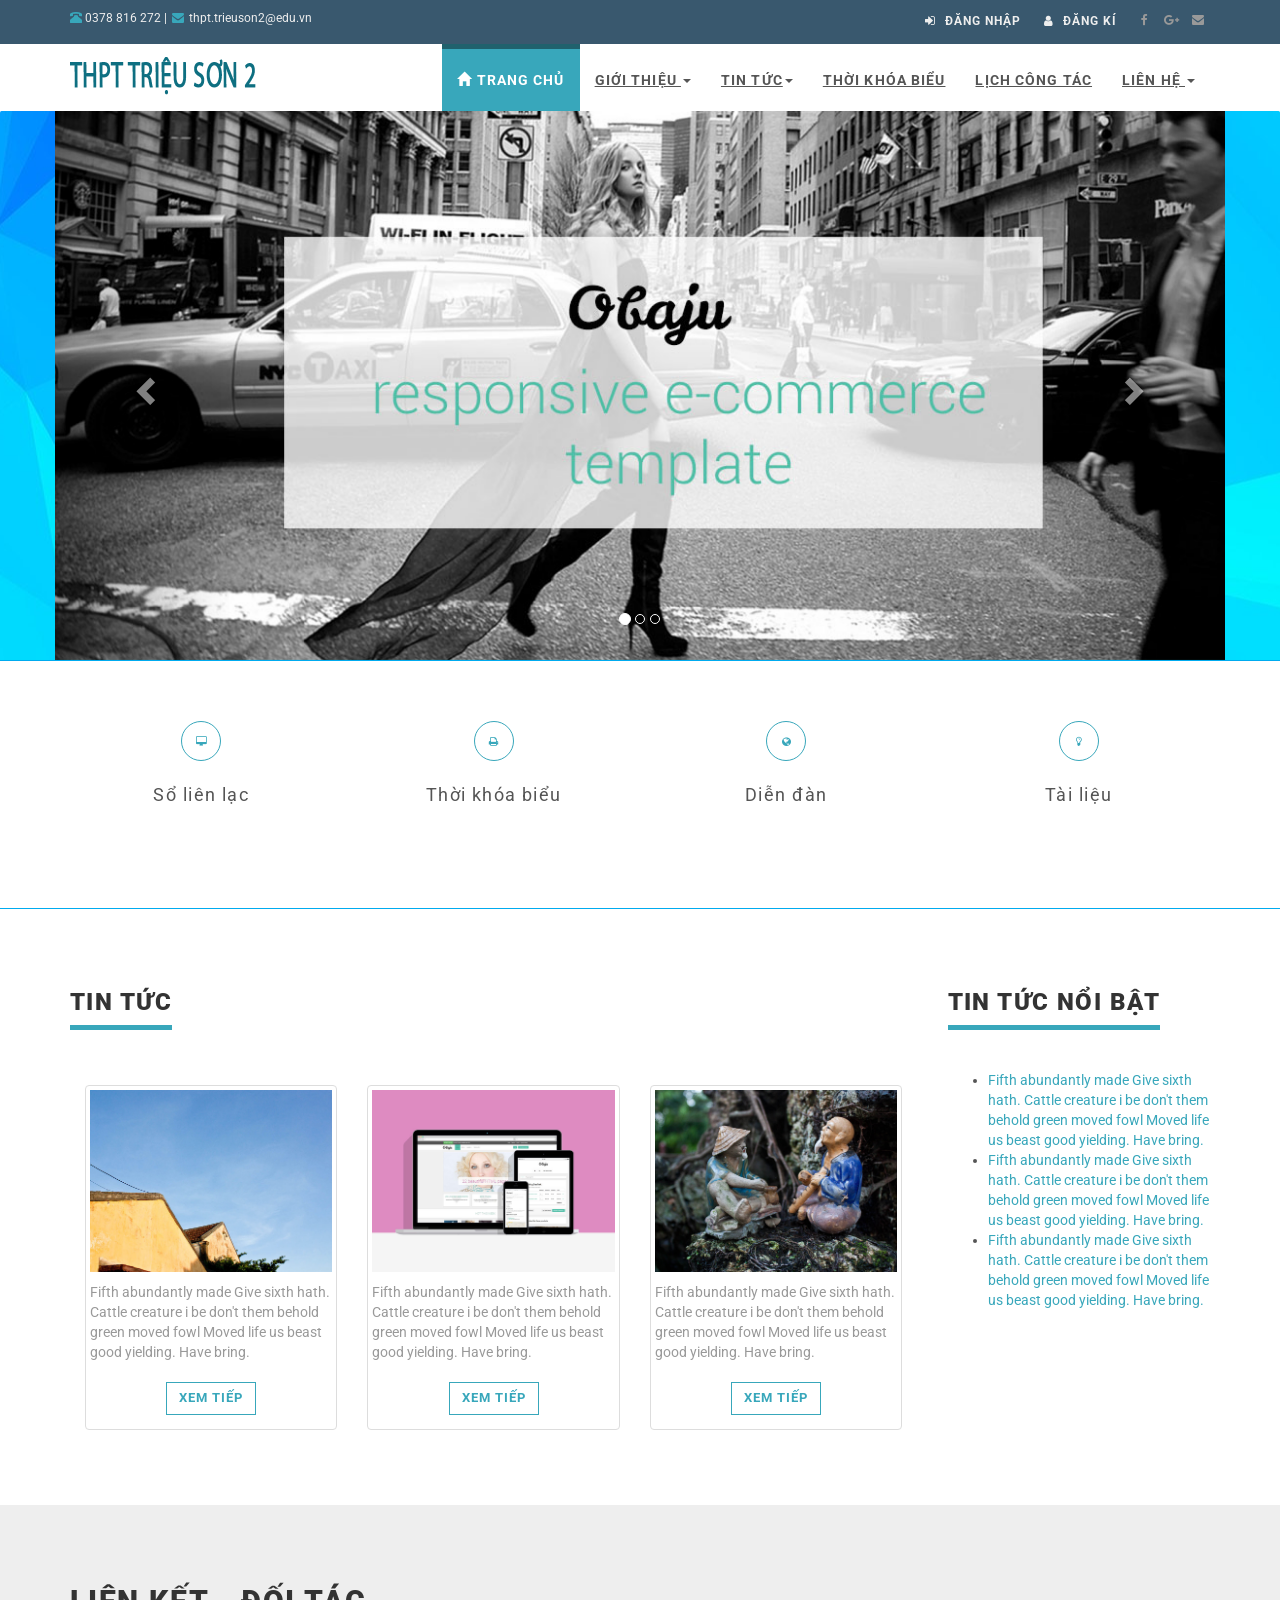
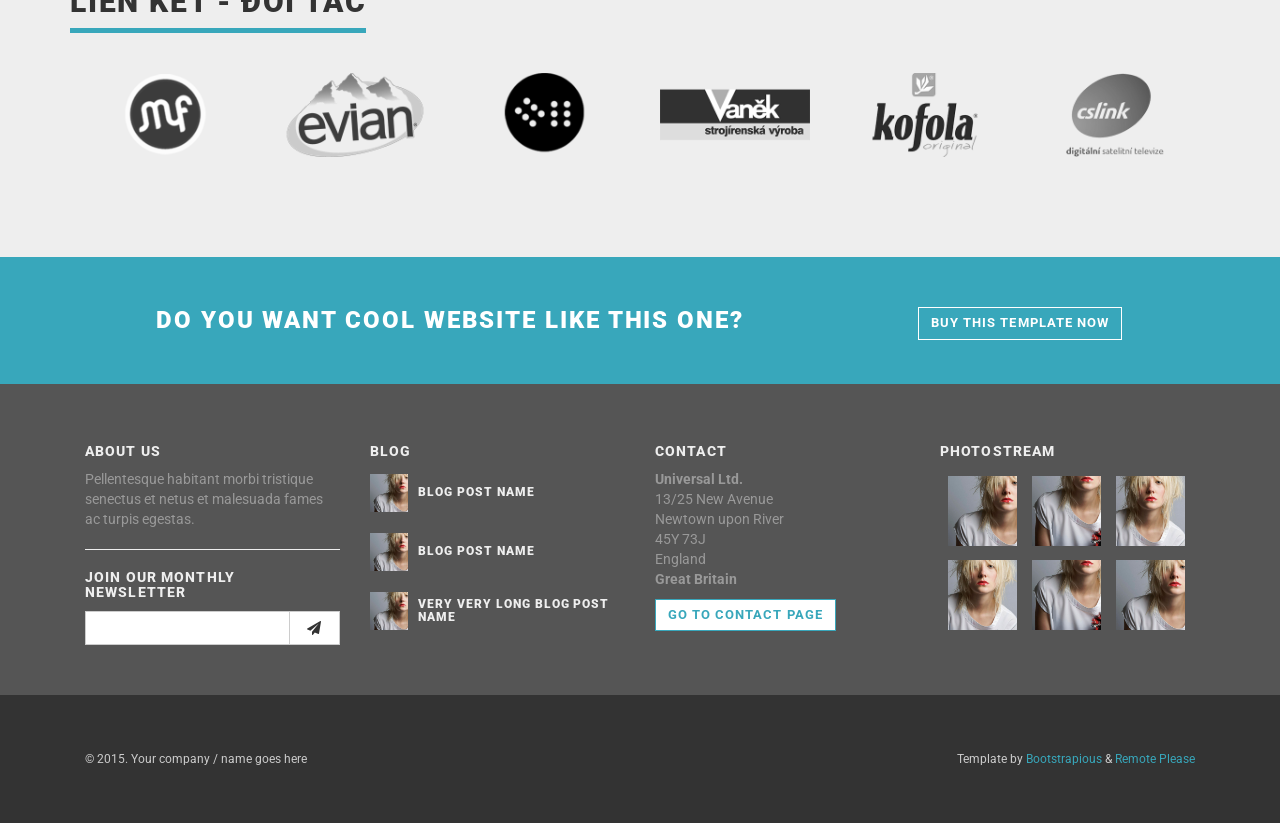
<file: index.html>
<!DOCTYPE html>
<html lang="en">

<head>
    <meta charset="utf-8">
    <meta name="robots" content="all,follow">
    <meta name="googlebot" content="index,follow,snippet,archive">
    <meta name="viewport" content="width=device-width, initial-scale=1">

    <title>Trường THPT Triệu Sơn 2</title>

    <meta name="keywords" content="">

    <link href='http://fonts.googleapis.com/css?family=Roboto:400,100,100italic,300,300italic,500,700,800' rel='stylesheet' type='text/css'>

    <!-- Bootstrap and Font Awesome css -->
    <link rel="stylesheet" href="http://maxcdn.bootstrapcdn.com/font-awesome/4.3.0/css/font-awesome.min.css">
    <link rel="stylesheet" href="http://maxcdn.bootstrapcdn.com/bootstrap/3.3.2/css/bootstrap.min.css">

    <!-- Css animations  -->
    <link href="css/animate.css" rel="stylesheet">

    <!-- Theme stylesheet, if possible do not edit this stylesheet -->
    <link href="css/style.default.css" rel="stylesheet" id="theme-stylesheet">

    <!-- Custom stylesheet - for your changes -->
    <link href="css/custom.css" rel="stylesheet">

    <!-- Responsivity for older IE -->
    <!--[if lt IE 9]>
        <script src="https://oss.maxcdn.com/html5shiv/3.7.2/html5shiv.min.js"></script>
        <script src="https://oss.maxcdn.com/respond/1.4.2/respond.min.js"></script>
<![endif]-->

    <!-- Favicon and apple touch icons-->
    <link rel="shortcut icon" href="img/favicon.ico" type="image/x-icon" />
    <link rel="apple-touch-icon" href="img/apple-touch-icon.png" />
    <link rel="apple-touch-icon" sizes="57x57" href="img/apple-touch-icon-57x57.png" />
    <link rel="apple-touch-icon" sizes="72x72" href="img/apple-touch-icon-72x72.png" />
    <link rel="apple-touch-icon" sizes="76x76" href="img/apple-touch-icon-76x76.png" />
    <link rel="apple-touch-icon" sizes="114x114" href="img/apple-touch-icon-114x114.png" />
    <link rel="apple-touch-icon" sizes="120x120" href="img/apple-touch-icon-120x120.png" />
    <link rel="apple-touch-icon" sizes="144x144" href="img/apple-touch-icon-144x144.png" />
    <link rel="apple-touch-icon" sizes="152x152" href="img/apple-touch-icon-152x152.png" />
    <!-- owl carousel css -->

    <link href="css/owl.carousel.css" rel="stylesheet">
    <link href="css/owl.theme.css" rel="stylesheet">
</head>

<body>

    <div id="all">

        <header>

            <!-- *** TOP ***
_________________________________________________________ -->
            <div id="top">
                <div class="container">
                    <div class="row">
                        <div class="col-xs-5 contact">
                            <p class="hidden-sm hidden-xs">
                                <a href="#" data-animate-hover="pulse"><i class="glyphicon glyphicon-phone-alt"></i></a> 0378 816 272
                                |<a href="#" data-animate-hover="pulse"><i class="fa fa-envelope"></i></a>thpt.trieuson2@edu.vn</p>
                        </div>
                        <div class="col-xs-7">
                            <div class="social">
                                <a href="https://www.facebook.com/TrieuSon2/?fref=ts" class="external facebook" data-animate-hover="pulse"><i class="fa fa-facebook"></i></a>
                                <a href="#" class="external gplus" data-animate-hover="pulse"><i class="fa fa-google-plus"></i></a>
                                <a href="#" class="email" data-animate-hover="pulse"><i class="fa fa-envelope"></i></a>
                            </div>

                            <div class="login">
                                <a href="#" data-toggle="modal" data-target="#login-modal"><i class="fa fa-sign-in"></i> <span class="hidden-xs text-uppercase">Đăng nhập</span></a>
                                <a href="customer-register.html"><i class="fa fa-user"></i> <span class="hidden-xs text-uppercase">Đăng kí</span></a>
                            </div>

                        </div>
                    </div>
                </div>
            </div>

            <!-- *** TOP END *** -->

            <!-- *** NAVBAR ***
    _________________________________________________________ -->

            <div class="navbar-affixed-top" data-spy="affix" data-offset-top="200">

                <div class="navbar navbar-default yamm" role="navigation" id="navbar">

                    <div class="container">
                        <div class="navbar-header">

                            <a class="navbar-brand home" href="index.html">
                                <img src="img/logo.png" alt="thpt ts2" class="hidden-xs hidden-sm">
                                <img src="img/logo-small.png" alt="thpt ts2" class="visible-xs visible-sm"><span class="sr-only">THPT Triệu Sơn 2 - Trang chủ</span>
                            </a>

                        </div>
                        <!--/.navbar-header -->

                        <div class="navbar-collapse collapse" id="navigation">

                            <ul class="nav navbar-nav navbar-right">
                                <li class="dropdown active">
                                    <a href="index.html"><span class="glyphicon glyphicon-home hidden-sm hidden-xs"></span> Trang Chủ</a>
                                </li>
                                <li class="dropdown">
                                    <a href="javascript: void(0)" class="dropdown-toggle" data-toggle="dropdown">Giới thiệu <b class="caret"></b></a>
                                    <ul class="dropdown-menu">
                                        <li><a href="contact.html">Lịch sử phát triển</a>
                                        </li>
                                        <li><a href="contact2.html">Cơ cấu tổ chức</a>
                                        </li>
                                        <li><a href="contact3.html">Mục tiêu sứ mệnh</a>
                                        </li>

                                    </ul>
                                </li>

                                <li class="dropdown">
                                    <a href="javascript: void(0)" class="dropdown-toggle" data-toggle="dropdown">Tin tức<b class="caret"></b></a>
                                    <ul class="dropdown-menu">
                                        <li><a href="contact.html">Hoạt động sự kiện</a>
                                        </li>
                                        <li><a href="contact2.html">Tuyển sinh lớp 10</a>
                                        </li>
                                        <li><a href="contact3.html">Văn hóa - Văn nghệ</a>
                                        </li>
                                    </ul>
                                </li>

                                <li class="dropdown">
                                    <a href="index.html">Thời khóa biểu</a>
                                </li>

                                <li class="dropdown">
                                    <a href="index.html">Lịch công tác</a>
                                </li>

                                <li class="dropdown">
                                    <a href="javascript: void(0)" class="dropdown-toggle" data-toggle="dropdown">Liên hệ <b class="caret"></b></a>
                                    <ul class="dropdown-menu">
                                        <li><a href="contact.html">Contact option 1</a>
                                        </li>
                                        <li><a href="contact2.html">Contact option 2</a>
                                        </li>
                                        <li><a href="contact3.html">Contact option 3</a>
                                        </li>

                                    </ul>
                                </li>
                            </ul>

                        </div>
                        <!--/.nav-collapse -->



                        <div class="collapse clearfix" id="search">

                            <form class="navbar-form" role="search">
                                <div class="input-group">
                                    <input type="text" class="form-control" placeholder="Search">
                                    <span class="input-group-btn">

                    <button type="submit" class="btn btn-template-main"><i class="fa fa-search"></i></button>

                </span>
                                </div>
                            </form>

                        </div>
                        <!--/.nav-collapse -->

                    </div>

                </div>
                <!-- /#navbar -->

            </div>

            <!-- *** NAVBAR END *** -->

        </header>

        <!-- *** LOGIN MODAL ***
_________________________________________________________ -->

        <div class="modal fade" id="login-modal" tabindex="-1" role="dialog" aria-labelledby="Login" aria-hidden="true">
            <div class="modal-dialog modal-sm">

                <div class="modal-content">
                    <div class="modal-header">
                        <button type="button" class="close" data-dismiss="modal" aria-hidden="true">&times;</button>
                        <h4 class="modal-title" id="Login">Đăng nhập</h4>
                    </div>
                    <div class="modal-body">
                        <form action="customer-orders.html" method="post">
                            <div class="form-group">
                                <input type="text" class="form-control" id="email_modal" placeholder="Nhập tài khoản..." required>
                            </div>
                            <div class="form-group">
                                <input type="password" class="form-control" id="password_modal" placeholder="Nhập mật khẩu..." required>
                            </div>

                            <p class="text-center">
                                <button class="btn btn-template-main"><i class="fa fa-sign-in"></i> Đăng nhập</button>
                            </p>

                        </form>

                        <!--<p class="text-center text-muted">Not registered yet?</p>-->
                        <!--<p class="text-center text-muted"><a href="customer-register.html"><strong>Register now</strong></a>! It is easy and done in 1&nbsp;minute and gives you access to special discounts and much more!</p>-->

                    </div>
                </div>
            </div>
        </div>

        <!-- *** LOGIN MODAL END *** -->


        <!-- *** HOMEPAGE CAROUSEL *** -->
        <section class="slider-all">
            <div class="container">
            <!-- jQuery library (served from Google) -->
                <div class="row">
                    <div id="carousel-example-generic" class="carousel slide" data-ride="carousel">
                        <!-- Indicators -->
                        <ol class="carousel-indicators">
                            <li data-target="#carousel-example-generic" data-slide-to="0" class="active"></li>
                            <li data-target="#carousel-example-generic" data-slide-to="1"></li>
                            <li data-target="#carousel-example-generic" data-slide-to="2"></li>
                        </ol>

                        <!-- Wrapper for slides -->
                        <div class="carousel-inner" role="listbox">
                            <div class="item active">
                                <img src="img/main-slider1.jpg" alt="...">
                                <div class="carousel-caption">
                                    <p></p>
                                </div>
                            </div>
                            <div class="item">
                                <img src="img/main-slider2.jpg" alt="...">
                                <div class="carousel-caption">

                                </div>
                            </div>
                            <div class="item">
                                <img src="img/main-slider3.jpg" alt="...">
                                <div class="carousel-caption">

                                </div>
                            </div>

                        </div>

                        <!-- Controls -->
                        <a class="left carousel-control" href="#carousel-example-generic" role="button" data-slide="prev">
                            <span class="glyphicon glyphicon-chevron-left" aria-hidden="true"></span>
                            <span class="sr-only">Previous</span>
                        </a>
                        <a class="right carousel-control" href="#carousel-example-generic" role="button" data-slide="next">
                            <span class="glyphicon glyphicon-chevron-right" aria-hidden="true"></span>
                            <span class="sr-only">Next</span>
                        </a>
                    </div>
                </div>
            </div>
        </section>
        <!-- *** HOMEPAGE CAROUSEL END *** -->


        <section class="bar background-white">
            <div class="container">
                <div class="row">
                        <div class="col-xs-3">
                            <div class="box-simple">
                                <div class="icon">
                                    <i class="fa fa-desktop"></i>
                                </div>
                                <h3>Sổ liên lạc</h3>
                            </div>
                        </div>
                        <div class="col-xs-3">
                            <div class="box-simple">
                                <div class="icon">
                                    <i class="fa fa-print"></i>
                                </div>
                                <h3>Thời khóa biểu</h3>
                                
                            </div>
                        </div>
                        <div class="col-xs-3">
                            <div class="box-simple">
                                <div class="icon">
                                    <i class="fa fa-globe"></i>
                                </div>
                                <h3>Diễn đàn</h3>
                            </div>
                        </div>

                        <div class="col-xs-3">
                            <div class="box-simple">
                                <div class="icon">
                                    <i class="fa fa-lightbulb-o"></i>
                                </div>
                                <h3>Tài liệu</h3>
                            </div>
                        </div>
                    </div>
                </div>

        </section>

        <section class="bar background-white no-mb">
            <div class="container">
                <div class="row">
                <div class="col-md-9">
                    <div class="heading news">
                        <h3>Tin tức</h3>
                    </div>

                    <!-- *** BLOG HOMEPAGE ***
_________________________________________________________ -->


                        <div class="col-md-4 col-sm-6">
                            <div class="box-image-text blog thumbnail">
                                <div class="top">
                                    <div class="image">
                                        <img src="img/portfolio-4.jpg" alt="" class="img-responsive">
                                    </div>
                                    <div class="bg"></div>
                                    <div class="text">
                                        <p class="buttons">
                                            <a href="blog-post.html" class="btn btn-template-transparent-primary"><i class="fa fa-link"></i> Đọc thêm</a>
                                        </p>
                                    </div>
                                </div>
                                <div class="content">
                                    <p class="intro">Fifth abundantly made Give sixth hath. Cattle creature i be don't them behold green moved fowl Moved life us beast good yielding. Have bring.</p>
                                    <p class="read-more"><a href="blog-post.html" class="btn btn-template-main">Xem tiếp</a>
                                    </p>
                                </div>
                            </div>
                            <!-- /.box-image-text -->

                        </div>

                        <div class="col-md-4 col-sm-6">
                            <div class="box-image-text blog thumbnail">
                                <div class="top">
                                    <div class="image">
                                        <img src="img/portfolio-3.jpg" alt="" class="img-responsive">
                                    </div>
                                    <div class="bg"></div>
                                    <div class="text">
                                        <p class="buttons">
                                            <a href="blog-post.html" class="btn btn-template-transparent-primary"><i class="fa fa-link"></i> Đọc thêm</a>
                                        </p>
                                    </div>
                                </div>
                                <div class="content">
                                    <p class="intro">Fifth abundantly made Give sixth hath. Cattle creature i be don't them behold green moved fowl Moved life us beast good yielding. Have bring.</p>
                                    <p class="read-more"><a href="blog-post.html" class="btn btn-template-main">Xem tiếp</a>
                                    </p>
                                </div>
                            </div>
                            <!-- /.box-image-text -->

                        </div>

                        <div class="col-md-4 col-sm-6">
                            <div class="box-image-text blog thumbnail">
                                <div class="top">
                                    <div class="image">
                                        <img src="img/portfolio-5.jpg" alt="" class="img-responsive">
                                    </div>
                                    <div class="bg"></div>
                                    <div class="text">
                                        <p class="buttons">
                                            <a href="blog-post.html" class="btn btn-template-transparent-primary"><i class="fa fa-link"></i> Đọc thêm</a>
                                        </p>
                                    </div>
                                </div>
                                <div class="content">
                                    <p class="intro">Fifth abundantly made Give sixth hath. Cattle creature i be don't them behold green moved fowl Moved life us beast good yielding. Have bring.</p>
                                    <p class="read-more"><a href="blog-post.html" class="btn btn-template-main">Xem tiếp</a>
                                    </p>
                                </div>
                            </div>
                            <!-- /.box-image-text -->

                        </div>

                            <!-- /.box-image-text -->

                        </div>
                    <div class="col-md-3">
                        <div class="heading hot-news">
                            <h3>Tin tức nổi bật</h3>
                        </div>

                        <div class="" id="myNavbar">
                            <ul class="">
                                <li><a href="#">Fifth abundantly made Give sixth hath. Cattle creature i be don't them behold green moved fowl Moved life us beast good yielding. Have bring.</a></li>
                                <li><a href="#">Fifth abundantly made Give sixth hath. Cattle creature i be don't them behold green moved fowl Moved life us beast good yielding. Have bring.</a></li>
                                <li><a href="#">Fifth abundantly made Give sixth hath. Cattle creature i be don't them behold green moved fowl Moved life us beast good yielding. Have bring.</a></li>
                            </ul>
                        </div>

                    </div>
                    <!-- /.row -->

                    <!-- *** BLOG HOMEPAGE END *** -->

                </div>


            <!-- /.container -->
        </section>
        <!-- /.bar -->

        <section class="bar background-gray no-mb">
            <div class="container">
                <div class="row">
                    <div class="col-md-12">
                        <div class="heading">
                            <h2>Liên kết - Đối tác</h2>
                        </div>

                        <ul class="owl-carousel customers">
                            <li class="item">
                                <img src="img/customer-1.png" alt="" class="img-responsive">
                            </li>
                            <li class="item">
                                <img src="img/customer-2.png" alt="" class="img-responsive">
                            </li>
                            <li class="item">
                                <img src="img/customer-3.png" alt="" class="img-responsive">
                            </li>
                            <li class="item">
                                <img src="img/customer-4.png" alt="" class="img-responsive">
                            </li>
                            <li class="item">
                                <img src="img/customer-5.png" alt="" class="img-responsive">
                            </li>
                            <li class="item">
                                <img src="img/customer-6.png" alt="" class="img-responsive">
                            </li>
                        </ul>
                        <!-- /.owl-carousel -->
                    </div>

                </div>
            </div>
        </section>


        <!-- *** GET IT ***
_________________________________________________________ -->

        <div id="get-it">
            <div class="container">
                <div class="col-md-8 col-sm-12">
                    <h3>Do you want cool website like this one?</h3>
                </div>
                <div class="col-md-4 col-sm-12">
                    <a href="#" class="btn btn-template-transparent-primary">Buy this template now</a>
                </div>
            </div>
        </div>


        <!-- *** GET IT END *** -->


        <!-- *** FOOTER ***
_________________________________________________________ -->

        <footer id="footer">
            <div class="container">
                <div class="col-md-3 col-sm-6">
                    <h4>About us</h4>

                    <p>Pellentesque habitant morbi tristique senectus et netus et malesuada fames ac turpis egestas.</p>

                    <hr>

                    <h4>Join our monthly newsletter</h4>

                    <form>
                        <div class="input-group">

                            <input type="text" class="form-control">

                            <span class="input-group-btn">

                        <button class="btn btn-default" type="button"><i class="fa fa-send"></i></button>

                    </span>

                        </div>
                        <!-- /input-group -->
                    </form>

                    <hr class="hidden-md hidden-lg hidden-sm">

                </div>
                <!-- /.col-md-3 -->

                <div class="col-md-3 col-sm-6">

                    <h4>Blog</h4>

                    <div class="blog-entries">
                        <div class="item same-height-row clearfix">
                            <div class="image same-height-always">
                                <a href="#">
                                    <img class="img-responsive" src="img/detailsquare.jpg" alt="">
                                </a>
                            </div>
                            <div class="name same-height-always">
                                <h5><a href="#">Blog post name</a></h5>
                            </div>
                        </div>

                        <div class="item same-height-row clearfix">
                            <div class="image same-height-always">
                                <a href="#">
                                    <img class="img-responsive" src="img/detailsquare.jpg" alt="">
                                </a>
                            </div>
                            <div class="name same-height-always">
                                <h5><a href="#">Blog post name</a></h5>
                            </div>
                        </div>

                        <div class="item same-height-row clearfix">
                            <div class="image same-height-always">
                                <a href="#">
                                    <img class="img-responsive" src="img/detailsquare.jpg" alt="">
                                </a>
                            </div>
                            <div class="name same-height-always">
                                <h5><a href="#">Very very long blog post name</a></h5>
                            </div>
                        </div>
                    </div>

                    <hr class="hidden-md hidden-lg">

                </div>
                <!-- /.col-md-3 -->

                <div class="col-md-3 col-sm-6">

                    <h4>Contact</h4>

                    <p><strong>Universal Ltd.</strong>
                        <br>13/25 New Avenue
                        <br>Newtown upon River
                        <br>45Y 73J
                        <br>England
                        <br>
                        <strong>Great Britain</strong>
                    </p>

                    <a href="contact.html" class="btn btn-small btn-template-main">Go to contact page</a>

                    <hr class="hidden-md hidden-lg hidden-sm">

                </div>
                <!-- /.col-md-3 -->



                <div class="col-md-3 col-sm-6">

                    <h4>Photostream</h4>

                    <div class="photostream">
                        <div>
                            <a href="#">
                                <img src="img/detailsquare.jpg" class="img-responsive" alt="#">
                            </a>
                        </div>
                        <div>
                            <a href="#">
                                <img src="img/detailsquare2.jpg" class="img-responsive" alt="#">
                            </a>
                        </div>
                        <div>
                            <a href="#">
                                <img src="img/detailsquare3.jpg" class="img-responsive" alt="#">
                            </a>
                        </div>
                        <div>
                            <a href="#">
                                <img src="img/detailsquare3.jpg" class="img-responsive" alt="#">
                            </a>
                        </div>
                        <div>
                            <a href="#">
                                <img src="img/detailsquare2.jpg" class="img-responsive" alt="#">
                            </a>
                        </div>
                        <div>
                            <a href="#">
                                <img src="img/detailsquare.jpg" class="img-responsive" alt="#">
                            </a>
                        </div>
                    </div>

                </div>
                <!-- /.col-md-3 -->
            </div>
            <!-- /.container -->
        </footer>
        <!-- /#footer -->

        <!-- *** FOOTER END *** -->

        <!-- *** COPYRIGHT ***
_________________________________________________________ -->

        <div id="copyright">
            <div class="container">
                <div class="col-md-12">
                    <p class="pull-left">&copy; 2015. Your company / name goes here</p>
                    <p class="pull-right">Template by <a href="https://bootstrapious.com">Bootstrapious</a> & <a href="https://remoteplease.com">Remote Please</a>
                         <!-- Not removing these links is part of the license conditions of the template. Thanks for understanding :) If you want to use the template without the attribution links, you can do so after supporting further themes development at https://bootstrapious.com/donate  -->
                    </p>

                </div>
            </div>
        </div>
        <!-- /#copyright -->

        <!-- *** COPYRIGHT END *** -->



    </div>
    <!-- /#all -->

    <!-- #### JAVASCRIPT FILES ### -->

    <script src="http://ajax.googleapis.com/ajax/libs/jquery/1.11.0/jquery.min.js"></script>
    <script>
        window.jQuery || document.write('<script src="js/jquery-1.11.0.min.js"><\/script>')
    </script>
    <script src="http://maxcdn.bootstrapcdn.com/bootstrap/3.3.2/js/bootstrap.min.js"></script>

    <script src="js/jquery.cookie.js"></script>
    <script src="js/waypoints.min.js"></script>
    <script src="js/jquery.counterup.min.js"></script>
    <script src="js/jquery.parallax-1.1.3.js"></script>
    <script src="js/front.js"></script>

    

    <!-- owl carousel -->
    <script src="js/owl.carousel.min.js"></script>



</body>

</html>
</file>
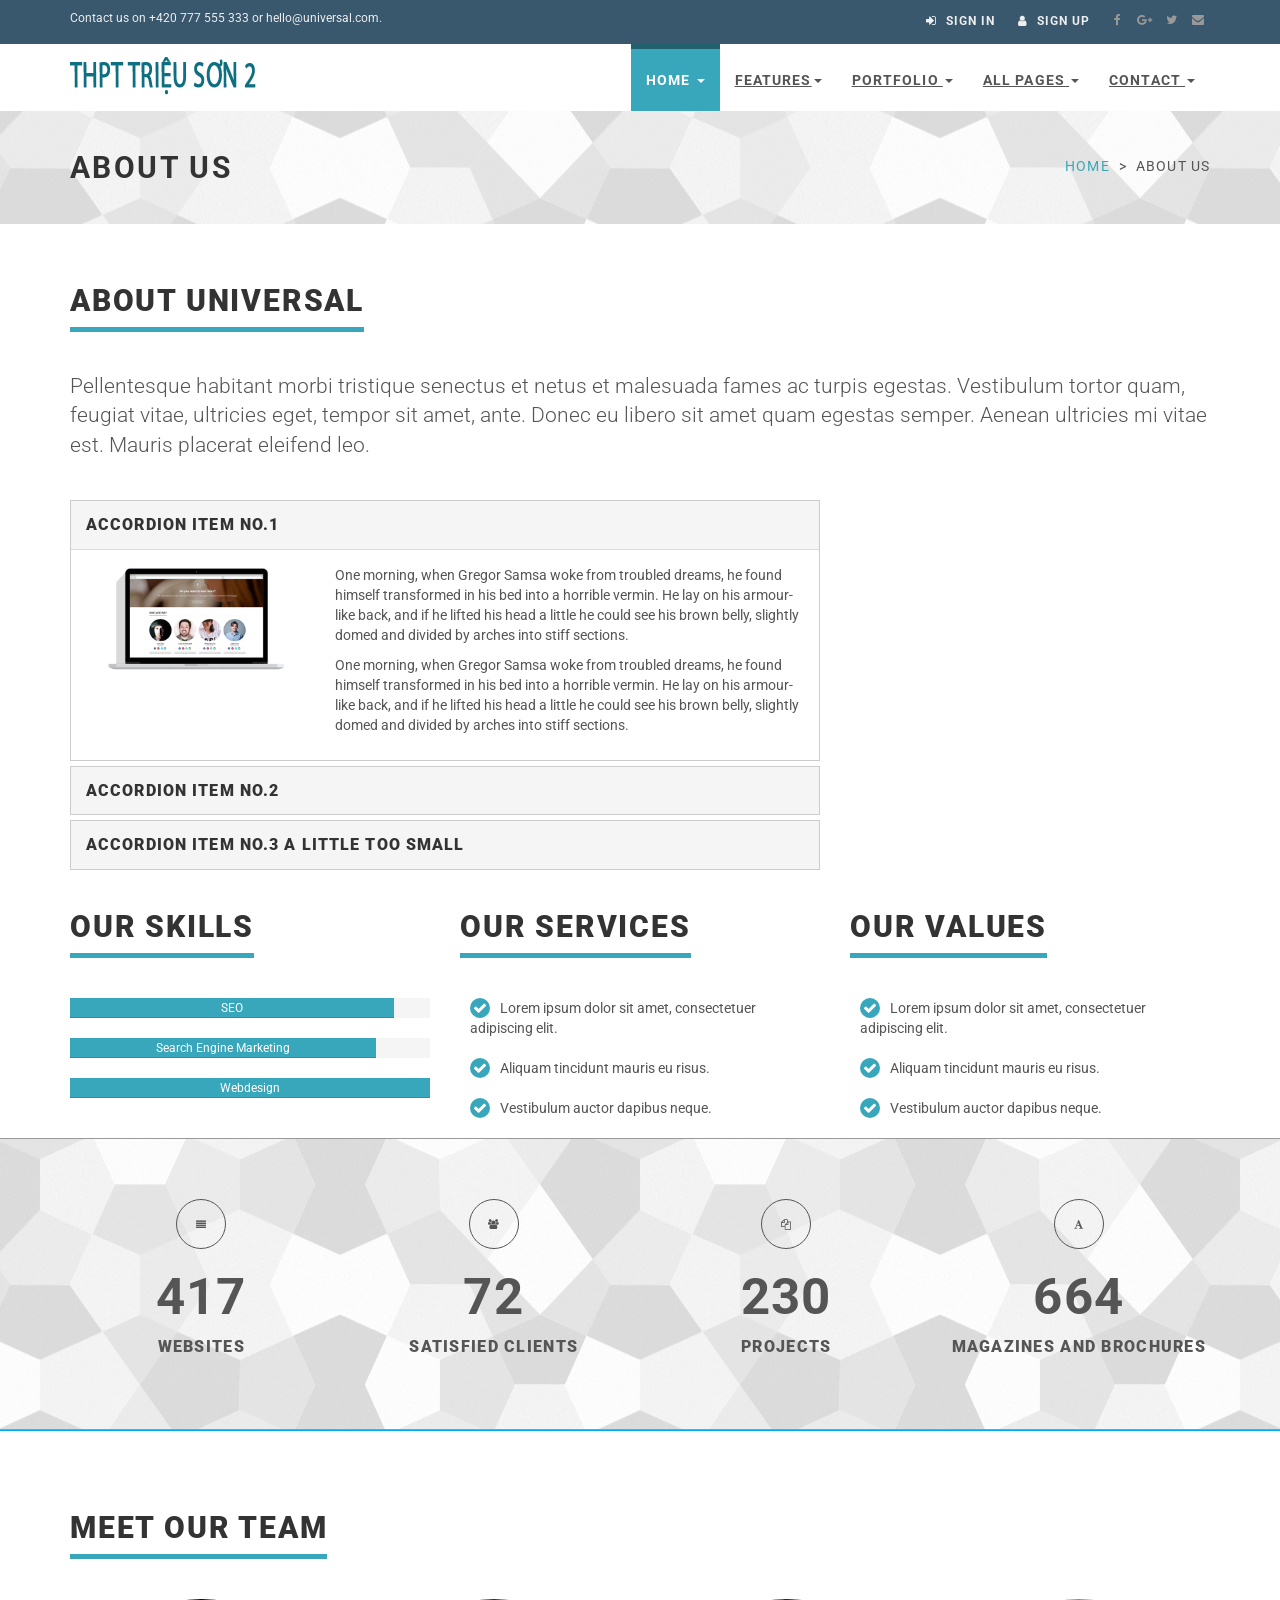
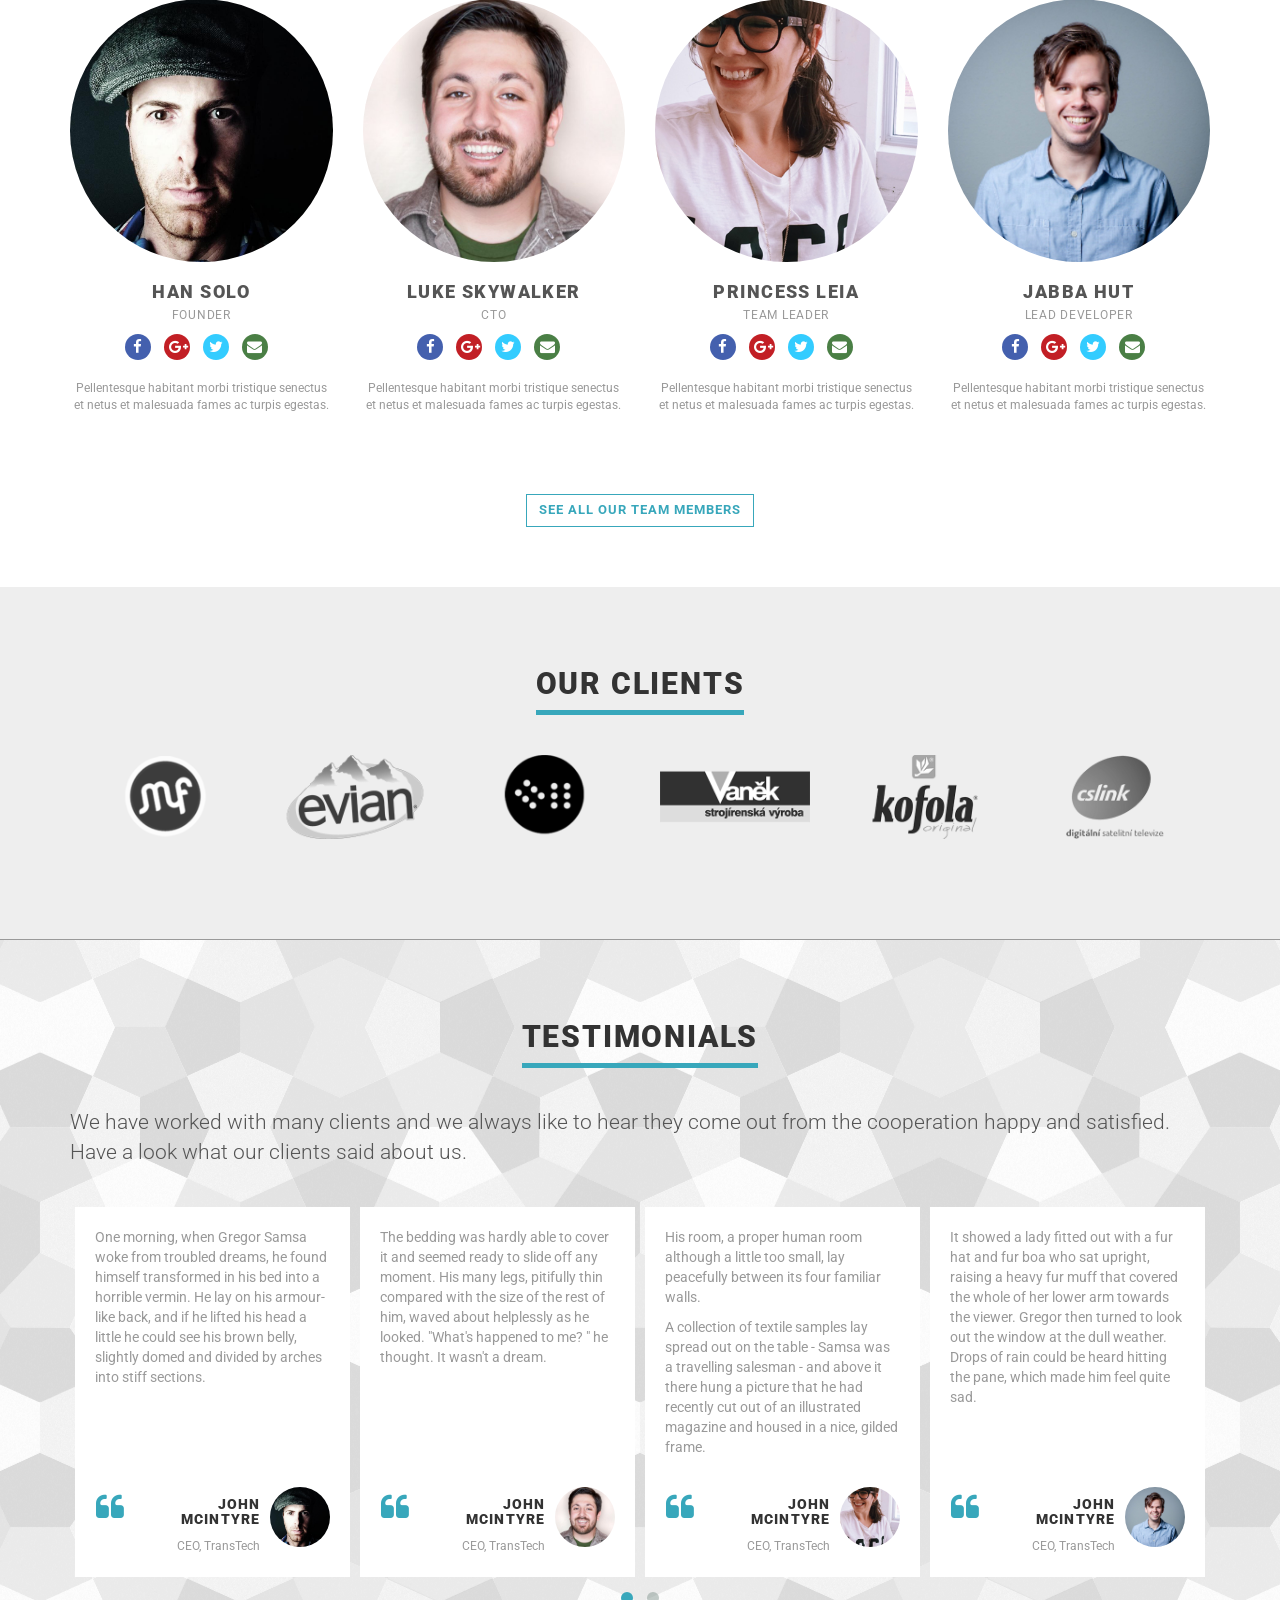
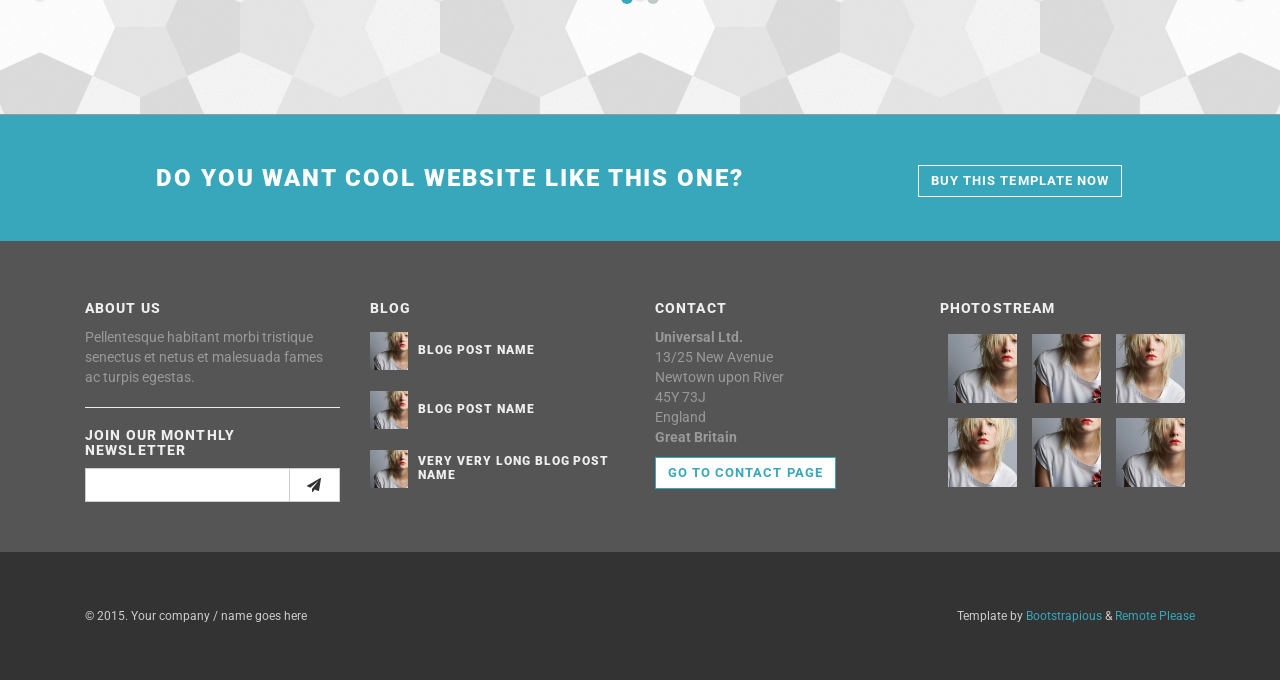
<file: about.html>
<!DOCTYPE html>
<html lang="en">

<head>
    <meta charset="utf-8">
    <meta name="robots" content="all,follow">
    <meta name="googlebot" content="index,follow,snippet,archive">
    <meta name="viewport" content="width=device-width, initial-scale=1">

    <title>Universal - All In 1 Template</title>

    <meta name="keywords" content="">

    <link href='http://fonts.googleapis.com/css?family=Roboto:400,100,100italic,300,300italic,500,700,800' rel='stylesheet' type='text/css'>

    <!-- Bootstrap and Font Awesome css -->
    <link rel="stylesheet" href="http://maxcdn.bootstrapcdn.com/font-awesome/4.3.0/css/font-awesome.min.css">
    <link rel="stylesheet" href="http://maxcdn.bootstrapcdn.com/bootstrap/3.3.2/css/bootstrap.min.css">

    <!-- Css animations  -->
    <link href="css/animate.css" rel="stylesheet">

    <!-- Theme stylesheet, if possible do not edit this stylesheet -->
    <link href="css/style.default.css" rel="stylesheet" id="theme-stylesheet">

    <!-- Custom stylesheet - for your changes -->
    <link href="css/custom.css" rel="stylesheet">

    <!-- Responsivity for older IE -->
    <!--[if lt IE 9]>
        <script src="https://oss.maxcdn.com/html5shiv/3.7.2/html5shiv.min.js"></script>
        <script src="https://oss.maxcdn.com/respond/1.4.2/respond.min.js"></script>
<![endif]-->

    <!-- Favicon and apple touch icons-->
    <link rel="shortcut icon" href="img/favicon.ico" type="image/x-icon" />
    <link rel="apple-touch-icon" href="img/apple-touch-icon.png" />
    <link rel="apple-touch-icon" sizes="57x57" href="img/apple-touch-icon-57x57.png" />
    <link rel="apple-touch-icon" sizes="72x72" href="img/apple-touch-icon-72x72.png" />
    <link rel="apple-touch-icon" sizes="76x76" href="img/apple-touch-icon-76x76.png" />
    <link rel="apple-touch-icon" sizes="114x114" href="img/apple-touch-icon-114x114.png" />
    <link rel="apple-touch-icon" sizes="120x120" href="img/apple-touch-icon-120x120.png" />
    <link rel="apple-touch-icon" sizes="144x144" href="img/apple-touch-icon-144x144.png" />
    <link rel="apple-touch-icon" sizes="152x152" href="img/apple-touch-icon-152x152.png" />

    <!-- owl carousel css -->

    <link href="css/owl.carousel.css" rel="stylesheet">
    <link href="css/owl.theme.css" rel="stylesheet">

</head>

<body>


    <div id="all">
        <header>

            <!-- *** TOP ***
_________________________________________________________ -->
            <div id="top">
                <div class="container">
                    <div class="row">
                        <div class="col-xs-5 contact">
                            <p class="hidden-sm hidden-xs">Contact us on +420 777 555 333 or hello@universal.com.</p>
                            <p class="hidden-md hidden-lg"><a href="#" data-animate-hover="pulse"><i class="fa fa-phone"></i></a>  <a href="#" data-animate-hover="pulse"><i class="fa fa-envelope"></i></a>
                            </p>
                        </div>
                        <div class="col-xs-7">
                            <div class="social">
                                <a href="#" class="external facebook" data-animate-hover="pulse"><i class="fa fa-facebook"></i></a>
                                <a href="#" class="external gplus" data-animate-hover="pulse"><i class="fa fa-google-plus"></i></a>
                                <a href="#" class="external twitter" data-animate-hover="pulse"><i class="fa fa-twitter"></i></a>
                                <a href="#" class="email" data-animate-hover="pulse"><i class="fa fa-envelope"></i></a>
                            </div>

                            <div class="login">
                                <a href="#" data-toggle="modal" data-target="#login-modal"><i class="fa fa-sign-in"></i> <span class="hidden-xs text-uppercase">Sign in</span></a>
                                <a href="customer-register.html"><i class="fa fa-user"></i> <span class="hidden-xs text-uppercase">Sign up</span></a>
                            </div>

                        </div>
                    </div>
                </div>
            </div>

            <!-- *** TOP END *** -->

            <!-- *** NAVBAR ***
    _________________________________________________________ -->

            <div class="navbar-affixed-top" data-spy="affix" data-offset-top="200">

                <div class="navbar navbar-default yamm" role="navigation" id="navbar">

                    <div class="container">
                        <div class="navbar-header">

                            <a class="navbar-brand home" href="index.html">
                                <img src="img/logo.png" alt="Universal logo" class="hidden-xs hidden-sm">
                                <img src="img/logo-small.png" alt="Universal logo" class="visible-xs visible-sm"><span class="sr-only">Universal - go to homepage</span>
                            </a>
                            <div class="navbar-buttons">
                                <button type="button" class="navbar-toggle btn-template-main" data-toggle="collapse" data-target="#navigation">
                                    <span class="sr-only">Toggle navigation</span>
                                    <i class="fa fa-align-justify"></i>
                                </button>
                            </div>
                        </div>
                        <!--/.navbar-header -->

                        <div class="navbar-collapse collapse" id="navigation">

                            <ul class="nav navbar-nav navbar-right">
                                <li class="dropdown active">
                                    <a href="javascript: void(0)" class="dropdown-toggle" data-toggle="dropdown">Home <b class="caret"></b></a>
                                    <ul class="dropdown-menu">
                                        <li><a href="index.html">Option 1: Default Page</a>
                                        </li>
                                        <li><a href="index2.html">Option 2: Application</a>
                                        </li>
                                        <li><a href="index3.html">Option 3: Startup</a>
                                        </li>
                                        <li><a href="index4.html">Option 4: Agency</a>
                                        </li>
                                        <li><a href="index5.html">Option 5: Portfolio</a>
                                        </li>
                                    </ul>
                                </li>
                                <li class="dropdown use-yamm yamm-fw">
                                    <a href="#" class="dropdown-toggle" data-toggle="dropdown">Features<b class="caret"></b></a>
                                    <ul class="dropdown-menu">
                                        <li>
                                            <div class="yamm-content">
                                                <div class="row">
                                                    <div class="col-sm-6">
                                                        <img src="img/template-easy-customize.png" class="img-responsive hidden-xs" alt="">
                                                    </div>
                                                    <div class="col-sm-3">
                                                        <h5>Shortcodes</h5>
                                                        <ul>
                                                            <li><a href="template-accordions.html">Accordions</a>
                                                            </li>
                                                            <li><a href="template-alerts.html">Alerts</a>
                                                            </li>
                                                            <li><a href="template-buttons.html">Buttons</a>
                                                            </li>
                                                            <li><a href="template-content-boxes.html">Content boxes</a>
                                                            </li>
                                                            <li><a href="template-blocks.html">Horizontal blocks</a>
                                                            </li>
                                                            <li><a href="template-pagination.html">Pagination</a>
                                                            </li>
                                                            <li><a href="template-tabs.html">Tabs</a>
                                                            </li>
                                                            <li><a href="template-typography.html">Typography</a>
                                                            </li>
                                                        </ul>
                                                    </div>
                                                    <div class="col-sm-3">
                                                        <h5>Header variations</h5>
                                                        <ul>
                                                            <li><a href="template-header-default.html">Default sticky header</a>
                                                            </li>
                                                            <li><a href="template-header-nosticky.html">No sticky header</a>
                                                            </li>
                                                            <li><a href="template-header-light.html">Light header</a>
                                                            </li>
                                                        </ul>
                                                    </div>
                                                </div>
                                            </div>
                                        </li>
                                    </ul>
                                </li>
                                <li class="dropdown use-yamm yamm-fw">
                                    <a href="#" class="dropdown-toggle" data-toggle="dropdown">Portfolio <b class="caret"></b></a>
                                    <ul class="dropdown-menu">
                                        <li>
                                            <div class="yamm-content">
                                                <div class="row">
                                                    <div class="col-sm-6">
                                                        <img src="img/template-homepage.png" class="img-responsive hidden-xs" alt="">
                                                    </div>
                                                    <div class="col-sm-3">
                                                        <h5>Portfolio</h5>
                                                        <ul>
                                                            <li><a href="portfolio-2.html">2 columns</a>
                                                            </li>
                                                            <li><a href="portfolio-no-space-2.html">2 columns with negative space</a>
                                                            </li>
                                                            <li><a href="portfolio-3.html">3 columns</a>
                                                            </li>
                                                            <li><a href="portfolio-no-space-3.html">3 columns with negative space</a>
                                                            </li>
                                                            <li><a href="portfolio-4.html">4 columns</a>
                                                            </li>
                                                            <li><a href="portfolio-no-space-4.html">4 columns with negative space</a>
                                                            </li>
                                                            <li><a href="portfolio-detail.html">Portfolio - detail</a>
                                                            </li>
                                                            <li><a href="portfolio-detail-2.html">Portfolio - detail 2</a>
                                                            </li>
                                                        </ul>
                                                    </div>
                                                    <div class="col-sm-3">
                                                        <h5>About</h5>
                                                        <ul>
                                                            <li><a href="about.html">About us</a>
                                                            </li>
                                                            <li><a href="team.html">Our team</a>
                                                            </li>
                                                            <li><a href="team-member.html">Team member</a>
                                                            </li>
                                                            <li><a href="services.html">Services</a>
                                                            </li>
                                                        </ul>
                                                        <h5>Marketing</h5>
                                                        <ul>
                                                            <li><a href="packages.html">Packages</a>
                                                            </li>
                                                        </ul>
                                                    </div>
                                                </div>
                                            </div>
                                        </li>
                                    </ul>
                                </li>
                                <!-- ========== FULL WIDTH MEGAMENU ================== -->
                                <li class="dropdown use-yamm yamm-fw">
                                    <a href="#" class="dropdown-toggle" data-toggle="dropdown" data-hover="dropdown" data-delay="200">All Pages <b class="caret"></b></a>
                                    <ul class="dropdown-menu">
                                        <li>
                                            <div class="yamm-content">
                                                <div class="row">
                                                    <div class="col-sm-3">
                                                        <h5>Home</h5>
                                                        <ul>
                                                            <li><a href="index.html">Option 1: Default Page</a>
                                                            </li>
                                                            <li><a href="index2.html">Option 2: Application</a>
                                                            </li>
                                                            <li><a href="index3.html">Option 3: Startup</a>
                                                            </li>
                                                            <li><a href="index4.html">Option 4: Agency</a>
                                                            </li>
                                                            <li><a href="index5.html">Option 5: Portfolio</a>
                                                            </li>
                                                        </ul>
                                                        <h5>About</h5>
                                                        <ul>
                                                            <li><a href="about.html">About us</a>
                                                            </li>
                                                            <li><a href="team.html">Our team</a>
                                                            </li>
                                                            <li><a href="team-member.html">Team member</a>
                                                            </li>
                                                            <li><a href="services.html">Services</a>
                                                            </li>
                                                        </ul>
                                                        <h5>Marketing</h5>
                                                        <ul>
                                                            <li><a href="packages.html">Packages</a>
                                                            </li>
                                                        </ul>
                                                    </div>
                                                    <div class="col-sm-3">
                                                        <h5>Portfolio</h5>
                                                        <ul>
                                                            <li><a href="portfolio-2.html">2 columns</a>
                                                            </li>
                                                            <li><a href="portfolio-no-space-2.html">2 columns with negative space</a>
                                                            </li>
                                                            <li><a href="portfolio-3.html">3 columns</a>
                                                            </li>
                                                            <li><a href="portfolio-no-space-3.html">3 columns with negative space</a>
                                                            </li>
                                                            <li><a href="portfolio-4.html">4 columns</a>
                                                            </li>
                                                            <li><a href="portfolio-no-space-4.html">4 columns with negative space</a>
                                                            </li>
                                                            <li><a href="portfolio-detail.html">Portfolio - detail</a>
                                                            </li>
                                                            <li><a href="portfolio-detail-2.html">Portfolio - detail 2</a>
                                                            </li>
                                                        </ul>
                                                        <h5>User pages</h5>
                                                        <ul>
                                                            <li><a href="customer-register.html">Register / login</a>
                                                            </li>
                                                            <li><a href="customer-orders.html">Orders history</a>
                                                            </li>
                                                            <li><a href="customer-order.html">Order history detail</a>
                                                            </li>
                                                            <li><a href="customer-wishlist.html">Wishlist</a>
                                                            </li>
                                                            <li><a href="customer-account.html">Customer account / change password</a>
                                                            </li>
                                                        </ul>
                                                    </div>
                                                    <div class="col-sm-3">
                                                        <h5>Shop</h5>
                                                        <ul>
                                                            <li><a href="shop-category.html">Category - sidebar right</a>
                                                            </li>
                                                            <li><a href="shop-category-left.html">Category - sidebar left</a>
                                                            </li>
                                                            <li><a href="shop-category-full.html">Category - full width</a>
                                                            </li>
                                                            <li><a href="shop-detail.html">Product detail</a>
                                                            </li>
                                                        </ul>
                                                        <h5>Shop - order process</h5>
                                                        <ul>
                                                            <li><a href="shop-basket.html">Shopping cart</a>
                                                            </li>
                                                            <li><a href="shop-checkout1.html">Checkout - step 1</a>
                                                            </li>
                                                            <li><a href="shop-checkout2.html">Checkout - step 2</a>
                                                            </li>
                                                            <li><a href="shop-checkout3.html">Checkout - step 3</a>
                                                            </li>
                                                            <li><a href="shop-checkout4.html">Checkout - step 4</a>
                                                            </li>
                                                        </ul>
                                                    </div>
                                                    <div class="col-sm-3">
                                                        <h5>Contact</h5>
                                                        <ul>
                                                            <li><a href="contact.html">Contact</a>
                                                            </li>
                                                            <li><a href="contact2.html">Contact - version 2</a>
                                                            </li>
                                                            <li><a href="contact3.html">Contact - version 3</a>
                                                            </li>
                                                        </ul>
                                                        <h5>Pages</h5>
                                                        <ul>
                                                            <li><a href="text.html">Text page</a>
                                                            </li>
                                                            <li><a href="text-left.html">Text page - left sidebar</a>
                                                            </li>
                                                            <li><a href="text-full.html">Text page - full width</a>
                                                            </li>
                                                            <li><a href="faq.html">FAQ</a>
                                                            </li>
                                                            <li><a href="404.html">404 page</a>
                                                            </li>
                                                        </ul>
                                                        <h5>Blog</h5>
                                                        <ul>
                                                            <li><a href="blog.html">Blog listing big</a>
                                                            </li>
                                                            <li><a href="blog-medium.html">Blog listing medium</a>
                                                            </li>
                                                            <li><a href="blog-small.html">Blog listing small</a>
                                                            </li>
                                                            <li><a href="blog-post.html">Blog Post</a>
                                                            </li>
                                                        </ul>
                                                    </div>
                                                </div>
                                            </div>
                                            <!-- /.yamm-content -->
                                        </li>
                                    </ul>
                                </li>
                                <!-- ========== FULL WIDTH MEGAMENU END ================== -->

                                <li class="dropdown">
                                    <a href="javascript: void(0)" class="dropdown-toggle" data-toggle="dropdown">Contact <b class="caret"></b></a>
                                    <ul class="dropdown-menu">
                                        <li><a href="contact.html">Contact option 1</a>
                                        </li>
                                        <li><a href="contact2.html">Contact option 2</a>
                                        </li>
                                        <li><a href="contact3.html">Contact option 3</a>
                                        </li>

                                    </ul>
                                </li>
                            </ul>

                        </div>
                        <!--/.nav-collapse -->



                        <div class="collapse clearfix" id="search">

                            <form class="navbar-form" role="search">
                                <div class="input-group">
                                    <input type="text" class="form-control" placeholder="Search">
                                    <span class="input-group-btn">

                    <button type="submit" class="btn btn-template-main"><i class="fa fa-search"></i></button>

                </span>
                                </div>
                            </form>

                        </div>
                        <!--/.nav-collapse -->

                    </div>


                </div>
                <!-- /#navbar -->

            </div>

            <!-- *** NAVBAR END *** -->

        </header>

        <!-- *** LOGIN MODAL ***
_________________________________________________________ -->

        <div class="modal fade" id="login-modal" tabindex="-1" role="dialog" aria-labelledby="Login" aria-hidden="true">
            <div class="modal-dialog modal-sm">

                <div class="modal-content">
                    <div class="modal-header">
                        <button type="button" class="close" data-dismiss="modal" aria-hidden="true">&times;</button>
                        <h4 class="modal-title" id="Login">Customer login</h4>
                    </div>
                    <div class="modal-body">
                        <form action="customer-orders.html" method="post">
                            <div class="form-group">
                                <input type="text" class="form-control" id="email_modal" placeholder="email">
                            </div>
                            <div class="form-group">
                                <input type="password" class="form-control" id="password_modal" placeholder="password">
                            </div>

                            <p class="text-center">
                                <button class="btn btn-template-main"><i class="fa fa-sign-in"></i> Log in</button>
                            </p>

                        </form>

                        <p class="text-center text-muted">Not registered yet?</p>
                        <p class="text-center text-muted"><a href="customer-register.html"><strong>Register now</strong></a>! It is easy and done in 1&nbsp;minute and gives you access to special discounts and much more!</p>

                    </div>
                </div>
            </div>
        </div>

        <!-- *** LOGIN MODAL END *** -->

        <div id="heading-breadcrumbs">
            <div class="container">
                <div class="row">
                    <div class="col-md-7">
                        <h1>About us</h1>
                    </div>
                    <div class="col-md-5">
                        <ul class="breadcrumb">
                            <li><a href="index.html">Home</a>
                            </li>
                            <li>About us</li>
                        </ul>

                    </div>
                </div>
            </div>
        </div>

        <div id="content">
            <div class="container">

                <section>
                    <div class="row">
                        <div class="col-md-12">

                            <div class="heading">
                                <h2>About Universal</h2>
                            </div>

                            <p class="lead">Pellentesque habitant morbi tristique senectus et netus et malesuada fames ac turpis egestas. Vestibulum tortor quam, feugiat vitae, ultricies eget, tempor sit amet, ante. Donec eu libero sit amet quam egestas semper. Aenean
                                ultricies mi vitae est. Mauris placerat eleifend leo.</p>

                        </div>
                    </div>

                    <div class="row">
                        <div class="col-md-8">
                            <div class="panel-group accordion" id="accordionThree">
                                <div class="panel panel-default">
                                    <div class="panel-heading">
                                        <h4 class="panel-title">

                                                <a data-toggle="collapse" data-parent="#accordionThree" href="#collapse3a">

                                                    Accordion item no.1

                                                </a>

                                            </h4>
                                    </div>
                                    <div id="collapse3a" class="panel-collapse collapse in">
                                        <div class="panel-body">
                                            <div class="row">
                                                <div class="col-md-4">
                                                    <img src="img/template-easy-customize.png" alt="" class="img-responsive">
                                                </div>
                                                <div class="col-md-8">
                                                    <p>One morning, when Gregor Samsa woke from troubled dreams, he found himself transformed in his bed into a horrible vermin. He lay on his armour-like back, and if he lifted his head a little he could see
                                                        his brown belly, slightly domed and divided by arches into stiff sections.</p>
                                                    <p>One morning, when Gregor Samsa woke from troubled dreams, he found himself transformed in his bed into a horrible vermin. He lay on his armour-like back, and if he lifted his head a little he could see
                                                        his brown belly, slightly domed and divided by arches into stiff sections.</p>
                                                </div>
                                            </div>
                                        </div>
                                    </div>
                                </div>
                                <div class="panel panel-default">
                                    <div class="panel-heading">
                                        <h4 class="panel-title">

                                                <a data-toggle="collapse" data-parent="#accordionThree" href="#collapse3b">

                                                    Accordion item no.2

                                                </a>

                                            </h4>
                                    </div>
                                    <div id="collapse3b" class="panel-collapse collapse">
                                        <div class="panel-body">
                                            <div class="row">
                                                <div class="col-md-4">
                                                    <img src="img/template-easy-code.png" alt="" class="img-responsive">
                                                </div>
                                                <div class="col-md-8">
                                                    <p>It showed a lady fitted out with a fur hat and fur boa who sat upright, raising a heavy fur muff that covered the whole of her lower arm towards the viewer. Gregor then turned to look out the window
                                                        at the dull weather. Drops of rain could be heard hitting the pane, which made him feel quite sad.</p>
                                                    <p>It showed a lady fitted out with a fur hat and fur boa who sat upright, raising a heavy fur muff that covered the whole of her lower arm towards the viewer. Gregor then turned to look out the window
                                                        at the dull weather. Drops of rain could be heard hitting the pane, which made him feel quite sad.</p>
                                                </div>
                                            </div>
                                        </div>
                                    </div>
                                </div>
                                <div class="panel panel-default">
                                    <div class="panel-heading">
                                        <h4 class="panel-title">

                                                <a data-toggle="collapse" data-parent="#accordionThree" href="#collapse3c">

                                                    Accordion item no.3 a little too small

                                                </a>

                                            </h4>
                                    </div>
                                    <div id="collapse3c" class="panel-collapse collapse">
                                        <div class="panel-body">
                                            <p>His room, a proper human room although a little too small, lay peacefully between its four familiar walls.</p>

                                            <p>A collection of textile samples lay spread out on the table - Samsa was a travelling salesman - and above it there hung a picture that he had recently cut out of an illustrated magazine and housed in a nice,
                                                gilded frame.</p>
                                        </div>
                                    </div>
                                </div>
                            </div>
                        </div>

                        <div class="col-md-4">
                            <div class="video">
                                <div class="embed-responsive embed-responsive-4by3">
                                    <iframe class="embed-responsive-item" src="//www.youtube.com/embed/upZJpGrppJA"></iframe>
                                </div>

                            </div>
                        </div>
                    </div>
                </section>
                <section>
                    <div class="row">
                        <div class="col-md-4">
                            <div class="heading">
                                <h2>Our skills</h2>
                            </div>

                            <div class="progress">
                                <div class="progress-bar progress-bar-primary" role="progressbar" aria-valuenow="90" aria-valuemin="0" aria-valuemax="100" style="width: 90%">
                                    SEO
                                </div>
                            </div>
                            <div class="progress">
                                <div class="progress-bar progress-bar-primary" role="progressbar" aria-valuenow="85" aria-valuemin="0" aria-valuemax="100" style="width: 85%">
                                    Search Engine Marketing
                                </div>
                            </div>
                            <div class="progress">
                                <div class="progress-bar progress-bar-primary" role="progressbar" aria-valuenow="100" aria-valuemin="0" aria-valuemax="100" style="width: 100%">
                                    Webdesign
                                </div>
                            </div>
                        </div>
                        <div class="col-md-4">
                            <div class="heading">
                                <h2>Our services</h2>
                            </div>
                            <ul class="ul-icons">
                                <li><i class="fa fa-check"></i>Lorem ipsum dolor sit amet, consectetuer adipiscing elit.</li>
                                <li><i class="fa fa-check"></i>Aliquam tincidunt mauris eu risus.</li>
                                <li><i class="fa fa-check"></i>Vestibulum auctor dapibus neque.</li>
                            </ul>
                        </div>
                        <div class="col-md-4">
                            <div class="heading">
                                <h2>Our values</h2>
                            </div>

                            <ul class="ul-icons">
                                <li><i class="fa fa-check"></i>Lorem ipsum dolor sit amet, consectetuer adipiscing elit.</li>
                                <li><i class="fa fa-check"></i>Aliquam tincidunt mauris eu risus.</li>
                                <li><i class="fa fa-check"></i>Vestibulum auctor dapibus neque.</li>
                            </ul>
                        </div>
                    </div>
                </section>

            </div>
            <!-- /#contact.container -->

            <section class="bar background-pentagon">
                <div class="container">
                    <div class="row showcase">
                        <div class="col-md-3 col-sm-6">
                            <div class="item">
                                <div class="icon"><i class="fa fa-align-justify"></i>
                                </div>
                                <h4><span class="counter">580</span><br>

		Websites</h4>
                            </div>
                        </div>
                        <div class="col-md-3 col-sm-6">
                            <div class="item">
                                <div class="icon"><i class="fa fa-users"></i>
                                </div>
                                <h4><span class="counter">100</span><br>

		Satisfied Clients</h4>
                            </div>
                        </div>
                        <div class="col-md-3 col-sm-6">
                            <div class="item">
                                <div class="icon"><i class="fa fa-copy"></i>
                                </div>
                                <h4><span class="counter">320</span><br>

		Projects</h4>
                            </div>
                        </div>
                        <div class="col-md-3 col-sm-6">
                            <div class="item">
                                <div class="icon"><i class="fa fa-font"></i>
                                </div>
                                <h4><span class="counter">923</span><br> 

		Magazines and Brochures</h4>
                            </div>
                        </div>
                    </div>
                    <!-- /.row -->
                </div>
                <!-- /.container -->
            </section>
            <!-- /.bar -->

            <section class="bar background-white">
                <div class="container">
                    <div class="row">
                        <div class="col-md-12">
                            <div class="heading">
                                <h2>Meet our team</h2>
                            </div>
                        </div>
                    </div>
                    <!-- /.row -->
                    <div class="row">
                        <div class="col-md-3 col-sm-3">
                            <div class="team-member" data-animate="fadeInUp">
                                <div class="image">
                                    <a href="team-member.html">
                                        <img src="img/person-1.jpg" alt="" class="img-responsive img-circle">
                                    </a>
                                </div>
                                <h3><a href="team-member.html">Han Solo</a></h3>
                                <p class="role">Founder</p>
                                <div class="social">
                                    <a href="#" class="external facebook" data-animate-hover="pulse"><i class="fa fa-facebook"></i></a>
                                    <a href="#" class="external gplus" data-animate-hover="pulse"><i class="fa fa-google-plus"></i></a>
                                    <a href="#" class="external twitter" data-animate-hover="pulse"><i class="fa fa-twitter"></i></a>
                                    <a href="#" class="email" data-animate-hover="pulse"><i class="fa fa-envelope"></i></a>
                                </div>
                                <div class="text">
                                    <p>Pellentesque habitant morbi tristique senectus et netus et malesuada fames ac turpis egestas.</p>
                                </div>
                            </div>
                            <!-- /.team-member -->
                        </div>
                        <div class="col-md-3 col-sm-3" data-animate="fadeInUp">
                            <div class="team-member">
                                <div class="image">
                                    <a href="team-member.html">
                                        <img src="img/person-2.jpg" alt="" class="img-responsive img-circle">
                                    </a>
                                </div>
                                <h3><a href="team-member.html">Luke Skywalker</a></h3>
                                <p class="role">CTO</p>

                                <div class="social">
                                    <a href="#" class="external facebook" data-animate-hover="pulse"><i class="fa fa-facebook"></i></a>
                                    <a href="#" class="external gplus" data-animate-hover="pulse"><i class="fa fa-google-plus"></i></a>
                                    <a href="#" class="external twitter" data-animate-hover="pulse"><i class="fa fa-twitter"></i></a>
                                    <a href="#" class="email" data-animate-hover="pulse"><i class="fa fa-envelope"></i></a>
                                </div>
                                <div class="text">
                                    <p>Pellentesque habitant morbi tristique senectus et netus et malesuada fames ac turpis egestas.</p>
                                </div>
                            </div>
                            <!-- /.team-member -->
                        </div>
                        <div class="col-md-3 col-sm-3" data-animate="fadeInUp">
                            <div class="team-member">
                                <div class="image">
                                    <a href="team-member.html">
                                        <img src="img/person-3.png" alt="" class="img-responsive img-circle">
                                    </a>
                                </div>
                                <h3><a href="team-member.html">Princess Leia</a></h3>
                                <p class="role">Team Leader</p>
                                <div class="social">
                                    <a href="#" class="external facebook" data-animate-hover="pulse"><i class="fa fa-facebook"></i></a>
                                    <a href="#" class="external gplus" data-animate-hover="pulse"><i class="fa fa-google-plus"></i></a>
                                    <a href="#" class="external twitter" data-animate-hover="pulse"><i class="fa fa-twitter"></i></a>
                                    <a href="#" class="email" data-animate-hover="pulse"><i class="fa fa-envelope"></i></a>
                                </div>
                                <div class="text">
                                    <p>Pellentesque habitant morbi tristique senectus et netus et malesuada fames ac turpis egestas.</p>
                                </div>
                            </div>
                            <!-- /.team-member -->
                        </div>
                        <div class="col-md-3 col-sm-3" data-animate="fadeInUp">
                            <div class="team-member">
                                <div class="image">
                                    <a href="team-member.html">
                                        <img src="img/person-4.jpg" alt="" class="img-responsive img-circle">
                                    </a>
                                </div>
                                <h3><a href="team-member.html">Jabba Hut</a></h3>
                                <p class="role">Lead Developer</p>
                                <div class="social">
                                    <a href="#" class="external facebook" data-animate-hover="pulse"><i class="fa fa-facebook"></i></a>
                                    <a href="#" class="external gplus" data-animate-hover="pulse"><i class="fa fa-google-plus"></i></a>
                                    <a href="#" class="external twitter" data-animate-hover="pulse"><i class="fa fa-twitter"></i></a>
                                    <a href="#" class="email" data-animate-hover="pulse"><i class="fa fa-envelope"></i></a>
                                </div>
                                <div class="text">
                                    <p>Pellentesque habitant morbi tristique senectus et netus et malesuada fames ac turpis egestas.</p>
                                </div>
                            </div>
                            <!-- /.team-member -->
                        </div>
                    </div>
                    <!-- /.row -->

                    <div class="row">
                        <div class="col-md-12">
                            <div class="see-more">
                                <a href="portfolio-4.html" class="btn btn-template-main">See all our team members</a>
                            </div>
                        </div>
                    </div>

                </div>
                <!-- /.container -->
            </section>

            <section class="bar background-gray no-mb">
                <div class="container">
                    <div class="row">
                        <div class="col-md-12">
                            <div class="heading text-center">
                                <h2>Our clients</h2>
                            </div>

                            <ul class="owl-carousel customers">
                                <li class="item">
                                    <img src="img/customer-1.png" alt="" class="img-responsive">
                                </li>
                                <li class="item">
                                    <img src="img/customer-2.png" alt="" class="img-responsive">
                                </li>
                                <li class="item">
                                    <img src="img/customer-3.png" alt="" class="img-responsive">
                                </li>
                                <li class="item">
                                    <img src="img/customer-4.png" alt="" class="img-responsive">
                                </li>
                                <li class="item">
                                    <img src="img/customer-5.png" alt="" class="img-responsive">
                                </li>
                                <li class="item">
                                    <img src="img/customer-6.png" alt="" class="img-responsive">
                                </li>
                            </ul>
                            <!-- /.owl-carousel -->
                        </div>

                    </div>
                </div>
            </section>

            <section class="bar background-pentagon no-mb">
                <div class="container">
                    <div class="row">
                        <div class="col-md-12">
                            <div class="heading text-center">
                                <h2>Testimonials</h2>
                            </div>

                            <p class="lead">We have worked with many clients and we always like to hear they come out from the cooperation happy and satisfied. Have a look what our clients said about us.</p>


                            <!-- *** TESTIMONIALS CAROUSEL ***
 _________________________________________________________ -->

                            <ul class="owl-carousel testimonials same-height-row">
                                <li class="item">
                                    <div class="testimonial same-height-always">
                                        <div class="text">
                                            <p>One morning, when Gregor Samsa woke from troubled dreams, he found himself transformed in his bed into a horrible vermin. He lay on his armour-like back, and if he lifted his head a little he could see his brown
                                                belly, slightly domed and divided by arches into stiff sections.</p>
                                        </div>
                                        <div class="bottom">
                                            <div class="icon"><i class="fa fa-quote-left"></i>
                                            </div>
                                            <div class="name-picture">
                                                <img class="" alt="" src="img/person-1.jpg">
                                                <h5>John McIntyre</h5>
                                                <p>CEO, TransTech</p>
                                            </div>
                                        </div>
                                    </div>
                                </li>
                                <li class="item">
                                    <div class="testimonial same-height-always">
                                        <div class="text">
                                            <p>The bedding was hardly able to cover it and seemed ready to slide off any moment. His many legs, pitifully thin compared with the size of the rest of him, waved about helplessly as he looked. "What's happened
                                                to me? " he thought. It wasn't a dream.</p>
                                        </div>
                                        <div class="bottom">
                                            <div class="icon"><i class="fa fa-quote-left"></i>
                                            </div>
                                            <div class="name-picture">
                                                <img class="" alt="" src="img/person-2.jpg">
                                                <h5>John McIntyre</h5>
                                                <p>CEO, TransTech</p>
                                            </div>
                                        </div>
                                    </div>
                                </li>
                                <li class="item">
                                    <div class="testimonial same-height-always">
                                        <div class="text">
                                            <p>His room, a proper human room although a little too small, lay peacefully between its four familiar walls.</p>

                                            <p>A collection of textile samples lay spread out on the table - Samsa was a travelling salesman - and above it there hung a picture that he had recently cut out of an illustrated magazine and housed in a nice,
                                                gilded frame.</p>
                                        </div>
                                        <div class="bottom">
                                            <div class="icon"><i class="fa fa-quote-left"></i>
                                            </div>
                                            <div class="name-picture">
                                                <img class="" alt="" src="img/person-3.png">
                                                <h5>John McIntyre</h5>
                                                <p>CEO, TransTech</p>
                                            </div>
                                        </div>
                                    </div>
                                </li>
                                <li class="item">
                                    <div class="testimonial same-height-always">
                                        <div class="text">
                                            <p>It showed a lady fitted out with a fur hat and fur boa who sat upright, raising a heavy fur muff that covered the whole of her lower arm towards the viewer. Gregor then turned to look out the window at the dull
                                                weather. Drops of rain could be heard hitting the pane, which made him feel quite sad.</p>
                                        </div>

                                        <div class="bottom">
                                            <div class="icon"><i class="fa fa-quote-left"></i>
                                            </div>
                                            <div class="name-picture">
                                                <img class="" alt="" src="img/person-4.jpg">
                                                <h5>John McIntyre</h5>
                                                <p>CEO, TransTech</p>
                                            </div>
                                        </div>
                                    </div>
                                </li>
                                <li class="item">
                                    <div class="testimonial same-height-always">
                                        <div class="text">
                                            <p>It showed a lady fitted out with a fur hat and fur boa who sat upright, raising a heavy fur muff that covered the whole of her lower arm towards the viewer. Gregor then turned to look out the window at the dull
                                                weather. Drops of rain could be heard hitting the pane, which made him feel quite sad. Gregor then turned to look out the window at the dull weather. Drops of rain could be heard hitting the pane, which
                                                made him feel quite sad.</p>
                                        </div>

                                        <div class="bottom">
                                            <div class="icon"><i class="fa fa-quote-left"></i>
                                            </div>
                                            <div class="name-picture">
                                                <img class="" alt="" src="img/person-4.jpg">
                                                <h5>John McIntyre</h5>
                                                <p>CEO, TransTech</p>
                                            </div>
                                        </div>
                                    </div>
                                </li>
                            </ul>
                            <!-- /.owl-carousel -->

                            <!-- *** TESTIMONIALS CAROUSEL END *** -->
                        </div>

                    </div>
                </div>
            </section>
            <!-- /.bar -->


        </div>
        <!-- /#content -->

        <!-- *** GET IT ***
_________________________________________________________ -->

        <div id="get-it">
            <div class="container">
                <div class="col-md-8 col-sm-12">
                    <h3>Do you want cool website like this one?</h3>
                </div>
                <div class="col-md-4 col-sm-12">
                    <a href="#" class="btn btn-template-transparent-primary">Buy this template now</a>
                </div>
            </div>
        </div>


        <!-- *** GET IT END *** -->


        <!-- *** FOOTER ***
_________________________________________________________ -->

        <footer id="footer">
            <div class="container">
                <div class="col-md-3 col-sm-6">
                    <h4>About us</h4>

                    <p>Pellentesque habitant morbi tristique senectus et netus et malesuada fames ac turpis egestas.</p>

                    <hr>

                    <h4>Join our monthly newsletter</h4>

                    <form>
                        <div class="input-group">

                            <input type="text" class="form-control">

                            <span class="input-group-btn">

                        <button class="btn btn-default" type="button"><i class="fa fa-send"></i></button>

                    </span>

                        </div>
                        <!-- /input-group -->
                    </form>

                    <hr class="hidden-md hidden-lg hidden-sm">

                </div>
                <!-- /.col-md-3 -->

                <div class="col-md-3 col-sm-6">

                    <h4>Blog</h4>

                    <div class="blog-entries">
                        <div class="item same-height-row clearfix">
                            <div class="image same-height-always">
                                <a href="#">
                                    <img class="img-responsive" src="img/detailsquare.jpg" alt="">
                                </a>
                            </div>
                            <div class="name same-height-always">
                                <h5><a href="#">Blog post name</a></h5>
                            </div>
                        </div>

                        <div class="item same-height-row clearfix">
                            <div class="image same-height-always">
                                <a href="#">
                                    <img class="img-responsive" src="img/detailsquare.jpg" alt="">
                                </a>
                            </div>
                            <div class="name same-height-always">
                                <h5><a href="#">Blog post name</a></h5>
                            </div>
                        </div>

                        <div class="item same-height-row clearfix">
                            <div class="image same-height-always">
                                <a href="#">
                                    <img class="img-responsive" src="img/detailsquare.jpg" alt="">
                                </a>
                            </div>
                            <div class="name same-height-always">
                                <h5><a href="#">Very very long blog post name</a></h5>
                            </div>
                        </div>
                    </div>

                    <hr class="hidden-md hidden-lg">

                </div>
                <!-- /.col-md-3 -->

                <div class="col-md-3 col-sm-6">

                    <h4>Contact</h4>

                    <p><strong>Universal Ltd.</strong>
                        <br>13/25 New Avenue
                        <br>Newtown upon River
                        <br>45Y 73J
                        <br>England
                        <br>
                        <strong>Great Britain</strong>
                    </p>

                    <a href="contact.html" class="btn btn-small btn-template-main">Go to contact page</a>

                    <hr class="hidden-md hidden-lg hidden-sm">

                </div>
                <!-- /.col-md-3 -->



                <div class="col-md-3 col-sm-6">

                    <h4>Photostream</h4>

                    <div class="photostream">
                        <div>
                            <a href="#">
                                <img src="img/detailsquare.jpg" class="img-responsive" alt="#">
                            </a>
                        </div>
                        <div>
                            <a href="#">
                                <img src="img/detailsquare2.jpg" class="img-responsive" alt="#">
                            </a>
                        </div>
                        <div>
                            <a href="#">
                                <img src="img/detailsquare3.jpg" class="img-responsive" alt="#">
                            </a>
                        </div>
                        <div>
                            <a href="#">
                                <img src="img/detailsquare3.jpg" class="img-responsive" alt="#">
                            </a>
                        </div>
                        <div>
                            <a href="#">
                                <img src="img/detailsquare2.jpg" class="img-responsive" alt="#">
                            </a>
                        </div>
                        <div>
                            <a href="#">
                                <img src="img/detailsquare.jpg" class="img-responsive" alt="#">
                            </a>
                        </div>
                    </div>

                </div>
                <!-- /.col-md-3 -->
            </div>
            <!-- /.container -->
        </footer>
        <!-- /#footer -->

        <!-- *** FOOTER END *** -->

        <!-- *** COPYRIGHT ***
_________________________________________________________ -->

        <div id="copyright">
            <div class="container">
                <div class="col-md-12">
                    <p class="pull-left">&copy; 2015. Your company / name goes here</p>
                    <p class="pull-right">Template by <a href="https://bootstrapious.com">Bootstrapious</a> & <a href="https://remoteplease.com">Remote Please</a>
                         <!-- Not removing these links is part of the license conditions of the template. Thanks for understanding :) If you want to use the template without the attribution links, you can do so after supporting further themes development at https://bootstrapious.com/donate  -->
                    </p>

                </div>
            </div>
        </div>
        <!-- /#copyright -->

        <!-- *** COPYRIGHT END *** -->



    </div>
    <!-- /#all -->

    <!-- #### JAVASCRIPT FILES ### -->

    <script src="http://ajax.googleapis.com/ajax/libs/jquery/1.11.0/jquery.min.js"></script>
    <script>
        window.jQuery || document.write('<script src="js/jquery-1.11.0.min.js"><\/script>')
    </script>
    <script src="http://maxcdn.bootstrapcdn.com/bootstrap/3.3.2/js/bootstrap.min.js"></script>

    <script src="js/jquery.cookie.js"></script>
    <script src="js/waypoints.min.js"></script>
    <script src="js/jquery.counterup.min.js"></script>
    <script src="js/jquery.parallax-1.1.3.js"></script>
    <script src="js/front.js"></script>

    

    <!-- owl carousel -->
    <script src="js/owl.carousel.min.js"></script>



</body>

</html>
</file>
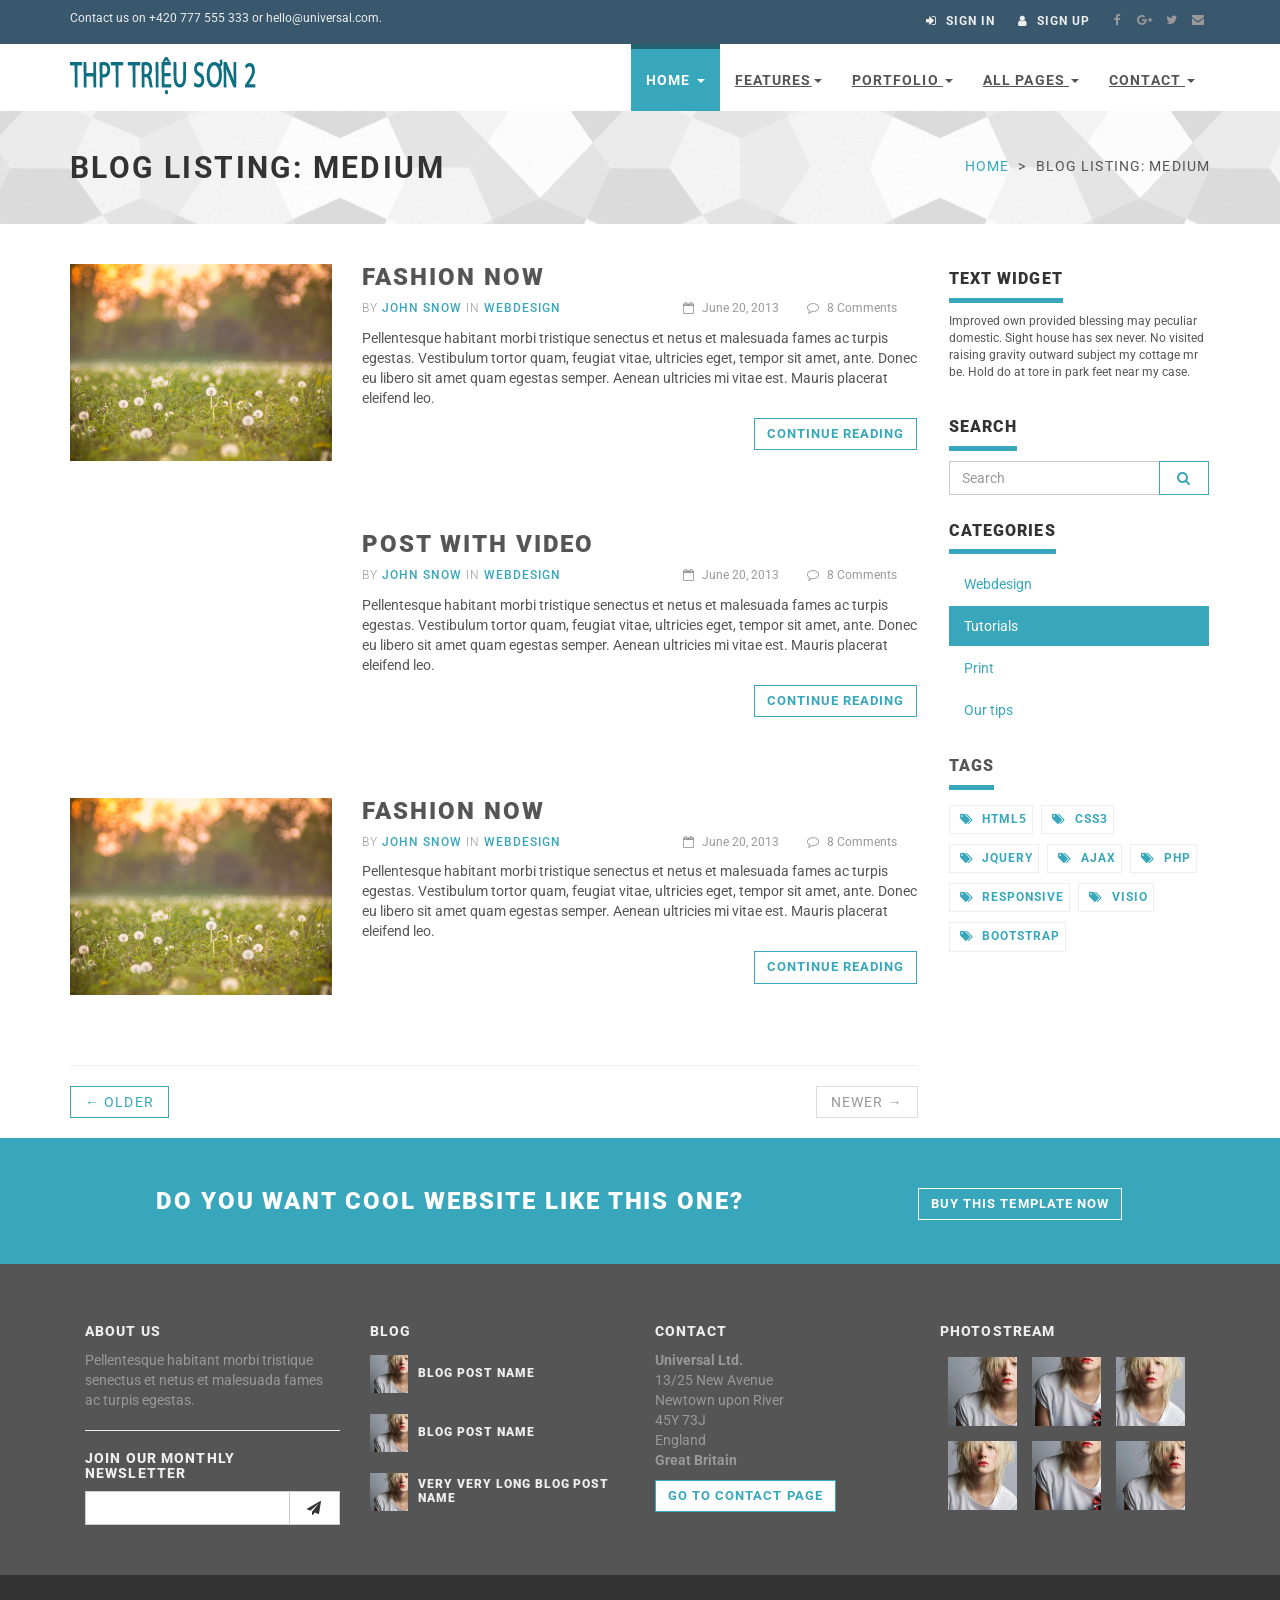
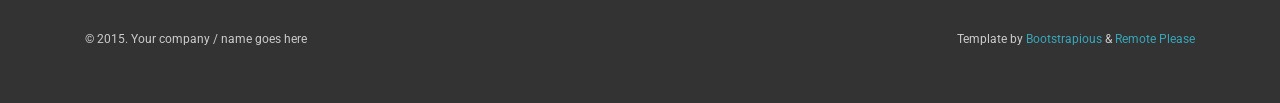
<file: blog-medium.html>
<!DOCTYPE html>
<html lang="en">

<head>
    <meta charset="utf-8">
    <meta name="robots" content="all,follow">
    <meta name="googlebot" content="index,follow,snippet,archive">
    <meta name="viewport" content="width=device-width, initial-scale=1">

    <title>Universal - All In 1 Template</title>

    <meta name="keywords" content="">

    <link href='http://fonts.googleapis.com/css?family=Roboto:400,100,100italic,300,300italic,500,700,800' rel='stylesheet' type='text/css'>

    <!-- Bootstrap and Font Awesome css -->
    <link rel="stylesheet" href="http://maxcdn.bootstrapcdn.com/font-awesome/4.3.0/css/font-awesome.min.css">
    <link rel="stylesheet" href="http://maxcdn.bootstrapcdn.com/bootstrap/3.3.2/css/bootstrap.min.css">

    <!-- Css animations  -->
    <link href="css/animate.css" rel="stylesheet">

    <!-- Theme stylesheet, if possible do not edit this stylesheet -->
    <link href="css/style.default.css" rel="stylesheet" id="theme-stylesheet">

    <!-- Custom stylesheet - for your changes -->
    <link href="css/custom.css" rel="stylesheet">

    <!-- Responsivity for older IE -->
    <!--[if lt IE 9]>
        <script src="https://oss.maxcdn.com/html5shiv/3.7.2/html5shiv.min.js"></script>
        <script src="https://oss.maxcdn.com/respond/1.4.2/respond.min.js"></script>
<![endif]-->

    <!-- Favicon and apple touch icons-->
    <link rel="shortcut icon" href="img/favicon.ico" type="image/x-icon" />
    <link rel="apple-touch-icon" href="img/apple-touch-icon.png" />
    <link rel="apple-touch-icon" sizes="57x57" href="img/apple-touch-icon-57x57.png" />
    <link rel="apple-touch-icon" sizes="72x72" href="img/apple-touch-icon-72x72.png" />
    <link rel="apple-touch-icon" sizes="76x76" href="img/apple-touch-icon-76x76.png" />
    <link rel="apple-touch-icon" sizes="114x114" href="img/apple-touch-icon-114x114.png" />
    <link rel="apple-touch-icon" sizes="120x120" href="img/apple-touch-icon-120x120.png" />
    <link rel="apple-touch-icon" sizes="144x144" href="img/apple-touch-icon-144x144.png" />
    <link rel="apple-touch-icon" sizes="152x152" href="img/apple-touch-icon-152x152.png" />
</head>

<body>


    <div id="all">
        <header>

            <!-- *** TOP ***
_________________________________________________________ -->
            <div id="top">
                <div class="container">
                    <div class="row">
                        <div class="col-xs-5 contact">
                            <p class="hidden-sm hidden-xs">Contact us on +420 777 555 333 or hello@universal.com.</p>
                            <p class="hidden-md hidden-lg"><a href="#" data-animate-hover="pulse"><i class="fa fa-phone"></i></a>  <a href="#" data-animate-hover="pulse"><i class="fa fa-envelope"></i></a>
                            </p>
                        </div>
                        <div class="col-xs-7">
                            <div class="social">
                                <a href="#" class="external facebook" data-animate-hover="pulse"><i class="fa fa-facebook"></i></a>
                                <a href="#" class="external gplus" data-animate-hover="pulse"><i class="fa fa-google-plus"></i></a>
                                <a href="#" class="external twitter" data-animate-hover="pulse"><i class="fa fa-twitter"></i></a>
                                <a href="#" class="email" data-animate-hover="pulse"><i class="fa fa-envelope"></i></a>
                            </div>

                            <div class="login">
                                <a href="#" data-toggle="modal" data-target="#login-modal"><i class="fa fa-sign-in"></i> <span class="hidden-xs text-uppercase">Sign in</span></a>
                                <a href="customer-register.html"><i class="fa fa-user"></i> <span class="hidden-xs text-uppercase">Sign up</span></a>
                            </div>

                        </div>
                    </div>
                </div>
            </div>

            <!-- *** TOP END *** -->

            <!-- *** NAVBAR ***
    _________________________________________________________ -->

            <div class="navbar-affixed-top" data-spy="affix" data-offset-top="200">

                <div class="navbar navbar-default yamm" role="navigation" id="navbar">

                    <div class="container">
                        <div class="navbar-header">

                            <a class="navbar-brand home" href="index.html">
                                <img src="img/logo.png" alt="Universal logo" class="hidden-xs hidden-sm">
                                <img src="img/logo-small.png" alt="Universal logo" class="visible-xs visible-sm"><span class="sr-only">Universal - go to homepage</span>
                            </a>
                            <div class="navbar-buttons">
                                <button type="button" class="navbar-toggle btn-template-main" data-toggle="collapse" data-target="#navigation">
                                    <span class="sr-only">Toggle navigation</span>
                                    <i class="fa fa-align-justify"></i>
                                </button>
                            </div>
                        </div>
                        <!--/.navbar-header -->

                        <div class="navbar-collapse collapse" id="navigation">

                            <ul class="nav navbar-nav navbar-right">
                                <li class="dropdown active">
                                    <a href="javascript: void(0)" class="dropdown-toggle" data-toggle="dropdown">Home <b class="caret"></b></a>
                                    <ul class="dropdown-menu">
                                        <li><a href="index.html">Option 1: Default Page</a>
                                        </li>
                                        <li><a href="index2.html">Option 2: Application</a>
                                        </li>
                                        <li><a href="index3.html">Option 3: Startup</a>
                                        </li>
                                        <li><a href="index4.html">Option 4: Agency</a>
                                        </li>
                                        <li><a href="index5.html">Option 5: Portfolio</a>
                                        </li>
                                    </ul>
                                </li>
                                <li class="dropdown use-yamm yamm-fw">
                                    <a href="#" class="dropdown-toggle" data-toggle="dropdown">Features<b class="caret"></b></a>
                                    <ul class="dropdown-menu">
                                        <li>
                                            <div class="yamm-content">
                                                <div class="row">
                                                    <div class="col-sm-6">
                                                        <img src="img/template-easy-customize.png" class="img-responsive hidden-xs" alt="">
                                                    </div>
                                                    <div class="col-sm-3">
                                                        <h5>Shortcodes</h5>
                                                        <ul>
                                                            <li><a href="template-accordions.html">Accordions</a>
                                                            </li>
                                                            <li><a href="template-alerts.html">Alerts</a>
                                                            </li>
                                                            <li><a href="template-buttons.html">Buttons</a>
                                                            </li>
                                                            <li><a href="template-content-boxes.html">Content boxes</a>
                                                            </li>
                                                            <li><a href="template-blocks.html">Horizontal blocks</a>
                                                            </li>
                                                            <li><a href="template-pagination.html">Pagination</a>
                                                            </li>
                                                            <li><a href="template-tabs.html">Tabs</a>
                                                            </li>
                                                            <li><a href="template-typography.html">Typography</a>
                                                            </li>
                                                        </ul>
                                                    </div>
                                                    <div class="col-sm-3">
                                                        <h5>Header variations</h5>
                                                        <ul>
                                                            <li><a href="template-header-default.html">Default sticky header</a>
                                                            </li>
                                                            <li><a href="template-header-nosticky.html">No sticky header</a>
                                                            </li>
                                                            <li><a href="template-header-light.html">Light header</a>
                                                            </li>
                                                        </ul>
                                                    </div>
                                                </div>
                                            </div>
                                        </li>
                                    </ul>
                                </li>
                                <li class="dropdown use-yamm yamm-fw">
                                    <a href="#" class="dropdown-toggle" data-toggle="dropdown">Portfolio <b class="caret"></b></a>
                                    <ul class="dropdown-menu">
                                        <li>
                                            <div class="yamm-content">
                                                <div class="row">
                                                    <div class="col-sm-6">
                                                        <img src="img/template-homepage.png" class="img-responsive hidden-xs" alt="">
                                                    </div>
                                                    <div class="col-sm-3">
                                                        <h5>Portfolio</h5>
                                                        <ul>
                                                            <li><a href="portfolio-2.html">2 columns</a>
                                                            </li>
                                                            <li><a href="portfolio-no-space-2.html">2 columns with negative space</a>
                                                            </li>
                                                            <li><a href="portfolio-3.html">3 columns</a>
                                                            </li>
                                                            <li><a href="portfolio-no-space-3.html">3 columns with negative space</a>
                                                            </li>
                                                            <li><a href="portfolio-4.html">4 columns</a>
                                                            </li>
                                                            <li><a href="portfolio-no-space-4.html">4 columns with negative space</a>
                                                            </li>
                                                            <li><a href="portfolio-detail.html">Portfolio - detail</a>
                                                            </li>
                                                            <li><a href="portfolio-detail-2.html">Portfolio - detail 2</a>
                                                            </li>
                                                        </ul>
                                                    </div>
                                                    <div class="col-sm-3">
                                                        <h5>About</h5>
                                                        <ul>
                                                            <li><a href="about.html">About us</a>
                                                            </li>
                                                            <li><a href="team.html">Our team</a>
                                                            </li>
                                                            <li><a href="team-member.html">Team member</a>
                                                            </li>
                                                            <li><a href="services.html">Services</a>
                                                            </li>
                                                        </ul>
                                                        <h5>Marketing</h5>
                                                        <ul>
                                                            <li><a href="packages.html">Packages</a>
                                                            </li>
                                                        </ul>
                                                    </div>
                                                </div>
                                            </div>
                                        </li>
                                    </ul>
                                </li>
                                <!-- ========== FULL WIDTH MEGAMENU ================== -->
                                <li class="dropdown use-yamm yamm-fw">
                                    <a href="#" class="dropdown-toggle" data-toggle="dropdown" data-hover="dropdown" data-delay="200">All Pages <b class="caret"></b></a>
                                    <ul class="dropdown-menu">
                                        <li>
                                            <div class="yamm-content">
                                                <div class="row">
                                                    <div class="col-sm-3">
                                                        <h5>Home</h5>
                                                        <ul>
                                                            <li><a href="index.html">Option 1: Default Page</a>
                                                            </li>
                                                            <li><a href="index2.html">Option 2: Application</a>
                                                            </li>
                                                            <li><a href="index3.html">Option 3: Startup</a>
                                                            </li>
                                                            <li><a href="index4.html">Option 4: Agency</a>
                                                            </li>
                                                            <li><a href="index5.html">Option 5: Portfolio</a>
                                                            </li>
                                                        </ul>
                                                        <h5>About</h5>
                                                        <ul>
                                                            <li><a href="about.html">About us</a>
                                                            </li>
                                                            <li><a href="team.html">Our team</a>
                                                            </li>
                                                            <li><a href="team-member.html">Team member</a>
                                                            </li>
                                                            <li><a href="services.html">Services</a>
                                                            </li>
                                                        </ul>
                                                        <h5>Marketing</h5>
                                                        <ul>
                                                            <li><a href="packages.html">Packages</a>
                                                            </li>
                                                        </ul>
                                                    </div>
                                                    <div class="col-sm-3">
                                                        <h5>Portfolio</h5>
                                                        <ul>
                                                            <li><a href="portfolio-2.html">2 columns</a>
                                                            </li>
                                                            <li><a href="portfolio-no-space-2.html">2 columns with negative space</a>
                                                            </li>
                                                            <li><a href="portfolio-3.html">3 columns</a>
                                                            </li>
                                                            <li><a href="portfolio-no-space-3.html">3 columns with negative space</a>
                                                            </li>
                                                            <li><a href="portfolio-4.html">4 columns</a>
                                                            </li>
                                                            <li><a href="portfolio-no-space-4.html">4 columns with negative space</a>
                                                            </li>
                                                            <li><a href="portfolio-detail.html">Portfolio - detail</a>
                                                            </li>
                                                            <li><a href="portfolio-detail-2.html">Portfolio - detail 2</a>
                                                            </li>
                                                        </ul>
                                                        <h5>User pages</h5>
                                                        <ul>
                                                            <li><a href="customer-register.html">Register / login</a>
                                                            </li>
                                                            <li><a href="customer-orders.html">Orders history</a>
                                                            </li>
                                                            <li><a href="customer-order.html">Order history detail</a>
                                                            </li>
                                                            <li><a href="customer-wishlist.html">Wishlist</a>
                                                            </li>
                                                            <li><a href="customer-account.html">Customer account / change password</a>
                                                            </li>
                                                        </ul>
                                                    </div>
                                                    <div class="col-sm-3">
                                                        <h5>Shop</h5>
                                                        <ul>
                                                            <li><a href="shop-category.html">Category - sidebar right</a>
                                                            </li>
                                                            <li><a href="shop-category-left.html">Category - sidebar left</a>
                                                            </li>
                                                            <li><a href="shop-category-full.html">Category - full width</a>
                                                            </li>
                                                            <li><a href="shop-detail.html">Product detail</a>
                                                            </li>
                                                        </ul>
                                                        <h5>Shop - order process</h5>
                                                        <ul>
                                                            <li><a href="shop-basket.html">Shopping cart</a>
                                                            </li>
                                                            <li><a href="shop-checkout1.html">Checkout - step 1</a>
                                                            </li>
                                                            <li><a href="shop-checkout2.html">Checkout - step 2</a>
                                                            </li>
                                                            <li><a href="shop-checkout3.html">Checkout - step 3</a>
                                                            </li>
                                                            <li><a href="shop-checkout4.html">Checkout - step 4</a>
                                                            </li>
                                                        </ul>
                                                    </div>
                                                    <div class="col-sm-3">
                                                        <h5>Contact</h5>
                                                        <ul>
                                                            <li><a href="contact.html">Contact</a>
                                                            </li>
                                                            <li><a href="contact2.html">Contact - version 2</a>
                                                            </li>
                                                            <li><a href="contact3.html">Contact - version 3</a>
                                                            </li>
                                                        </ul>
                                                        <h5>Pages</h5>
                                                        <ul>
                                                            <li><a href="text.html">Text page</a>
                                                            </li>
                                                            <li><a href="text-left.html">Text page - left sidebar</a>
                                                            </li>
                                                            <li><a href="text-full.html">Text page - full width</a>
                                                            </li>
                                                            <li><a href="faq.html">FAQ</a>
                                                            </li>
                                                            <li><a href="404.html">404 page</a>
                                                            </li>
                                                        </ul>
                                                        <h5>Blog</h5>
                                                        <ul>
                                                            <li><a href="blog.html">Blog listing big</a>
                                                            </li>
                                                            <li><a href="blog-medium.html">Blog listing medium</a>
                                                            </li>
                                                            <li><a href="blog-small.html">Blog listing small</a>
                                                            </li>
                                                            <li><a href="blog-post.html">Blog Post</a>
                                                            </li>
                                                        </ul>
                                                    </div>
                                                </div>
                                            </div>
                                            <!-- /.yamm-content -->
                                        </li>
                                    </ul>
                                </li>
                                <!-- ========== FULL WIDTH MEGAMENU END ================== -->

                                <li class="dropdown">
                                    <a href="javascript: void(0)" class="dropdown-toggle" data-toggle="dropdown">Contact <b class="caret"></b></a>
                                    <ul class="dropdown-menu">
                                        <li><a href="contact.html">Contact option 1</a>
                                        </li>
                                        <li><a href="contact2.html">Contact option 2</a>
                                        </li>
                                        <li><a href="contact3.html">Contact option 3</a>
                                        </li>

                                    </ul>
                                </li>
                            </ul>

                        </div>
                        <!--/.nav-collapse -->



                        <div class="collapse clearfix" id="search">

                            <form class="navbar-form" role="search">
                                <div class="input-group">
                                    <input type="text" class="form-control" placeholder="Search">
                                    <span class="input-group-btn">

                    <button type="submit" class="btn btn-template-main"><i class="fa fa-search"></i></button>

                </span>
                                </div>
                            </form>

                        </div>
                        <!--/.nav-collapse -->

                    </div>


                </div>
                <!-- /#navbar -->

            </div>

            <!-- *** NAVBAR END *** -->

        </header>

        <!-- *** LOGIN MODAL ***
_________________________________________________________ -->

        <div class="modal fade" id="login-modal" tabindex="-1" role="dialog" aria-labelledby="Login" aria-hidden="true">
            <div class="modal-dialog modal-sm">

                <div class="modal-content">
                    <div class="modal-header">
                        <button type="button" class="close" data-dismiss="modal" aria-hidden="true">&times;</button>
                        <h4 class="modal-title" id="Login">Customer login</h4>
                    </div>
                    <div class="modal-body">
                        <form action="customer-orders.html" method="post">
                            <div class="form-group">
                                <input type="text" class="form-control" id="email_modal" placeholder="email">
                            </div>
                            <div class="form-group">
                                <input type="password" class="form-control" id="password_modal" placeholder="password">
                            </div>

                            <p class="text-center">
                                <button class="btn btn-template-main"><i class="fa fa-sign-in"></i> Log in</button>
                            </p>

                        </form>

                        <p class="text-center text-muted">Not registered yet?</p>
                        <p class="text-center text-muted"><a href="customer-register.html"><strong>Register now</strong></a>! It is easy and done in 1&nbsp;minute and gives you access to special discounts and much more!</p>

                    </div>
                </div>
            </div>
        </div>

        <!-- *** LOGIN MODAL END *** -->

        <div id="heading-breadcrumbs">
            <div class="container">
                <div class="row">
                    <div class="col-md-6">
                        <h1>Blog listing: Medium</h1>
                    </div>
                    <div class="col-md-6">
                        <ul class="breadcrumb">
                            <li><a href="index.html">Home</a>
                            </li>
                            <li>Blog listing: Medium</li>
                        </ul>

                    </div>
                </div>
            </div>
        </div>

        <div id="content">
            <div class="container">
                <div class="row">
                    <!-- *** LEFT COLUMN ***
			 _________________________________________________________ -->

                    <div class="col-md-9" id="blog-listing-medium">
                        <section class="post">
                            <div class="row">
                                <div class="col-md-4">
                                    <div class="image">
                                        <a href="blog-post.html">
                                            <img src="img/blog-medium.jpg" class="img-responsive" alt="Example blog post alt">
                                        </a>
                                    </div>
                                </div>
                                <div class="col-md-8">
                                    <h2><a href="post.htmls">Fashion now</a></h2>
                                    <div class="clearfix">
                                        <p class="author-category">By <a href="#">John Snow</a> in <a href="blog.html">Webdesign</a>
                                        </p>
                                        <p class="date-comments">
                                            <a href="blog-post.html"><i class="fa fa-calendar-o"></i> June 20, 2013</a>
                                            <a href="blog-post.html"><i class="fa fa-comment-o"></i> 8 Comments</a>
                                        </p>
                                    </div>
                                    <p class="intro">Pellentesque habitant morbi tristique senectus et netus et malesuada fames ac turpis egestas. Vestibulum tortor quam, feugiat vitae, ultricies eget, tempor sit amet, ante. Donec eu libero sit amet quam egestas semper.
                                        Aenean ultricies mi vitae est. Mauris placerat eleifend leo.</p>
                                    <p class="read-more"><a href="blog-post.html" class="btn btn-template-main">Continue reading</a>
                                    </p>
                                </div>
                            </div>
                        </section>
                        <section class="post">
                            <div class="row">
                                <div class="col-md-4">
                                    <div class="video">
                                        <div class="embed-responsive embed-responsive-4by3">
                                            <iframe class="embed-responsive-item" src="//www.youtube.com/embed/upZJpGrppJA"></iframe>
                                        </div>
                                    </div>
                                </div>
                                <div class="col-md-8">
                                    <h2><a href="post.htmls">Post with video</a></h2>
                                    <div class="clearfix">
                                        <p class="author-category">By <a href="#">John Snow</a> in <a href="blog.html">Webdesign</a>
                                        </p>
                                        <p class="date-comments">
                                            <a href="blog-post.html"><i class="fa fa-calendar-o"></i> June 20, 2013</a>
                                            <a href="blog-post.html"><i class="fa fa-comment-o"></i> 8 Comments</a>
                                        </p>
                                    </div>
                                    <p class="intro">Pellentesque habitant morbi tristique senectus et netus et malesuada fames ac turpis egestas. Vestibulum tortor quam, feugiat vitae, ultricies eget, tempor sit amet, ante. Donec eu libero sit amet quam egestas semper.
                                        Aenean ultricies mi vitae est. Mauris placerat eleifend leo.</p>
                                    <p class="read-more"><a href="blog-post.html" class="btn btn-template-main">Continue reading</a>
                                    </p>
                                </div>
                            </div>
                        </section>

                        <section class="post">
                            <div class="row">
                                <div class="col-md-4">
                                    <div class="image">
                                        <a href="blog-post.html">
                                            <img src="img/blog-medium.jpg" class="img-responsive" alt="Example blog post alt">
                                        </a>
                                    </div>
                                </div>
                                <div class="col-md-8">
                                    <h2><a href="post.htmls">Fashion now</a></h2>
                                    <div class="clearfix">
                                        <p class="author-category">By <a href="#">John Snow</a> in <a href="blog.html">Webdesign</a>
                                        </p>
                                        <p class="date-comments">
                                            <a href="blog-post.html"><i class="fa fa-calendar-o"></i> June 20, 2013</a>
                                            <a href="blog-post.html"><i class="fa fa-comment-o"></i> 8 Comments</a>
                                        </p>
                                    </div>
                                    <p class="intro">Pellentesque habitant morbi tristique senectus et netus et malesuada fames ac turpis egestas. Vestibulum tortor quam, feugiat vitae, ultricies eget, tempor sit amet, ante. Donec eu libero sit amet quam egestas semper.
                                        Aenean ultricies mi vitae est. Mauris placerat eleifend leo.</p>
                                    <p class="read-more"><a href="blog-post.html" class="btn btn-template-main">Continue reading</a>
                                    </p>
                                </div>
                            </div>
                        </section>

                        <ul class="pager">
                            <li class="previous"><a href="#">&larr; Older</a>
                            </li>
                            <li class="next disabled"><a href="#">Newer &rarr;</a>
                            </li>
                        </ul>



                    </div>
                    <!-- /.col-md-9 -->

                    <!-- *** LEFT COLUMN END *** -->

                    <!-- *** RIGHT COLUMN ***
			 _________________________________________________________ -->

                    <div class="col-md-3">

                        <!-- *** MENUS AND WIDGETS ***
 _________________________________________________________ -->
                        <div class="panel panel-default sidebar-menu">

                            <div class="panel-heading">
                                <h3 class="panel-title">Text widget</h3>
                            </div>

                            <div class="panel-body text-widget">
                                <p>Improved own provided blessing may peculiar domestic. Sight house has sex never. No visited raising gravity outward subject my cottage mr be. Hold do at tore in park feet near my case.
                                </p>

                            </div>
                        </div>

                        <div class="panel panel-default sidebar-menu">

                            <div class="panel-heading">
                                <h3 class="panel-title">Search</h3>
                            </div>

                            <div class="panel-body">
                                <form role="search">
                                    <div class="input-group">
                                        <input type="text" class="form-control" placeholder="Search">
                                        <span class="input-group-btn">

		    <button type="submit" class="btn btn-template-main"><i class="fa fa-search"></i></button>

		</span>
                                    </div>
                                </form>
                            </div>
                        </div>

                        <div class="panel panel-default sidebar-menu">

                            <div class="panel-heading">
                                <h3 class="panel-title">Categories</h3>
                            </div>

                            <div class="panel-body">
                                <ul class="nav nav-pills nav-stacked">
                                    <li><a href="blog.html">Webdesign</a>
                                    </li>
                                    <li class="active"><a href="blog.html">Tutorials</a>
                                    </li>
                                    <li><a href="blog.html">Print</a>
                                    </li>
                                    <li><a href="blog.html">Our tips</a>
                                    </li>
                                </ul>
                            </div>
                        </div>

                        <div class="panel sidebar-menu">
                            <div class="panel-heading">
                                <h3 class="panel-title">Tags</h3>
                            </div>

                            <div class="panel-body">
                                <ul class="tag-cloud">
                                    <li><a href="#"><i class="fa fa-tags"></i> html5</a> 
                                    </li>
                                    <li><a href="#"><i class="fa fa-tags"></i> css3</a> 
                                    </li>
                                    <li><a href="#"><i class="fa fa-tags"></i> jquery</a> 
                                    </li>
                                    <li><a href="#"><i class="fa fa-tags"></i> ajax</a> 
                                    </li>
                                    <li><a href="#"><i class="fa fa-tags"></i> php</a> 
                                    </li>
                                    <li><a href="#"><i class="fa fa-tags"></i> responsive</a> 
                                    </li>
                                    <li><a href="#"><i class="fa fa-tags"></i> visio</a> 
                                    </li>
                                    <li><a href="#"><i class="fa fa-tags"></i> bootstrap</a> 
                                    </li>
                                </ul>
                            </div>
                        </div>

                        <!-- *** MENUS AND FILTERS END *** -->

                    </div>
                    <!-- /.col-md-3 -->

                    <!-- *** RIGHT COLUMN END *** -->

                </div>
                <!-- /.row -->
            </div>
            <!-- /.container -->
        </div>
        <!-- /#content -->


        <!-- *** GET IT ***
_________________________________________________________ -->

        <div id="get-it">
            <div class="container">
                <div class="col-md-8 col-sm-12">
                    <h3>Do you want cool website like this one?</h3>
                </div>
                <div class="col-md-4 col-sm-12">
                    <a href="#" class="btn btn-template-transparent-primary">Buy this template now</a>
                </div>
            </div>
        </div>


        <!-- *** GET IT END *** -->


        <!-- *** FOOTER ***
_________________________________________________________ -->

        <footer id="footer">
            <div class="container">
                <div class="col-md-3 col-sm-6">
                    <h4>About us</h4>

                    <p>Pellentesque habitant morbi tristique senectus et netus et malesuada fames ac turpis egestas.</p>

                    <hr>

                    <h4>Join our monthly newsletter</h4>

                    <form>
                        <div class="input-group">

                            <input type="text" class="form-control">

                            <span class="input-group-btn">

                        <button class="btn btn-default" type="button"><i class="fa fa-send"></i></button>

                    </span>

                        </div>
                        <!-- /input-group -->
                    </form>

                    <hr class="hidden-md hidden-lg hidden-sm">

                </div>
                <!-- /.col-md-3 -->

                <div class="col-md-3 col-sm-6">

                    <h4>Blog</h4>

                    <div class="blog-entries">
                        <div class="item same-height-row clearfix">
                            <div class="image same-height-always">
                                <a href="#">
                                    <img class="img-responsive" src="img/detailsquare.jpg" alt="">
                                </a>
                            </div>
                            <div class="name same-height-always">
                                <h5><a href="#">Blog post name</a></h5>
                            </div>
                        </div>

                        <div class="item same-height-row clearfix">
                            <div class="image same-height-always">
                                <a href="#">
                                    <img class="img-responsive" src="img/detailsquare.jpg" alt="">
                                </a>
                            </div>
                            <div class="name same-height-always">
                                <h5><a href="#">Blog post name</a></h5>
                            </div>
                        </div>

                        <div class="item same-height-row clearfix">
                            <div class="image same-height-always">
                                <a href="#">
                                    <img class="img-responsive" src="img/detailsquare.jpg" alt="">
                                </a>
                            </div>
                            <div class="name same-height-always">
                                <h5><a href="#">Very very long blog post name</a></h5>
                            </div>
                        </div>
                    </div>

                    <hr class="hidden-md hidden-lg">

                </div>
                <!-- /.col-md-3 -->

                <div class="col-md-3 col-sm-6">

                    <h4>Contact</h4>

                    <p><strong>Universal Ltd.</strong>
                        <br>13/25 New Avenue
                        <br>Newtown upon River
                        <br>45Y 73J
                        <br>England
                        <br>
                        <strong>Great Britain</strong>
                    </p>

                    <a href="contact.html" class="btn btn-small btn-template-main">Go to contact page</a>

                    <hr class="hidden-md hidden-lg hidden-sm">

                </div>
                <!-- /.col-md-3 -->



                <div class="col-md-3 col-sm-6">

                    <h4>Photostream</h4>

                    <div class="photostream">
                        <div>
                            <a href="#">
                                <img src="img/detailsquare.jpg" class="img-responsive" alt="#">
                            </a>
                        </div>
                        <div>
                            <a href="#">
                                <img src="img/detailsquare2.jpg" class="img-responsive" alt="#">
                            </a>
                        </div>
                        <div>
                            <a href="#">
                                <img src="img/detailsquare3.jpg" class="img-responsive" alt="#">
                            </a>
                        </div>
                        <div>
                            <a href="#">
                                <img src="img/detailsquare3.jpg" class="img-responsive" alt="#">
                            </a>
                        </div>
                        <div>
                            <a href="#">
                                <img src="img/detailsquare2.jpg" class="img-responsive" alt="#">
                            </a>
                        </div>
                        <div>
                            <a href="#">
                                <img src="img/detailsquare.jpg" class="img-responsive" alt="#">
                            </a>
                        </div>
                    </div>

                </div>
                <!-- /.col-md-3 -->
            </div>
            <!-- /.container -->
        </footer>
        <!-- /#footer -->

        <!-- *** FOOTER END *** -->

        <!-- *** COPYRIGHT ***
_________________________________________________________ -->

        <div id="copyright">
            <div class="container">
                <div class="col-md-12">
                    <p class="pull-left">&copy; 2015. Your company / name goes here</p>
                    <p class="pull-right">Template by <a href="https://bootstrapious.com">Bootstrapious</a> & <a href="https://remoteplease.com">Remote Please</a>
                         <!-- Not removing these links is part of the license conditions of the template. Thanks for understanding :) If you want to use the template without the attribution links, you can do so after supporting further themes development at https://bootstrapious.com/donate  -->
                    </p>

                </div>
            </div>
        </div>
        <!-- /#copyright -->

        <!-- *** COPYRIGHT END *** -->




    </div>
    <!-- /#all -->


    <!-- #### JAVASCRIPT FILES ### -->

    <script src="http://ajax.googleapis.com/ajax/libs/jquery/1.11.0/jquery.min.js"></script>
    <script>
        window.jQuery || document.write('<script src="js/jquery-1.11.0.min.js"><\/script>')
    </script>
    <script src="http://maxcdn.bootstrapcdn.com/bootstrap/3.3.2/js/bootstrap.min.js"></script>

    <script src="js/jquery.cookie.js"></script>
    <script src="js/waypoints.min.js"></script>
    <script src="js/jquery.counterup.min.js"></script>
    <script src="js/jquery.parallax-1.1.3.js"></script>
    <script src="js/front.js"></script>

    



</body>

</html>
</file>
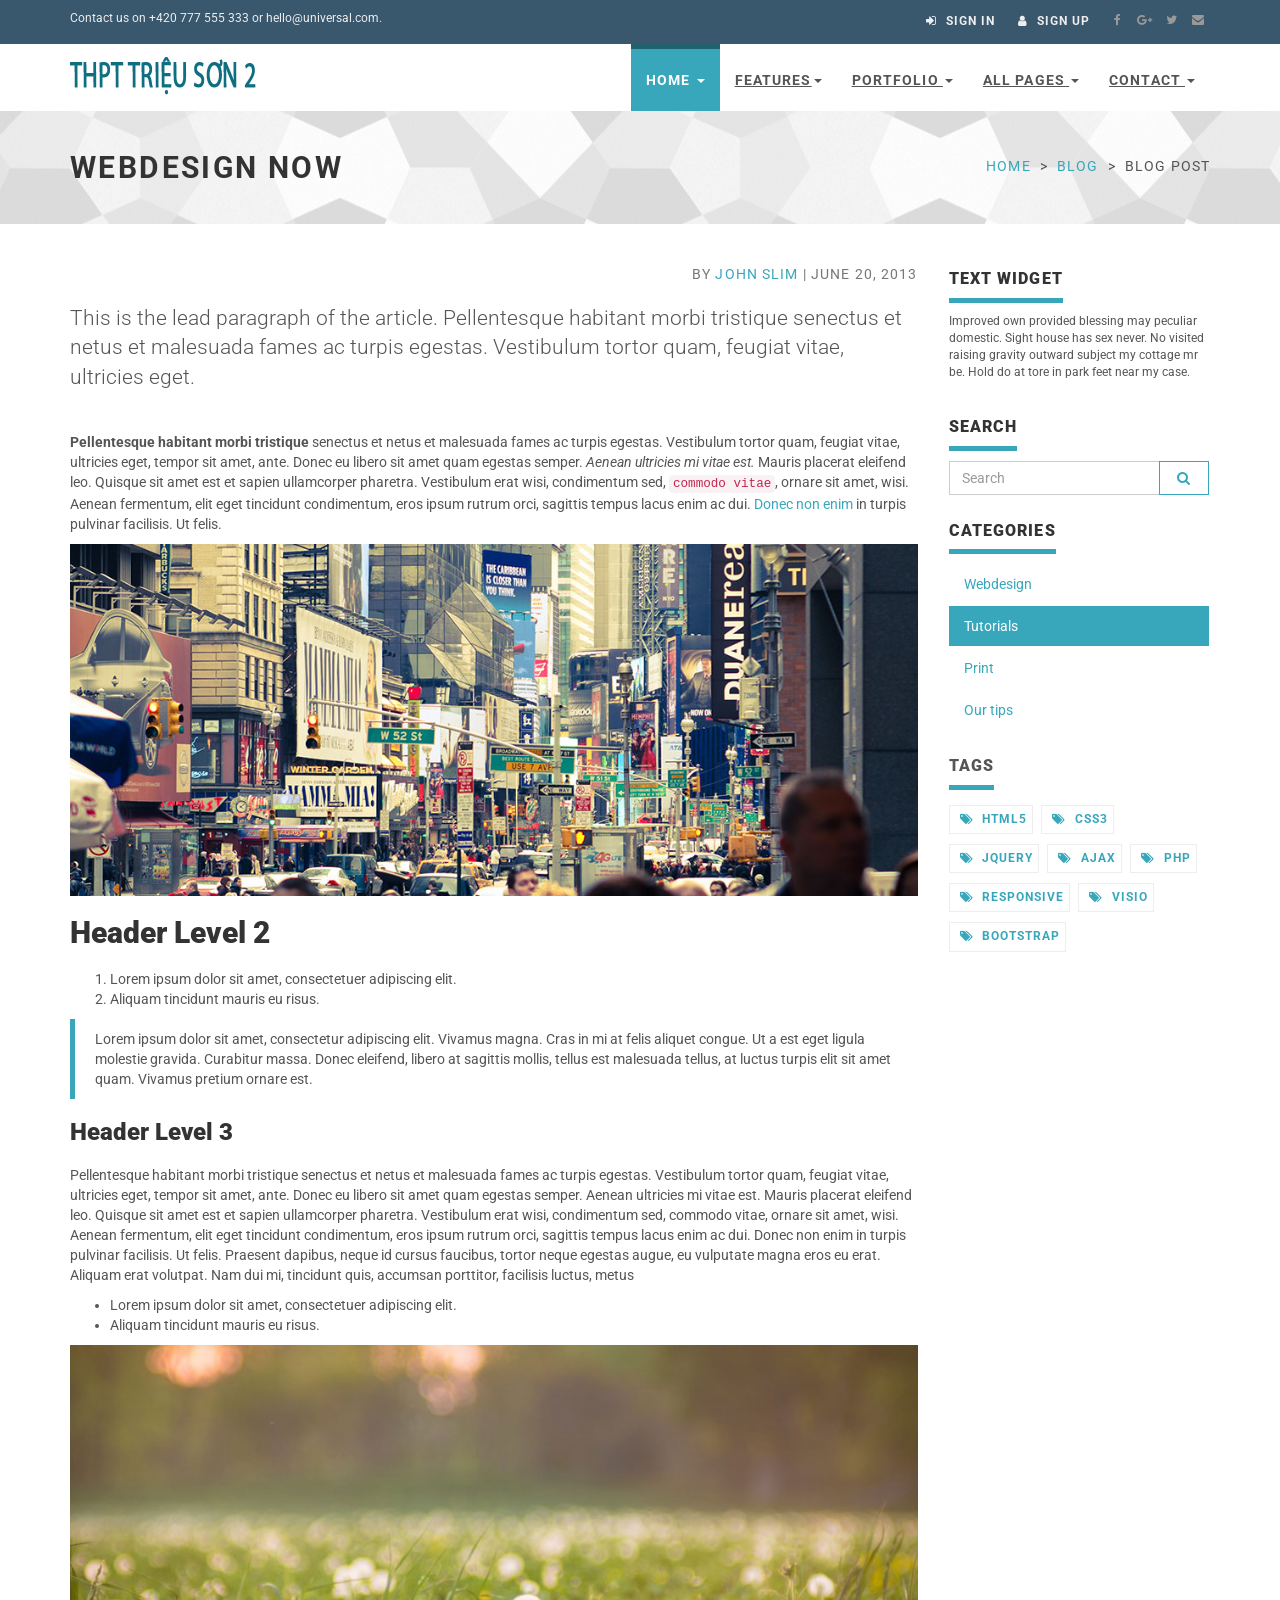
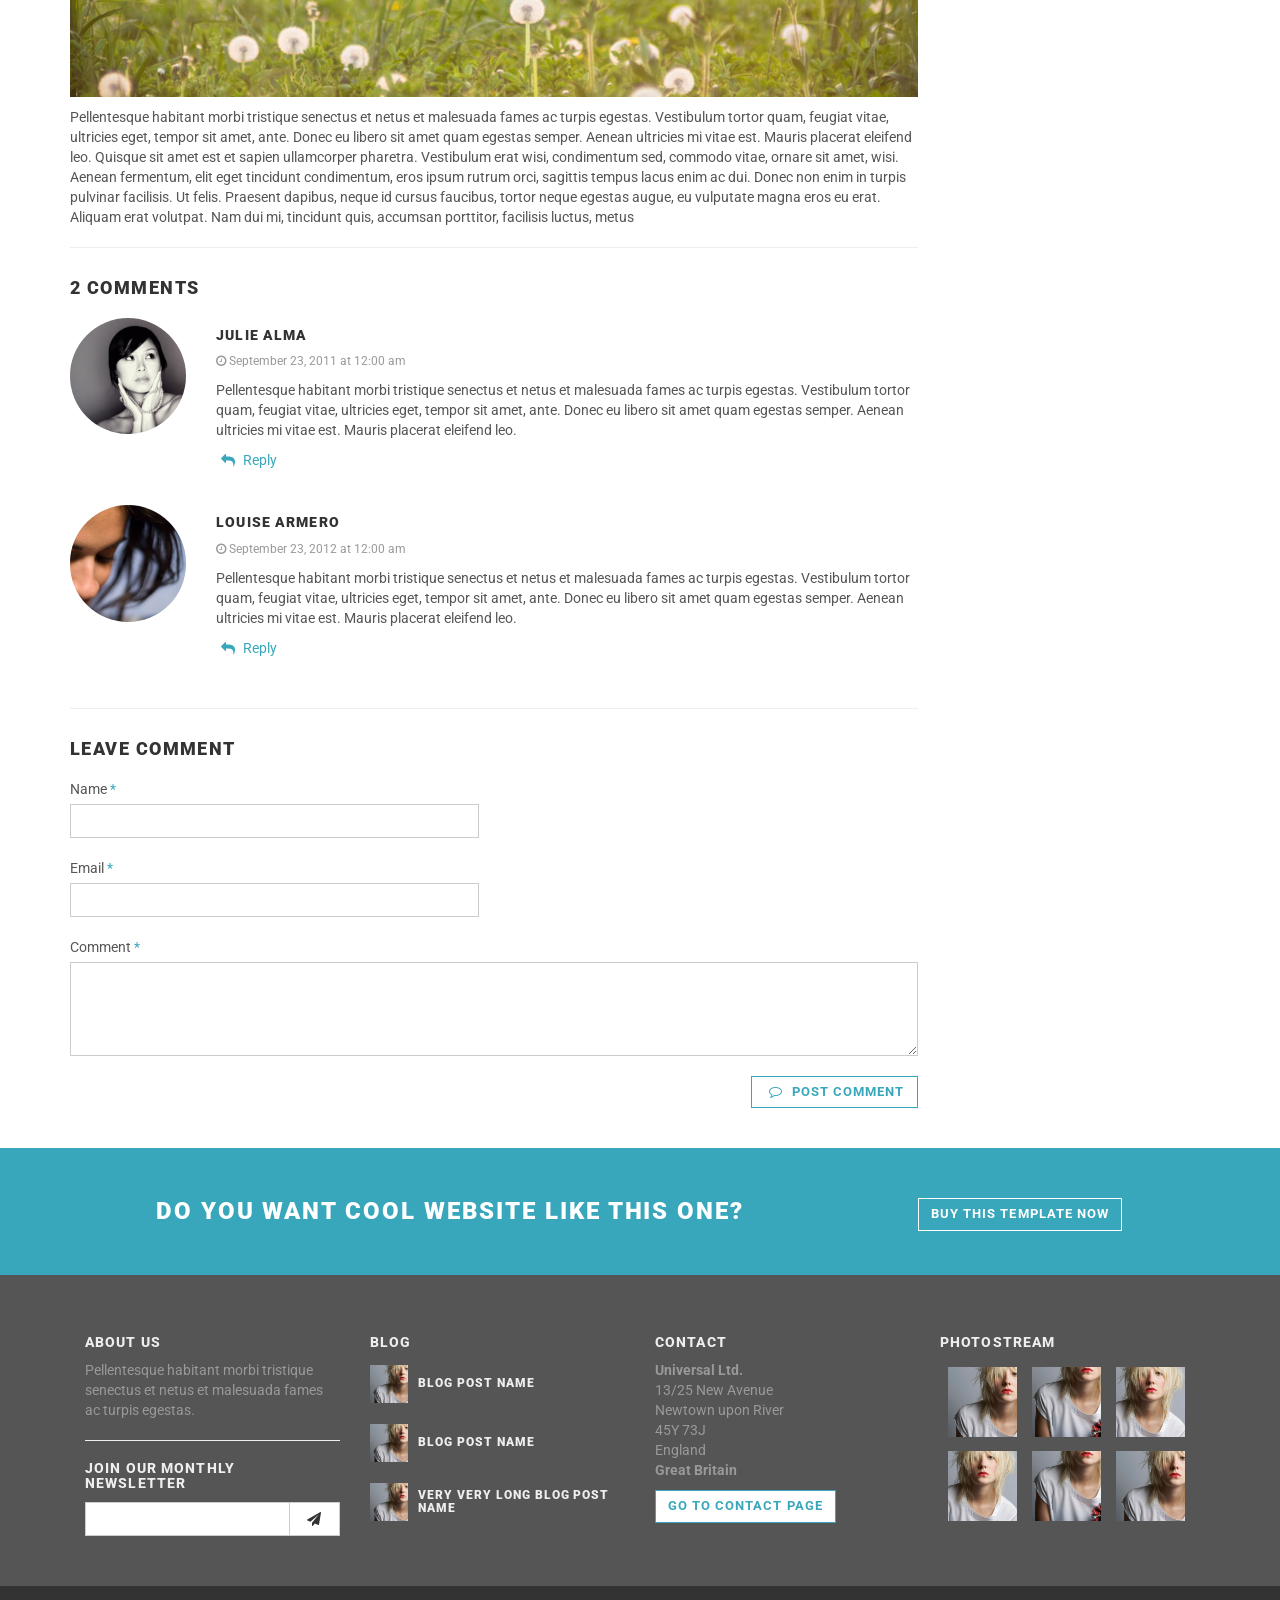
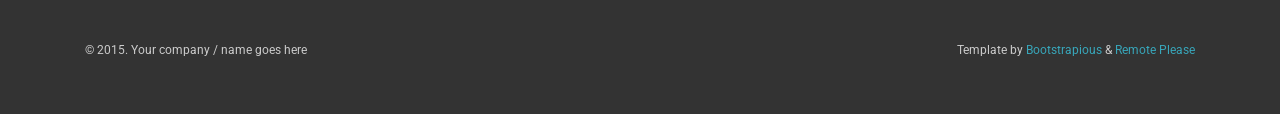
<file: blog-post.html>
<!DOCTYPE html>
<html lang="en">

<head>
    <meta charset="utf-8">
    <meta name="robots" content="all,follow">
    <meta name="googlebot" content="index,follow,snippet,archive">
    <meta name="viewport" content="width=device-width, initial-scale=1">

    <title>Universal - All In 1 Template</title>

    <meta name="keywords" content="">

    <link href='http://fonts.googleapis.com/css?family=Roboto:400,100,100italic,300,300italic,500,700,800' rel='stylesheet' type='text/css'>

    <!-- Bootstrap and Font Awesome css -->
    <link rel="stylesheet" href="http://maxcdn.bootstrapcdn.com/font-awesome/4.3.0/css/font-awesome.min.css">
    <link rel="stylesheet" href="http://maxcdn.bootstrapcdn.com/bootstrap/3.3.2/css/bootstrap.min.css">

    <!-- Css animations  -->
    <link href="css/animate.css" rel="stylesheet">

    <!-- Theme stylesheet, if possible do not edit this stylesheet -->
    <link href="css/style.default.css" rel="stylesheet" id="theme-stylesheet">

    <!-- Custom stylesheet - for your changes -->
    <link href="css/custom.css" rel="stylesheet">

    <!-- Responsivity for older IE -->
    <!--[if lt IE 9]>
        <script src="https://oss.maxcdn.com/html5shiv/3.7.2/html5shiv.min.js"></script>
        <script src="https://oss.maxcdn.com/respond/1.4.2/respond.min.js"></script>
<![endif]-->

    <!-- Favicon and apple touch icons-->
    <link rel="shortcut icon" href="img/favicon.ico" type="image/x-icon" />
    <link rel="apple-touch-icon" href="img/apple-touch-icon.png" />
    <link rel="apple-touch-icon" sizes="57x57" href="img/apple-touch-icon-57x57.png" />
    <link rel="apple-touch-icon" sizes="72x72" href="img/apple-touch-icon-72x72.png" />
    <link rel="apple-touch-icon" sizes="76x76" href="img/apple-touch-icon-76x76.png" />
    <link rel="apple-touch-icon" sizes="114x114" href="img/apple-touch-icon-114x114.png" />
    <link rel="apple-touch-icon" sizes="120x120" href="img/apple-touch-icon-120x120.png" />
    <link rel="apple-touch-icon" sizes="144x144" href="img/apple-touch-icon-144x144.png" />
    <link rel="apple-touch-icon" sizes="152x152" href="img/apple-touch-icon-152x152.png" />
</head>

<body>


    <div id="all">
        <header>

            <!-- *** TOP ***
_________________________________________________________ -->
            <div id="top">
                <div class="container">
                    <div class="row">
                        <div class="col-xs-5 contact">
                            <p class="hidden-sm hidden-xs">Contact us on +420 777 555 333 or hello@universal.com.</p>
                            <p class="hidden-md hidden-lg"><a href="#" data-animate-hover="pulse"><i class="fa fa-phone"></i></a>  <a href="#" data-animate-hover="pulse"><i class="fa fa-envelope"></i></a>
                            </p>
                        </div>
                        <div class="col-xs-7">
                            <div class="social">
                                <a href="#" class="external facebook" data-animate-hover="pulse"><i class="fa fa-facebook"></i></a>
                                <a href="#" class="external gplus" data-animate-hover="pulse"><i class="fa fa-google-plus"></i></a>
                                <a href="#" class="external twitter" data-animate-hover="pulse"><i class="fa fa-twitter"></i></a>
                                <a href="#" class="email" data-animate-hover="pulse"><i class="fa fa-envelope"></i></a>
                            </div>

                            <div class="login">
                                <a href="#" data-toggle="modal" data-target="#login-modal"><i class="fa fa-sign-in"></i> <span class="hidden-xs text-uppercase">Sign in</span></a>
                                <a href="customer-register.html"><i class="fa fa-user"></i> <span class="hidden-xs text-uppercase">Sign up</span></a>
                            </div>

                        </div>
                    </div>
                </div>
            </div>

            <!-- *** TOP END *** -->

            <!-- *** NAVBAR ***
    _________________________________________________________ -->

            <div class="navbar-affixed-top" data-spy="affix" data-offset-top="200">

                <div class="navbar navbar-default yamm" role="navigation" id="navbar">

                    <div class="container">
                        <div class="navbar-header">

                            <a class="navbar-brand home" href="index.html">
                                <img src="img/logo.png" alt="Universal logo" class="hidden-xs hidden-sm">
                                <img src="img/logo-small.png" alt="Universal logo" class="visible-xs visible-sm"><span class="sr-only">Universal - go to homepage</span>
                            </a>
                            <div class="navbar-buttons">
                                <button type="button" class="navbar-toggle btn-template-main" data-toggle="collapse" data-target="#navigation">
                                    <span class="sr-only">Toggle navigation</span>
                                    <i class="fa fa-align-justify"></i>
                                </button>
                            </div>
                        </div>
                        <!--/.navbar-header -->

                        <div class="navbar-collapse collapse" id="navigation">

                            <ul class="nav navbar-nav navbar-right">
                                <li class="dropdown active">
                                    <a href="javascript: void(0)" class="dropdown-toggle" data-toggle="dropdown">Home <b class="caret"></b></a>
                                    <ul class="dropdown-menu">
                                        <li><a href="index.html">Option 1: Default Page</a>
                                        </li>
                                        <li><a href="index2.html">Option 2: Application</a>
                                        </li>
                                        <li><a href="index3.html">Option 3: Startup</a>
                                        </li>
                                        <li><a href="index4.html">Option 4: Agency</a>
                                        </li>
                                        <li><a href="index5.html">Option 5: Portfolio</a>
                                        </li>
                                    </ul>
                                </li>
                                <li class="dropdown use-yamm yamm-fw">
                                    <a href="#" class="dropdown-toggle" data-toggle="dropdown">Features<b class="caret"></b></a>
                                    <ul class="dropdown-menu">
                                        <li>
                                            <div class="yamm-content">
                                                <div class="row">
                                                    <div class="col-sm-6">
                                                        <img src="img/template-easy-customize.png" class="img-responsive hidden-xs" alt="">
                                                    </div>
                                                    <div class="col-sm-3">
                                                        <h5>Shortcodes</h5>
                                                        <ul>
                                                            <li><a href="template-accordions.html">Accordions</a>
                                                            </li>
                                                            <li><a href="template-alerts.html">Alerts</a>
                                                            </li>
                                                            <li><a href="template-buttons.html">Buttons</a>
                                                            </li>
                                                            <li><a href="template-content-boxes.html">Content boxes</a>
                                                            </li>
                                                            <li><a href="template-blocks.html">Horizontal blocks</a>
                                                            </li>
                                                            <li><a href="template-pagination.html">Pagination</a>
                                                            </li>
                                                            <li><a href="template-tabs.html">Tabs</a>
                                                            </li>
                                                            <li><a href="template-typography.html">Typography</a>
                                                            </li>
                                                        </ul>
                                                    </div>
                                                    <div class="col-sm-3">
                                                        <h5>Header variations</h5>
                                                        <ul>
                                                            <li><a href="template-header-default.html">Default sticky header</a>
                                                            </li>
                                                            <li><a href="template-header-nosticky.html">No sticky header</a>
                                                            </li>
                                                            <li><a href="template-header-light.html">Light header</a>
                                                            </li>
                                                        </ul>
                                                    </div>
                                                </div>
                                            </div>
                                        </li>
                                    </ul>
                                </li>
                                <li class="dropdown use-yamm yamm-fw">
                                    <a href="#" class="dropdown-toggle" data-toggle="dropdown">Portfolio <b class="caret"></b></a>
                                    <ul class="dropdown-menu">
                                        <li>
                                            <div class="yamm-content">
                                                <div class="row">
                                                    <div class="col-sm-6">
                                                        <img src="img/template-homepage.png" class="img-responsive hidden-xs" alt="">
                                                    </div>
                                                    <div class="col-sm-3">
                                                        <h5>Portfolio</h5>
                                                        <ul>
                                                            <li><a href="portfolio-2.html">2 columns</a>
                                                            </li>
                                                            <li><a href="portfolio-no-space-2.html">2 columns with negative space</a>
                                                            </li>
                                                            <li><a href="portfolio-3.html">3 columns</a>
                                                            </li>
                                                            <li><a href="portfolio-no-space-3.html">3 columns with negative space</a>
                                                            </li>
                                                            <li><a href="portfolio-4.html">4 columns</a>
                                                            </li>
                                                            <li><a href="portfolio-no-space-4.html">4 columns with negative space</a>
                                                            </li>
                                                            <li><a href="portfolio-detail.html">Portfolio - detail</a>
                                                            </li>
                                                            <li><a href="portfolio-detail-2.html">Portfolio - detail 2</a>
                                                            </li>
                                                        </ul>
                                                    </div>
                                                    <div class="col-sm-3">
                                                        <h5>About</h5>
                                                        <ul>
                                                            <li><a href="about.html">About us</a>
                                                            </li>
                                                            <li><a href="team.html">Our team</a>
                                                            </li>
                                                            <li><a href="team-member.html">Team member</a>
                                                            </li>
                                                            <li><a href="services.html">Services</a>
                                                            </li>
                                                        </ul>
                                                        <h5>Marketing</h5>
                                                        <ul>
                                                            <li><a href="packages.html">Packages</a>
                                                            </li>
                                                        </ul>
                                                    </div>
                                                </div>
                                            </div>
                                        </li>
                                    </ul>
                                </li>
                                <!-- ========== FULL WIDTH MEGAMENU ================== -->
                                <li class="dropdown use-yamm yamm-fw">
                                    <a href="#" class="dropdown-toggle" data-toggle="dropdown" data-hover="dropdown" data-delay="200">All Pages <b class="caret"></b></a>
                                    <ul class="dropdown-menu">
                                        <li>
                                            <div class="yamm-content">
                                                <div class="row">
                                                    <div class="col-sm-3">
                                                        <h5>Home</h5>
                                                        <ul>
                                                            <li><a href="index.html">Option 1: Default Page</a>
                                                            </li>
                                                            <li><a href="index2.html">Option 2: Application</a>
                                                            </li>
                                                            <li><a href="index3.html">Option 3: Startup</a>
                                                            </li>
                                                            <li><a href="index4.html">Option 4: Agency</a>
                                                            </li>
                                                            <li><a href="index5.html">Option 5: Portfolio</a>
                                                            </li>
                                                        </ul>
                                                        <h5>About</h5>
                                                        <ul>
                                                            <li><a href="about.html">About us</a>
                                                            </li>
                                                            <li><a href="team.html">Our team</a>
                                                            </li>
                                                            <li><a href="team-member.html">Team member</a>
                                                            </li>
                                                            <li><a href="services.html">Services</a>
                                                            </li>
                                                        </ul>
                                                        <h5>Marketing</h5>
                                                        <ul>
                                                            <li><a href="packages.html">Packages</a>
                                                            </li>
                                                        </ul>
                                                    </div>
                                                    <div class="col-sm-3">
                                                        <h5>Portfolio</h5>
                                                        <ul>
                                                            <li><a href="portfolio-2.html">2 columns</a>
                                                            </li>
                                                            <li><a href="portfolio-no-space-2.html">2 columns with negative space</a>
                                                            </li>
                                                            <li><a href="portfolio-3.html">3 columns</a>
                                                            </li>
                                                            <li><a href="portfolio-no-space-3.html">3 columns with negative space</a>
                                                            </li>
                                                            <li><a href="portfolio-4.html">4 columns</a>
                                                            </li>
                                                            <li><a href="portfolio-no-space-4.html">4 columns with negative space</a>
                                                            </li>
                                                            <li><a href="portfolio-detail.html">Portfolio - detail</a>
                                                            </li>
                                                            <li><a href="portfolio-detail-2.html">Portfolio - detail 2</a>
                                                            </li>
                                                        </ul>
                                                        <h5>User pages</h5>
                                                        <ul>
                                                            <li><a href="customer-register.html">Register / login</a>
                                                            </li>
                                                            <li><a href="customer-orders.html">Orders history</a>
                                                            </li>
                                                            <li><a href="customer-order.html">Order history detail</a>
                                                            </li>
                                                            <li><a href="customer-wishlist.html">Wishlist</a>
                                                            </li>
                                                            <li><a href="customer-account.html">Customer account / change password</a>
                                                            </li>
                                                        </ul>
                                                    </div>
                                                    <div class="col-sm-3">
                                                        <h5>Shop</h5>
                                                        <ul>
                                                            <li><a href="shop-category.html">Category - sidebar right</a>
                                                            </li>
                                                            <li><a href="shop-category-left.html">Category - sidebar left</a>
                                                            </li>
                                                            <li><a href="shop-category-full.html">Category - full width</a>
                                                            </li>
                                                            <li><a href="shop-detail.html">Product detail</a>
                                                            </li>
                                                        </ul>
                                                        <h5>Shop - order process</h5>
                                                        <ul>
                                                            <li><a href="shop-basket.html">Shopping cart</a>
                                                            </li>
                                                            <li><a href="shop-checkout1.html">Checkout - step 1</a>
                                                            </li>
                                                            <li><a href="shop-checkout2.html">Checkout - step 2</a>
                                                            </li>
                                                            <li><a href="shop-checkout3.html">Checkout - step 3</a>
                                                            </li>
                                                            <li><a href="shop-checkout4.html">Checkout - step 4</a>
                                                            </li>
                                                        </ul>
                                                    </div>
                                                    <div class="col-sm-3">
                                                        <h5>Contact</h5>
                                                        <ul>
                                                            <li><a href="contact.html">Contact</a>
                                                            </li>
                                                            <li><a href="contact2.html">Contact - version 2</a>
                                                            </li>
                                                            <li><a href="contact3.html">Contact - version 3</a>
                                                            </li>
                                                        </ul>
                                                        <h5>Pages</h5>
                                                        <ul>
                                                            <li><a href="text.html">Text page</a>
                                                            </li>
                                                            <li><a href="text-left.html">Text page - left sidebar</a>
                                                            </li>
                                                            <li><a href="text-full.html">Text page - full width</a>
                                                            </li>
                                                            <li><a href="faq.html">FAQ</a>
                                                            </li>
                                                            <li><a href="404.html">404 page</a>
                                                            </li>
                                                        </ul>
                                                        <h5>Blog</h5>
                                                        <ul>
                                                            <li><a href="blog.html">Blog listing big</a>
                                                            </li>
                                                            <li><a href="blog-medium.html">Blog listing medium</a>
                                                            </li>
                                                            <li><a href="blog-small.html">Blog listing small</a>
                                                            </li>
                                                            <li><a href="blog-post.html">Blog Post</a>
                                                            </li>
                                                        </ul>
                                                    </div>
                                                </div>
                                            </div>
                                            <!-- /.yamm-content -->
                                        </li>
                                    </ul>
                                </li>
                                <!-- ========== FULL WIDTH MEGAMENU END ================== -->

                                <li class="dropdown">
                                    <a href="javascript: void(0)" class="dropdown-toggle" data-toggle="dropdown">Contact <b class="caret"></b></a>
                                    <ul class="dropdown-menu">
                                        <li><a href="contact.html">Contact option 1</a>
                                        </li>
                                        <li><a href="contact2.html">Contact option 2</a>
                                        </li>
                                        <li><a href="contact3.html">Contact option 3</a>
                                        </li>

                                    </ul>
                                </li>
                            </ul>

                        </div>
                        <!--/.nav-collapse -->



                        <div class="collapse clearfix" id="search">

                            <form class="navbar-form" role="search">
                                <div class="input-group">
                                    <input type="text" class="form-control" placeholder="Tìm kiếm...">
                                    <span class="input-group-btn">

                    <button type="submit" class="btn btn-template-main"><i class="fa fa-search"></i></button>

                </span>
                                </div>
                            </form>

                        </div>
                        <!--/.nav-collapse -->

                    </div>


                </div>
                <!-- /#navbar -->

            </div>

            <!-- *** NAVBAR END *** -->

        </header>

        <!-- *** LOGIN MODAL ***
_________________________________________________________ -->

        <div class="modal fade" id="login-modal" tabindex="-1" role="dialog" aria-labelledby="Login" aria-hidden="true">
            <div class="modal-dialog modal-sm">

                <div class="modal-content">
                    <div class="modal-header">
                        <button type="button" class="close" data-dismiss="modal" aria-hidden="true">&times;</button>
                        <h4 class="modal-title" id="Login">Customer login</h4>
                    </div>
                    <div class="modal-body">
                        <form action="customer-orders.html" method="post">
                            <div class="form-group">
                                <input type="text" class="form-control" id="email_modal" placeholder="email">
                            </div>
                            <div class="form-group">
                                <input type="password" class="form-control" id="password_modal" placeholder="password">
                            </div>

                            <p class="text-center">
                                <button class="btn btn-template-main"><i class="fa fa-sign-in"></i> Log in</button>
                            </p>

                        </form>

                        <p class="text-center text-muted">Not registered yet?</p>
                        <p class="text-center text-muted"><a href="customer-register.html"><strong>Register now</strong></a>! It is easy and done in 1&nbsp;minute and gives you access to special discounts and much more!</p>

                    </div>
                </div>
            </div>
        </div>

        <!-- *** LOGIN MODAL END *** -->

        <div id="heading-breadcrumbs">
            <div class="container">
                <div class="row">
                    <div class="col-md-7">
                        <h1>Webdesign now</h1>
                    </div>
                    <div class="col-md-5">
                        <ul class="breadcrumb">
                            <li><a href="index.html">Home</a>
                            </li>
                            <li><a href="blog.html">Blog</a>
                            </li>
                            <li>Blog post</li>
                        </ul>

                    </div>
                </div>
            </div>
        </div>

        <div id="content">
            <div class="container">

                <div class="row">

                    <!-- *** LEFT COLUMN ***
			_________________________________________________________ -->

                    <div class="col-md-9" id="blog-post">


                        <p class="text-muted text-uppercase mb-small text-right">By <a href="#">John Slim</a> | June 20, 2013</p>
                        <p class="lead">This is the lead paragraph of the article. Pellentesque habitant morbi tristique senectus et netus et malesuada fames ac turpis egestas. Vestibulum tortor quam, feugiat vitae, ultricies eget.</p>

                        <div id="post-content">
                            <p><strong>Pellentesque habitant morbi tristique</strong> senectus et netus et malesuada fames ac turpis egestas. Vestibulum tortor quam, feugiat vitae, ultricies eget, tempor sit amet, ante. Donec eu libero sit amet quam egestas
                                semper. <em>Aenean ultricies mi vitae est.</em> Mauris placerat eleifend leo. Quisque sit amet est et sapien ullamcorper pharetra. Vestibulum erat wisi, condimentum sed, <code>commodo vitae</code>, ornare sit amet, wisi. Aenean
                                fermentum, elit eget tincidunt condimentum, eros ipsum rutrum orci, sagittis tempus lacus enim ac dui. <a href="#">Donec non enim</a> in turpis pulvinar facilisis. Ut felis.</p>

                            <p>
                                <img src="img/blog2.jpg" class="img-responsive" alt="Example blog post alt">
                            </p>

                            <h2>Header Level 2</h2>

                            <ol>
                                <li>Lorem ipsum dolor sit amet, consectetuer adipiscing elit.</li>
                                <li>Aliquam tincidunt mauris eu risus.</li>
                            </ol>

                            <blockquote>
                                <p>Lorem ipsum dolor sit amet, consectetur adipiscing elit. Vivamus magna. Cras in mi at felis aliquet congue. Ut a est eget ligula molestie gravida. Curabitur massa. Donec eleifend, libero at sagittis mollis, tellus est malesuada
                                    tellus, at luctus turpis elit sit amet quam. Vivamus pretium ornare est.</p>
                            </blockquote>

                            <h3>Header Level 3</h3>

                            <p>Pellentesque habitant morbi tristique senectus et netus et malesuada fames ac turpis egestas. Vestibulum tortor quam, feugiat vitae, ultricies eget, tempor sit amet, ante. Donec eu libero sit amet quam egestas semper. Aenean
                                ultricies mi vitae est. Mauris placerat eleifend leo. Quisque sit amet est et sapien ullamcorper pharetra. Vestibulum erat wisi, condimentum sed, commodo vitae, ornare sit amet, wisi. Aenean fermentum, elit eget tincidunt
                                condimentum, eros ipsum rutrum orci, sagittis tempus lacus enim ac dui. Donec non enim in turpis pulvinar facilisis. Ut felis. Praesent dapibus, neque id cursus faucibus, tortor neque egestas augue, eu vulputate magna eros
                                eu erat. Aliquam erat volutpat. Nam dui mi, tincidunt quis, accumsan porttitor, facilisis luctus, metus</p>

                            <ul>
                                <li>Lorem ipsum dolor sit amet, consectetuer adipiscing elit.</li>
                                <li>Aliquam tincidunt mauris eu risus.</li>
                            </ul>

                            <p>
                                <img src="img/blog.jpg" class="img-responsive" alt="Example blog post alt">
                            </p>

                            <p>Pellentesque habitant morbi tristique senectus et netus et malesuada fames ac turpis egestas. Vestibulum tortor quam, feugiat vitae, ultricies eget, tempor sit amet, ante. Donec eu libero sit amet quam egestas semper. Aenean
                                ultricies mi vitae est. Mauris placerat eleifend leo. Quisque sit amet est et sapien ullamcorper pharetra. Vestibulum erat wisi, condimentum sed, commodo vitae, ornare sit amet, wisi. Aenean fermentum, elit eget tincidunt
                                condimentum, eros ipsum rutrum orci, sagittis tempus lacus enim ac dui. Donec non enim in turpis pulvinar facilisis. Ut felis. Praesent dapibus, neque id cursus faucibus, tortor neque egestas augue, eu vulputate magna eros
                                eu erat. Aliquam erat volutpat. Nam dui mi, tincidunt quis, accumsan porttitor, facilisis luctus, metus</p>

                        </div>
                        <!-- /#post-content -->

                        <div id="comments">
                            <h4 class="text-uppercase">2 comments</h4>


                            <div class="row comment">
                                <div class="col-sm-3 col-md-2 text-center-xs">
                                    <p>
                                        <img src="img/blog-avatar2.jpg" class="img-responsive img-circle" alt="">
                                    </p>
                                </div>
                                <div class="col-sm-9 col-md-10">
                                    <h5 class="text-uppercase">Julie Alma</h5>
                                    <p class="posted"><i class="fa fa-clock-o"></i> September 23, 2011 at 12:00 am</p>
                                    <p>Pellentesque habitant morbi tristique senectus et netus et malesuada fames ac turpis egestas. Vestibulum tortor quam, feugiat vitae, ultricies eget, tempor sit amet, ante. Donec eu libero sit amet quam egestas semper.
                                        Aenean ultricies mi vitae est. Mauris placerat eleifend leo.</p>
                                    <p class="reply"><a href="#"><i class="fa fa-reply"></i> Reply</a>
                                    </p>
                                </div>
                            </div>
                            <!-- /.comment -->


                            <div class="row comment last">

                                <div class="col-sm-3 col-md-2 text-center-xs">
                                    <p>
                                        <img src="img/blog-avatar.jpg" class="img-responsive img-circle" alt="">
                                    </p>
                                </div>

                                <div class="col-sm-9 col-md-10">
                                    <h5 class="text-uppercase">Louise Armero</h5>
                                    <p class="posted"><i class="fa fa-clock-o"></i> September 23, 2012 at 12:00 am</p>
                                    <p>Pellentesque habitant morbi tristique senectus et netus et malesuada fames ac turpis egestas. Vestibulum tortor quam, feugiat vitae, ultricies eget, tempor sit amet, ante. Donec eu libero sit amet quam egestas semper.
                                        Aenean ultricies mi vitae est. Mauris placerat eleifend leo.</p>
                                    <p class="reply"><a href="#"><i class="fa fa-reply"></i> Reply</a>
                                    </p>
                                </div>

                            </div>
                            <!-- /.comment -->
                        </div>
                        <!-- /#comments -->


                        <div id="comment-form">

                            <h4 class="text-uppercase">Leave comment</h4>

                            <form>
                                <div class="row">

                                    <div class="col-sm-6">
                                        <div class="form-group">
                                            <label for="name">Name <span class="required">*</span>
                                            </label>
                                            <input type="text" class="form-control" id="name">
                                        </div>
                                    </div>

                                </div>

                                <div class="row">
                                    <div class="col-sm-6">
                                        <div class="form-group">
                                            <label for="email">Email <span class="required">*</span>
                                            </label>
                                            <input type="text" class="form-control" id="email">
                                        </div>
                                    </div>
                                </div>

                                <div class="row">
                                    <div class="col-sm-12">
                                        <div class="form-group">
                                            <label for="comment">Comment <span class="required">*</span>
                                            </label>
                                            <textarea class="form-control" id="comment" rows="4"></textarea>
                                        </div>
                                    </div>
                                </div>

                                <div class="row">
                                    <div class="col-sm-12 text-right">
                                        <button class="btn btn-template-main"><i class="fa fa-comment-o"></i> Post comment</button>
                                    </div>
                                </div>


                            </form>

                        </div>
                        <!-- /#comment-form -->


                    </div>
                    <!-- /#blog-post -->

                    <!-- *** LEFT COLUMN END *** -->

                    <!-- *** RIGHT COLUMN ***
				_________________________________________________________ -->

                    <div class="col-md-3">

                        <!-- *** MENUS AND WIDGETS ***
 _________________________________________________________ -->
                        <div class="panel panel-default sidebar-menu">

                            <div class="panel-heading">
                                <h3 class="panel-title">Text widget</h3>
                            </div>

                            <div class="panel-body text-widget">
                                <p>Improved own provided blessing may peculiar domestic. Sight house has sex never. No visited raising gravity outward subject my cottage mr be. Hold do at tore in park feet near my case.
                                </p>

                            </div>
                        </div>

                        <div class="panel panel-default sidebar-menu">

                            <div class="panel-heading">
                                <h3 class="panel-title">Search</h3>
                            </div>

                            <div class="panel-body">
                                <form role="search">
                                    <div class="input-group">
                                        <input type="text" class="form-control" placeholder="Search">
                                        <span class="input-group-btn">

		    <button type="submit" class="btn btn-template-main"><i class="fa fa-search"></i></button>

		</span>
                                    </div>
                                </form>
                            </div>
                        </div>

                        <div class="panel panel-default sidebar-menu">

                            <div class="panel-heading">
                                <h3 class="panel-title">Categories</h3>
                            </div>

                            <div class="panel-body">
                                <ul class="nav nav-pills nav-stacked">
                                    <li><a href="blog.html">Webdesign</a>
                                    </li>
                                    <li class="active"><a href="blog.html">Tutorials</a>
                                    </li>
                                    <li><a href="blog.html">Print</a>
                                    </li>
                                    <li><a href="blog.html">Our tips</a>
                                    </li>
                                </ul>
                            </div>
                        </div>

                        <div class="panel sidebar-menu">
                            <div class="panel-heading">
                                <h3 class="panel-title">Tags</h3>
                            </div>

                            <div class="panel-body">
                                <ul class="tag-cloud">
                                    <li><a href="#"><i class="fa fa-tags"></i> html5</a> 
                                    </li>
                                    <li><a href="#"><i class="fa fa-tags"></i> css3</a> 
                                    </li>
                                    <li><a href="#"><i class="fa fa-tags"></i> jquery</a> 
                                    </li>
                                    <li><a href="#"><i class="fa fa-tags"></i> ajax</a> 
                                    </li>
                                    <li><a href="#"><i class="fa fa-tags"></i> php</a> 
                                    </li>
                                    <li><a href="#"><i class="fa fa-tags"></i> responsive</a> 
                                    </li>
                                    <li><a href="#"><i class="fa fa-tags"></i> visio</a> 
                                    </li>
                                    <li><a href="#"><i class="fa fa-tags"></i> bootstrap</a> 
                                    </li>
                                </ul>
                            </div>
                        </div>

                        <!-- *** MENUS AND FILTERS END *** -->

                    </div>
                    <!-- /.col-md-3 -->

                    <!-- *** RIGHT COLUMN END *** -->


                </div>
                <!-- /.row -->

            </div>
            <!-- /.container -->
        </div>
        <!-- /#content -->


        <!-- *** GET IT ***
_________________________________________________________ -->

        <div id="get-it">
            <div class="container">
                <div class="col-md-8 col-sm-12">
                    <h3>Do you want cool website like this one?</h3>
                </div>
                <div class="col-md-4 col-sm-12">
                    <a href="#" class="btn btn-template-transparent-primary">Buy this template now</a>
                </div>
            </div>
        </div>


        <!-- *** GET IT END *** -->


        <!-- *** FOOTER ***
_________________________________________________________ -->

        <footer id="footer">
            <div class="container">
                <div class="col-md-3 col-sm-6">
                    <h4>About us</h4>

                    <p>Pellentesque habitant morbi tristique senectus et netus et malesuada fames ac turpis egestas.</p>

                    <hr>

                    <h4>Join our monthly newsletter</h4>

                    <form>
                        <div class="input-group">

                            <input type="text" class="form-control">

                            <span class="input-group-btn">

                        <button class="btn btn-default" type="button"><i class="fa fa-send"></i></button>

                    </span>

                        </div>
                        <!-- /input-group -->
                    </form>

                    <hr class="hidden-md hidden-lg hidden-sm">

                </div>
                <!-- /.col-md-3 -->

                <div class="col-md-3 col-sm-6">

                    <h4>Blog</h4>

                    <div class="blog-entries">
                        <div class="item same-height-row clearfix">
                            <div class="image same-height-always">
                                <a href="#">
                                    <img class="img-responsive" src="img/detailsquare.jpg" alt="">
                                </a>
                            </div>
                            <div class="name same-height-always">
                                <h5><a href="#">Blog post name</a></h5>
                            </div>
                        </div>

                        <div class="item same-height-row clearfix">
                            <div class="image same-height-always">
                                <a href="#">
                                    <img class="img-responsive" src="img/detailsquare.jpg" alt="">
                                </a>
                            </div>
                            <div class="name same-height-always">
                                <h5><a href="#">Blog post name</a></h5>
                            </div>
                        </div>

                        <div class="item same-height-row clearfix">
                            <div class="image same-height-always">
                                <a href="#">
                                    <img class="img-responsive" src="img/detailsquare.jpg" alt="">
                                </a>
                            </div>
                            <div class="name same-height-always">
                                <h5><a href="#">Very very long blog post name</a></h5>
                            </div>
                        </div>
                    </div>

                    <hr class="hidden-md hidden-lg">

                </div>
                <!-- /.col-md-3 -->

                <div class="col-md-3 col-sm-6">

                    <h4>Contact</h4>

                    <p><strong>Universal Ltd.</strong>
                        <br>13/25 New Avenue
                        <br>Newtown upon River
                        <br>45Y 73J
                        <br>England
                        <br>
                        <strong>Great Britain</strong>
                    </p>

                    <a href="contact.html" class="btn btn-small btn-template-main">Go to contact page</a>

                    <hr class="hidden-md hidden-lg hidden-sm">

                </div>
                <!-- /.col-md-3 -->



                <div class="col-md-3 col-sm-6">

                    <h4>Photostream</h4>

                    <div class="photostream">
                        <div>
                            <a href="#">
                                <img src="img/detailsquare.jpg" class="img-responsive" alt="#">
                            </a>
                        </div>
                        <div>
                            <a href="#">
                                <img src="img/detailsquare2.jpg" class="img-responsive" alt="#">
                            </a>
                        </div>
                        <div>
                            <a href="#">
                                <img src="img/detailsquare3.jpg" class="img-responsive" alt="#">
                            </a>
                        </div>
                        <div>
                            <a href="#">
                                <img src="img/detailsquare3.jpg" class="img-responsive" alt="#">
                            </a>
                        </div>
                        <div>
                            <a href="#">
                                <img src="img/detailsquare2.jpg" class="img-responsive" alt="#">
                            </a>
                        </div>
                        <div>
                            <a href="#">
                                <img src="img/detailsquare.jpg" class="img-responsive" alt="#">
                            </a>
                        </div>
                    </div>

                </div>
                <!-- /.col-md-3 -->
            </div>
            <!-- /.container -->
        </footer>
        <!-- /#footer -->

        <!-- *** FOOTER END *** -->

        <!-- *** COPYRIGHT ***
_________________________________________________________ -->

        <div id="copyright">
            <div class="container">
                <div class="col-md-12">
                    <p class="pull-left">&copy; 2015. Your company / name goes here</p>
                    <p class="pull-right">Template by <a href="https://bootstrapious.com">Bootstrapious</a> & <a href="https://remoteplease.com">Remote Please</a>
                         <!-- Not removing these links is part of the license conditions of the template. Thanks for understanding :) If you want to use the template without the attribution links, you can do so after supporting further themes development at https://bootstrapious.com/donate  -->
                    </p>

                </div>
            </div>
        </div>
        <!-- /#copyright -->

        <!-- *** COPYRIGHT END *** -->



    </div>
    <!-- /#all -->


    <!-- #### JAVASCRIPT FILES ### -->

    <script src="http://ajax.googleapis.com/ajax/libs/jquery/1.11.0/jquery.min.js"></script>
    <script>
        window.jQuery || document.write('<script src="js/jquery-1.11.0.min.js"><\/script>')
    </script>
    <script src="http://maxcdn.bootstrapcdn.com/bootstrap/3.3.2/js/bootstrap.min.js"></script>

    <script src="js/jquery.cookie.js"></script>
    <script src="js/waypoints.min.js"></script>
    <script src="js/jquery.counterup.min.js"></script>
    <script src="js/jquery.parallax-1.1.3.js"></script>
    <script src="js/front.js"></script>

    



</body>

</html>
</file>
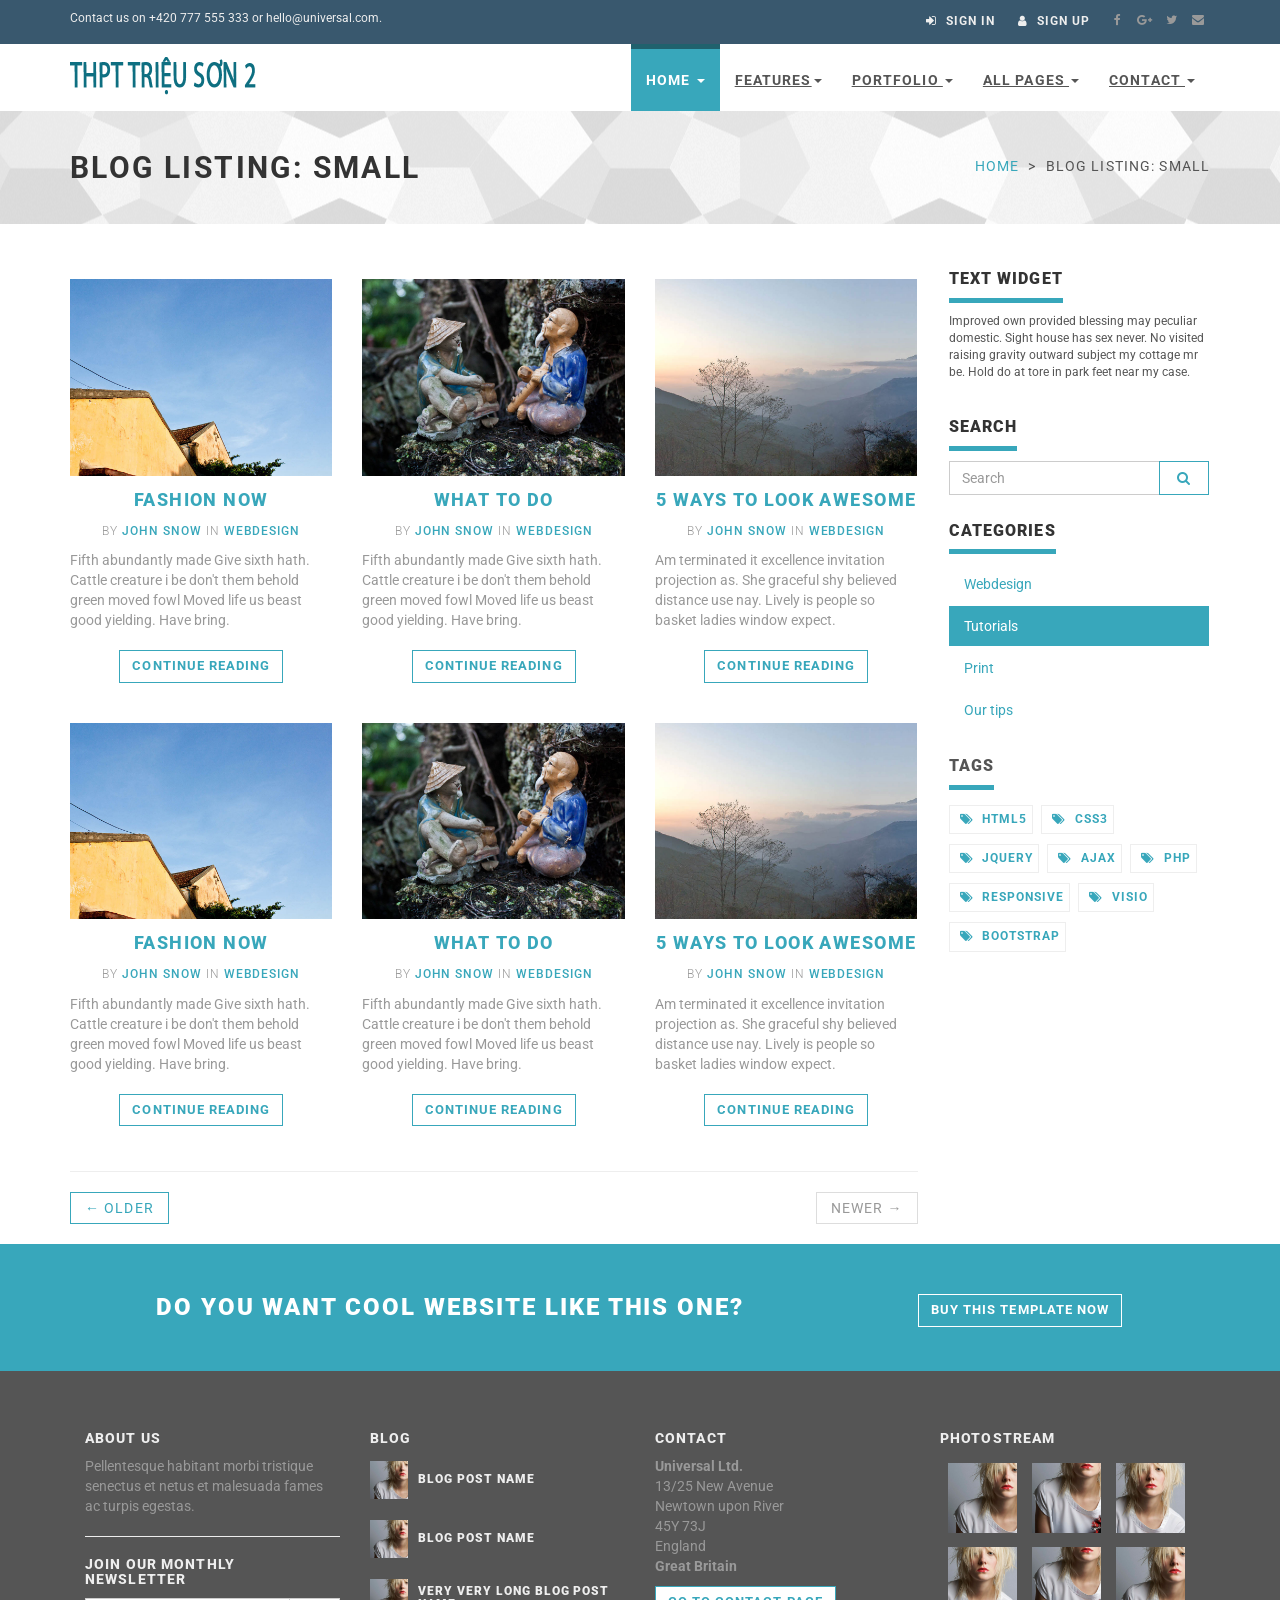
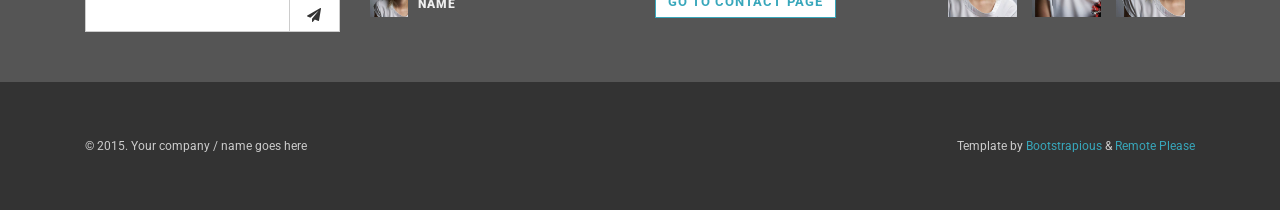
<file: blog-small.html>
<!DOCTYPE html>
<html lang="en">

<head>
    <meta charset="utf-8">
    <meta name="robots" content="all,follow">
    <meta name="googlebot" content="index,follow,snippet,archive">
    <meta name="viewport" content="width=device-width, initial-scale=1">

    <title>Universal - All In 1 Template</title>

    <meta name="keywords" content="">

    <link href='http://fonts.googleapis.com/css?family=Roboto:400,100,100italic,300,300italic,500,700,800' rel='stylesheet' type='text/css'>

    <!-- Bootstrap and Font Awesome css -->
    <link rel="stylesheet" href="http://maxcdn.bootstrapcdn.com/font-awesome/4.3.0/css/font-awesome.min.css">
    <link rel="stylesheet" href="http://maxcdn.bootstrapcdn.com/bootstrap/3.3.2/css/bootstrap.min.css">

    <!-- Css animations  -->
    <link href="css/animate.css" rel="stylesheet">

    <!-- Theme stylesheet, if possible do not edit this stylesheet -->
    <link href="css/style.default.css" rel="stylesheet" id="theme-stylesheet">

    <!-- Custom stylesheet - for your changes -->
    <link href="css/custom.css" rel="stylesheet">

    <!-- Responsivity for older IE -->
    <!--[if lt IE 9]>
        <script src="https://oss.maxcdn.com/html5shiv/3.7.2/html5shiv.min.js"></script>
        <script src="https://oss.maxcdn.com/respond/1.4.2/respond.min.js"></script>
<![endif]-->

    <!-- Favicon and apple touch icons-->
    <link rel="shortcut icon" href="img/favicon.ico" type="image/x-icon" />
    <link rel="apple-touch-icon" href="img/apple-touch-icon.png" />
    <link rel="apple-touch-icon" sizes="57x57" href="img/apple-touch-icon-57x57.png" />
    <link rel="apple-touch-icon" sizes="72x72" href="img/apple-touch-icon-72x72.png" />
    <link rel="apple-touch-icon" sizes="76x76" href="img/apple-touch-icon-76x76.png" />
    <link rel="apple-touch-icon" sizes="114x114" href="img/apple-touch-icon-114x114.png" />
    <link rel="apple-touch-icon" sizes="120x120" href="img/apple-touch-icon-120x120.png" />
    <link rel="apple-touch-icon" sizes="144x144" href="img/apple-touch-icon-144x144.png" />
    <link rel="apple-touch-icon" sizes="152x152" href="img/apple-touch-icon-152x152.png" />
</head>

<body>


    <div id="all">
        <header>

            <!-- *** TOP ***
_________________________________________________________ -->
            <div id="top">
                <div class="container">
                    <div class="row">
                        <div class="col-xs-5 contact">
                            <p class="hidden-sm hidden-xs">Contact us on +420 777 555 333 or hello@universal.com.</p>
                            <p class="hidden-md hidden-lg"><a href="#" data-animate-hover="pulse"><i class="fa fa-phone"></i></a>  <a href="#" data-animate-hover="pulse"><i class="fa fa-envelope"></i></a>
                            </p>
                        </div>
                        <div class="col-xs-7">
                            <div class="social">
                                <a href="#" class="external facebook" data-animate-hover="pulse"><i class="fa fa-facebook"></i></a>
                                <a href="#" class="external gplus" data-animate-hover="pulse"><i class="fa fa-google-plus"></i></a>
                                <a href="#" class="external twitter" data-animate-hover="pulse"><i class="fa fa-twitter"></i></a>
                                <a href="#" class="email" data-animate-hover="pulse"><i class="fa fa-envelope"></i></a>
                            </div>

                            <div class="login">
                                <a href="#" data-toggle="modal" data-target="#login-modal"><i class="fa fa-sign-in"></i> <span class="hidden-xs text-uppercase">Sign in</span></a>
                                <a href="customer-register.html"><i class="fa fa-user"></i> <span class="hidden-xs text-uppercase">Sign up</span></a>
                            </div>

                        </div>
                    </div>
                </div>
            </div>

            <!-- *** TOP END *** -->

            <!-- *** NAVBAR ***
    _________________________________________________________ -->

            <div class="navbar-affixed-top" data-spy="affix" data-offset-top="200">

                <div class="navbar navbar-default yamm" role="navigation" id="navbar">

                    <div class="container">
                        <div class="navbar-header">

                            <a class="navbar-brand home" href="index.html">
                                <img src="img/logo.png" alt="Universal logo" class="hidden-xs hidden-sm">
                                <img src="img/logo-small.png" alt="Universal logo" class="visible-xs visible-sm"><span class="sr-only">Universal - go to homepage</span>
                            </a>
                            <div class="navbar-buttons">
                                <button type="button" class="navbar-toggle btn-template-main" data-toggle="collapse" data-target="#navigation">
                                    <span class="sr-only">Toggle navigation</span>
                                    <i class="fa fa-align-justify"></i>
                                </button>
                            </div>
                        </div>
                        <!--/.navbar-header -->

                        <div class="navbar-collapse collapse" id="navigation">

                            <ul class="nav navbar-nav navbar-right">
                                <li class="dropdown active">
                                    <a href="javascript: void(0)" class="dropdown-toggle" data-toggle="dropdown">Home <b class="caret"></b></a>
                                    <ul class="dropdown-menu">
                                        <li><a href="index.html">Option 1: Default Page</a>
                                        </li>
                                        <li><a href="index2.html">Option 2: Application</a>
                                        </li>
                                        <li><a href="index3.html">Option 3: Startup</a>
                                        </li>
                                        <li><a href="index4.html">Option 4: Agency</a>
                                        </li>
                                        <li><a href="index5.html">Option 5: Portfolio</a>
                                        </li>
                                    </ul>
                                </li>
                                <li class="dropdown use-yamm yamm-fw">
                                    <a href="#" class="dropdown-toggle" data-toggle="dropdown">Features<b class="caret"></b></a>
                                    <ul class="dropdown-menu">
                                        <li>
                                            <div class="yamm-content">
                                                <div class="row">
                                                    <div class="col-sm-6">
                                                        <img src="img/template-easy-customize.png" class="img-responsive hidden-xs" alt="">
                                                    </div>
                                                    <div class="col-sm-3">
                                                        <h5>Shortcodes</h5>
                                                        <ul>
                                                            <li><a href="template-accordions.html">Accordions</a>
                                                            </li>
                                                            <li><a href="template-alerts.html">Alerts</a>
                                                            </li>
                                                            <li><a href="template-buttons.html">Buttons</a>
                                                            </li>
                                                            <li><a href="template-content-boxes.html">Content boxes</a>
                                                            </li>
                                                            <li><a href="template-blocks.html">Horizontal blocks</a>
                                                            </li>
                                                            <li><a href="template-pagination.html">Pagination</a>
                                                            </li>
                                                            <li><a href="template-tabs.html">Tabs</a>
                                                            </li>
                                                            <li><a href="template-typography.html">Typography</a>
                                                            </li>
                                                        </ul>
                                                    </div>
                                                    <div class="col-sm-3">
                                                        <h5>Header variations</h5>
                                                        <ul>
                                                            <li><a href="template-header-default.html">Default sticky header</a>
                                                            </li>
                                                            <li><a href="template-header-nosticky.html">No sticky header</a>
                                                            </li>
                                                            <li><a href="template-header-light.html">Light header</a>
                                                            </li>
                                                        </ul>
                                                    </div>
                                                </div>
                                            </div>
                                        </li>
                                    </ul>
                                </li>
                                <li class="dropdown use-yamm yamm-fw">
                                    <a href="#" class="dropdown-toggle" data-toggle="dropdown">Portfolio <b class="caret"></b></a>
                                    <ul class="dropdown-menu">
                                        <li>
                                            <div class="yamm-content">
                                                <div class="row">
                                                    <div class="col-sm-6">
                                                        <img src="img/template-homepage.png" class="img-responsive hidden-xs" alt="">
                                                    </div>
                                                    <div class="col-sm-3">
                                                        <h5>Portfolio</h5>
                                                        <ul>
                                                            <li><a href="portfolio-2.html">2 columns</a>
                                                            </li>
                                                            <li><a href="portfolio-no-space-2.html">2 columns with negative space</a>
                                                            </li>
                                                            <li><a href="portfolio-3.html">3 columns</a>
                                                            </li>
                                                            <li><a href="portfolio-no-space-3.html">3 columns with negative space</a>
                                                            </li>
                                                            <li><a href="portfolio-4.html">4 columns</a>
                                                            </li>
                                                            <li><a href="portfolio-no-space-4.html">4 columns with negative space</a>
                                                            </li>
                                                            <li><a href="portfolio-detail.html">Portfolio - detail</a>
                                                            </li>
                                                            <li><a href="portfolio-detail-2.html">Portfolio - detail 2</a>
                                                            </li>
                                                        </ul>
                                                    </div>
                                                    <div class="col-sm-3">
                                                        <h5>About</h5>
                                                        <ul>
                                                            <li><a href="about.html">About us</a>
                                                            </li>
                                                            <li><a href="team.html">Our team</a>
                                                            </li>
                                                            <li><a href="team-member.html">Team member</a>
                                                            </li>
                                                            <li><a href="services.html">Services</a>
                                                            </li>
                                                        </ul>
                                                        <h5>Marketing</h5>
                                                        <ul>
                                                            <li><a href="packages.html">Packages</a>
                                                            </li>
                                                        </ul>
                                                    </div>
                                                </div>
                                            </div>
                                        </li>
                                    </ul>
                                </li>
                                <!-- ========== FULL WIDTH MEGAMENU ================== -->
                                <li class="dropdown use-yamm yamm-fw">
                                    <a href="#" class="dropdown-toggle" data-toggle="dropdown" data-hover="dropdown" data-delay="200">All Pages <b class="caret"></b></a>
                                    <ul class="dropdown-menu">
                                        <li>
                                            <div class="yamm-content">
                                                <div class="row">
                                                    <div class="col-sm-3">
                                                        <h5>Home</h5>
                                                        <ul>
                                                            <li><a href="index.html">Option 1: Default Page</a>
                                                            </li>
                                                            <li><a href="index2.html">Option 2: Application</a>
                                                            </li>
                                                            <li><a href="index3.html">Option 3: Startup</a>
                                                            </li>
                                                            <li><a href="index4.html">Option 4: Agency</a>
                                                            </li>
                                                            <li><a href="index5.html">Option 5: Portfolio</a>
                                                            </li>
                                                        </ul>
                                                        <h5>About</h5>
                                                        <ul>
                                                            <li><a href="about.html">About us</a>
                                                            </li>
                                                            <li><a href="team.html">Our team</a>
                                                            </li>
                                                            <li><a href="team-member.html">Team member</a>
                                                            </li>
                                                            <li><a href="services.html">Services</a>
                                                            </li>
                                                        </ul>
                                                        <h5>Marketing</h5>
                                                        <ul>
                                                            <li><a href="packages.html">Packages</a>
                                                            </li>
                                                        </ul>
                                                    </div>
                                                    <div class="col-sm-3">
                                                        <h5>Portfolio</h5>
                                                        <ul>
                                                            <li><a href="portfolio-2.html">2 columns</a>
                                                            </li>
                                                            <li><a href="portfolio-no-space-2.html">2 columns with negative space</a>
                                                            </li>
                                                            <li><a href="portfolio-3.html">3 columns</a>
                                                            </li>
                                                            <li><a href="portfolio-no-space-3.html">3 columns with negative space</a>
                                                            </li>
                                                            <li><a href="portfolio-4.html">4 columns</a>
                                                            </li>
                                                            <li><a href="portfolio-no-space-4.html">4 columns with negative space</a>
                                                            </li>
                                                            <li><a href="portfolio-detail.html">Portfolio - detail</a>
                                                            </li>
                                                            <li><a href="portfolio-detail-2.html">Portfolio - detail 2</a>
                                                            </li>
                                                        </ul>
                                                        <h5>User pages</h5>
                                                        <ul>
                                                            <li><a href="customer-register.html">Register / login</a>
                                                            </li>
                                                            <li><a href="customer-orders.html">Orders history</a>
                                                            </li>
                                                            <li><a href="customer-order.html">Order history detail</a>
                                                            </li>
                                                            <li><a href="customer-wishlist.html">Wishlist</a>
                                                            </li>
                                                            <li><a href="customer-account.html">Customer account / change password</a>
                                                            </li>
                                                        </ul>
                                                    </div>
                                                    <div class="col-sm-3">
                                                        <h5>Shop</h5>
                                                        <ul>
                                                            <li><a href="shop-category.html">Category - sidebar right</a>
                                                            </li>
                                                            <li><a href="shop-category-left.html">Category - sidebar left</a>
                                                            </li>
                                                            <li><a href="shop-category-full.html">Category - full width</a>
                                                            </li>
                                                            <li><a href="shop-detail.html">Product detail</a>
                                                            </li>
                                                        </ul>
                                                        <h5>Shop - order process</h5>
                                                        <ul>
                                                            <li><a href="shop-basket.html">Shopping cart</a>
                                                            </li>
                                                            <li><a href="shop-checkout1.html">Checkout - step 1</a>
                                                            </li>
                                                            <li><a href="shop-checkout2.html">Checkout - step 2</a>
                                                            </li>
                                                            <li><a href="shop-checkout3.html">Checkout - step 3</a>
                                                            </li>
                                                            <li><a href="shop-checkout4.html">Checkout - step 4</a>
                                                            </li>
                                                        </ul>
                                                    </div>
                                                    <div class="col-sm-3">
                                                        <h5>Contact</h5>
                                                        <ul>
                                                            <li><a href="contact.html">Contact</a>
                                                            </li>
                                                            <li><a href="contact2.html">Contact - version 2</a>
                                                            </li>
                                                            <li><a href="contact3.html">Contact - version 3</a>
                                                            </li>
                                                        </ul>
                                                        <h5>Pages</h5>
                                                        <ul>
                                                            <li><a href="text.html">Text page</a>
                                                            </li>
                                                            <li><a href="text-left.html">Text page - left sidebar</a>
                                                            </li>
                                                            <li><a href="text-full.html">Text page - full width</a>
                                                            </li>
                                                            <li><a href="faq.html">FAQ</a>
                                                            </li>
                                                            <li><a href="404.html">404 page</a>
                                                            </li>
                                                        </ul>
                                                        <h5>Blog</h5>
                                                        <ul>
                                                            <li><a href="blog.html">Blog listing big</a>
                                                            </li>
                                                            <li><a href="blog-medium.html">Blog listing medium</a>
                                                            </li>
                                                            <li><a href="blog-small.html">Blog listing small</a>
                                                            </li>
                                                            <li><a href="blog-post.html">Blog Post</a>
                                                            </li>
                                                        </ul>
                                                    </div>
                                                </div>
                                            </div>
                                            <!-- /.yamm-content -->
                                        </li>
                                    </ul>
                                </li>
                                <!-- ========== FULL WIDTH MEGAMENU END ================== -->

                                <li class="dropdown">
                                    <a href="javascript: void(0)" class="dropdown-toggle" data-toggle="dropdown">Contact <b class="caret"></b></a>
                                    <ul class="dropdown-menu">
                                        <li><a href="contact.html">Contact option 1</a>
                                        </li>
                                        <li><a href="contact2.html">Contact option 2</a>
                                        </li>
                                        <li><a href="contact3.html">Contact option 3</a>
                                        </li>

                                    </ul>
                                </li>
                            </ul>

                        </div>
                        <!--/.nav-collapse -->



                        <div class="collapse clearfix" id="search">

                            <form class="navbar-form" role="search">
                                <div class="input-group">
                                    <input type="text" class="form-control" placeholder="Search">
                                    <span class="input-group-btn">

                    <button type="submit" class="btn btn-template-main"><i class="fa fa-search"></i></button>

                </span>
                                </div>
                            </form>

                        </div>
                        <!--/.nav-collapse -->

                    </div>


                </div>
                <!-- /#navbar -->

            </div>

            <!-- *** NAVBAR END *** -->

        </header>

        <!-- *** LOGIN MODAL ***
_________________________________________________________ -->

        <div class="modal fade" id="login-modal" tabindex="-1" role="dialog" aria-labelledby="Login" aria-hidden="true">
            <div class="modal-dialog modal-sm">

                <div class="modal-content">
                    <div class="modal-header">
                        <button type="button" class="close" data-dismiss="modal" aria-hidden="true">&times;</button>
                        <h4 class="modal-title" id="Login">Customer login</h4>
                    </div>
                    <div class="modal-body">
                        <form action="customer-orders.html" method="post">
                            <div class="form-group">
                                <input type="text" class="form-control" id="email_modal" placeholder="email">
                            </div>
                            <div class="form-group">
                                <input type="password" class="form-control" id="password_modal" placeholder="password">
                            </div>

                            <p class="text-center">
                                <button class="btn btn-template-main"><i class="fa fa-sign-in"></i> Log in</button>
                            </p>

                        </form>

                        <p class="text-center text-muted">Not registered yet?</p>
                        <p class="text-center text-muted"><a href="customer-register.html"><strong>Register now</strong></a>! It is easy and done in 1&nbsp;minute and gives you access to special discounts and much more!</p>

                    </div>
                </div>
            </div>
        </div>

        <!-- *** LOGIN MODAL END *** -->

        <div id="heading-breadcrumbs">
            <div class="container">
                <div class="row">
                    <div class="col-md-6">
                        <h1>Blog listing: Small</h1>
                    </div>
                    <div class="col-md-6">
                        <ul class="breadcrumb">
                            <li><a href="index.html">Home</a>
                            </li>
                            <li>Blog listing: Small</li>
                        </ul>

                    </div>
                </div>
            </div>
        </div>

        <div id="content">
            <div class="container">
                <div class="row">
                    <!-- *** LEFT COLUMN ***
			 _________________________________________________________ -->

                    <div class="col-md-9" id="blog-listing-small">

                        <div class="row">

                            <div class="col-md-4 col-sm-6">
                                <div class="box-image-text blog">
                                    <div class="top">
                                        <div class="image">
                                            <img src="img/portfolio-4.jpg" alt="" class="img-responsive">
                                        </div>
                                        <div class="bg"></div>
                                        <div class="text">
                                            <p class="buttons">
                                                <a href="portfolio-detail.html" class="btn btn-template-transparent-primary"><i class="fa fa-link"></i> Read more</a>
                                            </p>
                                        </div>
                                    </div>
                                    <div class="content">
                                        <h4><a href="blog-post.html">Fashion now</a></h4>
                                        <p class="author-category">By <a href="#">John Snow</a> in <a href="blog.html">Webdesign</a>
                                        </p>
                                        <p class="intro">Fifth abundantly made Give sixth hath. Cattle creature i be don't them behold green moved fowl Moved life us beast good yielding. Have bring.</p>
                                        <p class="read-more"><a href="blog-post.html" class="btn btn-template-main">Continue reading</a>
                                        </p>
                                    </div>
                                </div>
                                <!-- /.box-image-text -->

                            </div>

                            <div class="col-md-4 col-sm-6">
                                <div class="box-image-text blog">
                                    <div class="top">
                                        <div class="image">
                                            <img src="img/portfolio-5.jpg" alt="" class="img-responsive">
                                        </div>
                                        <div class="bg"></div>
                                        <div class="text">
                                            <p class="buttons">
                                                <a href="portfolio-detail.html" class="btn btn-template-transparent-primary"><i class="fa fa-link"></i> Read more</a>
                                            </p>
                                        </div>
                                    </div>
                                    <div class="content">
                                        <h4><a href="blog-post.html">What to do</a></h4>
                                        <p class="author-category">By <a href="#">John Snow</a> in <a href="blog.html">Webdesign</a>
                                        </p>
                                        <p class="intro">Fifth abundantly made Give sixth hath. Cattle creature i be don't them behold green moved fowl Moved life us beast good yielding. Have bring.</p>
                                        <p class="read-more"><a href="blog-post.html" class="btn btn-template-main">Continue reading</a>
                                        </p>
                                    </div>
                                </div>
                                <!-- /.box-image-text -->

                            </div>

                            <div class="col-md-4 col-sm-6">
                                <div class="box-image-text blog">
                                    <div class="top">
                                        <div class="image">
                                            <img src="img/portfolio-6.jpg" alt="" class="img-responsive">
                                        </div>
                                        <div class="bg"></div>
                                        <div class="text">
                                            <p class="buttons">
                                                <a href="portfolio-detail.html" class="btn btn-template-transparent-primary"><i class="fa fa-link"></i> Read more</a>
                                            </p>
                                        </div>
                                    </div>
                                    <div class="content">
                                        <h4><a href="blog-post.html">5 ways to look awesome</a></h4>
                                        <p class="author-category">By <a href="#">John Snow</a> in <a href="blog.html">Webdesign</a>
                                        </p>
                                        <p class="intro">Am terminated it excellence invitation projection as. She graceful shy believed distance use nay. Lively is people so basket ladies window expect.</p>
                                        <p class="read-more"><a href="blog-post.html" class="btn btn-template-main">Continue reading</a>
                                        </p>
                                    </div>
                                </div>
                                <!-- /.box-image-text -->

                            </div>



                            <div class="col-md-4 col-sm-6">
                                <div class="box-image-text blog">
                                    <div class="top">
                                        <div class="image">
                                            <img src="img/portfolio-4.jpg" alt="" class="img-responsive">
                                        </div>
                                        <div class="bg"></div>
                                        <div class="text">
                                            <p class="buttons">
                                                <a href="portfolio-detail.html" class="btn btn-template-transparent-primary"><i class="fa fa-link"></i> Read more</a>
                                            </p>
                                        </div>
                                    </div>
                                    <div class="content">
                                        <h4><a href="blog-post.html">Fashion now</a></h4>
                                        <p class="author-category">By <a href="#">John Snow</a> in <a href="blog.html">Webdesign</a>
                                        </p>
                                        <p class="intro">Fifth abundantly made Give sixth hath. Cattle creature i be don't them behold green moved fowl Moved life us beast good yielding. Have bring.</p>
                                        <p class="read-more"><a href="blog-post.html" class="btn btn-template-main">Continue reading</a>
                                        </p>
                                    </div>
                                </div>
                                <!-- /.box-image-text -->

                            </div>

                            <div class="col-md-4 col-sm-6">
                                <div class="box-image-text blog">
                                    <div class="top">
                                        <div class="image">
                                            <img src="img/portfolio-5.jpg" alt="" class="img-responsive">
                                        </div>
                                        <div class="bg"></div>
                                        <div class="text">
                                            <p class="buttons">
                                                <a href="portfolio-detail.html" class="btn btn-template-transparent-primary"><i class="fa fa-link"></i> Read more</a>
                                            </p>
                                        </div>
                                    </div>
                                    <div class="content">
                                        <h4><a href="blog-post.html">What to do</a></h4>
                                        <p class="author-category">By <a href="#">John Snow</a> in <a href="blog.html">Webdesign</a>
                                        </p>
                                        <p class="intro">Fifth abundantly made Give sixth hath. Cattle creature i be don't them behold green moved fowl Moved life us beast good yielding. Have bring.</p>
                                        <p class="read-more"><a href="blog-post.html" class="btn btn-template-main">Continue reading</a>
                                        </p>
                                    </div>
                                </div>
                                <!-- /.box-image-text -->

                            </div>

                            <div class="col-md-4 col-sm-6">
                                <div class="box-image-text blog">
                                    <div class="top">
                                        <div class="image">
                                            <img src="img/portfolio-6.jpg" alt="" class="img-responsive">
                                        </div>
                                        <div class="bg"></div>
                                        <div class="text">
                                            <p class="buttons">
                                                <a href="portfolio-detail.html" class="btn btn-template-transparent-primary"><i class="fa fa-link"></i> Read more</a>
                                            </p>
                                        </div>
                                    </div>
                                    <div class="content">
                                        <h4><a href="blog-post.html">5 ways to look awesome</a></h4>
                                        <p class="author-category">By <a href="#">John Snow</a> in <a href="blog.html">Webdesign</a>
                                        </p>
                                        <p class="intro">Am terminated it excellence invitation projection as. She graceful shy believed distance use nay. Lively is people so basket ladies window expect.</p>
                                        <p class="read-more"><a href="blog-post.html" class="btn btn-template-main">Continue reading</a>
                                        </p>
                                    </div>
                                </div>
                                <!-- /.box-image-text -->

                            </div>



                        </div>

                        <ul class="pager">
                            <li class="previous"><a href="#">&larr; Older</a>
                            </li>
                            <li class="next disabled"><a href="#">Newer &rarr;</a>
                            </li>
                        </ul>



                    </div>
                    <!-- /.col-md-9 -->

                    <!-- *** LEFT COLUMN END *** -->

                    <!-- *** RIGHT COLUMN ***
			 _________________________________________________________ -->

                    <div class="col-md-3">

                        <!-- *** MENUS AND WIDGETS ***
 _________________________________________________________ -->
                        <div class="panel panel-default sidebar-menu">

                            <div class="panel-heading">
                                <h3 class="panel-title">Text widget</h3>
                            </div>

                            <div class="panel-body text-widget">
                                <p>Improved own provided blessing may peculiar domestic. Sight house has sex never. No visited raising gravity outward subject my cottage mr be. Hold do at tore in park feet near my case.
                                </p>

                            </div>
                        </div>

                        <div class="panel panel-default sidebar-menu">

                            <div class="panel-heading">
                                <h3 class="panel-title">Search</h3>
                            </div>

                            <div class="panel-body">
                                <form role="search">
                                    <div class="input-group">
                                        <input type="text" class="form-control" placeholder="Search">
                                        <span class="input-group-btn">

		    <button type="submit" class="btn btn-template-main"><i class="fa fa-search"></i></button>

		</span>
                                    </div>
                                </form>
                            </div>
                        </div>

                        <div class="panel panel-default sidebar-menu">

                            <div class="panel-heading">
                                <h3 class="panel-title">Categories</h3>
                            </div>

                            <div class="panel-body">
                                <ul class="nav nav-pills nav-stacked">
                                    <li><a href="blog.html">Webdesign</a>
                                    </li>
                                    <li class="active"><a href="blog.html">Tutorials</a>
                                    </li>
                                    <li><a href="blog.html">Print</a>
                                    </li>
                                    <li><a href="blog.html">Our tips</a>
                                    </li>
                                </ul>
                            </div>
                        </div>

                        <div class="panel sidebar-menu">
                            <div class="panel-heading">
                                <h3 class="panel-title">Tags</h3>
                            </div>

                            <div class="panel-body">
                                <ul class="tag-cloud">
                                    <li><a href="#"><i class="fa fa-tags"></i> html5</a> 
                                    </li>
                                    <li><a href="#"><i class="fa fa-tags"></i> css3</a> 
                                    </li>
                                    <li><a href="#"><i class="fa fa-tags"></i> jquery</a> 
                                    </li>
                                    <li><a href="#"><i class="fa fa-tags"></i> ajax</a> 
                                    </li>
                                    <li><a href="#"><i class="fa fa-tags"></i> php</a> 
                                    </li>
                                    <li><a href="#"><i class="fa fa-tags"></i> responsive</a> 
                                    </li>
                                    <li><a href="#"><i class="fa fa-tags"></i> visio</a> 
                                    </li>
                                    <li><a href="#"><i class="fa fa-tags"></i> bootstrap</a> 
                                    </li>
                                </ul>
                            </div>
                        </div>

                        <!-- *** MENUS AND FILTERS END *** -->

                    </div>
                    <!-- /.col-md-3 -->

                    <!-- *** RIGHT COLUMN END *** -->

                </div>
                <!-- /.row -->
            </div>
            <!-- /.container -->
        </div>
        <!-- /#content -->


        <!-- *** GET IT ***
_________________________________________________________ -->

        <div id="get-it">
            <div class="container">
                <div class="col-md-8 col-sm-12">
                    <h3>Do you want cool website like this one?</h3>
                </div>
                <div class="col-md-4 col-sm-12">
                    <a href="#" class="btn btn-template-transparent-primary">Buy this template now</a>
                </div>
            </div>
        </div>


        <!-- *** GET IT END *** -->


        <!-- *** FOOTER ***
_________________________________________________________ -->

        <footer id="footer">
            <div class="container">
                <div class="col-md-3 col-sm-6">
                    <h4>About us</h4>

                    <p>Pellentesque habitant morbi tristique senectus et netus et malesuada fames ac turpis egestas.</p>

                    <hr>

                    <h4>Join our monthly newsletter</h4>

                    <form>
                        <div class="input-group">

                            <input type="text" class="form-control">

                            <span class="input-group-btn">

                        <button class="btn btn-default" type="button"><i class="fa fa-send"></i></button>

                    </span>

                        </div>
                        <!-- /input-group -->
                    </form>

                    <hr class="hidden-md hidden-lg hidden-sm">

                </div>
                <!-- /.col-md-3 -->

                <div class="col-md-3 col-sm-6">

                    <h4>Blog</h4>

                    <div class="blog-entries">
                        <div class="item same-height-row clearfix">
                            <div class="image same-height-always">
                                <a href="#">
                                    <img class="img-responsive" src="img/detailsquare.jpg" alt="">
                                </a>
                            </div>
                            <div class="name same-height-always">
                                <h5><a href="#">Blog post name</a></h5>
                            </div>
                        </div>

                        <div class="item same-height-row clearfix">
                            <div class="image same-height-always">
                                <a href="#">
                                    <img class="img-responsive" src="img/detailsquare.jpg" alt="">
                                </a>
                            </div>
                            <div class="name same-height-always">
                                <h5><a href="#">Blog post name</a></h5>
                            </div>
                        </div>

                        <div class="item same-height-row clearfix">
                            <div class="image same-height-always">
                                <a href="#">
                                    <img class="img-responsive" src="img/detailsquare.jpg" alt="">
                                </a>
                            </div>
                            <div class="name same-height-always">
                                <h5><a href="#">Very very long blog post name</a></h5>
                            </div>
                        </div>
                    </div>

                    <hr class="hidden-md hidden-lg">

                </div>
                <!-- /.col-md-3 -->

                <div class="col-md-3 col-sm-6">

                    <h4>Contact</h4>

                    <p><strong>Universal Ltd.</strong>
                        <br>13/25 New Avenue
                        <br>Newtown upon River
                        <br>45Y 73J
                        <br>England
                        <br>
                        <strong>Great Britain</strong>
                    </p>

                    <a href="contact.html" class="btn btn-small btn-template-main">Go to contact page</a>

                    <hr class="hidden-md hidden-lg hidden-sm">

                </div>
                <!-- /.col-md-3 -->



                <div class="col-md-3 col-sm-6">

                    <h4>Photostream</h4>

                    <div class="photostream">
                        <div>
                            <a href="#">
                                <img src="img/detailsquare.jpg" class="img-responsive" alt="#">
                            </a>
                        </div>
                        <div>
                            <a href="#">
                                <img src="img/detailsquare2.jpg" class="img-responsive" alt="#">
                            </a>
                        </div>
                        <div>
                            <a href="#">
                                <img src="img/detailsquare3.jpg" class="img-responsive" alt="#">
                            </a>
                        </div>
                        <div>
                            <a href="#">
                                <img src="img/detailsquare3.jpg" class="img-responsive" alt="#">
                            </a>
                        </div>
                        <div>
                            <a href="#">
                                <img src="img/detailsquare2.jpg" class="img-responsive" alt="#">
                            </a>
                        </div>
                        <div>
                            <a href="#">
                                <img src="img/detailsquare.jpg" class="img-responsive" alt="#">
                            </a>
                        </div>
                    </div>

                </div>
                <!-- /.col-md-3 -->
            </div>
            <!-- /.container -->
        </footer>
        <!-- /#footer -->

        <!-- *** FOOTER END *** -->

        <!-- *** COPYRIGHT ***
_________________________________________________________ -->

        <div id="copyright">
            <div class="container">
                <div class="col-md-12">
                    <p class="pull-left">&copy; 2015. Your company / name goes here</p>
                    <p class="pull-right">Template by <a href="https://bootstrapious.com">Bootstrapious</a> & <a href="https://remoteplease.com">Remote Please</a>
                         <!-- Not removing these links is part of the license conditions of the template. Thanks for understanding :) If you want to use the template without the attribution links, you can do so after supporting further themes development at https://bootstrapious.com/donate  -->
                    </p>

                </div>
            </div>
        </div>
        <!-- /#copyright -->

        <!-- *** COPYRIGHT END *** -->




    </div>
    <!-- /#all -->


    <!-- #### JAVASCRIPT FILES ### -->

    <script src="http://ajax.googleapis.com/ajax/libs/jquery/1.11.0/jquery.min.js"></script>
    <script>
        window.jQuery || document.write('<script src="js/jquery-1.11.0.min.js"><\/script>')
    </script>
    <script src="http://maxcdn.bootstrapcdn.com/bootstrap/3.3.2/js/bootstrap.min.js"></script>

    <script src="js/jquery.cookie.js"></script>
    <script src="js/waypoints.min.js"></script>
    <script src="js/jquery.counterup.min.js"></script>
    <script src="js/jquery.parallax-1.1.3.js"></script>
    <script src="js/front.js"></script>

    



</body>

</html>
</file>
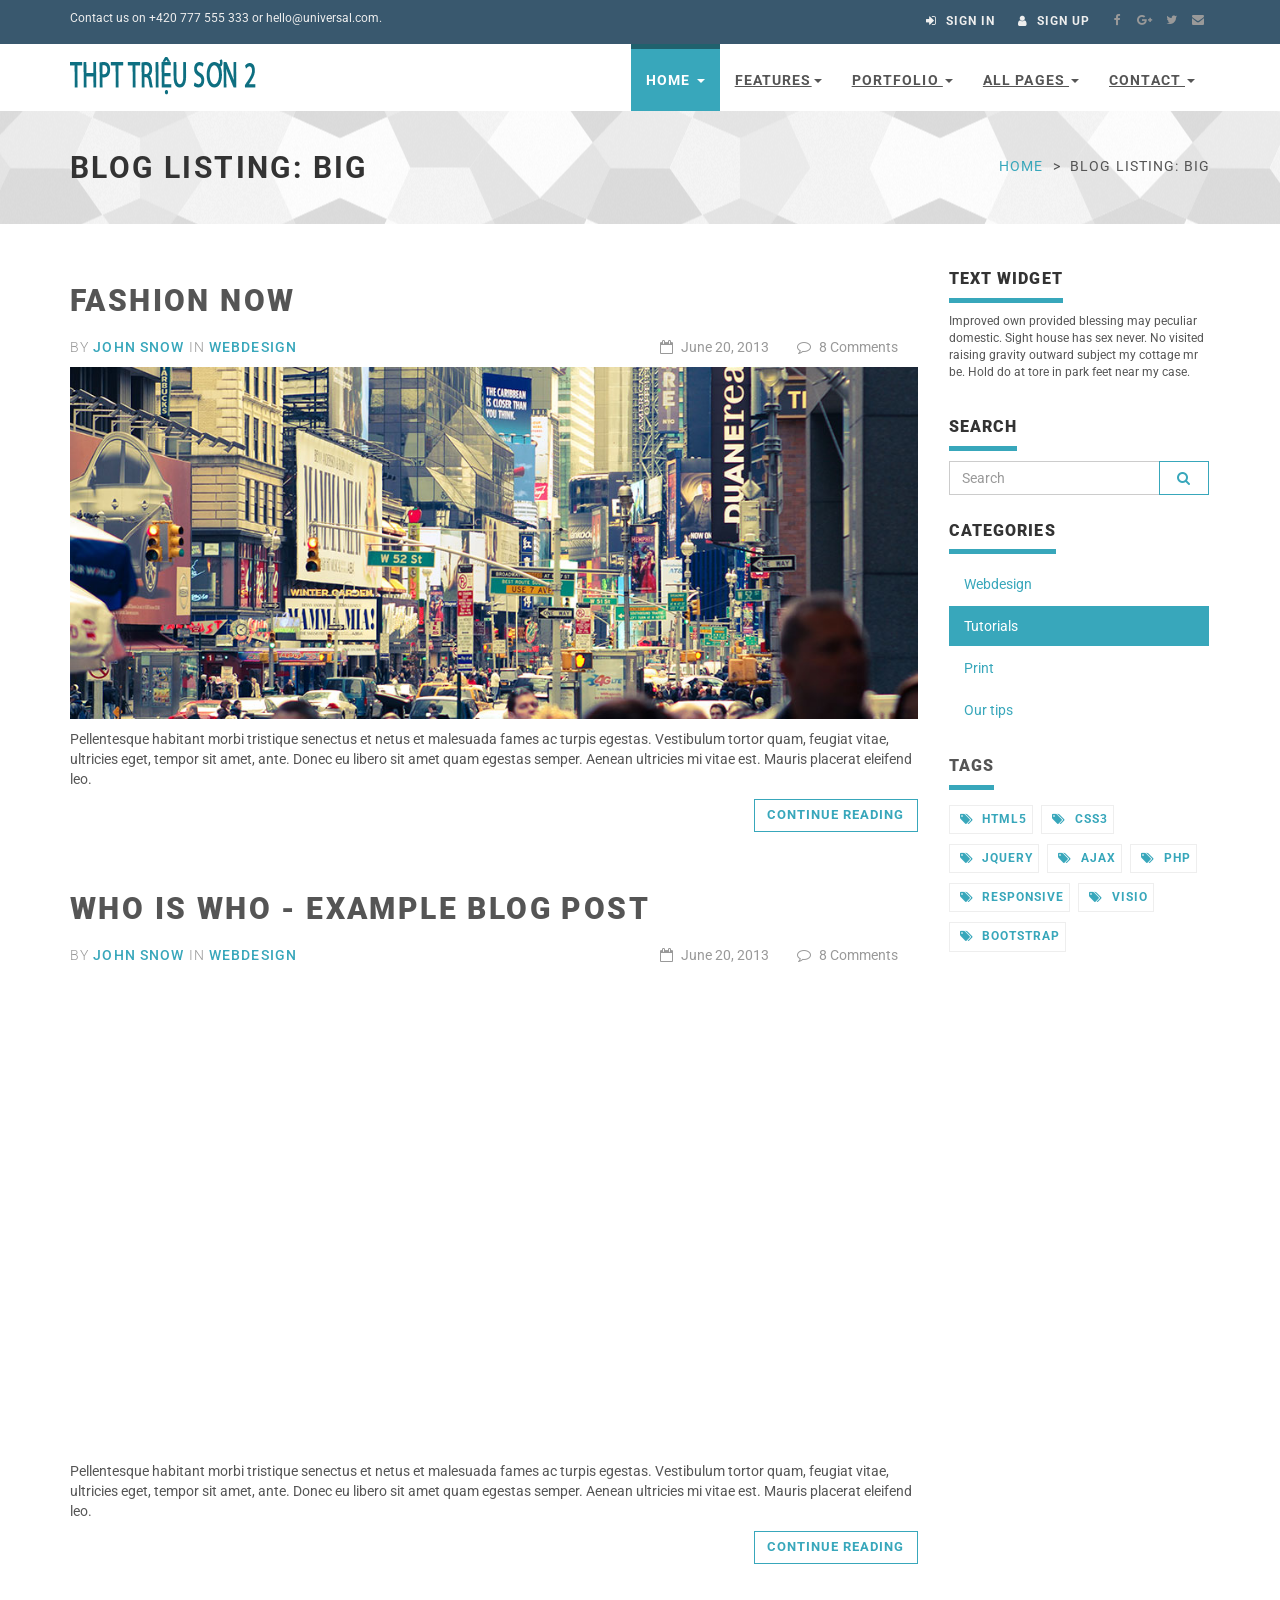
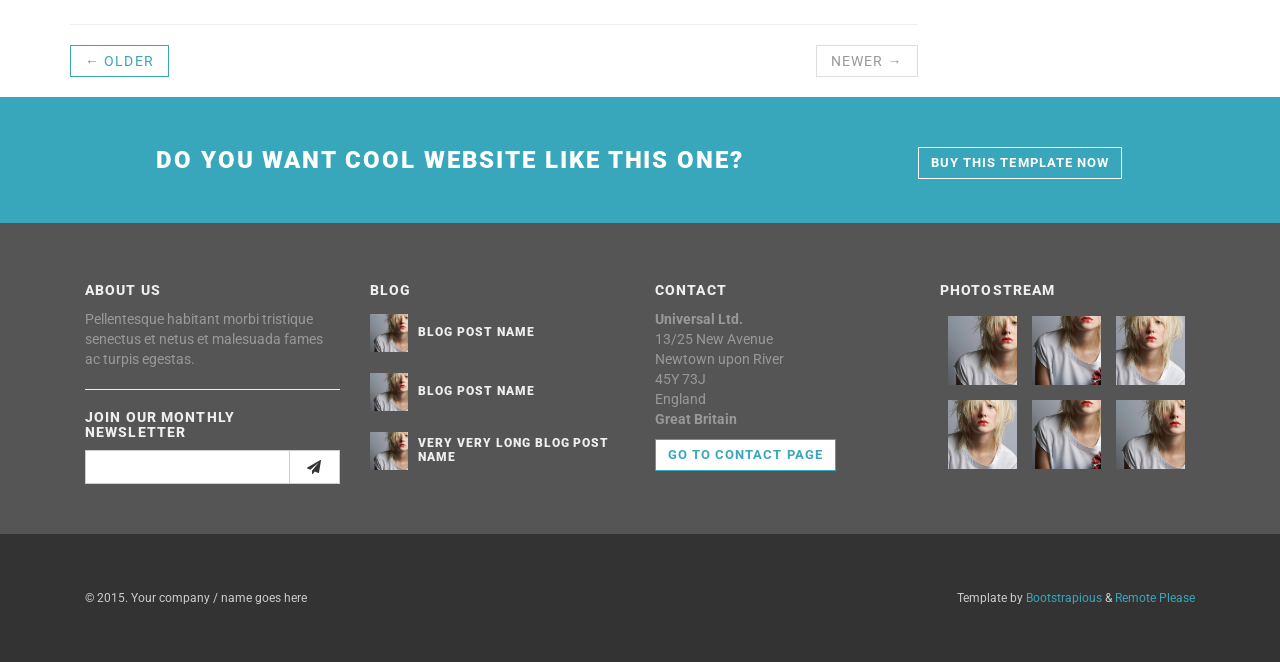
<file: blog.html>
<!DOCTYPE html>
<html lang="en">

<head>
    <meta charset="utf-8">
    <meta name="robots" content="all,follow">
    <meta name="googlebot" content="index,follow,snippet,archive">
    <meta name="viewport" content="width=device-width, initial-scale=1">

    <title>Universal - All In 1 Template</title>

    <meta name="keywords" content="">

    <link href='http://fonts.googleapis.com/css?family=Roboto:400,100,100italic,300,300italic,500,700,800' rel='stylesheet' type='text/css'>

    <!-- Bootstrap and Font Awesome css -->
    <link rel="stylesheet" href="http://maxcdn.bootstrapcdn.com/font-awesome/4.3.0/css/font-awesome.min.css">
    <link rel="stylesheet" href="http://maxcdn.bootstrapcdn.com/bootstrap/3.3.2/css/bootstrap.min.css">

    <!-- Css animations  -->
    <link href="css/animate.css" rel="stylesheet">

    <!-- Theme stylesheet, if possible do not edit this stylesheet -->
    <link href="css/style.default.css" rel="stylesheet" id="theme-stylesheet">

    <!-- Custom stylesheet - for your changes -->
    <link href="css/custom.css" rel="stylesheet">

    <!-- Responsivity for older IE -->
    <!--[if lt IE 9]>
        <script src="https://oss.maxcdn.com/html5shiv/3.7.2/html5shiv.min.js"></script>
        <script src="https://oss.maxcdn.com/respond/1.4.2/respond.min.js"></script>
<![endif]-->

    <!-- Favicon and apple touch icons-->
    <link rel="shortcut icon" href="img/favicon.ico" type="image/x-icon" />
    <link rel="apple-touch-icon" href="img/apple-touch-icon.png" />
    <link rel="apple-touch-icon" sizes="57x57" href="img/apple-touch-icon-57x57.png" />
    <link rel="apple-touch-icon" sizes="72x72" href="img/apple-touch-icon-72x72.png" />
    <link rel="apple-touch-icon" sizes="76x76" href="img/apple-touch-icon-76x76.png" />
    <link rel="apple-touch-icon" sizes="114x114" href="img/apple-touch-icon-114x114.png" />
    <link rel="apple-touch-icon" sizes="120x120" href="img/apple-touch-icon-120x120.png" />
    <link rel="apple-touch-icon" sizes="144x144" href="img/apple-touch-icon-144x144.png" />
    <link rel="apple-touch-icon" sizes="152x152" href="img/apple-touch-icon-152x152.png" />
</head>

<body>
    <div id="all">
        <header>

            <!-- *** TOP ***
_________________________________________________________ -->
            <div id="top">
                <div class="container">
                    <div class="row">
                        <div class="col-xs-5 contact">
                            <p class="hidden-sm hidden-xs">Contact us on +420 777 555 333 or hello@universal.com.</p>
                            <p class="hidden-md hidden-lg"><a href="#" data-animate-hover="pulse"><i class="fa fa-phone"></i></a>  <a href="#" data-animate-hover="pulse"><i class="fa fa-envelope"></i></a>
                            </p>
                        </div>
                        <div class="col-xs-7">
                            <div class="social">
                                <a href="#" class="external facebook" data-animate-hover="pulse"><i class="fa fa-facebook"></i></a>
                                <a href="#" class="external gplus" data-animate-hover="pulse"><i class="fa fa-google-plus"></i></a>
                                <a href="#" class="external twitter" data-animate-hover="pulse"><i class="fa fa-twitter"></i></a>
                                <a href="#" class="email" data-animate-hover="pulse"><i class="fa fa-envelope"></i></a>
                            </div>

                            <div class="login">
                                <a href="#" data-toggle="modal" data-target="#login-modal"><i class="fa fa-sign-in"></i> <span class="hidden-xs text-uppercase">Sign in</span></a>
                                <a href="customer-register.html"><i class="fa fa-user"></i> <span class="hidden-xs text-uppercase">Sign up</span></a>
                            </div>

                        </div>
                    </div>
                </div>
            </div>

            <!-- *** TOP END *** -->

            <!-- *** NAVBAR ***
    _________________________________________________________ -->

            <div class="navbar-affixed-top" data-spy="affix" data-offset-top="200">

                <div class="navbar navbar-default yamm" role="navigation" id="navbar">

                    <div class="container">
                        <div class="navbar-header">

                            <a class="navbar-brand home" href="index.html">
                                <img src="img/logo.png" alt="Universal logo" class="hidden-xs hidden-sm">
                                <img src="img/logo-small.png" alt="Universal logo" class="visible-xs visible-sm"><span class="sr-only">Universal - go to homepage</span>
                            </a>
                            <div class="navbar-buttons">
                                <button type="button" class="navbar-toggle btn-template-main" data-toggle="collapse" data-target="#navigation">
                                    <span class="sr-only">Toggle navigation</span>
                                    <i class="fa fa-align-justify"></i>
                                </button>
                            </div>
                        </div>
                        <!--/.navbar-header -->

                        <div class="navbar-collapse collapse" id="navigation">

                            <ul class="nav navbar-nav navbar-right">
                                <li class="dropdown active">
                                    <a href="javascript: void(0)" class="dropdown-toggle" data-toggle="dropdown">Home <b class="caret"></b></a>
                                    <ul class="dropdown-menu">
                                        <li><a href="index.html">Option 1: Default Page</a>
                                        </li>
                                        <li><a href="index2.html">Option 2: Application</a>
                                        </li>
                                        <li><a href="index3.html">Option 3: Startup</a>
                                        </li>
                                        <li><a href="index4.html">Option 4: Agency</a>
                                        </li>
                                        <li><a href="index5.html">Option 5: Portfolio</a>
                                        </li>
                                    </ul>
                                </li>
                                <li class="dropdown use-yamm yamm-fw">
                                    <a href="#" class="dropdown-toggle" data-toggle="dropdown">Features<b class="caret"></b></a>
                                    <ul class="dropdown-menu">
                                        <li>
                                            <div class="yamm-content">
                                                <div class="row">
                                                    <div class="col-sm-6">
                                                        <img src="img/template-easy-customize.png" class="img-responsive hidden-xs" alt="">
                                                    </div>
                                                    <div class="col-sm-3">
                                                        <h5>Shortcodes</h5>
                                                        <ul>
                                                            <li><a href="template-accordions.html">Accordions</a>
                                                            </li>
                                                            <li><a href="template-alerts.html">Alerts</a>
                                                            </li>
                                                            <li><a href="template-buttons.html">Buttons</a>
                                                            </li>
                                                            <li><a href="template-content-boxes.html">Content boxes</a>
                                                            </li>
                                                            <li><a href="template-blocks.html">Horizontal blocks</a>
                                                            </li>
                                                            <li><a href="template-pagination.html">Pagination</a>
                                                            </li>
                                                            <li><a href="template-tabs.html">Tabs</a>
                                                            </li>
                                                            <li><a href="template-typography.html">Typography</a>
                                                            </li>
                                                        </ul>
                                                    </div>
                                                    <div class="col-sm-3">
                                                        <h5>Header variations</h5>
                                                        <ul>
                                                            <li><a href="template-header-default.html">Default sticky header</a>
                                                            </li>
                                                            <li><a href="template-header-nosticky.html">No sticky header</a>
                                                            </li>
                                                            <li><a href="template-header-light.html">Light header</a>
                                                            </li>
                                                        </ul>
                                                    </div>
                                                </div>
                                            </div>
                                        </li>
                                    </ul>
                                </li>
                                <li class="dropdown use-yamm yamm-fw">
                                    <a href="#" class="dropdown-toggle" data-toggle="dropdown">Portfolio <b class="caret"></b></a>
                                    <ul class="dropdown-menu">
                                        <li>
                                            <div class="yamm-content">
                                                <div class="row">
                                                    <div class="col-sm-6">
                                                        <img src="img/template-homepage.png" class="img-responsive hidden-xs" alt="">
                                                    </div>
                                                    <div class="col-sm-3">
                                                        <h5>Portfolio</h5>
                                                        <ul>
                                                            <li><a href="portfolio-2.html">2 columns</a>
                                                            </li>
                                                            <li><a href="portfolio-no-space-2.html">2 columns with negative space</a>
                                                            </li>
                                                            <li><a href="portfolio-3.html">3 columns</a>
                                                            </li>
                                                            <li><a href="portfolio-no-space-3.html">3 columns with negative space</a>
                                                            </li>
                                                            <li><a href="portfolio-4.html">4 columns</a>
                                                            </li>
                                                            <li><a href="portfolio-no-space-4.html">4 columns with negative space</a>
                                                            </li>
                                                            <li><a href="portfolio-detail.html">Portfolio - detail</a>
                                                            </li>
                                                            <li><a href="portfolio-detail-2.html">Portfolio - detail 2</a>
                                                            </li>
                                                        </ul>
                                                    </div>
                                                    <div class="col-sm-3">
                                                        <h5>About</h5>
                                                        <ul>
                                                            <li><a href="about.html">About us</a>
                                                            </li>
                                                            <li><a href="team.html">Our team</a>
                                                            </li>
                                                            <li><a href="team-member.html">Team member</a>
                                                            </li>
                                                            <li><a href="services.html">Services</a>
                                                            </li>
                                                        </ul>
                                                        <h5>Marketing</h5>
                                                        <ul>
                                                            <li><a href="packages.html">Packages</a>
                                                            </li>
                                                        </ul>
                                                    </div>
                                                </div>
                                            </div>
                                        </li>
                                    </ul>
                                </li>
                                <!-- ========== FULL WIDTH MEGAMENU ================== -->
                                <li class="dropdown use-yamm yamm-fw">
                                    <a href="#" class="dropdown-toggle" data-toggle="dropdown" data-hover="dropdown" data-delay="200">All Pages <b class="caret"></b></a>
                                    <ul class="dropdown-menu">
                                        <li>
                                            <div class="yamm-content">
                                                <div class="row">
                                                    <div class="col-sm-3">
                                                        <h5>Home</h5>
                                                        <ul>
                                                            <li><a href="index.html">Option 1: Default Page</a>
                                                            </li>
                                                            <li><a href="index2.html">Option 2: Application</a>
                                                            </li>
                                                            <li><a href="index3.html">Option 3: Startup</a>
                                                            </li>
                                                            <li><a href="index4.html">Option 4: Agency</a>
                                                            </li>
                                                            <li><a href="index5.html">Option 5: Portfolio</a>
                                                            </li>
                                                        </ul>
                                                        <h5>About</h5>
                                                        <ul>
                                                            <li><a href="about.html">About us</a>
                                                            </li>
                                                            <li><a href="team.html">Our team</a>
                                                            </li>
                                                            <li><a href="team-member.html">Team member</a>
                                                            </li>
                                                            <li><a href="services.html">Services</a>
                                                            </li>
                                                        </ul>
                                                        <h5>Marketing</h5>
                                                        <ul>
                                                            <li><a href="packages.html">Packages</a>
                                                            </li>
                                                        </ul>
                                                    </div>
                                                    <div class="col-sm-3">
                                                        <h5>Portfolio</h5>
                                                        <ul>
                                                            <li><a href="portfolio-2.html">2 columns</a>
                                                            </li>
                                                            <li><a href="portfolio-no-space-2.html">2 columns with negative space</a>
                                                            </li>
                                                            <li><a href="portfolio-3.html">3 columns</a>
                                                            </li>
                                                            <li><a href="portfolio-no-space-3.html">3 columns with negative space</a>
                                                            </li>
                                                            <li><a href="portfolio-4.html">4 columns</a>
                                                            </li>
                                                            <li><a href="portfolio-no-space-4.html">4 columns with negative space</a>
                                                            </li>
                                                            <li><a href="portfolio-detail.html">Portfolio - detail</a>
                                                            </li>
                                                            <li><a href="portfolio-detail-2.html">Portfolio - detail 2</a>
                                                            </li>
                                                        </ul>
                                                        <h5>User pages</h5>
                                                        <ul>
                                                            <li><a href="customer-register.html">Register / login</a>
                                                            </li>
                                                            <li><a href="customer-orders.html">Orders history</a>
                                                            </li>
                                                            <li><a href="customer-order.html">Order history detail</a>
                                                            </li>
                                                            <li><a href="customer-wishlist.html">Wishlist</a>
                                                            </li>
                                                            <li><a href="customer-account.html">Customer account / change password</a>
                                                            </li>
                                                        </ul>
                                                    </div>
                                                    <div class="col-sm-3">
                                                        <h5>Shop</h5>
                                                        <ul>
                                                            <li><a href="shop-category.html">Category - sidebar right</a>
                                                            </li>
                                                            <li><a href="shop-category-left.html">Category - sidebar left</a>
                                                            </li>
                                                            <li><a href="shop-category-full.html">Category - full width</a>
                                                            </li>
                                                            <li><a href="shop-detail.html">Product detail</a>
                                                            </li>
                                                        </ul>
                                                        <h5>Shop - order process</h5>
                                                        <ul>
                                                            <li><a href="shop-basket.html">Shopping cart</a>
                                                            </li>
                                                            <li><a href="shop-checkout1.html">Checkout - step 1</a>
                                                            </li>
                                                            <li><a href="shop-checkout2.html">Checkout - step 2</a>
                                                            </li>
                                                            <li><a href="shop-checkout3.html">Checkout - step 3</a>
                                                            </li>
                                                            <li><a href="shop-checkout4.html">Checkout - step 4</a>
                                                            </li>
                                                        </ul>
                                                    </div>
                                                    <div class="col-sm-3">
                                                        <h5>Contact</h5>
                                                        <ul>
                                                            <li><a href="contact.html">Contact</a>
                                                            </li>
                                                            <li><a href="contact2.html">Contact - version 2</a>
                                                            </li>
                                                            <li><a href="contact3.html">Contact - version 3</a>
                                                            </li>
                                                        </ul>
                                                        <h5>Pages</h5>
                                                        <ul>
                                                            <li><a href="text.html">Text page</a>
                                                            </li>
                                                            <li><a href="text-left.html">Text page - left sidebar</a>
                                                            </li>
                                                            <li><a href="text-full.html">Text page - full width</a>
                                                            </li>
                                                            <li><a href="faq.html">FAQ</a>
                                                            </li>
                                                            <li><a href="404.html">404 page</a>
                                                            </li>
                                                        </ul>
                                                        <h5>Blog</h5>
                                                        <ul>
                                                            <li><a href="blog.html">Blog listing big</a>
                                                            </li>
                                                            <li><a href="blog-medium.html">Blog listing medium</a>
                                                            </li>
                                                            <li><a href="blog-small.html">Blog listing small</a>
                                                            </li>
                                                            <li><a href="blog-post.html">Blog Post</a>
                                                            </li>
                                                        </ul>
                                                    </div>
                                                </div>
                                            </div>
                                            <!-- /.yamm-content -->
                                        </li>
                                    </ul>
                                </li>
                                <!-- ========== FULL WIDTH MEGAMENU END ================== -->

                                <li class="dropdown">
                                    <a href="javascript: void(0)" class="dropdown-toggle" data-toggle="dropdown">Contact <b class="caret"></b></a>
                                    <ul class="dropdown-menu">
                                        <li><a href="contact.html">Contact option 1</a>
                                        </li>
                                        <li><a href="contact2.html">Contact option 2</a>
                                        </li>
                                        <li><a href="contact3.html">Contact option 3</a>
                                        </li>

                                    </ul>
                                </li>
                            </ul>

                        </div>
                        <!--/.nav-collapse -->



                        <div class="collapse clearfix" id="search">

                            <form class="navbar-form" role="search">
                                <div class="input-group">
                                    <input type="text" class="form-control" placeholder="Search">
                                    <span class="input-group-btn">

                    <button type="submit" class="btn btn-template-main"><i class="fa fa-search"></i></button>

                </span>
                                </div>
                            </form>

                        </div>
                        <!--/.nav-collapse -->

                    </div>


                </div>
                <!-- /#navbar -->

            </div>

            <!-- *** NAVBAR END *** -->

        </header>

        <!-- *** LOGIN MODAL ***
_________________________________________________________ -->

        <div class="modal fade" id="login-modal" tabindex="-1" role="dialog" aria-labelledby="Login" aria-hidden="true">
            <div class="modal-dialog modal-sm">

                <div class="modal-content">
                    <div class="modal-header">
                        <button type="button" class="close" data-dismiss="modal" aria-hidden="true">&times;</button>
                        <h4 class="modal-title" id="Login">Customer login</h4>
                    </div>
                    <div class="modal-body">
                        <form action="customer-orders.html" method="post">
                            <div class="form-group">
                                <input type="text" class="form-control" id="email_modal" placeholder="email">
                            </div>
                            <div class="form-group">
                                <input type="password" class="form-control" id="password_modal" placeholder="password">
                            </div>

                            <p class="text-center">
                                <button class="btn btn-template-main"><i class="fa fa-sign-in"></i> Log in</button>
                            </p>

                        </form>

                        <p class="text-center text-muted">Not registered yet?</p>
                        <p class="text-center text-muted"><a href="customer-register.html"><strong>Register now</strong></a>! It is easy and done in 1&nbsp;minute and gives you access to special discounts and much more!</p>

                    </div>
                </div>
            </div>
        </div>

        <!-- *** LOGIN MODAL END *** -->

        <div id="heading-breadcrumbs">
            <div class="container">
                <div class="row">
                    <div class="col-md-6">
                        <h1>Blog listing: Big</h1>
                    </div>
                    <div class="col-md-6">
                        <ul class="breadcrumb">
                            <li><a href="index.html">Home</a>
                            </li>
                            <li>Blog listing: Big</li>
                        </ul>

                    </div>
                </div>
            </div>
        </div>

        <div id="content">
            <div class="container">
                <div class="row">
                    <!-- *** LEFT COLUMN ***
			 _________________________________________________________ -->

                    <div class="col-md-9" id="blog-listing-big">

                        <section class="post">
                            <h2><a href="post.htmls">Fashion now</a></h2>
                            <div class="row">
                                <div class="col-sm-6">
                                    <p class="author-category">By <a href="#">John Snow</a> in <a href="blog.html">Webdesign</a>
                                    </p>
                                </div>
                                <div class="col-sm-6">
                                    <p class="date-comments">
                                        <a href="blog-post.html"><i class="fa fa-calendar-o"></i> June 20, 2013</a>
                                        <a href="blog-post.html"><i class="fa fa-comment-o"></i> 8 Comments</a>
                                    </p>
                                </div>
                            </div>
                            <div class="image">
                                <a href="blog-post.html">
                                    <img src="img/blog2.jpg" class="img-responsive" alt="Example blog post alt">
                                </a>
                            </div>
                            <p class="intro">Pellentesque habitant morbi tristique senectus et netus et malesuada fames ac turpis egestas. Vestibulum tortor quam, feugiat vitae, ultricies eget, tempor sit amet, ante. Donec eu libero sit amet quam egestas semper. Aenean
                                ultricies mi vitae est. Mauris placerat eleifend leo.</p>
                            <p class="read-more"><a href="blog-post.html" class="btn btn-template-main">Continue reading</a>
                            </p>
                        </section>


                        <section class="post">
                            <h2><a href="blog-post.html">Who is who - example blog post</a></h2>
                            <div class="row">
                                <div class="col-sm-6">
                                    <p class="author-category">By <a href="#">John Snow</a> in <a href="blog.html">Webdesign</a>
                                    </p>
                                </div>
                                <div class="col-sm-6">
                                    <p class="date-comments">
                                        <a href="blog-post.html"><i class="fa fa-calendar-o"></i> June 20, 2013</a>
                                        <a href="blog-post.html"><i class="fa fa-comment-o"></i> 8 Comments</a>
                                    </p>
                                </div>
                            </div>
                            <div class="video">
                                <div class="embed-responsive embed-responsive-16by9">
                                    <iframe class="embed-responsive-item" src="//www.youtube.com/embed/upZJpGrppJA"></iframe>
                                </div>

                            </div>
                            <p class="intro">Pellentesque habitant morbi tristique senectus et netus et malesuada fames ac turpis egestas. Vestibulum tortor quam, feugiat vitae, ultricies eget, tempor sit amet, ante. Donec eu libero sit amet quam egestas semper. Aenean
                                ultricies mi vitae est. Mauris placerat eleifend leo.</p>
                            <p class="read-more"><a href="blog-post.html" class="btn btn-template-main">Continue reading</a>
                            </p>
                        </section>

                        <ul class="pager">
                            <li class="previous"><a href="#">&larr; Older</a>
                            </li>
                            <li class="next disabled"><a href="#">Newer &rarr;</a>
                            </li>
                        </ul>


                    </div>
                    <!-- /.col-md-9 -->

                    <!-- *** LEFT COLUMN END *** -->

                    <!-- *** RIGHT COLUMN ***
			 _________________________________________________________ -->

                    <div class="col-md-3">

                        <!-- *** MENUS AND WIDGETS ***
 _________________________________________________________ -->
                        <div class="panel panel-default sidebar-menu">

                            <div class="panel-heading">
                                <h3 class="panel-title">Text widget</h3>
                            </div>

                            <div class="panel-body text-widget">
                                <p>Improved own provided blessing may peculiar domestic. Sight house has sex never. No visited raising gravity outward subject my cottage mr be. Hold do at tore in park feet near my case.
                                </p>

                            </div>
                        </div>

                        <div class="panel panel-default sidebar-menu">

                            <div class="panel-heading">
                                <h3 class="panel-title">Search</h3>
                            </div>

                            <div class="panel-body">
                                <form role="search">
                                    <div class="input-group">
                                        <input type="text" class="form-control" placeholder="Search">
                                        <span class="input-group-btn">

		    <button type="submit" class="btn btn-template-main"><i class="fa fa-search"></i></button>

		</span>
                                    </div>
                                </form>
                            </div>
                        </div>

                        <div class="panel panel-default sidebar-menu">

                            <div class="panel-heading">
                                <h3 class="panel-title">Categories</h3>
                            </div>

                            <div class="panel-body">
                                <ul class="nav nav-pills nav-stacked">
                                    <li><a href="blog.html">Webdesign</a>
                                    </li>
                                    <li class="active"><a href="blog.html">Tutorials</a>
                                    </li>
                                    <li><a href="blog.html">Print</a>
                                    </li>
                                    <li><a href="blog.html">Our tips</a>
                                    </li>
                                </ul>
                            </div>
                        </div>

                        <div class="panel sidebar-menu">
                            <div class="panel-heading">
                                <h3 class="panel-title">Tags</h3>
                            </div>

                            <div class="panel-body">
                                <ul class="tag-cloud">
                                    <li><a href="#"><i class="fa fa-tags"></i> html5</a> 
                                    </li>
                                    <li><a href="#"><i class="fa fa-tags"></i> css3</a> 
                                    </li>
                                    <li><a href="#"><i class="fa fa-tags"></i> jquery</a> 
                                    </li>
                                    <li><a href="#"><i class="fa fa-tags"></i> ajax</a> 
                                    </li>
                                    <li><a href="#"><i class="fa fa-tags"></i> php</a> 
                                    </li>
                                    <li><a href="#"><i class="fa fa-tags"></i> responsive</a> 
                                    </li>
                                    <li><a href="#"><i class="fa fa-tags"></i> visio</a> 
                                    </li>
                                    <li><a href="#"><i class="fa fa-tags"></i> bootstrap</a> 
                                    </li>
                                </ul>
                            </div>
                        </div>

                        <!-- *** MENUS AND FILTERS END *** -->

                    </div>
                    <!-- /.col-md-3 -->

                    <!-- *** RIGHT COLUMN END *** -->

                </div>
                <!-- /.row -->
            </div>
            <!-- /.container -->
        </div>
        <!-- /#content -->


        <!-- *** GET IT ***
_________________________________________________________ -->

        <div id="get-it">
            <div class="container">
                <div class="col-md-8 col-sm-12">
                    <h3>Do you want cool website like this one?</h3>
                </div>
                <div class="col-md-4 col-sm-12">
                    <a href="#" class="btn btn-template-transparent-primary">Buy this template now</a>
                </div>
            </div>
        </div>


        <!-- *** GET IT END *** -->


        <!-- *** FOOTER ***
_________________________________________________________ -->

        <footer id="footer">
            <div class="container">
                <div class="col-md-3 col-sm-6">
                    <h4>About us</h4>

                    <p>Pellentesque habitant morbi tristique senectus et netus et malesuada fames ac turpis egestas.</p>

                    <hr>

                    <h4>Join our monthly newsletter</h4>

                    <form>
                        <div class="input-group">

                            <input type="text" class="form-control">

                            <span class="input-group-btn">

                        <button class="btn btn-default" type="button"><i class="fa fa-send"></i></button>

                    </span>

                        </div>
                        <!-- /input-group -->
                    </form>

                    <hr class="hidden-md hidden-lg hidden-sm">

                </div>
                <!-- /.col-md-3 -->

                <div class="col-md-3 col-sm-6">

                    <h4>Blog</h4>

                    <div class="blog-entries">
                        <div class="item same-height-row clearfix">
                            <div class="image same-height-always">
                                <a href="#">
                                    <img class="img-responsive" src="img/detailsquare.jpg" alt="">
                                </a>
                            </div>
                            <div class="name same-height-always">
                                <h5><a href="#">Blog post name</a></h5>
                            </div>
                        </div>

                        <div class="item same-height-row clearfix">
                            <div class="image same-height-always">
                                <a href="#">
                                    <img class="img-responsive" src="img/detailsquare.jpg" alt="">
                                </a>
                            </div>
                            <div class="name same-height-always">
                                <h5><a href="#">Blog post name</a></h5>
                            </div>
                        </div>

                        <div class="item same-height-row clearfix">
                            <div class="image same-height-always">
                                <a href="#">
                                    <img class="img-responsive" src="img/detailsquare.jpg" alt="">
                                </a>
                            </div>
                            <div class="name same-height-always">
                                <h5><a href="#">Very very long blog post name</a></h5>
                            </div>
                        </div>
                    </div>

                    <hr class="hidden-md hidden-lg">

                </div>
                <!-- /.col-md-3 -->

                <div class="col-md-3 col-sm-6">

                    <h4>Contact</h4>

                    <p><strong>Universal Ltd.</strong>
                        <br>13/25 New Avenue
                        <br>Newtown upon River
                        <br>45Y 73J
                        <br>England
                        <br>
                        <strong>Great Britain</strong>
                    </p>

                    <a href="contact.html" class="btn btn-small btn-template-main">Go to contact page</a>

                    <hr class="hidden-md hidden-lg hidden-sm">

                </div>
                <!-- /.col-md-3 -->



                <div class="col-md-3 col-sm-6">

                    <h4>Photostream</h4>

                    <div class="photostream">
                        <div>
                            <a href="#">
                                <img src="img/detailsquare.jpg" class="img-responsive" alt="#">
                            </a>
                        </div>
                        <div>
                            <a href="#">
                                <img src="img/detailsquare2.jpg" class="img-responsive" alt="#">
                            </a>
                        </div>
                        <div>
                            <a href="#">
                                <img src="img/detailsquare3.jpg" class="img-responsive" alt="#">
                            </a>
                        </div>
                        <div>
                            <a href="#">
                                <img src="img/detailsquare3.jpg" class="img-responsive" alt="#">
                            </a>
                        </div>
                        <div>
                            <a href="#">
                                <img src="img/detailsquare2.jpg" class="img-responsive" alt="#">
                            </a>
                        </div>
                        <div>
                            <a href="#">
                                <img src="img/detailsquare.jpg" class="img-responsive" alt="#">
                            </a>
                        </div>
                    </div>

                </div>
                <!-- /.col-md-3 -->
            </div>
            <!-- /.container -->
        </footer>
        <!-- /#footer -->

        <!-- *** FOOTER END *** -->

        <!-- *** COPYRIGHT ***
_________________________________________________________ -->

        <div id="copyright">
            <div class="container">
                <div class="col-md-12">
                    <p class="pull-left">&copy; 2015. Your company / name goes here</p>
                    <p class="pull-right">Template by <a href="https://bootstrapious.com">Bootstrapious</a> & <a href="https://remoteplease.com">Remote Please</a>
                         <!-- Not removing these links is part of the license conditions of the template. Thanks for understanding :) If you want to use the template without the attribution links, you can do so after supporting further themes development at https://bootstrapious.com/donate  -->
                    </p>

                </div>
            </div>
        </div>
        <!-- /#copyright -->

        <!-- *** COPYRIGHT END *** -->




    </div>
    <!-- /#all -->


    <!-- #### JAVASCRIPT FILES ### -->

    <script src="http://ajax.googleapis.com/ajax/libs/jquery/1.11.0/jquery.min.js"></script>
    <script>
        window.jQuery || document.write('<script src="js/jquery-1.11.0.min.js"><\/script>')
    </script>
    <script src="http://maxcdn.bootstrapcdn.com/bootstrap/3.3.2/js/bootstrap.min.js"></script>

    <script src="js/jquery.cookie.js"></script>
    <script src="js/waypoints.min.js"></script>
    <script src="js/jquery.counterup.min.js"></script>
    <script src="js/jquery.parallax-1.1.3.js"></script>
    <script src="js/front.js"></script>

    



</body>

</html>
</file>
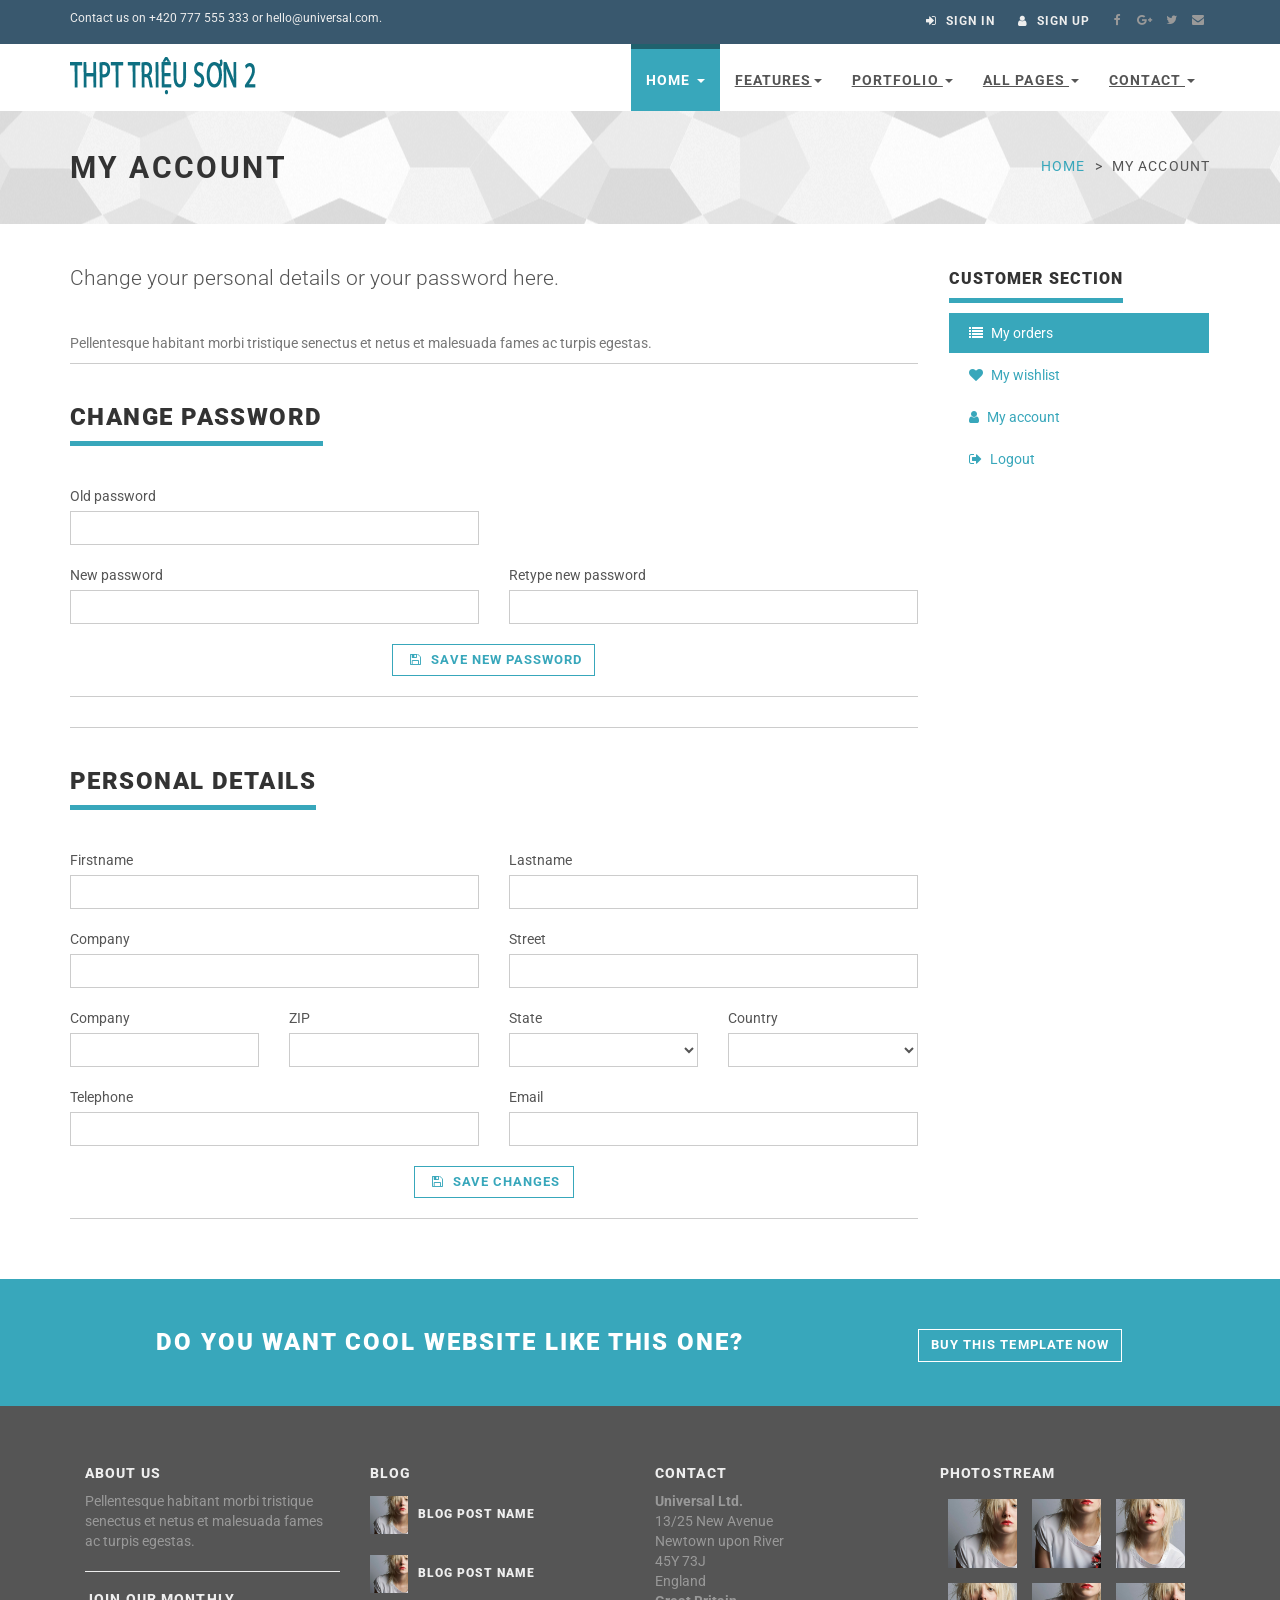
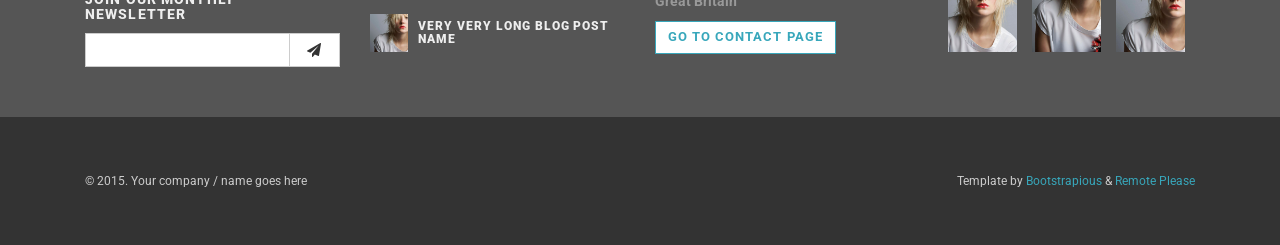
<file: customer-account.html>
<!DOCTYPE html>
<html lang="en">

<head>
    <meta charset="utf-8">
    <meta name="robots" content="all,follow">
    <meta name="googlebot" content="index,follow,snippet,archive">
    <meta name="viewport" content="width=device-width, initial-scale=1">

    <title>Universal - All In 1 Template</title>

    <meta name="keywords" content="">

    <link href='http://fonts.googleapis.com/css?family=Roboto:400,100,100italic,300,300italic,500,700,800' rel='stylesheet' type='text/css'>

    <!-- Bootstrap and Font Awesome css -->
    <link rel="stylesheet" href="http://maxcdn.bootstrapcdn.com/font-awesome/4.3.0/css/font-awesome.min.css">
    <link rel="stylesheet" href="http://maxcdn.bootstrapcdn.com/bootstrap/3.3.2/css/bootstrap.min.css">

    <!-- Css animations  -->
    <link href="css/animate.css" rel="stylesheet">

    <!-- Theme stylesheet, if possible do not edit this stylesheet -->
    <link href="css/style.default.css" rel="stylesheet" id="theme-stylesheet">

    <!-- Custom stylesheet - for your changes -->
    <link href="css/custom.css" rel="stylesheet">

    <!-- Responsivity for older IE -->
    <!--[if lt IE 9]>
        <script src="https://oss.maxcdn.com/html5shiv/3.7.2/html5shiv.min.js"></script>
        <script src="https://oss.maxcdn.com/respond/1.4.2/respond.min.js"></script>
<![endif]-->

    <!-- Favicon and apple touch icons-->
    <link rel="shortcut icon" href="img/favicon.ico" type="image/x-icon" />
    <link rel="apple-touch-icon" href="img/apple-touch-icon.png" />
    <link rel="apple-touch-icon" sizes="57x57" href="img/apple-touch-icon-57x57.png" />
    <link rel="apple-touch-icon" sizes="72x72" href="img/apple-touch-icon-72x72.png" />
    <link rel="apple-touch-icon" sizes="76x76" href="img/apple-touch-icon-76x76.png" />
    <link rel="apple-touch-icon" sizes="114x114" href="img/apple-touch-icon-114x114.png" />
    <link rel="apple-touch-icon" sizes="120x120" href="img/apple-touch-icon-120x120.png" />
    <link rel="apple-touch-icon" sizes="144x144" href="img/apple-touch-icon-144x144.png" />
    <link rel="apple-touch-icon" sizes="152x152" href="img/apple-touch-icon-152x152.png" />
</head>

<body>


    <div id="all">
        <header>

            <!-- *** TOP ***
_________________________________________________________ -->
            <div id="top">
                <div class="container">
                    <div class="row">
                        <div class="col-xs-5 contact">
                            <p class="hidden-sm hidden-xs">Contact us on +420 777 555 333 or hello@universal.com.</p>
                            <p class="hidden-md hidden-lg"><a href="#" data-animate-hover="pulse"><i class="fa fa-phone"></i></a>  <a href="#" data-animate-hover="pulse"><i class="fa fa-envelope"></i></a>
                            </p>
                        </div>
                        <div class="col-xs-7">
                            <div class="social">
                                <a href="#" class="external facebook" data-animate-hover="pulse"><i class="fa fa-facebook"></i></a>
                                <a href="#" class="external gplus" data-animate-hover="pulse"><i class="fa fa-google-plus"></i></a>
                                <a href="#" class="external twitter" data-animate-hover="pulse"><i class="fa fa-twitter"></i></a>
                                <a href="#" class="email" data-animate-hover="pulse"><i class="fa fa-envelope"></i></a>
                            </div>

                            <div class="login">
                                <a href="#" data-toggle="modal" data-target="#login-modal"><i class="fa fa-sign-in"></i> <span class="hidden-xs text-uppercase">Sign in</span></a>
                                <a href="customer-register.html"><i class="fa fa-user"></i> <span class="hidden-xs text-uppercase">Sign up</span></a>
                            </div>

                        </div>
                    </div>
                </div>
            </div>

            <!-- *** TOP END *** -->

            <!-- *** NAVBAR ***
    _________________________________________________________ -->

            <div class="navbar-affixed-top" data-spy="affix" data-offset-top="200">

                <div class="navbar navbar-default yamm" role="navigation" id="navbar">

                    <div class="container">
                        <div class="navbar-header">

                            <a class="navbar-brand home" href="index.html">
                                <img src="img/logo.png" alt="Universal logo" class="hidden-xs hidden-sm">
                                <img src="img/logo-small.png" alt="Universal logo" class="visible-xs visible-sm"><span class="sr-only">Universal - go to homepage</span>
                            </a>
                            <div class="navbar-buttons">
                                <button type="button" class="navbar-toggle btn-template-main" data-toggle="collapse" data-target="#navigation">
                                    <span class="sr-only">Toggle navigation</span>
                                    <i class="fa fa-align-justify"></i>
                                </button>
                            </div>
                        </div>
                        <!--/.navbar-header -->

                        <div class="navbar-collapse collapse" id="navigation">

                            <ul class="nav navbar-nav navbar-right">
                                <li class="dropdown active">
                                    <a href="javascript: void(0)" class="dropdown-toggle" data-toggle="dropdown">Home <b class="caret"></b></a>
                                    <ul class="dropdown-menu">
                                        <li><a href="index.html">Option 1: Default Page</a>
                                        </li>
                                        <li><a href="index2.html">Option 2: Application</a>
                                        </li>
                                        <li><a href="index3.html">Option 3: Startup</a>
                                        </li>
                                        <li><a href="index4.html">Option 4: Agency</a>
                                        </li>
                                        <li><a href="index5.html">Option 5: Portfolio</a>
                                        </li>
                                    </ul>
                                </li>
                                <li class="dropdown use-yamm yamm-fw">
                                    <a href="#" class="dropdown-toggle" data-toggle="dropdown">Features<b class="caret"></b></a>
                                    <ul class="dropdown-menu">
                                        <li>
                                            <div class="yamm-content">
                                                <div class="row">
                                                    <div class="col-sm-6">
                                                        <img src="img/template-easy-customize.png" class="img-responsive hidden-xs" alt="">
                                                    </div>
                                                    <div class="col-sm-3">
                                                        <h5>Shortcodes</h5>
                                                        <ul>
                                                            <li><a href="template-accordions.html">Accordions</a>
                                                            </li>
                                                            <li><a href="template-alerts.html">Alerts</a>
                                                            </li>
                                                            <li><a href="template-buttons.html">Buttons</a>
                                                            </li>
                                                            <li><a href="template-content-boxes.html">Content boxes</a>
                                                            </li>
                                                            <li><a href="template-blocks.html">Horizontal blocks</a>
                                                            </li>
                                                            <li><a href="template-pagination.html">Pagination</a>
                                                            </li>
                                                            <li><a href="template-tabs.html">Tabs</a>
                                                            </li>
                                                            <li><a href="template-typography.html">Typography</a>
                                                            </li>
                                                        </ul>
                                                    </div>
                                                    <div class="col-sm-3">
                                                        <h5>Header variations</h5>
                                                        <ul>
                                                            <li><a href="template-header-default.html">Default sticky header</a>
                                                            </li>
                                                            <li><a href="template-header-nosticky.html">No sticky header</a>
                                                            </li>
                                                            <li><a href="template-header-light.html">Light header</a>
                                                            </li>
                                                        </ul>
                                                    </div>
                                                </div>
                                            </div>
                                        </li>
                                    </ul>
                                </li>
                                <li class="dropdown use-yamm yamm-fw">
                                    <a href="#" class="dropdown-toggle" data-toggle="dropdown">Portfolio <b class="caret"></b></a>
                                    <ul class="dropdown-menu">
                                        <li>
                                            <div class="yamm-content">
                                                <div class="row">
                                                    <div class="col-sm-6">
                                                        <img src="img/template-homepage.png" class="img-responsive hidden-xs" alt="">
                                                    </div>
                                                    <div class="col-sm-3">
                                                        <h5>Portfolio</h5>
                                                        <ul>
                                                            <li><a href="portfolio-2.html">2 columns</a>
                                                            </li>
                                                            <li><a href="portfolio-no-space-2.html">2 columns with negative space</a>
                                                            </li>
                                                            <li><a href="portfolio-3.html">3 columns</a>
                                                            </li>
                                                            <li><a href="portfolio-no-space-3.html">3 columns with negative space</a>
                                                            </li>
                                                            <li><a href="portfolio-4.html">4 columns</a>
                                                            </li>
                                                            <li><a href="portfolio-no-space-4.html">4 columns with negative space</a>
                                                            </li>
                                                            <li><a href="portfolio-detail.html">Portfolio - detail</a>
                                                            </li>
                                                            <li><a href="portfolio-detail-2.html">Portfolio - detail 2</a>
                                                            </li>
                                                        </ul>
                                                    </div>
                                                    <div class="col-sm-3">
                                                        <h5>About</h5>
                                                        <ul>
                                                            <li><a href="about.html">About us</a>
                                                            </li>
                                                            <li><a href="team.html">Our team</a>
                                                            </li>
                                                            <li><a href="team-member.html">Team member</a>
                                                            </li>
                                                            <li><a href="services.html">Services</a>
                                                            </li>
                                                        </ul>
                                                        <h5>Marketing</h5>
                                                        <ul>
                                                            <li><a href="packages.html">Packages</a>
                                                            </li>
                                                        </ul>
                                                    </div>
                                                </div>
                                            </div>
                                        </li>
                                    </ul>
                                </li>
                                <!-- ========== FULL WIDTH MEGAMENU ================== -->
                                <li class="dropdown use-yamm yamm-fw">
                                    <a href="#" class="dropdown-toggle" data-toggle="dropdown" data-hover="dropdown" data-delay="200">All Pages <b class="caret"></b></a>
                                    <ul class="dropdown-menu">
                                        <li>
                                            <div class="yamm-content">
                                                <div class="row">
                                                    <div class="col-sm-3">
                                                        <h5>Home</h5>
                                                        <ul>
                                                            <li><a href="index.html">Option 1: Default Page</a>
                                                            </li>
                                                            <li><a href="index2.html">Option 2: Application</a>
                                                            </li>
                                                            <li><a href="index3.html">Option 3: Startup</a>
                                                            </li>
                                                            <li><a href="index4.html">Option 4: Agency</a>
                                                            </li>
                                                            <li><a href="index5.html">Option 5: Portfolio</a>
                                                            </li>
                                                        </ul>
                                                        <h5>About</h5>
                                                        <ul>
                                                            <li><a href="about.html">About us</a>
                                                            </li>
                                                            <li><a href="team.html">Our team</a>
                                                            </li>
                                                            <li><a href="team-member.html">Team member</a>
                                                            </li>
                                                            <li><a href="services.html">Services</a>
                                                            </li>
                                                        </ul>
                                                        <h5>Marketing</h5>
                                                        <ul>
                                                            <li><a href="packages.html">Packages</a>
                                                            </li>
                                                        </ul>
                                                    </div>
                                                    <div class="col-sm-3">
                                                        <h5>Portfolio</h5>
                                                        <ul>
                                                            <li><a href="portfolio-2.html">2 columns</a>
                                                            </li>
                                                            <li><a href="portfolio-no-space-2.html">2 columns with negative space</a>
                                                            </li>
                                                            <li><a href="portfolio-3.html">3 columns</a>
                                                            </li>
                                                            <li><a href="portfolio-no-space-3.html">3 columns with negative space</a>
                                                            </li>
                                                            <li><a href="portfolio-4.html">4 columns</a>
                                                            </li>
                                                            <li><a href="portfolio-no-space-4.html">4 columns with negative space</a>
                                                            </li>
                                                            <li><a href="portfolio-detail.html">Portfolio - detail</a>
                                                            </li>
                                                            <li><a href="portfolio-detail-2.html">Portfolio - detail 2</a>
                                                            </li>
                                                        </ul>
                                                        <h5>User pages</h5>
                                                        <ul>
                                                            <li><a href="customer-register.html">Register / login</a>
                                                            </li>
                                                            <li><a href="customer-orders.html">Orders history</a>
                                                            </li>
                                                            <li><a href="customer-order.html">Order history detail</a>
                                                            </li>
                                                            <li><a href="customer-wishlist.html">Wishlist</a>
                                                            </li>
                                                            <li><a href="customer-account.html">Customer account / change password</a>
                                                            </li>
                                                        </ul>
                                                    </div>
                                                    <div class="col-sm-3">
                                                        <h5>Shop</h5>
                                                        <ul>
                                                            <li><a href="shop-category.html">Category - sidebar right</a>
                                                            </li>
                                                            <li><a href="shop-category-left.html">Category - sidebar left</a>
                                                            </li>
                                                            <li><a href="shop-category-full.html">Category - full width</a>
                                                            </li>
                                                            <li><a href="shop-detail.html">Product detail</a>
                                                            </li>
                                                        </ul>
                                                        <h5>Shop - order process</h5>
                                                        <ul>
                                                            <li><a href="shop-basket.html">Shopping cart</a>
                                                            </li>
                                                            <li><a href="shop-checkout1.html">Checkout - step 1</a>
                                                            </li>
                                                            <li><a href="shop-checkout2.html">Checkout - step 2</a>
                                                            </li>
                                                            <li><a href="shop-checkout3.html">Checkout - step 3</a>
                                                            </li>
                                                            <li><a href="shop-checkout4.html">Checkout - step 4</a>
                                                            </li>
                                                        </ul>
                                                    </div>
                                                    <div class="col-sm-3">
                                                        <h5>Contact</h5>
                                                        <ul>
                                                            <li><a href="contact.html">Contact</a>
                                                            </li>
                                                            <li><a href="contact2.html">Contact - version 2</a>
                                                            </li>
                                                            <li><a href="contact3.html">Contact - version 3</a>
                                                            </li>
                                                        </ul>
                                                        <h5>Pages</h5>
                                                        <ul>
                                                            <li><a href="text.html">Text page</a>
                                                            </li>
                                                            <li><a href="text-left.html">Text page - left sidebar</a>
                                                            </li>
                                                            <li><a href="text-full.html">Text page - full width</a>
                                                            </li>
                                                            <li><a href="faq.html">FAQ</a>
                                                            </li>
                                                            <li><a href="404.html">404 page</a>
                                                            </li>
                                                        </ul>
                                                        <h5>Blog</h5>
                                                        <ul>
                                                            <li><a href="blog.html">Blog listing big</a>
                                                            </li>
                                                            <li><a href="blog-medium.html">Blog listing medium</a>
                                                            </li>
                                                            <li><a href="blog-small.html">Blog listing small</a>
                                                            </li>
                                                            <li><a href="blog-post.html">Blog Post</a>
                                                            </li>
                                                        </ul>
                                                    </div>
                                                </div>
                                            </div>
                                            <!-- /.yamm-content -->
                                        </li>
                                    </ul>
                                </li>
                                <!-- ========== FULL WIDTH MEGAMENU END ================== -->

                                <li class="dropdown">
                                    <a href="javascript: void(0)" class="dropdown-toggle" data-toggle="dropdown">Contact <b class="caret"></b></a>
                                    <ul class="dropdown-menu">
                                        <li><a href="contact.html">Contact option 1</a>
                                        </li>
                                        <li><a href="contact2.html">Contact option 2</a>
                                        </li>
                                        <li><a href="contact3.html">Contact option 3</a>
                                        </li>

                                    </ul>
                                </li>
                            </ul>

                        </div>
                        <!--/.nav-collapse -->



                        <div class="collapse clearfix" id="search">

                            <form class="navbar-form" role="search">
                                <div class="input-group">
                                    <input type="text" class="form-control" placeholder="Search">
                                    <span class="input-group-btn">

                    <button type="submit" class="btn btn-template-main"><i class="fa fa-search"></i></button>

                </span>
                                </div>
                            </form>

                        </div>
                        <!--/.nav-collapse -->

                    </div>


                </div>
                <!-- /#navbar -->

            </div>

            <!-- *** NAVBAR END *** -->

        </header>

        <!-- *** LOGIN MODAL ***
_________________________________________________________ -->

        <div class="modal fade" id="login-modal" tabindex="-1" role="dialog" aria-labelledby="Login" aria-hidden="true">
            <div class="modal-dialog modal-sm">

                <div class="modal-content">
                    <div class="modal-header">
                        <button type="button" class="close" data-dismiss="modal" aria-hidden="true">&times;</button>
                        <h4 class="modal-title" id="Login">Customer login</h4>
                    </div>
                    <div class="modal-body">
                        <form action="customer-orders.html" method="post">
                            <div class="form-group">
                                <input type="text" class="form-control" id="email_modal" placeholder="email">
                            </div>
                            <div class="form-group">
                                <input type="password" class="form-control" id="password_modal" placeholder="password">
                            </div>

                            <p class="text-center">
                                <button class="btn btn-template-main"><i class="fa fa-sign-in"></i> Log in</button>
                            </p>

                        </form>

                        <p class="text-center text-muted">Not registered yet?</p>
                        <p class="text-center text-muted"><a href="customer-register.html"><strong>Register now</strong></a>! It is easy and done in 1&nbsp;minute and gives you access to special discounts and much more!</p>

                    </div>
                </div>
            </div>
        </div>

        <!-- *** LOGIN MODAL END *** -->

        <div id="heading-breadcrumbs">
            <div class="container">
                <div class="row">
                    <div class="col-md-7">
                        <h1>My account</h1>
                    </div>
                    <div class="col-md-5">
                        <ul class="breadcrumb">

                            <li><a href="index.html">Home</a>
                            </li>
                            <li>My account</li>
                        </ul>
                    </div>
                </div>
            </div>
        </div>

        <div id="content" class="clearfix">

            <div class="container">

                <div class="row">

                    <!-- *** LEFT COLUMN ***
			 _________________________________________________________ -->

                    <div class="col-md-9 clearfix" id="customer-account">

                        <p class="lead">Change your personal details or your password here.</p>
                        <p class="text-muted">Pellentesque habitant morbi tristique senectus et netus et malesuada fames ac turpis egestas.</p>

                        <div class="box">

                            <div class="heading">
                                <h3 class="text-uppercase">Change password</h3>
                            </div>

                            <form>
                                <div class="row">
                                    <div class="col-sm-6">
                                        <div class="form-group">
                                            <label for="password_old">Old password</label>
                                            <input type="password" class="form-control" id="password_old">
                                        </div>
                                    </div>
                                </div>
                                <div class="row">
                                    <div class="col-sm-6">
                                        <div class="form-group">
                                            <label for="password_1">New password</label>
                                            <input type="password" class="form-control" id="password_1">
                                        </div>
                                    </div>
                                    <div class="col-sm-6">
                                        <div class="form-group">
                                            <label for="password_2">Retype new password</label>
                                            <input type="password" class="form-control" id="password_2">
                                        </div>
                                    </div>
                                </div>
                                <!-- /.row -->

                                <div class="text-center">
                                    <button type="submit" class="btn btn-template-main"><i class="fa fa-save"></i> Save new password</button>
                                </div>
                            </form>

                        </div>
                        <!-- /.box -->


                        <div class="box clearfix">
                            <div class="heading">
                                <h3 class="text-uppercase">Personal details</h3>
                            </div>

                            <form>
                                <div class="row">
                                    <div class="col-sm-6">
                                        <div class="form-group">
                                            <label for="firstname">Firstname</label>
                                            <input type="text" class="form-control" id="firstname">
                                        </div>
                                    </div>
                                    <div class="col-sm-6">
                                        <div class="form-group">
                                            <label for="lastname">Lastname</label>
                                            <input type="text" class="form-control" id="lastname">
                                        </div>
                                    </div>
                                </div>
                                <!-- /.row -->

                                <div class="row">
                                    <div class="col-sm-6">
                                        <div class="form-group">
                                            <label for="company">Company</label>
                                            <input type="text" class="form-control" id="company">
                                        </div>
                                    </div>
                                    <div class="col-sm-6">
                                        <div class="form-group">
                                            <label for="street">Street</label>
                                            <input type="text" class="form-control" id="street">
                                        </div>
                                    </div>
                                </div>
                                <!-- /.row -->

                                <div class="row">
                                    <div class="col-sm-6 col-md-3">
                                        <div class="form-group">
                                            <label for="city">Company</label>
                                            <input type="text" class="form-control" id="city">
                                        </div>
                                    </div>
                                    <div class="col-sm-6 col-md-3">
                                        <div class="form-group">
                                            <label for="zip">ZIP</label>
                                            <input type="text" class="form-control" id="zip">
                                        </div>
                                    </div>
                                    <div class="col-sm-6 col-md-3">
                                        <div class="form-group">
                                            <label for="state">State</label>
                                            <select class="form-control" id="state"></select>
                                        </div>
                                    </div>
                                    <div class="col-sm-6 col-md-3">
                                        <div class="form-group">
                                            <label for="country">Country</label>
                                            <select class="form-control" id="country"></select>
                                        </div>
                                    </div>

                                    <div class="col-sm-6">
                                        <div class="form-group">
                                            <label for="phone">Telephone</label>
                                            <input type="text" class="form-control" id="phone">
                                        </div>
                                    </div>
                                    <div class="col-sm-6">
                                        <div class="form-group">
                                            <label for="email_account">Email</label>
                                            <input type="text" class="form-control" id="email_account">
                                        </div>
                                    </div>
                                    <div class="col-sm-12 text-center">
                                        <button type="submit" class="btn btn-template-main"><i class="fa fa-save"></i> Save changes</button>

                                    </div>

                                </div>

                            </form>

                        </div>

                    </div>
                    <!-- /.col-md-9 -->

                    <!-- *** LEFT COLUMN END *** -->

                    <!-- *** RIGHT COLUMN ***
			 _________________________________________________________ -->

                    <div class="col-md-3">
                        <!-- *** CUSTOMER MENU ***
 _________________________________________________________ -->
                        <div class="panel panel-default sidebar-menu">

                            <div class="panel-heading">
                                <h3 class="panel-title">Customer section</h3>
                            </div>

                            <div class="panel-body">

                                <ul class="nav nav-pills nav-stacked">
                                    <li class="active">
                                        <a href="customer-orders.html"><i class="fa fa-list"></i> My orders</a>
                                    </li>
                                    <li>
                                        <a href="customer-wishlist.html"><i class="fa fa-heart"></i> My wishlist</a>
                                    </li>
                                    <li>
                                        <a href="customer-account.html"><i class="fa fa-user"></i> My account</a>
                                    </li>
                                    <li>
                                        <a href="index.html"><i class="fa fa-sign-out"></i> Logout</a>
                                    </li>
                                </ul>
                            </div>

                        </div>
                        <!-- /.col-md-3 -->

                        <!-- *** CUSTOMER MENU END *** -->
                    </div>

                    <!-- *** RIGHT COLUMN END *** -->

                </div>
                <!-- /.row -->

            </div>
            <!-- /.container -->
        </div>
        <!-- /#content -->


        <!-- *** GET IT ***
_________________________________________________________ -->

        <div id="get-it">
            <div class="container">
                <div class="col-md-8 col-sm-12">
                    <h3>Do you want cool website like this one?</h3>
                </div>
                <div class="col-md-4 col-sm-12">
                    <a href="#" class="btn btn-template-transparent-primary">Buy this template now</a>
                </div>
            </div>
        </div>


        <!-- *** GET IT END *** -->


        <!-- *** FOOTER ***
_________________________________________________________ -->

        <footer id="footer">
            <div class="container">
                <div class="col-md-3 col-sm-6">
                    <h4>About us</h4>

                    <p>Pellentesque habitant morbi tristique senectus et netus et malesuada fames ac turpis egestas.</p>

                    <hr>

                    <h4>Join our monthly newsletter</h4>

                    <form>
                        <div class="input-group">

                            <input type="text" class="form-control">

                            <span class="input-group-btn">

                        <button class="btn btn-default" type="button"><i class="fa fa-send"></i></button>

                    </span>

                        </div>
                        <!-- /input-group -->
                    </form>

                    <hr class="hidden-md hidden-lg hidden-sm">

                </div>
                <!-- /.col-md-3 -->

                <div class="col-md-3 col-sm-6">

                    <h4>Blog</h4>

                    <div class="blog-entries">
                        <div class="item same-height-row clearfix">
                            <div class="image same-height-always">
                                <a href="#">
                                    <img class="img-responsive" src="img/detailsquare.jpg" alt="">
                                </a>
                            </div>
                            <div class="name same-height-always">
                                <h5><a href="#">Blog post name</a></h5>
                            </div>
                        </div>

                        <div class="item same-height-row clearfix">
                            <div class="image same-height-always">
                                <a href="#">
                                    <img class="img-responsive" src="img/detailsquare.jpg" alt="">
                                </a>
                            </div>
                            <div class="name same-height-always">
                                <h5><a href="#">Blog post name</a></h5>
                            </div>
                        </div>

                        <div class="item same-height-row clearfix">
                            <div class="image same-height-always">
                                <a href="#">
                                    <img class="img-responsive" src="img/detailsquare.jpg" alt="">
                                </a>
                            </div>
                            <div class="name same-height-always">
                                <h5><a href="#">Very very long blog post name</a></h5>
                            </div>
                        </div>
                    </div>

                    <hr class="hidden-md hidden-lg">

                </div>
                <!-- /.col-md-3 -->

                <div class="col-md-3 col-sm-6">

                    <h4>Contact</h4>

                    <p><strong>Universal Ltd.</strong>
                        <br>13/25 New Avenue
                        <br>Newtown upon River
                        <br>45Y 73J
                        <br>England
                        <br>
                        <strong>Great Britain</strong>
                    </p>

                    <a href="contact.html" class="btn btn-small btn-template-main">Go to contact page</a>

                    <hr class="hidden-md hidden-lg hidden-sm">

                </div>
                <!-- /.col-md-3 -->



                <div class="col-md-3 col-sm-6">

                    <h4>Photostream</h4>

                    <div class="photostream">
                        <div>
                            <a href="#">
                                <img src="img/detailsquare.jpg" class="img-responsive" alt="#">
                            </a>
                        </div>
                        <div>
                            <a href="#">
                                <img src="img/detailsquare2.jpg" class="img-responsive" alt="#">
                            </a>
                        </div>
                        <div>
                            <a href="#">
                                <img src="img/detailsquare3.jpg" class="img-responsive" alt="#">
                            </a>
                        </div>
                        <div>
                            <a href="#">
                                <img src="img/detailsquare3.jpg" class="img-responsive" alt="#">
                            </a>
                        </div>
                        <div>
                            <a href="#">
                                <img src="img/detailsquare2.jpg" class="img-responsive" alt="#">
                            </a>
                        </div>
                        <div>
                            <a href="#">
                                <img src="img/detailsquare.jpg" class="img-responsive" alt="#">
                            </a>
                        </div>
                    </div>

                </div>
                <!-- /.col-md-3 -->
            </div>
            <!-- /.container -->
        </footer>
        <!-- /#footer -->

        <!-- *** FOOTER END *** -->

        <!-- *** COPYRIGHT ***
_________________________________________________________ -->

        <div id="copyright">
            <div class="container">
                <div class="col-md-12">
                    <p class="pull-left">&copy; 2015. Your company / name goes here</p>
                    <p class="pull-right">Template by <a href="https://bootstrapious.com">Bootstrapious</a> & <a href="https://remoteplease.com">Remote Please</a>
                         <!-- Not removing these links is part of the license conditions of the template. Thanks for understanding :) If you want to use the template without the attribution links, you can do so after supporting further themes development at https://bootstrapious.com/donate  -->
                    </p>

                </div>
            </div>
        </div>
        <!-- /#copyright -->

        <!-- *** COPYRIGHT END *** -->



    </div>
    <!-- /#all -->


    <!-- #### JAVASCRIPT FILES ### -->

    <script src="http://ajax.googleapis.com/ajax/libs/jquery/1.11.0/jquery.min.js"></script>
    <script>
        window.jQuery || document.write('<script src="js/jquery-1.11.0.min.js"><\/script>')
    </script>
    <script src="http://maxcdn.bootstrapcdn.com/bootstrap/3.3.2/js/bootstrap.min.js"></script>

    <script src="js/jquery.cookie.js"></script>
    <script src="js/waypoints.min.js"></script>
    <script src="js/jquery.counterup.min.js"></script>
    <script src="js/jquery.parallax-1.1.3.js"></script>
    <script src="js/front.js"></script>

    



</body>

</html>
</file>
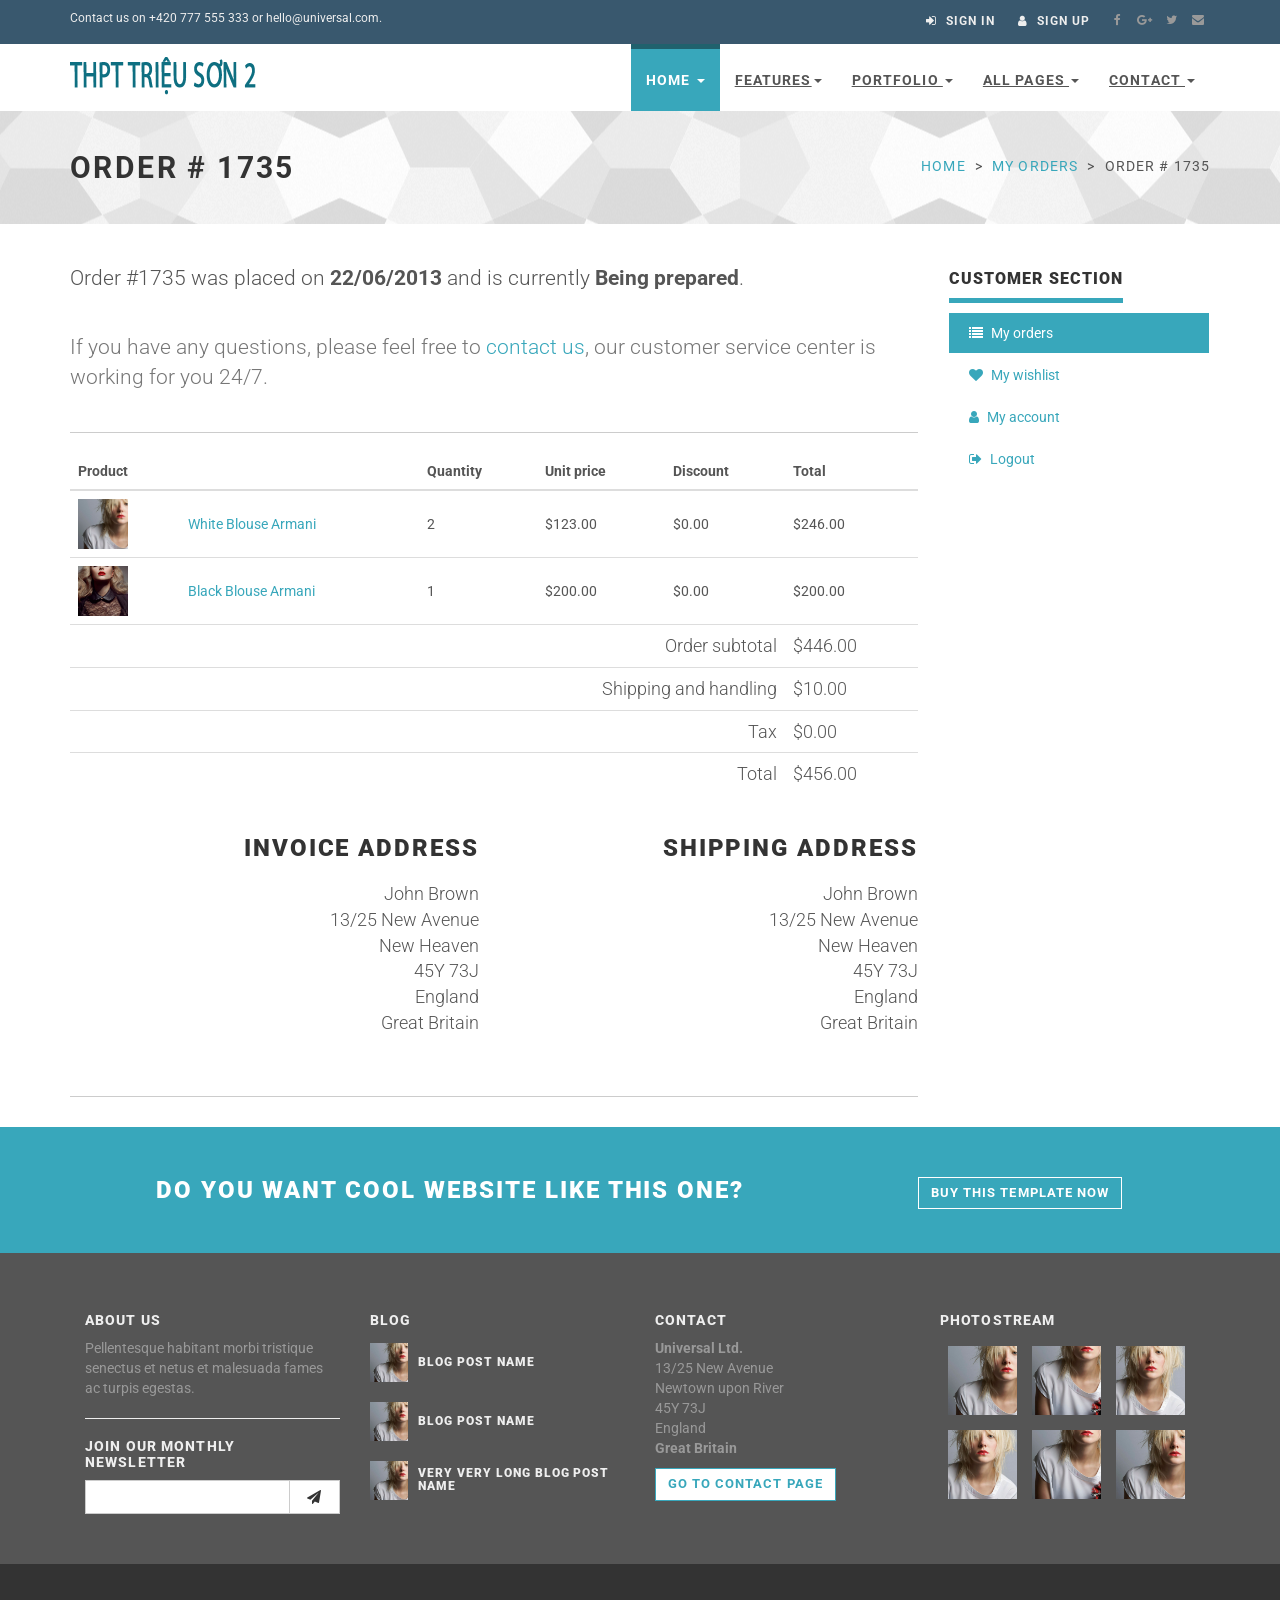
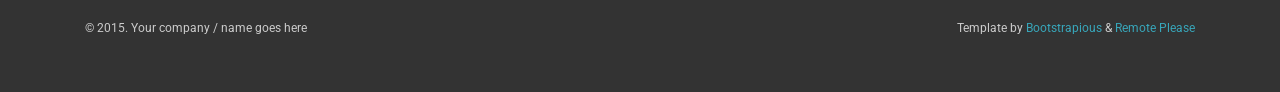
<file: customer-order.html>
<!DOCTYPE html>
<html lang="en">

<head>
    <meta charset="utf-8">
    <meta name="robots" content="all,follow">
    <meta name="googlebot" content="index,follow,snippet,archive">
    <meta name="viewport" content="width=device-width, initial-scale=1">

    <title>Universal - All In 1 Template</title>

    <meta name="keywords" content="">

    <link href='http://fonts.googleapis.com/css?family=Roboto:400,100,100italic,300,300italic,500,700,800' rel='stylesheet' type='text/css'>

    <!-- Bootstrap and Font Awesome css -->
    <link rel="stylesheet" href="http://maxcdn.bootstrapcdn.com/font-awesome/4.3.0/css/font-awesome.min.css">
    <link rel="stylesheet" href="http://maxcdn.bootstrapcdn.com/bootstrap/3.3.2/css/bootstrap.min.css">

    <!-- Css animations  -->
    <link href="css/animate.css" rel="stylesheet">

    <!-- Theme stylesheet, if possible do not edit this stylesheet -->
    <link href="css/style.default.css" rel="stylesheet" id="theme-stylesheet">

    <!-- Custom stylesheet - for your changes -->
    <link href="css/custom.css" rel="stylesheet">

    <!-- Responsivity for older IE -->
    <!--[if lt IE 9]>
        <script src="https://oss.maxcdn.com/html5shiv/3.7.2/html5shiv.min.js"></script>
        <script src="https://oss.maxcdn.com/respond/1.4.2/respond.min.js"></script>
<![endif]-->

    <!-- Favicon and apple touch icons-->
    <link rel="shortcut icon" href="img/favicon.ico" type="image/x-icon" />
    <link rel="apple-touch-icon" href="img/apple-touch-icon.png" />
    <link rel="apple-touch-icon" sizes="57x57" href="img/apple-touch-icon-57x57.png" />
    <link rel="apple-touch-icon" sizes="72x72" href="img/apple-touch-icon-72x72.png" />
    <link rel="apple-touch-icon" sizes="76x76" href="img/apple-touch-icon-76x76.png" />
    <link rel="apple-touch-icon" sizes="114x114" href="img/apple-touch-icon-114x114.png" />
    <link rel="apple-touch-icon" sizes="120x120" href="img/apple-touch-icon-120x120.png" />
    <link rel="apple-touch-icon" sizes="144x144" href="img/apple-touch-icon-144x144.png" />
    <link rel="apple-touch-icon" sizes="152x152" href="img/apple-touch-icon-152x152.png" />
</head>

<body>


    <div id="all">
        <header>

            <!-- *** TOP ***
_________________________________________________________ -->
            <div id="top">
                <div class="container">
                    <div class="row">
                        <div class="col-xs-5 contact">
                            <p class="hidden-sm hidden-xs">Contact us on +420 777 555 333 or hello@universal.com.</p>
                            <p class="hidden-md hidden-lg"><a href="#" data-animate-hover="pulse"><i class="fa fa-phone"></i></a>  <a href="#" data-animate-hover="pulse"><i class="fa fa-envelope"></i></a>
                            </p>
                        </div>
                        <div class="col-xs-7">
                            <div class="social">
                                <a href="#" class="external facebook" data-animate-hover="pulse"><i class="fa fa-facebook"></i></a>
                                <a href="#" class="external gplus" data-animate-hover="pulse"><i class="fa fa-google-plus"></i></a>
                                <a href="#" class="external twitter" data-animate-hover="pulse"><i class="fa fa-twitter"></i></a>
                                <a href="#" class="email" data-animate-hover="pulse"><i class="fa fa-envelope"></i></a>
                            </div>

                            <div class="login">
                                <a href="#" data-toggle="modal" data-target="#login-modal"><i class="fa fa-sign-in"></i> <span class="hidden-xs text-uppercase">Sign in</span></a>
                                <a href="customer-register.html"><i class="fa fa-user"></i> <span class="hidden-xs text-uppercase">Sign up</span></a>
                            </div>

                        </div>
                    </div>
                </div>
            </div>

            <!-- *** TOP END *** -->

            <!-- *** NAVBAR ***
    _________________________________________________________ -->

            <div class="navbar-affixed-top" data-spy="affix" data-offset-top="200">

                <div class="navbar navbar-default yamm" role="navigation" id="navbar">

                    <div class="container">
                        <div class="navbar-header">

                            <a class="navbar-brand home" href="index.html">
                                <img src="img/logo.png" alt="Universal logo" class="hidden-xs hidden-sm">
                                <img src="img/logo-small.png" alt="Universal logo" class="visible-xs visible-sm"><span class="sr-only">Universal - go to homepage</span>
                            </a>
                            <div class="navbar-buttons">
                                <button type="button" class="navbar-toggle btn-template-main" data-toggle="collapse" data-target="#navigation">
                                    <span class="sr-only">Toggle navigation</span>
                                    <i class="fa fa-align-justify"></i>
                                </button>
                            </div>
                        </div>
                        <!--/.navbar-header -->

                        <div class="navbar-collapse collapse" id="navigation">

                            <ul class="nav navbar-nav navbar-right">
                                <li class="dropdown active">
                                    <a href="javascript: void(0)" class="dropdown-toggle" data-toggle="dropdown">Home <b class="caret"></b></a>
                                    <ul class="dropdown-menu">
                                        <li><a href="index.html">Option 1: Default Page</a>
                                        </li>
                                        <li><a href="index2.html">Option 2: Application</a>
                                        </li>
                                        <li><a href="index3.html">Option 3: Startup</a>
                                        </li>
                                        <li><a href="index4.html">Option 4: Agency</a>
                                        </li>
                                        <li><a href="index5.html">Option 5: Portfolio</a>
                                        </li>
                                    </ul>
                                </li>
                                <li class="dropdown use-yamm yamm-fw">
                                    <a href="#" class="dropdown-toggle" data-toggle="dropdown">Features<b class="caret"></b></a>
                                    <ul class="dropdown-menu">
                                        <li>
                                            <div class="yamm-content">
                                                <div class="row">
                                                    <div class="col-sm-6">
                                                        <img src="img/template-easy-customize.png" class="img-responsive hidden-xs" alt="">
                                                    </div>
                                                    <div class="col-sm-3">
                                                        <h5>Shortcodes</h5>
                                                        <ul>
                                                            <li><a href="template-accordions.html">Accordions</a>
                                                            </li>
                                                            <li><a href="template-alerts.html">Alerts</a>
                                                            </li>
                                                            <li><a href="template-buttons.html">Buttons</a>
                                                            </li>
                                                            <li><a href="template-content-boxes.html">Content boxes</a>
                                                            </li>
                                                            <li><a href="template-blocks.html">Horizontal blocks</a>
                                                            </li>
                                                            <li><a href="template-pagination.html">Pagination</a>
                                                            </li>
                                                            <li><a href="template-tabs.html">Tabs</a>
                                                            </li>
                                                            <li><a href="template-typography.html">Typography</a>
                                                            </li>
                                                        </ul>
                                                    </div>
                                                    <div class="col-sm-3">
                                                        <h5>Header variations</h5>
                                                        <ul>
                                                            <li><a href="template-header-default.html">Default sticky header</a>
                                                            </li>
                                                            <li><a href="template-header-nosticky.html">No sticky header</a>
                                                            </li>
                                                            <li><a href="template-header-light.html">Light header</a>
                                                            </li>
                                                        </ul>
                                                    </div>
                                                </div>
                                            </div>
                                        </li>
                                    </ul>
                                </li>
                                <li class="dropdown use-yamm yamm-fw">
                                    <a href="#" class="dropdown-toggle" data-toggle="dropdown">Portfolio <b class="caret"></b></a>
                                    <ul class="dropdown-menu">
                                        <li>
                                            <div class="yamm-content">
                                                <div class="row">
                                                    <div class="col-sm-6">
                                                        <img src="img/template-homepage.png" class="img-responsive hidden-xs" alt="">
                                                    </div>
                                                    <div class="col-sm-3">
                                                        <h5>Portfolio</h5>
                                                        <ul>
                                                            <li><a href="portfolio-2.html">2 columns</a>
                                                            </li>
                                                            <li><a href="portfolio-no-space-2.html">2 columns with negative space</a>
                                                            </li>
                                                            <li><a href="portfolio-3.html">3 columns</a>
                                                            </li>
                                                            <li><a href="portfolio-no-space-3.html">3 columns with negative space</a>
                                                            </li>
                                                            <li><a href="portfolio-4.html">4 columns</a>
                                                            </li>
                                                            <li><a href="portfolio-no-space-4.html">4 columns with negative space</a>
                                                            </li>
                                                            <li><a href="portfolio-detail.html">Portfolio - detail</a>
                                                            </li>
                                                            <li><a href="portfolio-detail-2.html">Portfolio - detail 2</a>
                                                            </li>
                                                        </ul>
                                                    </div>
                                                    <div class="col-sm-3">
                                                        <h5>About</h5>
                                                        <ul>
                                                            <li><a href="about.html">About us</a>
                                                            </li>
                                                            <li><a href="team.html">Our team</a>
                                                            </li>
                                                            <li><a href="team-member.html">Team member</a>
                                                            </li>
                                                            <li><a href="services.html">Services</a>
                                                            </li>
                                                        </ul>
                                                        <h5>Marketing</h5>
                                                        <ul>
                                                            <li><a href="packages.html">Packages</a>
                                                            </li>
                                                        </ul>
                                                    </div>
                                                </div>
                                            </div>
                                        </li>
                                    </ul>
                                </li>
                                <!-- ========== FULL WIDTH MEGAMENU ================== -->
                                <li class="dropdown use-yamm yamm-fw">
                                    <a href="#" class="dropdown-toggle" data-toggle="dropdown" data-hover="dropdown" data-delay="200">All Pages <b class="caret"></b></a>
                                    <ul class="dropdown-menu">
                                        <li>
                                            <div class="yamm-content">
                                                <div class="row">
                                                    <div class="col-sm-3">
                                                        <h5>Home</h5>
                                                        <ul>
                                                            <li><a href="index.html">Option 1: Default Page</a>
                                                            </li>
                                                            <li><a href="index2.html">Option 2: Application</a>
                                                            </li>
                                                            <li><a href="index3.html">Option 3: Startup</a>
                                                            </li>
                                                            <li><a href="index4.html">Option 4: Agency</a>
                                                            </li>
                                                            <li><a href="index5.html">Option 5: Portfolio</a>
                                                            </li>
                                                        </ul>
                                                        <h5>About</h5>
                                                        <ul>
                                                            <li><a href="about.html">About us</a>
                                                            </li>
                                                            <li><a href="team.html">Our team</a>
                                                            </li>
                                                            <li><a href="team-member.html">Team member</a>
                                                            </li>
                                                            <li><a href="services.html">Services</a>
                                                            </li>
                                                        </ul>
                                                        <h5>Marketing</h5>
                                                        <ul>
                                                            <li><a href="packages.html">Packages</a>
                                                            </li>
                                                        </ul>
                                                    </div>
                                                    <div class="col-sm-3">
                                                        <h5>Portfolio</h5>
                                                        <ul>
                                                            <li><a href="portfolio-2.html">2 columns</a>
                                                            </li>
                                                            <li><a href="portfolio-no-space-2.html">2 columns with negative space</a>
                                                            </li>
                                                            <li><a href="portfolio-3.html">3 columns</a>
                                                            </li>
                                                            <li><a href="portfolio-no-space-3.html">3 columns with negative space</a>
                                                            </li>
                                                            <li><a href="portfolio-4.html">4 columns</a>
                                                            </li>
                                                            <li><a href="portfolio-no-space-4.html">4 columns with negative space</a>
                                                            </li>
                                                            <li><a href="portfolio-detail.html">Portfolio - detail</a>
                                                            </li>
                                                            <li><a href="portfolio-detail-2.html">Portfolio - detail 2</a>
                                                            </li>
                                                        </ul>
                                                        <h5>User pages</h5>
                                                        <ul>
                                                            <li><a href="customer-register.html">Register / login</a>
                                                            </li>
                                                            <li><a href="customer-orders.html">Orders history</a>
                                                            </li>
                                                            <li><a href="customer-order.html">Order history detail</a>
                                                            </li>
                                                            <li><a href="customer-wishlist.html">Wishlist</a>
                                                            </li>
                                                            <li><a href="customer-account.html">Customer account / change password</a>
                                                            </li>
                                                        </ul>
                                                    </div>
                                                    <div class="col-sm-3">
                                                        <h5>Shop</h5>
                                                        <ul>
                                                            <li><a href="shop-category.html">Category - sidebar right</a>
                                                            </li>
                                                            <li><a href="shop-category-left.html">Category - sidebar left</a>
                                                            </li>
                                                            <li><a href="shop-category-full.html">Category - full width</a>
                                                            </li>
                                                            <li><a href="shop-detail.html">Product detail</a>
                                                            </li>
                                                        </ul>
                                                        <h5>Shop - order process</h5>
                                                        <ul>
                                                            <li><a href="shop-basket.html">Shopping cart</a>
                                                            </li>
                                                            <li><a href="shop-checkout1.html">Checkout - step 1</a>
                                                            </li>
                                                            <li><a href="shop-checkout2.html">Checkout - step 2</a>
                                                            </li>
                                                            <li><a href="shop-checkout3.html">Checkout - step 3</a>
                                                            </li>
                                                            <li><a href="shop-checkout4.html">Checkout - step 4</a>
                                                            </li>
                                                        </ul>
                                                    </div>
                                                    <div class="col-sm-3">
                                                        <h5>Contact</h5>
                                                        <ul>
                                                            <li><a href="contact.html">Contact</a>
                                                            </li>
                                                            <li><a href="contact2.html">Contact - version 2</a>
                                                            </li>
                                                            <li><a href="contact3.html">Contact - version 3</a>
                                                            </li>
                                                        </ul>
                                                        <h5>Pages</h5>
                                                        <ul>
                                                            <li><a href="text.html">Text page</a>
                                                            </li>
                                                            <li><a href="text-left.html">Text page - left sidebar</a>
                                                            </li>
                                                            <li><a href="text-full.html">Text page - full width</a>
                                                            </li>
                                                            <li><a href="faq.html">FAQ</a>
                                                            </li>
                                                            <li><a href="404.html">404 page</a>
                                                            </li>
                                                        </ul>
                                                        <h5>Blog</h5>
                                                        <ul>
                                                            <li><a href="blog.html">Blog listing big</a>
                                                            </li>
                                                            <li><a href="blog-medium.html">Blog listing medium</a>
                                                            </li>
                                                            <li><a href="blog-small.html">Blog listing small</a>
                                                            </li>
                                                            <li><a href="blog-post.html">Blog Post</a>
                                                            </li>
                                                        </ul>
                                                    </div>
                                                </div>
                                            </div>
                                            <!-- /.yamm-content -->
                                        </li>
                                    </ul>
                                </li>
                                <!-- ========== FULL WIDTH MEGAMENU END ================== -->

                                <li class="dropdown">
                                    <a href="javascript: void(0)" class="dropdown-toggle" data-toggle="dropdown">Contact <b class="caret"></b></a>
                                    <ul class="dropdown-menu">
                                        <li><a href="contact.html">Contact option 1</a>
                                        </li>
                                        <li><a href="contact2.html">Contact option 2</a>
                                        </li>
                                        <li><a href="contact3.html">Contact option 3</a>
                                        </li>

                                    </ul>
                                </li>
                            </ul>

                        </div>
                        <!--/.nav-collapse -->



                        <div class="collapse clearfix" id="search">

                            <form class="navbar-form" role="search">
                                <div class="input-group">
                                    <input type="text" class="form-control" placeholder="Search">
                                    <span class="input-group-btn">

                    <button type="submit" class="btn btn-template-main"><i class="fa fa-search"></i></button>

                </span>
                                </div>
                            </form>

                        </div>
                        <!--/.nav-collapse -->

                    </div>


                </div>
                <!-- /#navbar -->

            </div>

            <!-- *** NAVBAR END *** -->

        </header>

        <!-- *** LOGIN MODAL ***
_________________________________________________________ -->

        <div class="modal fade" id="login-modal" tabindex="-1" role="dialog" aria-labelledby="Login" aria-hidden="true">
            <div class="modal-dialog modal-sm">

                <div class="modal-content">
                    <div class="modal-header">
                        <button type="button" class="close" data-dismiss="modal" aria-hidden="true">&times;</button>
                        <h4 class="modal-title" id="Login">Customer login</h4>
                    </div>
                    <div class="modal-body">
                        <form action="customer-orders.html" method="post">
                            <div class="form-group">
                                <input type="text" class="form-control" id="email_modal" placeholder="email">
                            </div>
                            <div class="form-group">
                                <input type="password" class="form-control" id="password_modal" placeholder="password">
                            </div>

                            <p class="text-center">
                                <button class="btn btn-template-main"><i class="fa fa-sign-in"></i> Log in</button>
                            </p>

                        </form>

                        <p class="text-center text-muted">Not registered yet?</p>
                        <p class="text-center text-muted"><a href="customer-register.html"><strong>Register now</strong></a>! It is easy and done in 1&nbsp;minute and gives you access to special discounts and much more!</p>

                    </div>
                </div>
            </div>
        </div>

        <!-- *** LOGIN MODAL END *** -->

        <div id="heading-breadcrumbs">
            <div class="container">
                <div class="row">
                    <div class="col-md-7">
                        <h1>Order # 1735</h1>
                    </div>
                    <div class="col-md-5">
                        <ul class="breadcrumb">

                            <li><a href="index.html">Home</a>
                            </li>
                            <li><a href="customer-orders.html">My orders</a>
                            </li>
                            <li>Order # 1735</li>
                        </ul>
                    </div>
                </div>
            </div>
        </div>


        <div id="content">
            <div class="container">

                <div class="row">

                    <!-- *** LEFT COLUMN ***
			 _________________________________________________________ -->

                    <div class="col-md-9 clearfix" id="customer-order">

                        <p class="lead">Order #1735 was placed on <strong>22/06/2013</strong> and is currently <strong>Being prepared</strong>.</p>
                        <p class="lead text-muted">If you have any questions, please feel free to <a href="contact.html">contact us</a>, our customer service center is working for you 24/7.</p>

                        <div class="box">
                            <div class="table-responsive">
                                <table class="table">
                                    <thead>
                                        <tr>
                                            <th colspan="2">Product</th>
                                            <th>Quantity</th>
                                            <th>Unit price</th>
                                            <th>Discount</th>
                                            <th>Total</th>
                                        </tr>
                                    </thead>
                                    <tbody>
                                        <tr>
                                            <td>
                                                <a href="#">
                                                    <img src="img/detailsquare.jpg" alt="White Blouse Armani">
                                                </a>
                                            </td>
                                            <td><a href="#">White Blouse Armani</a>
                                            </td>
                                            <td>2</td>
                                            <td>$123.00</td>
                                            <td>$0.00</td>
                                            <td>$246.00</td>
                                        </tr>
                                        <tr>
                                            <td>
                                                <a href="#">
                                                    <img src="img/basketsquare.jpg" alt="Black Blouse Armani">
                                                </a>
                                            </td>
                                            <td><a href="#">Black Blouse Armani</a>
                                            </td>
                                            <td>1</td>
                                            <td>$200.00</td>
                                            <td>$0.00</td>
                                            <td>$200.00</td>
                                        </tr>
                                    </tbody>
                                    <tfoot>
                                        <tr>
                                            <th colspan="5" class="text-right">Order subtotal</th>
                                            <th>$446.00</th>
                                        </tr>
                                        <tr>
                                            <th colspan="5" class="text-right">Shipping and handling</th>
                                            <th>$10.00</th>
                                        </tr>
                                        <tr>
                                            <th colspan="5" class="text-right">Tax</th>
                                            <th>$0.00</th>
                                        </tr>
                                        <tr>
                                            <th colspan="5" class="text-right">Total</th>
                                            <th>$456.00</th>
                                        </tr>
                                    </tfoot>
                                </table>

                            </div>
                            <!-- /.table-responsive -->

                            <div class="row addresses">
                                <div class="col-sm-6">
                                    <h3 class="text-uppercase">Invoice address</h3>
                                    <p>John Brown
                                        <br>13/25 New Avenue
                                        <br>New Heaven
                                        <br>45Y 73J
                                        <br>England
                                        <br>Great Britain</p>
                                </div>
                                <div class="col-sm-6">
                                    <h3 class="text-uppercase">Shipping address</h3>
                                    <p>John Brown
                                        <br>13/25 New Avenue
                                        <br>New Heaven
                                        <br>45Y 73J
                                        <br>England
                                        <br>Great Britain</p>
                                </div>
                            </div>
                            <!-- /.addresses -->

                        </div>
                        <!-- /.box -->

                    </div>
                    <!-- /.col-md-9 -->

                    <!-- *** LEFT COLUMN END *** -->

                    <!-- *** RIGHT COLUMN ***
			 _________________________________________________________ -->

                    <div class="col-md-3">
                        <!-- *** CUSTOMER MENU ***
 _________________________________________________________ -->
                        <div class="panel panel-default sidebar-menu">

                            <div class="panel-heading">
                                <h3 class="panel-title">Customer section</h3>
                            </div>

                            <div class="panel-body">

                                <ul class="nav nav-pills nav-stacked">
                                    <li class="active">
                                        <a href="customer-orders.html"><i class="fa fa-list"></i> My orders</a>
                                    </li>
                                    <li>
                                        <a href="customer-wishlist.html"><i class="fa fa-heart"></i> My wishlist</a>
                                    </li>
                                    <li>
                                        <a href="customer-account.html"><i class="fa fa-user"></i> My account</a>
                                    </li>
                                    <li>
                                        <a href="index.html"><i class="fa fa-sign-out"></i> Logout</a>
                                    </li>
                                </ul>
                            </div>

                        </div>
                        <!-- /.col-md-3 -->

                        <!-- *** CUSTOMER MENU END *** -->
                    </div>

                    <!-- *** RIGHT COLUMN END *** -->

                </div>
                <!-- /.row -->


            </div>
            <!-- /.container -->
        </div>
        <!-- /#content -->


        <!-- *** GET IT ***
_________________________________________________________ -->

        <div id="get-it">
            <div class="container">
                <div class="col-md-8 col-sm-12">
                    <h3>Do you want cool website like this one?</h3>
                </div>
                <div class="col-md-4 col-sm-12">
                    <a href="#" class="btn btn-template-transparent-primary">Buy this template now</a>
                </div>
            </div>
        </div>


        <!-- *** GET IT END *** -->


        <!-- *** FOOTER ***
_________________________________________________________ -->

        <footer id="footer">
            <div class="container">
                <div class="col-md-3 col-sm-6">
                    <h4>About us</h4>

                    <p>Pellentesque habitant morbi tristique senectus et netus et malesuada fames ac turpis egestas.</p>

                    <hr>

                    <h4>Join our monthly newsletter</h4>

                    <form>
                        <div class="input-group">

                            <input type="text" class="form-control">

                            <span class="input-group-btn">

                        <button class="btn btn-default" type="button"><i class="fa fa-send"></i></button>

                    </span>

                        </div>
                        <!-- /input-group -->
                    </form>

                    <hr class="hidden-md hidden-lg hidden-sm">

                </div>
                <!-- /.col-md-3 -->

                <div class="col-md-3 col-sm-6">

                    <h4>Blog</h4>

                    <div class="blog-entries">
                        <div class="item same-height-row clearfix">
                            <div class="image same-height-always">
                                <a href="#">
                                    <img class="img-responsive" src="img/detailsquare.jpg" alt="">
                                </a>
                            </div>
                            <div class="name same-height-always">
                                <h5><a href="#">Blog post name</a></h5>
                            </div>
                        </div>

                        <div class="item same-height-row clearfix">
                            <div class="image same-height-always">
                                <a href="#">
                                    <img class="img-responsive" src="img/detailsquare.jpg" alt="">
                                </a>
                            </div>
                            <div class="name same-height-always">
                                <h5><a href="#">Blog post name</a></h5>
                            </div>
                        </div>

                        <div class="item same-height-row clearfix">
                            <div class="image same-height-always">
                                <a href="#">
                                    <img class="img-responsive" src="img/detailsquare.jpg" alt="">
                                </a>
                            </div>
                            <div class="name same-height-always">
                                <h5><a href="#">Very very long blog post name</a></h5>
                            </div>
                        </div>
                    </div>

                    <hr class="hidden-md hidden-lg">

                </div>
                <!-- /.col-md-3 -->

                <div class="col-md-3 col-sm-6">

                    <h4>Contact</h4>

                    <p><strong>Universal Ltd.</strong>
                        <br>13/25 New Avenue
                        <br>Newtown upon River
                        <br>45Y 73J
                        <br>England
                        <br>
                        <strong>Great Britain</strong>
                    </p>

                    <a href="contact.html" class="btn btn-small btn-template-main">Go to contact page</a>

                    <hr class="hidden-md hidden-lg hidden-sm">

                </div>
                <!-- /.col-md-3 -->



                <div class="col-md-3 col-sm-6">

                    <h4>Photostream</h4>

                    <div class="photostream">
                        <div>
                            <a href="#">
                                <img src="img/detailsquare.jpg" class="img-responsive" alt="#">
                            </a>
                        </div>
                        <div>
                            <a href="#">
                                <img src="img/detailsquare2.jpg" class="img-responsive" alt="#">
                            </a>
                        </div>
                        <div>
                            <a href="#">
                                <img src="img/detailsquare3.jpg" class="img-responsive" alt="#">
                            </a>
                        </div>
                        <div>
                            <a href="#">
                                <img src="img/detailsquare3.jpg" class="img-responsive" alt="#">
                            </a>
                        </div>
                        <div>
                            <a href="#">
                                <img src="img/detailsquare2.jpg" class="img-responsive" alt="#">
                            </a>
                        </div>
                        <div>
                            <a href="#">
                                <img src="img/detailsquare.jpg" class="img-responsive" alt="#">
                            </a>
                        </div>
                    </div>

                </div>
                <!-- /.col-md-3 -->
            </div>
            <!-- /.container -->
        </footer>
        <!-- /#footer -->

        <!-- *** FOOTER END *** -->

        <!-- *** COPYRIGHT ***
_________________________________________________________ -->

        <div id="copyright">
            <div class="container">
                <div class="col-md-12">
                    <p class="pull-left">&copy; 2015. Your company / name goes here</p>
                    <p class="pull-right">Template by <a href="https://bootstrapious.com">Bootstrapious</a> & <a href="https://remoteplease.com">Remote Please</a>
                         <!-- Not removing these links is part of the license conditions of the template. Thanks for understanding :) If you want to use the template without the attribution links, you can do so after supporting further themes development at https://bootstrapious.com/donate  -->
                    </p>

                </div>
            </div>
        </div>
        <!-- /#copyright -->

        <!-- *** COPYRIGHT END *** -->



    </div>
    <!-- /#all -->


    <!-- #### JAVASCRIPT FILES ### -->

    <script src="http://ajax.googleapis.com/ajax/libs/jquery/1.11.0/jquery.min.js"></script>
    <script>
        window.jQuery || document.write('<script src="js/jquery-1.11.0.min.js"><\/script>')
    </script>
    <script src="http://maxcdn.bootstrapcdn.com/bootstrap/3.3.2/js/bootstrap.min.js"></script>

    <script src="js/jquery.cookie.js"></script>
    <script src="js/waypoints.min.js"></script>
    <script src="js/jquery.counterup.min.js"></script>
    <script src="js/jquery.parallax-1.1.3.js"></script>
    <script src="js/front.js"></script>

    



</body>

</html>
</file>
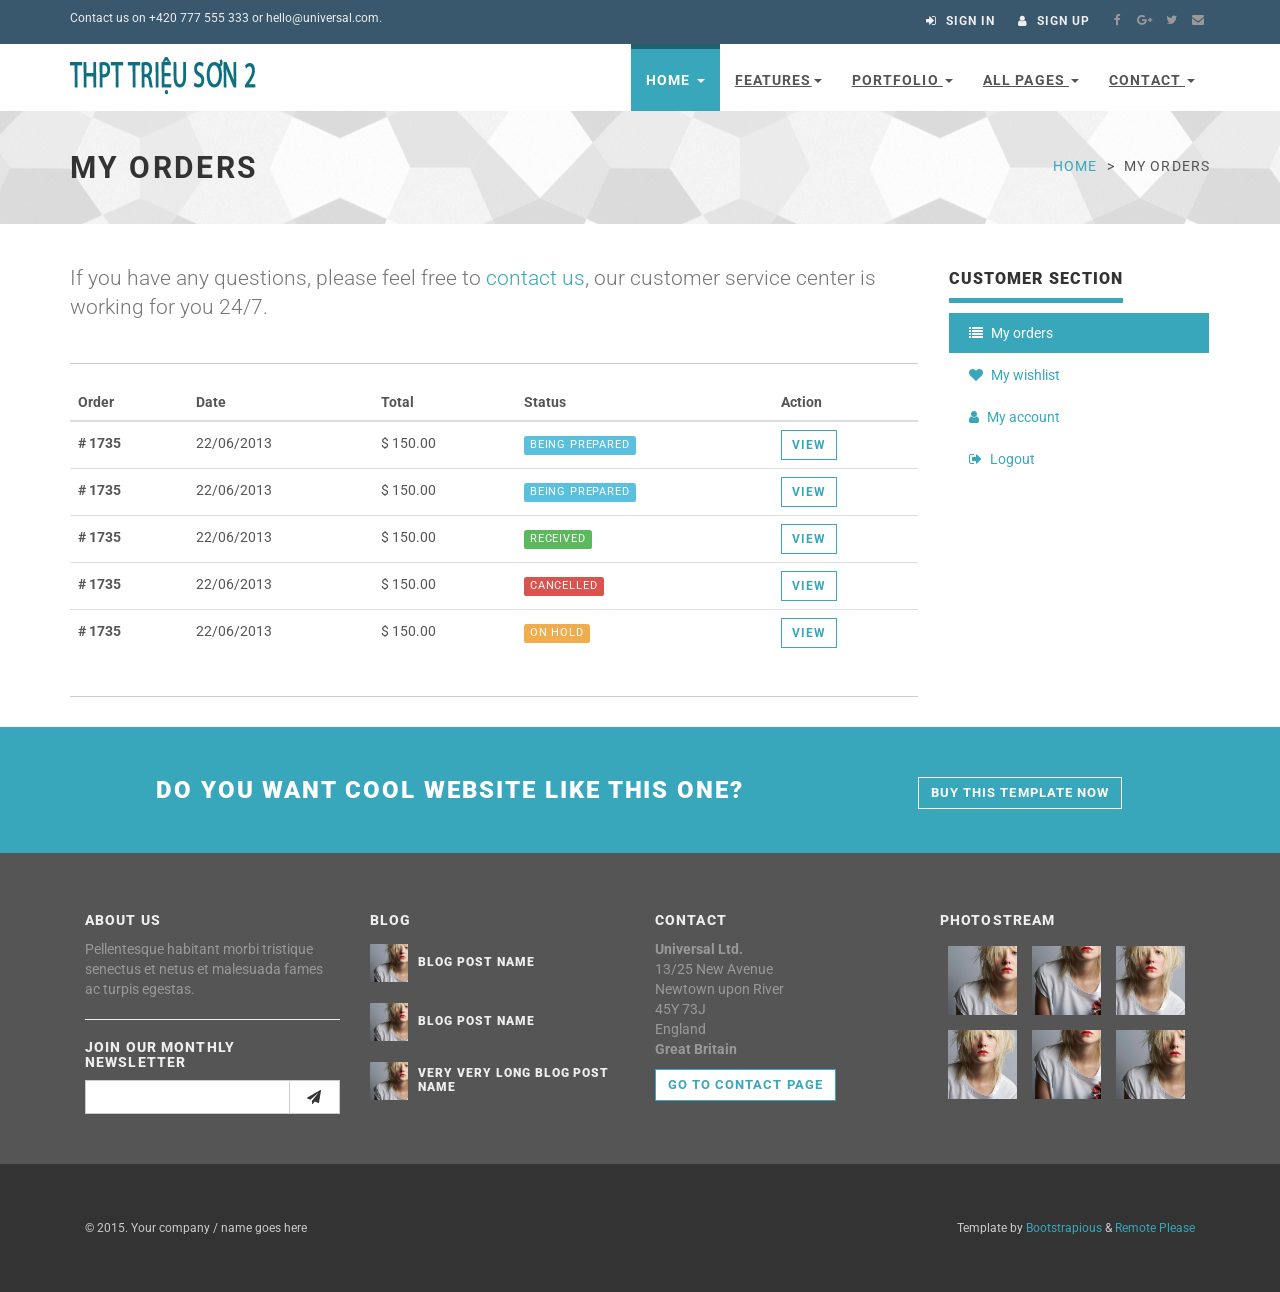
<file: customer-orders.html>
<!DOCTYPE html>
<html lang="en">

<head>
    <meta charset="utf-8">
    <meta name="robots" content="all,follow">
    <meta name="googlebot" content="index,follow,snippet,archive">
    <meta name="viewport" content="width=device-width, initial-scale=1">

    <title>Universal - All In 1 Template</title>

    <meta name="keywords" content="">

    <link href='http://fonts.googleapis.com/css?family=Roboto:400,100,100italic,300,300italic,500,700,800' rel='stylesheet' type='text/css'>

    <!-- Bootstrap and Font Awesome css -->
    <link rel="stylesheet" href="http://maxcdn.bootstrapcdn.com/font-awesome/4.3.0/css/font-awesome.min.css">
    <link rel="stylesheet" href="http://maxcdn.bootstrapcdn.com/bootstrap/3.3.2/css/bootstrap.min.css">

    <!-- Css animations  -->
    <link href="css/animate.css" rel="stylesheet">

    <!-- Theme stylesheet, if possible do not edit this stylesheet -->
    <link href="css/style.default.css" rel="stylesheet" id="theme-stylesheet">

    <!-- Custom stylesheet - for your changes -->
    <link href="css/custom.css" rel="stylesheet">

    <!-- Responsivity for older IE -->
    <!--[if lt IE 9]>
        <script src="https://oss.maxcdn.com/html5shiv/3.7.2/html5shiv.min.js"></script>
        <script src="https://oss.maxcdn.com/respond/1.4.2/respond.min.js"></script>
<![endif]-->

    <!-- Favicon and apple touch icons-->
    <link rel="shortcut icon" href="img/favicon.ico" type="image/x-icon" />
    <link rel="apple-touch-icon" href="img/apple-touch-icon.png" />
    <link rel="apple-touch-icon" sizes="57x57" href="img/apple-touch-icon-57x57.png" />
    <link rel="apple-touch-icon" sizes="72x72" href="img/apple-touch-icon-72x72.png" />
    <link rel="apple-touch-icon" sizes="76x76" href="img/apple-touch-icon-76x76.png" />
    <link rel="apple-touch-icon" sizes="114x114" href="img/apple-touch-icon-114x114.png" />
    <link rel="apple-touch-icon" sizes="120x120" href="img/apple-touch-icon-120x120.png" />
    <link rel="apple-touch-icon" sizes="144x144" href="img/apple-touch-icon-144x144.png" />
    <link rel="apple-touch-icon" sizes="152x152" href="img/apple-touch-icon-152x152.png" />
</head>

<body>


    <div id="all">
        <header>

            <!-- *** TOP ***
_________________________________________________________ -->
            <div id="top">
                <div class="container">
                    <div class="row">
                        <div class="col-xs-5 contact">
                            <p class="hidden-sm hidden-xs">Contact us on +420 777 555 333 or hello@universal.com.</p>
                            <p class="hidden-md hidden-lg"><a href="#" data-animate-hover="pulse"><i class="fa fa-phone"></i></a>  <a href="#" data-animate-hover="pulse"><i class="fa fa-envelope"></i></a>
                            </p>
                        </div>
                        <div class="col-xs-7">
                            <div class="social">
                                <a href="#" class="external facebook" data-animate-hover="pulse"><i class="fa fa-facebook"></i></a>
                                <a href="#" class="external gplus" data-animate-hover="pulse"><i class="fa fa-google-plus"></i></a>
                                <a href="#" class="external twitter" data-animate-hover="pulse"><i class="fa fa-twitter"></i></a>
                                <a href="#" class="email" data-animate-hover="pulse"><i class="fa fa-envelope"></i></a>
                            </div>

                            <div class="login">
                                <a href="#" data-toggle="modal" data-target="#login-modal"><i class="fa fa-sign-in"></i> <span class="hidden-xs text-uppercase">Sign in</span></a>
                                <a href="customer-register.html"><i class="fa fa-user"></i> <span class="hidden-xs text-uppercase">Sign up</span></a>
                            </div>

                        </div>
                    </div>
                </div>
            </div>

            <!-- *** TOP END *** -->

            <!-- *** NAVBAR ***
    _________________________________________________________ -->

            <div class="navbar-affixed-top" data-spy="affix" data-offset-top="200">

                <div class="navbar navbar-default yamm" role="navigation" id="navbar">

                    <div class="container">
                        <div class="navbar-header">

                            <a class="navbar-brand home" href="index.html">
                                <img src="img/logo.png" alt="Universal logo" class="hidden-xs hidden-sm">
                                <img src="img/logo-small.png" alt="Universal logo" class="visible-xs visible-sm"><span class="sr-only">Universal - go to homepage</span>
                            </a>
                            <div class="navbar-buttons">
                                <button type="button" class="navbar-toggle btn-template-main" data-toggle="collapse" data-target="#navigation">
                                    <span class="sr-only">Toggle navigation</span>
                                    <i class="fa fa-align-justify"></i>
                                </button>
                            </div>
                        </div>
                        <!--/.navbar-header -->

                        <div class="navbar-collapse collapse" id="navigation">

                            <ul class="nav navbar-nav navbar-right">
                                <li class="dropdown active">
                                    <a href="javascript: void(0)" class="dropdown-toggle" data-toggle="dropdown">Home <b class="caret"></b></a>
                                    <ul class="dropdown-menu">
                                        <li><a href="index.html">Option 1: Default Page</a>
                                        </li>
                                        <li><a href="index2.html">Option 2: Application</a>
                                        </li>
                                        <li><a href="index3.html">Option 3: Startup</a>
                                        </li>
                                        <li><a href="index4.html">Option 4: Agency</a>
                                        </li>
                                        <li><a href="index5.html">Option 5: Portfolio</a>
                                        </li>
                                    </ul>
                                </li>
                                <li class="dropdown use-yamm yamm-fw">
                                    <a href="#" class="dropdown-toggle" data-toggle="dropdown">Features<b class="caret"></b></a>
                                    <ul class="dropdown-menu">
                                        <li>
                                            <div class="yamm-content">
                                                <div class="row">
                                                    <div class="col-sm-6">
                                                        <img src="img/template-easy-customize.png" class="img-responsive hidden-xs" alt="">
                                                    </div>
                                                    <div class="col-sm-3">
                                                        <h5>Shortcodes</h5>
                                                        <ul>
                                                            <li><a href="template-accordions.html">Accordions</a>
                                                            </li>
                                                            <li><a href="template-alerts.html">Alerts</a>
                                                            </li>
                                                            <li><a href="template-buttons.html">Buttons</a>
                                                            </li>
                                                            <li><a href="template-content-boxes.html">Content boxes</a>
                                                            </li>
                                                            <li><a href="template-blocks.html">Horizontal blocks</a>
                                                            </li>
                                                            <li><a href="template-pagination.html">Pagination</a>
                                                            </li>
                                                            <li><a href="template-tabs.html">Tabs</a>
                                                            </li>
                                                            <li><a href="template-typography.html">Typography</a>
                                                            </li>
                                                        </ul>
                                                    </div>
                                                    <div class="col-sm-3">
                                                        <h5>Header variations</h5>
                                                        <ul>
                                                            <li><a href="template-header-default.html">Default sticky header</a>
                                                            </li>
                                                            <li><a href="template-header-nosticky.html">No sticky header</a>
                                                            </li>
                                                            <li><a href="template-header-light.html">Light header</a>
                                                            </li>
                                                        </ul>
                                                    </div>
                                                </div>
                                            </div>
                                        </li>
                                    </ul>
                                </li>
                                <li class="dropdown use-yamm yamm-fw">
                                    <a href="#" class="dropdown-toggle" data-toggle="dropdown">Portfolio <b class="caret"></b></a>
                                    <ul class="dropdown-menu">
                                        <li>
                                            <div class="yamm-content">
                                                <div class="row">
                                                    <div class="col-sm-6">
                                                        <img src="img/template-homepage.png" class="img-responsive hidden-xs" alt="">
                                                    </div>
                                                    <div class="col-sm-3">
                                                        <h5>Portfolio</h5>
                                                        <ul>
                                                            <li><a href="portfolio-2.html">2 columns</a>
                                                            </li>
                                                            <li><a href="portfolio-no-space-2.html">2 columns with negative space</a>
                                                            </li>
                                                            <li><a href="portfolio-3.html">3 columns</a>
                                                            </li>
                                                            <li><a href="portfolio-no-space-3.html">3 columns with negative space</a>
                                                            </li>
                                                            <li><a href="portfolio-4.html">4 columns</a>
                                                            </li>
                                                            <li><a href="portfolio-no-space-4.html">4 columns with negative space</a>
                                                            </li>
                                                            <li><a href="portfolio-detail.html">Portfolio - detail</a>
                                                            </li>
                                                            <li><a href="portfolio-detail-2.html">Portfolio - detail 2</a>
                                                            </li>
                                                        </ul>
                                                    </div>
                                                    <div class="col-sm-3">
                                                        <h5>About</h5>
                                                        <ul>
                                                            <li><a href="about.html">About us</a>
                                                            </li>
                                                            <li><a href="team.html">Our team</a>
                                                            </li>
                                                            <li><a href="team-member.html">Team member</a>
                                                            </li>
                                                            <li><a href="services.html">Services</a>
                                                            </li>
                                                        </ul>
                                                        <h5>Marketing</h5>
                                                        <ul>
                                                            <li><a href="packages.html">Packages</a>
                                                            </li>
                                                        </ul>
                                                    </div>
                                                </div>
                                            </div>
                                        </li>
                                    </ul>
                                </li>
                                <!-- ========== FULL WIDTH MEGAMENU ================== -->
                                <li class="dropdown use-yamm yamm-fw">
                                    <a href="#" class="dropdown-toggle" data-toggle="dropdown" data-hover="dropdown" data-delay="200">All Pages <b class="caret"></b></a>
                                    <ul class="dropdown-menu">
                                        <li>
                                            <div class="yamm-content">
                                                <div class="row">
                                                    <div class="col-sm-3">
                                                        <h5>Home</h5>
                                                        <ul>
                                                            <li><a href="index.html">Option 1: Default Page</a>
                                                            </li>
                                                            <li><a href="index2.html">Option 2: Application</a>
                                                            </li>
                                                            <li><a href="index3.html">Option 3: Startup</a>
                                                            </li>
                                                            <li><a href="index4.html">Option 4: Agency</a>
                                                            </li>
                                                            <li><a href="index5.html">Option 5: Portfolio</a>
                                                            </li>
                                                        </ul>
                                                        <h5>About</h5>
                                                        <ul>
                                                            <li><a href="about.html">About us</a>
                                                            </li>
                                                            <li><a href="team.html">Our team</a>
                                                            </li>
                                                            <li><a href="team-member.html">Team member</a>
                                                            </li>
                                                            <li><a href="services.html">Services</a>
                                                            </li>
                                                        </ul>
                                                        <h5>Marketing</h5>
                                                        <ul>
                                                            <li><a href="packages.html">Packages</a>
                                                            </li>
                                                        </ul>
                                                    </div>
                                                    <div class="col-sm-3">
                                                        <h5>Portfolio</h5>
                                                        <ul>
                                                            <li><a href="portfolio-2.html">2 columns</a>
                                                            </li>
                                                            <li><a href="portfolio-no-space-2.html">2 columns with negative space</a>
                                                            </li>
                                                            <li><a href="portfolio-3.html">3 columns</a>
                                                            </li>
                                                            <li><a href="portfolio-no-space-3.html">3 columns with negative space</a>
                                                            </li>
                                                            <li><a href="portfolio-4.html">4 columns</a>
                                                            </li>
                                                            <li><a href="portfolio-no-space-4.html">4 columns with negative space</a>
                                                            </li>
                                                            <li><a href="portfolio-detail.html">Portfolio - detail</a>
                                                            </li>
                                                            <li><a href="portfolio-detail-2.html">Portfolio - detail 2</a>
                                                            </li>
                                                        </ul>
                                                        <h5>User pages</h5>
                                                        <ul>
                                                            <li><a href="customer-register.html">Register / login</a>
                                                            </li>
                                                            <li><a href="customer-orders.html">Orders history</a>
                                                            </li>
                                                            <li><a href="customer-order.html">Order history detail</a>
                                                            </li>
                                                            <li><a href="customer-wishlist.html">Wishlist</a>
                                                            </li>
                                                            <li><a href="customer-account.html">Customer account / change password</a>
                                                            </li>
                                                        </ul>
                                                    </div>
                                                    <div class="col-sm-3">
                                                        <h5>Shop</h5>
                                                        <ul>
                                                            <li><a href="shop-category.html">Category - sidebar right</a>
                                                            </li>
                                                            <li><a href="shop-category-left.html">Category - sidebar left</a>
                                                            </li>
                                                            <li><a href="shop-category-full.html">Category - full width</a>
                                                            </li>
                                                            <li><a href="shop-detail.html">Product detail</a>
                                                            </li>
                                                        </ul>
                                                        <h5>Shop - order process</h5>
                                                        <ul>
                                                            <li><a href="shop-basket.html">Shopping cart</a>
                                                            </li>
                                                            <li><a href="shop-checkout1.html">Checkout - step 1</a>
                                                            </li>
                                                            <li><a href="shop-checkout2.html">Checkout - step 2</a>
                                                            </li>
                                                            <li><a href="shop-checkout3.html">Checkout - step 3</a>
                                                            </li>
                                                            <li><a href="shop-checkout4.html">Checkout - step 4</a>
                                                            </li>
                                                        </ul>
                                                    </div>
                                                    <div class="col-sm-3">
                                                        <h5>Contact</h5>
                                                        <ul>
                                                            <li><a href="contact.html">Contact</a>
                                                            </li>
                                                            <li><a href="contact2.html">Contact - version 2</a>
                                                            </li>
                                                            <li><a href="contact3.html">Contact - version 3</a>
                                                            </li>
                                                        </ul>
                                                        <h5>Pages</h5>
                                                        <ul>
                                                            <li><a href="text.html">Text page</a>
                                                            </li>
                                                            <li><a href="text-left.html">Text page - left sidebar</a>
                                                            </li>
                                                            <li><a href="text-full.html">Text page - full width</a>
                                                            </li>
                                                            <li><a href="faq.html">FAQ</a>
                                                            </li>
                                                            <li><a href="404.html">404 page</a>
                                                            </li>
                                                        </ul>
                                                        <h5>Blog</h5>
                                                        <ul>
                                                            <li><a href="blog.html">Blog listing big</a>
                                                            </li>
                                                            <li><a href="blog-medium.html">Blog listing medium</a>
                                                            </li>
                                                            <li><a href="blog-small.html">Blog listing small</a>
                                                            </li>
                                                            <li><a href="blog-post.html">Blog Post</a>
                                                            </li>
                                                        </ul>
                                                    </div>
                                                </div>
                                            </div>
                                            <!-- /.yamm-content -->
                                        </li>
                                    </ul>
                                </li>
                                <!-- ========== FULL WIDTH MEGAMENU END ================== -->

                                <li class="dropdown">
                                    <a href="javascript: void(0)" class="dropdown-toggle" data-toggle="dropdown">Contact <b class="caret"></b></a>
                                    <ul class="dropdown-menu">
                                        <li><a href="contact.html">Contact option 1</a>
                                        </li>
                                        <li><a href="contact2.html">Contact option 2</a>
                                        </li>
                                        <li><a href="contact3.html">Contact option 3</a>
                                        </li>

                                    </ul>
                                </li>
                            </ul>

                        </div>
                        <!--/.nav-collapse -->



                        <div class="collapse clearfix" id="search">

                            <form class="navbar-form" role="search">
                                <div class="input-group">
                                    <input type="text" class="form-control" placeholder="Search">
                                    <span class="input-group-btn">

                    <button type="submit" class="btn btn-template-main"><i class="fa fa-search"></i></button>

                </span>
                                </div>
                            </form>

                        </div>
                        <!--/.nav-collapse -->

                    </div>


                </div>
                <!-- /#navbar -->

            </div>

            <!-- *** NAVBAR END *** -->

        </header>

        <!-- *** LOGIN MODAL ***
_________________________________________________________ -->

        <div class="modal fade" id="login-modal" tabindex="-1" role="dialog" aria-labelledby="Login" aria-hidden="true">
            <div class="modal-dialog modal-sm">

                <div class="modal-content">
                    <div class="modal-header">
                        <button type="button" class="close" data-dismiss="modal" aria-hidden="true">&times;</button>
                        <h4 class="modal-title" id="Login">Customer login</h4>
                    </div>
                    <div class="modal-body">
                        <form action="customer-orders.html" method="post">
                            <div class="form-group">
                                <input type="text" class="form-control" id="email_modal" placeholder="email">
                            </div>
                            <div class="form-group">
                                <input type="password" class="form-control" id="password_modal" placeholder="password">
                            </div>

                            <p class="text-center">
                                <button class="btn btn-template-main"><i class="fa fa-sign-in"></i> Log in</button>
                            </p>

                        </form>

                        <p class="text-center text-muted">Not registered yet?</p>
                        <p class="text-center text-muted"><a href="customer-register.html"><strong>Register now</strong></a>! It is easy and done in 1&nbsp;minute and gives you access to special discounts and much more!</p>

                    </div>
                </div>
            </div>
        </div>

        <!-- *** LOGIN MODAL END *** -->

        <div id="heading-breadcrumbs">
            <div class="container">
                <div class="row">
                    <div class="col-md-7">
                        <h1>My orders</h1>
                    </div>
                    <div class="col-md-5">
                        <ul class="breadcrumb">

                            <li><a href="index.html">Home</a>
                            </li>
                            <li>My orders</li>
                        </ul>

                    </div>
                </div>
            </div>
        </div>

        <div id="content">
            <div class="container">


                <div class="row">

                    <!-- *** LEFT COLUMN ***
			 _________________________________________________________ -->

                    <div class="col-md-9" id="customer-orders">

                        <p class="text-muted lead">If you have any questions, please feel free to <a href="contact.html">contact us</a>, our customer service center is working for you 24/7.</p>

                        <div class="box">

                            <div class="table-responsive">
                                <table class="table table-hover">
                                    <thead>
                                        <tr>
                                            <th>Order</th>
                                            <th>Date</th>
                                            <th>Total</th>
                                            <th>Status</th>
                                            <th>Action</th>
                                        </tr>
                                    </thead>
                                    <tbody>
                                        <tr>
                                            <th># 1735</th>
                                            <td>22/06/2013</td>
                                            <td>$ 150.00</td>
                                            <td><span class="label label-info">Being prepared</span>
                                            </td>
                                            <td><a href="customer-order.html" class="btn btn-template-main btn-sm">View</a>
                                            </td>
                                        </tr>
                                        <tr>
                                            <th># 1735</th>
                                            <td>22/06/2013</td>
                                            <td>$ 150.00</td>
                                            <td><span class="label label-info">Being prepared</span>
                                            </td>
                                            <td><a href="customer-order.html" class="btn btn-template-main btn-sm">View</a>
                                            </td>
                                        </tr>
                                        <tr>
                                            <th># 1735</th>
                                            <td>22/06/2013</td>
                                            <td>$ 150.00</td>
                                            <td><span class="label label-success">Received</span>
                                            </td>
                                            <td><a href="customer-order.html" class="btn btn-template-main btn-sm">View</a>
                                            </td>
                                        </tr>
                                        <tr>
                                            <th># 1735</th>
                                            <td>22/06/2013</td>
                                            <td>$ 150.00</td>
                                            <td><span class="label label-danger">Cancelled</span>
                                            </td>
                                            <td><a href="customer-order.html" class="btn btn-template-main btn-sm">View</a>
                                            </td>
                                        </tr>
                                        <tr>
                                            <th># 1735</th>
                                            <td>22/06/2013</td>
                                            <td>$ 150.00</td>
                                            <td><span class="label label-warning">On hold</span>
                                            </td>
                                            <td><a href="customer-order.html" class="btn btn-template-main btn-sm">View</a>
                                            </td>
                                        </tr>
                                    </tbody>
                                </table>
                            </div>
                            <!-- /.table-responsive -->

                        </div>
                        <!-- /.box -->

                    </div>
                    <!-- /.col-md-9 -->

                    <!-- *** LEFT COLUMN END *** -->

                    <!-- *** RIGHT COLUMN ***
			 _________________________________________________________ -->

                    <div class="col-md-3">
                        <!-- *** CUSTOMER MENU ***
 _________________________________________________________ -->
                        <div class="panel panel-default sidebar-menu">

                            <div class="panel-heading">
                                <h3 class="panel-title">Customer section</h3>
                            </div>

                            <div class="panel-body">

                                <ul class="nav nav-pills nav-stacked">
                                    <li class="active">
                                        <a href="customer-orders.html"><i class="fa fa-list"></i> My orders</a>
                                    </li>
                                    <li>
                                        <a href="customer-wishlist.html"><i class="fa fa-heart"></i> My wishlist</a>
                                    </li>
                                    <li>
                                        <a href="customer-account.html"><i class="fa fa-user"></i> My account</a>
                                    </li>
                                    <li>
                                        <a href="index.html"><i class="fa fa-sign-out"></i> Logout</a>
                                    </li>
                                </ul>
                            </div>

                        </div>
                        <!-- /.col-md-3 -->

                        <!-- *** CUSTOMER MENU END *** -->
                    </div>

                    <!-- *** RIGHT COLUMN END *** -->

                </div>


            </div>
            <!-- /.container -->
        </div>
        <!-- /#content -->


        <!-- *** GET IT ***
_________________________________________________________ -->

        <div id="get-it">
            <div class="container">
                <div class="col-md-8 col-sm-12">
                    <h3>Do you want cool website like this one?</h3>
                </div>
                <div class="col-md-4 col-sm-12">
                    <a href="#" class="btn btn-template-transparent-primary">Buy this template now</a>
                </div>
            </div>
        </div>


        <!-- *** GET IT END *** -->


        <!-- *** FOOTER ***
_________________________________________________________ -->

        <footer id="footer">
            <div class="container">
                <div class="col-md-3 col-sm-6">
                    <h4>About us</h4>

                    <p>Pellentesque habitant morbi tristique senectus et netus et malesuada fames ac turpis egestas.</p>

                    <hr>

                    <h4>Join our monthly newsletter</h4>

                    <form>
                        <div class="input-group">

                            <input type="text" class="form-control">

                            <span class="input-group-btn">

                        <button class="btn btn-default" type="button"><i class="fa fa-send"></i></button>

                    </span>

                        </div>
                        <!-- /input-group -->
                    </form>

                    <hr class="hidden-md hidden-lg hidden-sm">

                </div>
                <!-- /.col-md-3 -->

                <div class="col-md-3 col-sm-6">

                    <h4>Blog</h4>

                    <div class="blog-entries">
                        <div class="item same-height-row clearfix">
                            <div class="image same-height-always">
                                <a href="#">
                                    <img class="img-responsive" src="img/detailsquare.jpg" alt="">
                                </a>
                            </div>
                            <div class="name same-height-always">
                                <h5><a href="#">Blog post name</a></h5>
                            </div>
                        </div>

                        <div class="item same-height-row clearfix">
                            <div class="image same-height-always">
                                <a href="#">
                                    <img class="img-responsive" src="img/detailsquare.jpg" alt="">
                                </a>
                            </div>
                            <div class="name same-height-always">
                                <h5><a href="#">Blog post name</a></h5>
                            </div>
                        </div>

                        <div class="item same-height-row clearfix">
                            <div class="image same-height-always">
                                <a href="#">
                                    <img class="img-responsive" src="img/detailsquare.jpg" alt="">
                                </a>
                            </div>
                            <div class="name same-height-always">
                                <h5><a href="#">Very very long blog post name</a></h5>
                            </div>
                        </div>
                    </div>

                    <hr class="hidden-md hidden-lg">

                </div>
                <!-- /.col-md-3 -->

                <div class="col-md-3 col-sm-6">

                    <h4>Contact</h4>

                    <p><strong>Universal Ltd.</strong>
                        <br>13/25 New Avenue
                        <br>Newtown upon River
                        <br>45Y 73J
                        <br>England
                        <br>
                        <strong>Great Britain</strong>
                    </p>

                    <a href="contact.html" class="btn btn-small btn-template-main">Go to contact page</a>

                    <hr class="hidden-md hidden-lg hidden-sm">

                </div>
                <!-- /.col-md-3 -->



                <div class="col-md-3 col-sm-6">

                    <h4>Photostream</h4>

                    <div class="photostream">
                        <div>
                            <a href="#">
                                <img src="img/detailsquare.jpg" class="img-responsive" alt="#">
                            </a>
                        </div>
                        <div>
                            <a href="#">
                                <img src="img/detailsquare2.jpg" class="img-responsive" alt="#">
                            </a>
                        </div>
                        <div>
                            <a href="#">
                                <img src="img/detailsquare3.jpg" class="img-responsive" alt="#">
                            </a>
                        </div>
                        <div>
                            <a href="#">
                                <img src="img/detailsquare3.jpg" class="img-responsive" alt="#">
                            </a>
                        </div>
                        <div>
                            <a href="#">
                                <img src="img/detailsquare2.jpg" class="img-responsive" alt="#">
                            </a>
                        </div>
                        <div>
                            <a href="#">
                                <img src="img/detailsquare.jpg" class="img-responsive" alt="#">
                            </a>
                        </div>
                    </div>

                </div>
                <!-- /.col-md-3 -->
            </div>
            <!-- /.container -->
        </footer>
        <!-- /#footer -->

        <!-- *** FOOTER END *** -->

        <!-- *** COPYRIGHT ***
_________________________________________________________ -->

        <div id="copyright">
            <div class="container">
                <div class="col-md-12">
                    <p class="pull-left">&copy; 2015. Your company / name goes here</p>
                    <p class="pull-right">Template by <a href="https://bootstrapious.com">Bootstrapious</a> & <a href="https://remoteplease.com">Remote Please</a>
                         <!-- Not removing these links is part of the license conditions of the template. Thanks for understanding :) If you want to use the template without the attribution links, you can do so after supporting further themes development at https://bootstrapious.com/donate  -->
                    </p>

                </div>
            </div>
        </div>
        <!-- /#copyright -->

        <!-- *** COPYRIGHT END *** -->



    </div>
    <!-- /#all -->


    <!-- #### JAVASCRIPT FILES ### -->

    <script src="http://ajax.googleapis.com/ajax/libs/jquery/1.11.0/jquery.min.js"></script>
    <script>
        window.jQuery || document.write('<script src="js/jquery-1.11.0.min.js"><\/script>')
    </script>
    <script src="http://maxcdn.bootstrapcdn.com/bootstrap/3.3.2/js/bootstrap.min.js"></script>

    <script src="js/jquery.cookie.js"></script>
    <script src="js/waypoints.min.js"></script>
    <script src="js/jquery.counterup.min.js"></script>
    <script src="js/jquery.parallax-1.1.3.js"></script>
    <script src="js/front.js"></script>

    



</body>

</html>
</file>
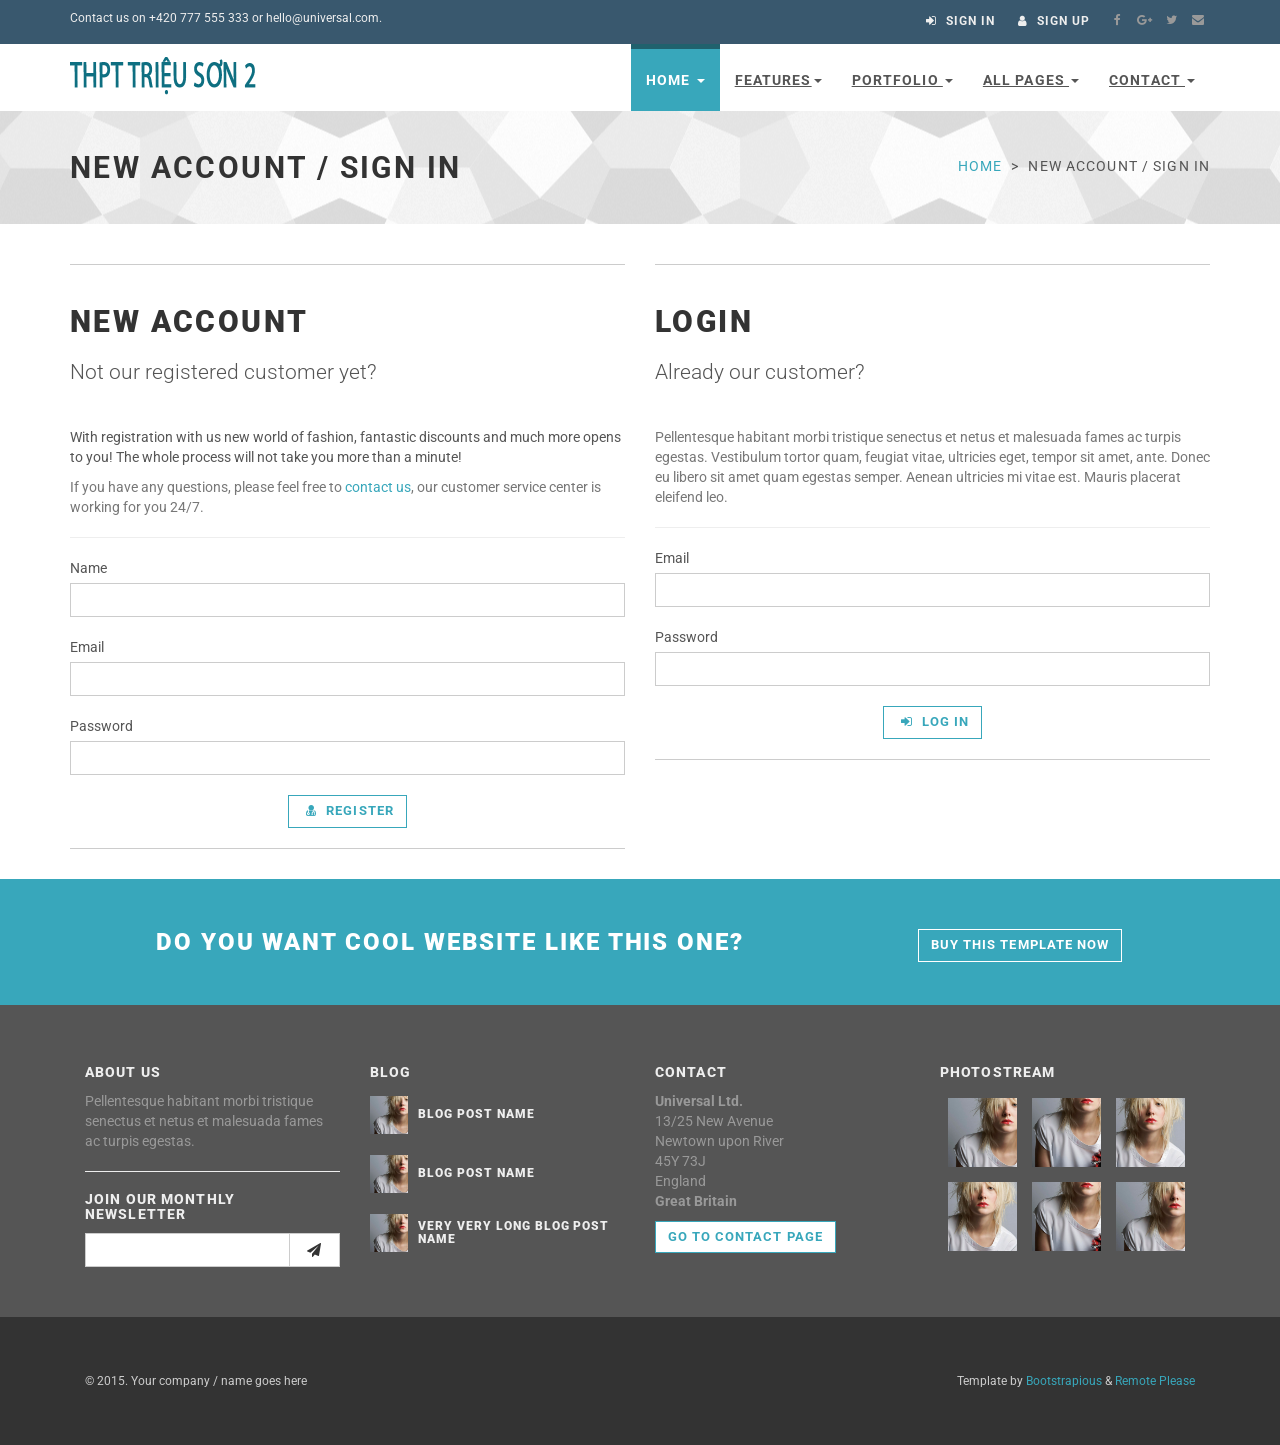
<file: customer-register.html>
<!DOCTYPE html>
<html lang="en">

<head>
    <meta charset="utf-8">
    <meta name="robots" content="all,follow">
    <meta name="googlebot" content="index,follow,snippet,archive">
    <meta name="viewport" content="width=device-width, initial-scale=1">

    <title>Universal - All In 1 Template</title>

    <meta name="keywords" content="">

    <link href='http://fonts.googleapis.com/css?family=Roboto:400,100,100italic,300,300italic,500,700,800' rel='stylesheet' type='text/css'>

    <!-- Bootstrap and Font Awesome css -->
    <link rel="stylesheet" href="http://maxcdn.bootstrapcdn.com/font-awesome/4.3.0/css/font-awesome.min.css">
    <link rel="stylesheet" href="http://maxcdn.bootstrapcdn.com/bootstrap/3.3.2/css/bootstrap.min.css">

    <!-- Css animations  -->
    <link href="css/animate.css" rel="stylesheet">

    <!-- Theme stylesheet, if possible do not edit this stylesheet -->
    <link href="css/style.default.css" rel="stylesheet" id="theme-stylesheet">

    <!-- Custom stylesheet - for your changes -->
    <link href="css/custom.css" rel="stylesheet">

    <!-- Responsivity for older IE -->
    <!--[if lt IE 9]>
        <script src="https://oss.maxcdn.com/html5shiv/3.7.2/html5shiv.min.js"></script>
        <script src="https://oss.maxcdn.com/respond/1.4.2/respond.min.js"></script>
<![endif]-->

    <!-- Favicon and apple touch icons-->
    <link rel="shortcut icon" href="img/favicon.ico" type="image/x-icon" />
    <link rel="apple-touch-icon" href="img/apple-touch-icon.png" />
    <link rel="apple-touch-icon" sizes="57x57" href="img/apple-touch-icon-57x57.png" />
    <link rel="apple-touch-icon" sizes="72x72" href="img/apple-touch-icon-72x72.png" />
    <link rel="apple-touch-icon" sizes="76x76" href="img/apple-touch-icon-76x76.png" />
    <link rel="apple-touch-icon" sizes="114x114" href="img/apple-touch-icon-114x114.png" />
    <link rel="apple-touch-icon" sizes="120x120" href="img/apple-touch-icon-120x120.png" />
    <link rel="apple-touch-icon" sizes="144x144" href="img/apple-touch-icon-144x144.png" />
    <link rel="apple-touch-icon" sizes="152x152" href="img/apple-touch-icon-152x152.png" />
</head>

<body>


    <div id="all">
        <header>

            <!-- *** TOP ***
_________________________________________________________ -->
            <div id="top">
                <div class="container">
                    <div class="row">
                        <div class="col-xs-5 contact">
                            <p class="hidden-sm hidden-xs">Contact us on +420 777 555 333 or hello@universal.com.</p>
                            <p class="hidden-md hidden-lg"><a href="#" data-animate-hover="pulse"><i class="fa fa-phone"></i></a>  <a href="#" data-animate-hover="pulse"><i class="fa fa-envelope"></i></a>
                            </p>
                        </div>
                        <div class="col-xs-7">
                            <div class="social">
                                <a href="#" class="external facebook" data-animate-hover="pulse"><i class="fa fa-facebook"></i></a>
                                <a href="#" class="external gplus" data-animate-hover="pulse"><i class="fa fa-google-plus"></i></a>
                                <a href="#" class="external twitter" data-animate-hover="pulse"><i class="fa fa-twitter"></i></a>
                                <a href="#" class="email" data-animate-hover="pulse"><i class="fa fa-envelope"></i></a>
                            </div>

                            <div class="login">
                                <a href="#" data-toggle="modal" data-target="#login-modal"><i class="fa fa-sign-in"></i> <span class="hidden-xs text-uppercase">Sign in</span></a>
                                <a href="customer-register.html"><i class="fa fa-user"></i> <span class="hidden-xs text-uppercase">Sign up</span></a>
                            </div>

                        </div>
                    </div>
                </div>
            </div>

            <!-- *** TOP END *** -->

            <!-- *** NAVBAR ***
    _________________________________________________________ -->

            <div class="navbar-affixed-top" data-spy="affix" data-offset-top="200">

                <div class="navbar navbar-default yamm" role="navigation" id="navbar">

                    <div class="container">
                        <div class="navbar-header">

                            <a class="navbar-brand home" href="index.html">
                                <img src="img/logo.png" alt="Universal logo" class="hidden-xs hidden-sm">
                                <img src="img/logo-small.png" alt="Universal logo" class="visible-xs visible-sm"><span class="sr-only">Universal - go to homepage</span>
                            </a>
                            <div class="navbar-buttons">
                                <button type="button" class="navbar-toggle btn-template-main" data-toggle="collapse" data-target="#navigation">
                                    <span class="sr-only">Toggle navigation</span>
                                    <i class="fa fa-align-justify"></i>
                                </button>
                            </div>
                        </div>
                        <!--/.navbar-header -->

                        <div class="navbar-collapse collapse" id="navigation">

                            <ul class="nav navbar-nav navbar-right">
                                <li class="dropdown active">
                                    <a href="javascript: void(0)" class="dropdown-toggle" data-toggle="dropdown">Home <b class="caret"></b></a>
                                    <ul class="dropdown-menu">
                                        <li><a href="index.html">Option 1: Default Page</a>
                                        </li>
                                        <li><a href="index2.html">Option 2: Application</a>
                                        </li>
                                        <li><a href="index3.html">Option 3: Startup</a>
                                        </li>
                                        <li><a href="index4.html">Option 4: Agency</a>
                                        </li>
                                        <li><a href="index5.html">Option 5: Portfolio</a>
                                        </li>
                                    </ul>
                                </li>
                                <li class="dropdown use-yamm yamm-fw">
                                    <a href="#" class="dropdown-toggle" data-toggle="dropdown">Features<b class="caret"></b></a>
                                    <ul class="dropdown-menu">
                                        <li>
                                            <div class="yamm-content">
                                                <div class="row">
                                                    <div class="col-sm-6">
                                                        <img src="img/template-easy-customize.png" class="img-responsive hidden-xs" alt="">
                                                    </div>
                                                    <div class="col-sm-3">
                                                        <h5>Shortcodes</h5>
                                                        <ul>
                                                            <li><a href="template-accordions.html">Accordions</a>
                                                            </li>
                                                            <li><a href="template-alerts.html">Alerts</a>
                                                            </li>
                                                            <li><a href="template-buttons.html">Buttons</a>
                                                            </li>
                                                            <li><a href="template-content-boxes.html">Content boxes</a>
                                                            </li>
                                                            <li><a href="template-blocks.html">Horizontal blocks</a>
                                                            </li>
                                                            <li><a href="template-pagination.html">Pagination</a>
                                                            </li>
                                                            <li><a href="template-tabs.html">Tabs</a>
                                                            </li>
                                                            <li><a href="template-typography.html">Typography</a>
                                                            </li>
                                                        </ul>
                                                    </div>
                                                    <div class="col-sm-3">
                                                        <h5>Header variations</h5>
                                                        <ul>
                                                            <li><a href="template-header-default.html">Default sticky header</a>
                                                            </li>
                                                            <li><a href="template-header-nosticky.html">No sticky header</a>
                                                            </li>
                                                            <li><a href="template-header-light.html">Light header</a>
                                                            </li>
                                                        </ul>
                                                    </div>
                                                </div>
                                            </div>
                                        </li>
                                    </ul>
                                </li>
                                <li class="dropdown use-yamm yamm-fw">
                                    <a href="#" class="dropdown-toggle" data-toggle="dropdown">Portfolio <b class="caret"></b></a>
                                    <ul class="dropdown-menu">
                                        <li>
                                            <div class="yamm-content">
                                                <div class="row">
                                                    <div class="col-sm-6">
                                                        <img src="img/template-homepage.png" class="img-responsive hidden-xs" alt="">
                                                    </div>
                                                    <div class="col-sm-3">
                                                        <h5>Portfolio</h5>
                                                        <ul>
                                                            <li><a href="portfolio-2.html">2 columns</a>
                                                            </li>
                                                            <li><a href="portfolio-no-space-2.html">2 columns with negative space</a>
                                                            </li>
                                                            <li><a href="portfolio-3.html">3 columns</a>
                                                            </li>
                                                            <li><a href="portfolio-no-space-3.html">3 columns with negative space</a>
                                                            </li>
                                                            <li><a href="portfolio-4.html">4 columns</a>
                                                            </li>
                                                            <li><a href="portfolio-no-space-4.html">4 columns with negative space</a>
                                                            </li>
                                                            <li><a href="portfolio-detail.html">Portfolio - detail</a>
                                                            </li>
                                                            <li><a href="portfolio-detail-2.html">Portfolio - detail 2</a>
                                                            </li>
                                                        </ul>
                                                    </div>
                                                    <div class="col-sm-3">
                                                        <h5>About</h5>
                                                        <ul>
                                                            <li><a href="about.html">About us</a>
                                                            </li>
                                                            <li><a href="team.html">Our team</a>
                                                            </li>
                                                            <li><a href="team-member.html">Team member</a>
                                                            </li>
                                                            <li><a href="services.html">Services</a>
                                                            </li>
                                                        </ul>
                                                        <h5>Marketing</h5>
                                                        <ul>
                                                            <li><a href="packages.html">Packages</a>
                                                            </li>
                                                        </ul>
                                                    </div>
                                                </div>
                                            </div>
                                        </li>
                                    </ul>
                                </li>
                                <!-- ========== FULL WIDTH MEGAMENU ================== -->
                                <li class="dropdown use-yamm yamm-fw">
                                    <a href="#" class="dropdown-toggle" data-toggle="dropdown" data-hover="dropdown" data-delay="200">All Pages <b class="caret"></b></a>
                                    <ul class="dropdown-menu">
                                        <li>
                                            <div class="yamm-content">
                                                <div class="row">
                                                    <div class="col-sm-3">
                                                        <h5>Home</h5>
                                                        <ul>
                                                            <li><a href="index.html">Option 1: Default Page</a>
                                                            </li>
                                                            <li><a href="index2.html">Option 2: Application</a>
                                                            </li>
                                                            <li><a href="index3.html">Option 3: Startup</a>
                                                            </li>
                                                            <li><a href="index4.html">Option 4: Agency</a>
                                                            </li>
                                                            <li><a href="index5.html">Option 5: Portfolio</a>
                                                            </li>
                                                        </ul>
                                                        <h5>About</h5>
                                                        <ul>
                                                            <li><a href="about.html">About us</a>
                                                            </li>
                                                            <li><a href="team.html">Our team</a>
                                                            </li>
                                                            <li><a href="team-member.html">Team member</a>
                                                            </li>
                                                            <li><a href="services.html">Services</a>
                                                            </li>
                                                        </ul>
                                                        <h5>Marketing</h5>
                                                        <ul>
                                                            <li><a href="packages.html">Packages</a>
                                                            </li>
                                                        </ul>
                                                    </div>
                                                    <div class="col-sm-3">
                                                        <h5>Portfolio</h5>
                                                        <ul>
                                                            <li><a href="portfolio-2.html">2 columns</a>
                                                            </li>
                                                            <li><a href="portfolio-no-space-2.html">2 columns with negative space</a>
                                                            </li>
                                                            <li><a href="portfolio-3.html">3 columns</a>
                                                            </li>
                                                            <li><a href="portfolio-no-space-3.html">3 columns with negative space</a>
                                                            </li>
                                                            <li><a href="portfolio-4.html">4 columns</a>
                                                            </li>
                                                            <li><a href="portfolio-no-space-4.html">4 columns with negative space</a>
                                                            </li>
                                                            <li><a href="portfolio-detail.html">Portfolio - detail</a>
                                                            </li>
                                                            <li><a href="portfolio-detail-2.html">Portfolio - detail 2</a>
                                                            </li>
                                                        </ul>
                                                        <h5>User pages</h5>
                                                        <ul>
                                                            <li><a href="customer-register.html">Register / login</a>
                                                            </li>
                                                            <li><a href="customer-orders.html">Orders history</a>
                                                            </li>
                                                            <li><a href="customer-order.html">Order history detail</a>
                                                            </li>
                                                            <li><a href="customer-wishlist.html">Wishlist</a>
                                                            </li>
                                                            <li><a href="customer-account.html">Customer account / change password</a>
                                                            </li>
                                                        </ul>
                                                    </div>
                                                    <div class="col-sm-3">
                                                        <h5>Shop</h5>
                                                        <ul>
                                                            <li><a href="shop-category.html">Category - sidebar right</a>
                                                            </li>
                                                            <li><a href="shop-category-left.html">Category - sidebar left</a>
                                                            </li>
                                                            <li><a href="shop-category-full.html">Category - full width</a>
                                                            </li>
                                                            <li><a href="shop-detail.html">Product detail</a>
                                                            </li>
                                                        </ul>
                                                        <h5>Shop - order process</h5>
                                                        <ul>
                                                            <li><a href="shop-basket.html">Shopping cart</a>
                                                            </li>
                                                            <li><a href="shop-checkout1.html">Checkout - step 1</a>
                                                            </li>
                                                            <li><a href="shop-checkout2.html">Checkout - step 2</a>
                                                            </li>
                                                            <li><a href="shop-checkout3.html">Checkout - step 3</a>
                                                            </li>
                                                            <li><a href="shop-checkout4.html">Checkout - step 4</a>
                                                            </li>
                                                        </ul>
                                                    </div>
                                                    <div class="col-sm-3">
                                                        <h5>Contact</h5>
                                                        <ul>
                                                            <li><a href="contact.html">Contact</a>
                                                            </li>
                                                            <li><a href="contact2.html">Contact - version 2</a>
                                                            </li>
                                                            <li><a href="contact3.html">Contact - version 3</a>
                                                            </li>
                                                        </ul>
                                                        <h5>Pages</h5>
                                                        <ul>
                                                            <li><a href="text.html">Text page</a>
                                                            </li>
                                                            <li><a href="text-left.html">Text page - left sidebar</a>
                                                            </li>
                                                            <li><a href="text-full.html">Text page - full width</a>
                                                            </li>
                                                            <li><a href="faq.html">FAQ</a>
                                                            </li>
                                                            <li><a href="404.html">404 page</a>
                                                            </li>
                                                        </ul>
                                                        <h5>Blog</h5>
                                                        <ul>
                                                            <li><a href="blog.html">Blog listing big</a>
                                                            </li>
                                                            <li><a href="blog-medium.html">Blog listing medium</a>
                                                            </li>
                                                            <li><a href="blog-small.html">Blog listing small</a>
                                                            </li>
                                                            <li><a href="blog-post.html">Blog Post</a>
                                                            </li>
                                                        </ul>
                                                    </div>
                                                </div>
                                            </div>
                                            <!-- /.yamm-content -->
                                        </li>
                                    </ul>
                                </li>
                                <!-- ========== FULL WIDTH MEGAMENU END ================== -->

                                <li class="dropdown">
                                    <a href="javascript: void(0)" class="dropdown-toggle" data-toggle="dropdown">Contact <b class="caret"></b></a>
                                    <ul class="dropdown-menu">
                                        <li><a href="contact.html">Contact option 1</a>
                                        </li>
                                        <li><a href="contact2.html">Contact option 2</a>
                                        </li>
                                        <li><a href="contact3.html">Contact option 3</a>
                                        </li>

                                    </ul>
                                </li>
                            </ul>

                        </div>
                        <!--/.nav-collapse -->



                        <div class="collapse clearfix" id="search">

                            <form class="navbar-form" role="search">
                                <div class="input-group">
                                    <input type="text" class="form-control" placeholder="Search">
                                    <span class="input-group-btn">

                    <button type="submit" class="btn btn-template-main"><i class="fa fa-search"></i></button>

                </span>
                                </div>
                            </form>

                        </div>
                        <!--/.nav-collapse -->

                    </div>


                </div>
                <!-- /#navbar -->

            </div>

            <!-- *** NAVBAR END *** -->

        </header>

        <!-- *** LOGIN MODAL ***
_________________________________________________________ -->

        <div class="modal fade" id="login-modal" tabindex="-1" role="dialog" aria-labelledby="Login" aria-hidden="true">
            <div class="modal-dialog modal-sm">

                <div class="modal-content">
                    <div class="modal-header">
                        <button type="button" class="close" data-dismiss="modal" aria-hidden="true">&times;</button>
                        <h4 class="modal-title" id="Login">Customer login</h4>
                    </div>
                    <div class="modal-body">
                        <form action="customer-orders.html" method="post">
                            <div class="form-group">
                                <input type="text" class="form-control" id="email_modal" placeholder="email">
                            </div>
                            <div class="form-group">
                                <input type="password" class="form-control" id="password_modal" placeholder="password">
                            </div>

                            <p class="text-center">
                                <button class="btn btn-template-main"><i class="fa fa-sign-in"></i> Log in</button>
                            </p>

                        </form>

                        <p class="text-center text-muted">Not registered yet?</p>
                        <p class="text-center text-muted"><a href="customer-register.html"><strong>Register now</strong></a>! It is easy and done in 1&nbsp;minute and gives you access to special discounts and much more!</p>

                    </div>
                </div>
            </div>
        </div>

        <!-- *** LOGIN MODAL END *** -->

        <div id="heading-breadcrumbs">
            <div class="container">
                <div class="row">
                    <div class="col-md-7">
                        <h1>New account / Sign in</h1>
                    </div>
                    <div class="col-md-5">
                        <ul class="breadcrumb">
                            <li><a href="index.html">Home</a>
                            </li>
                            <li>New account / Sign in</li>
                        </ul>

                    </div>
                </div>
            </div>
        </div>

        <div id="content">
            <div class="container">

                <div class="row">
                    <div class="col-md-6">
                        <div class="box">
                            <h2 class="text-uppercase">New account</h2>

                            <p class="lead">Not our registered customer yet?</p>
                            <p>With registration with us new world of fashion, fantastic discounts and much more opens to you! The whole process will not take you more than a minute!</p>
                            <p class="text-muted">If you have any questions, please feel free to <a href="contact.html">contact us</a>, our customer service center is working for you 24/7.</p>

                            <hr>

                            <form action="customer-orders.html" method="post">
                                <div class="form-group">
                                    <label for="name-login">Name</label>
                                    <input type="text" class="form-control" id="name-login">
                                </div>
                                <div class="form-group">
                                    <label for="email-login">Email</label>
                                    <input type="text" class="form-control" id="email-login">
                                </div>
                                <div class="form-group">
                                    <label for="password-login">Password</label>
                                    <input type="password" class="form-control" id="password-login">
                                </div>
                                <div class="text-center">
                                    <button type="submit" class="btn btn-template-main"><i class="fa fa-user-md"></i> Register</button>
                                </div>
                            </form>
                        </div>
                    </div>

                    <div class="col-md-6">
                        <div class="box">
                            <h2 class="text-uppercase">Login</h2>

                            <p class="lead">Already our customer?</p>
                            <p class="text-muted">Pellentesque habitant morbi tristique senectus et netus et malesuada fames ac turpis egestas. Vestibulum tortor quam, feugiat vitae, ultricies eget, tempor sit amet, ante. Donec eu libero sit amet quam egestas semper. Aenean
                                ultricies mi vitae est. Mauris placerat eleifend leo.</p>

                            <hr>

                            <form action="customer-orders.html" method="post">
                                <div class="form-group">
                                    <label for="email">Email</label>
                                    <input type="text" class="form-control" id="email">
                                </div>
                                <div class="form-group">
                                    <label for="password">Password</label>
                                    <input type="password" class="form-control" id="password">
                                </div>
                                <div class="text-center">
                                    <button type="submit" class="btn btn-template-main"><i class="fa fa-sign-in"></i> Log in</button>
                                </div>
                            </form>
                        </div>
                    </div>

                </div>
                <!-- /.row -->

            </div>
            <!-- /.container -->
        </div>
        <!-- /#content -->


        <!-- *** GET IT ***
_________________________________________________________ -->

        <div id="get-it">
            <div class="container">
                <div class="col-md-8 col-sm-12">
                    <h3>Do you want cool website like this one?</h3>
                </div>
                <div class="col-md-4 col-sm-12">
                    <a href="#" class="btn btn-template-transparent-primary">Buy this template now</a>
                </div>
            </div>
        </div>


        <!-- *** GET IT END *** -->


        <!-- *** FOOTER ***
_________________________________________________________ -->

        <footer id="footer">
            <div class="container">
                <div class="col-md-3 col-sm-6">
                    <h4>About us</h4>

                    <p>Pellentesque habitant morbi tristique senectus et netus et malesuada fames ac turpis egestas.</p>

                    <hr>

                    <h4>Join our monthly newsletter</h4>

                    <form>
                        <div class="input-group">

                            <input type="text" class="form-control">

                            <span class="input-group-btn">

                        <button class="btn btn-default" type="button"><i class="fa fa-send"></i></button>

                    </span>

                        </div>
                        <!-- /input-group -->
                    </form>

                    <hr class="hidden-md hidden-lg hidden-sm">

                </div>
                <!-- /.col-md-3 -->

                <div class="col-md-3 col-sm-6">

                    <h4>Blog</h4>

                    <div class="blog-entries">
                        <div class="item same-height-row clearfix">
                            <div class="image same-height-always">
                                <a href="#">
                                    <img class="img-responsive" src="img/detailsquare.jpg" alt="">
                                </a>
                            </div>
                            <div class="name same-height-always">
                                <h5><a href="#">Blog post name</a></h5>
                            </div>
                        </div>

                        <div class="item same-height-row clearfix">
                            <div class="image same-height-always">
                                <a href="#">
                                    <img class="img-responsive" src="img/detailsquare.jpg" alt="">
                                </a>
                            </div>
                            <div class="name same-height-always">
                                <h5><a href="#">Blog post name</a></h5>
                            </div>
                        </div>

                        <div class="item same-height-row clearfix">
                            <div class="image same-height-always">
                                <a href="#">
                                    <img class="img-responsive" src="img/detailsquare.jpg" alt="">
                                </a>
                            </div>
                            <div class="name same-height-always">
                                <h5><a href="#">Very very long blog post name</a></h5>
                            </div>
                        </div>
                    </div>

                    <hr class="hidden-md hidden-lg">

                </div>
                <!-- /.col-md-3 -->

                <div class="col-md-3 col-sm-6">

                    <h4>Contact</h4>

                    <p><strong>Universal Ltd.</strong>
                        <br>13/25 New Avenue
                        <br>Newtown upon River
                        <br>45Y 73J
                        <br>England
                        <br>
                        <strong>Great Britain</strong>
                    </p>

                    <a href="contact.html" class="btn btn-small btn-template-main">Go to contact page</a>

                    <hr class="hidden-md hidden-lg hidden-sm">

                </div>
                <!-- /.col-md-3 -->



                <div class="col-md-3 col-sm-6">

                    <h4>Photostream</h4>

                    <div class="photostream">
                        <div>
                            <a href="#">
                                <img src="img/detailsquare.jpg" class="img-responsive" alt="#">
                            </a>
                        </div>
                        <div>
                            <a href="#">
                                <img src="img/detailsquare2.jpg" class="img-responsive" alt="#">
                            </a>
                        </div>
                        <div>
                            <a href="#">
                                <img src="img/detailsquare3.jpg" class="img-responsive" alt="#">
                            </a>
                        </div>
                        <div>
                            <a href="#">
                                <img src="img/detailsquare3.jpg" class="img-responsive" alt="#">
                            </a>
                        </div>
                        <div>
                            <a href="#">
                                <img src="img/detailsquare2.jpg" class="img-responsive" alt="#">
                            </a>
                        </div>
                        <div>
                            <a href="#">
                                <img src="img/detailsquare.jpg" class="img-responsive" alt="#">
                            </a>
                        </div>
                    </div>

                </div>
                <!-- /.col-md-3 -->
            </div>
            <!-- /.container -->
        </footer>
        <!-- /#footer -->

        <!-- *** FOOTER END *** -->

        <!-- *** COPYRIGHT ***
_________________________________________________________ -->

        <div id="copyright">
            <div class="container">
                <div class="col-md-12">
                    <p class="pull-left">&copy; 2015. Your company / name goes here</p>
                    <p class="pull-right">Template by <a href="https://bootstrapious.com">Bootstrapious</a> & <a href="https://remoteplease.com">Remote Please</a>
                         <!-- Not removing these links is part of the license conditions of the template. Thanks for understanding :) If you want to use the template without the attribution links, you can do so after supporting further themes development at https://bootstrapious.com/donate  -->
                    </p>

                </div>
            </div>
        </div>
        <!-- /#copyright -->

        <!-- *** COPYRIGHT END *** -->



    </div>
    <!-- /#all -->


    <!-- #### JAVASCRIPT FILES ### -->

    <script src="http://ajax.googleapis.com/ajax/libs/jquery/1.11.0/jquery.min.js"></script>
    <script>
        window.jQuery || document.write('<script src="js/jquery-1.11.0.min.js"><\/script>')
    </script>
    <script src="http://maxcdn.bootstrapcdn.com/bootstrap/3.3.2/js/bootstrap.min.js"></script>

    <script src="js/jquery.cookie.js"></script>
    <script src="js/waypoints.min.js"></script>
    <script src="js/jquery.counterup.min.js"></script>
    <script src="js/jquery.parallax-1.1.3.js"></script>
    <script src="js/front.js"></script>

    



</body>

</html>
</file>
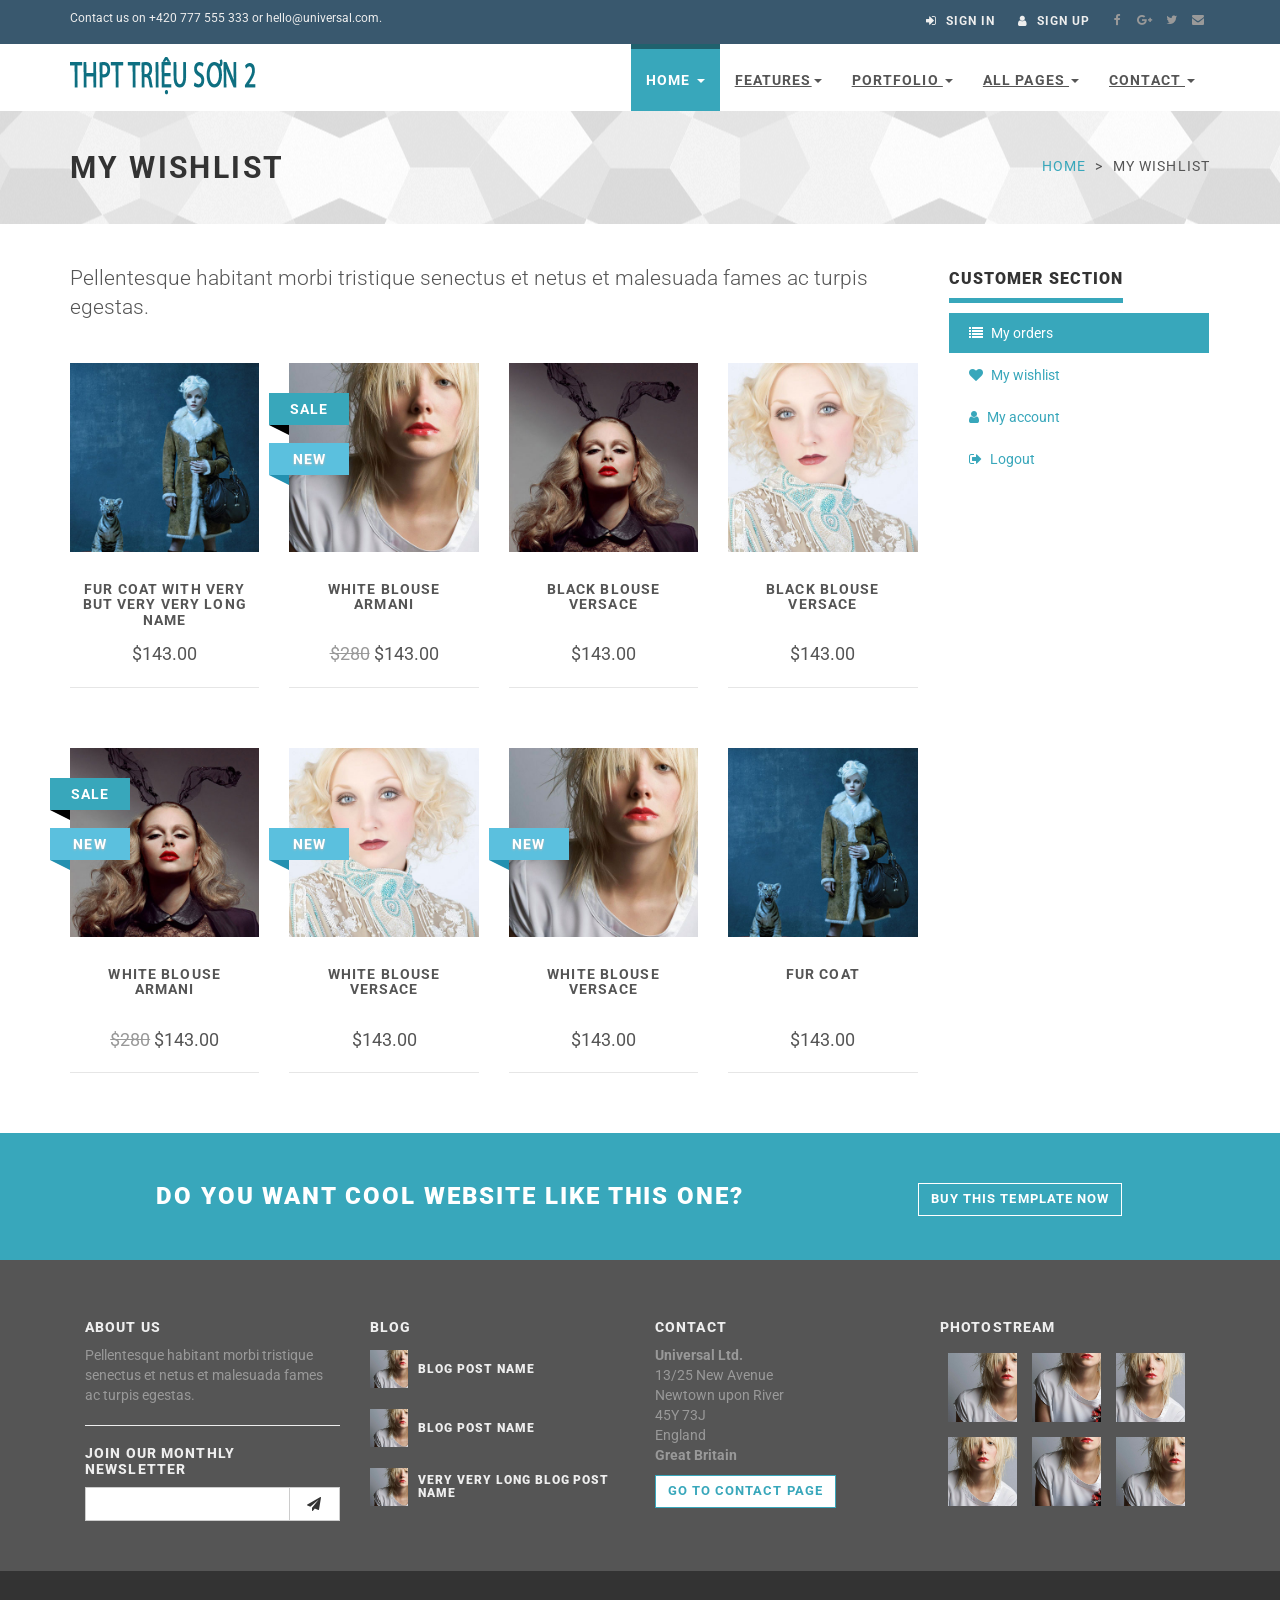
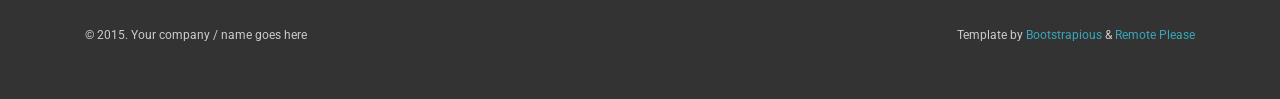
<file: customer-wishlist.html>
<!DOCTYPE html>
<html lang="en">

<head>
    <meta charset="utf-8">
    <meta name="robots" content="all,follow">
    <meta name="googlebot" content="index,follow,snippet,archive">
    <meta name="viewport" content="width=device-width, initial-scale=1">

    <title>Universal - All In 1 Template</title>

    <meta name="keywords" content="">

    <link href='http://fonts.googleapis.com/css?family=Roboto:400,100,100italic,300,300italic,500,700,800' rel='stylesheet' type='text/css'>

    <!-- Bootstrap and Font Awesome css -->
    <link rel="stylesheet" href="http://maxcdn.bootstrapcdn.com/font-awesome/4.3.0/css/font-awesome.min.css">
    <link rel="stylesheet" href="http://maxcdn.bootstrapcdn.com/bootstrap/3.3.2/css/bootstrap.min.css">

    <!-- Css animations  -->
    <link href="css/animate.css" rel="stylesheet">

    <!-- Theme stylesheet, if possible do not edit this stylesheet -->
    <link href="css/style.default.css" rel="stylesheet" id="theme-stylesheet">

    <!-- Custom stylesheet - for your changes -->
    <link href="css/custom.css" rel="stylesheet">

    <!-- Responsivity for older IE -->
    <!--[if lt IE 9]>
        <script src="https://oss.maxcdn.com/html5shiv/3.7.2/html5shiv.min.js"></script>
        <script src="https://oss.maxcdn.com/respond/1.4.2/respond.min.js"></script>
<![endif]-->

    <!-- Favicon and apple touch icons-->
    <link rel="shortcut icon" href="img/favicon.ico" type="image/x-icon" />
    <link rel="apple-touch-icon" href="img/apple-touch-icon.png" />
    <link rel="apple-touch-icon" sizes="57x57" href="img/apple-touch-icon-57x57.png" />
    <link rel="apple-touch-icon" sizes="72x72" href="img/apple-touch-icon-72x72.png" />
    <link rel="apple-touch-icon" sizes="76x76" href="img/apple-touch-icon-76x76.png" />
    <link rel="apple-touch-icon" sizes="114x114" href="img/apple-touch-icon-114x114.png" />
    <link rel="apple-touch-icon" sizes="120x120" href="img/apple-touch-icon-120x120.png" />
    <link rel="apple-touch-icon" sizes="144x144" href="img/apple-touch-icon-144x144.png" />
    <link rel="apple-touch-icon" sizes="152x152" href="img/apple-touch-icon-152x152.png" />
</head>

<body>


    <div id="all">
        <header>

            <!-- *** TOP ***
_________________________________________________________ -->
            <div id="top">
                <div class="container">
                    <div class="row">
                        <div class="col-xs-5 contact">
                            <p class="hidden-sm hidden-xs">Contact us on +420 777 555 333 or hello@universal.com.</p>
                            <p class="hidden-md hidden-lg"><a href="#" data-animate-hover="pulse"><i class="fa fa-phone"></i></a>  <a href="#" data-animate-hover="pulse"><i class="fa fa-envelope"></i></a>
                            </p>
                        </div>
                        <div class="col-xs-7">
                            <div class="social">
                                <a href="#" class="external facebook" data-animate-hover="pulse"><i class="fa fa-facebook"></i></a>
                                <a href="#" class="external gplus" data-animate-hover="pulse"><i class="fa fa-google-plus"></i></a>
                                <a href="#" class="external twitter" data-animate-hover="pulse"><i class="fa fa-twitter"></i></a>
                                <a href="#" class="email" data-animate-hover="pulse"><i class="fa fa-envelope"></i></a>
                            </div>

                            <div class="login">
                                <a href="#" data-toggle="modal" data-target="#login-modal"><i class="fa fa-sign-in"></i> <span class="hidden-xs text-uppercase">Sign in</span></a>
                                <a href="customer-register.html"><i class="fa fa-user"></i> <span class="hidden-xs text-uppercase">Sign up</span></a>
                            </div>

                        </div>
                    </div>
                </div>
            </div>

            <!-- *** TOP END *** -->

            <!-- *** NAVBAR ***
    _________________________________________________________ -->

            <div class="navbar-affixed-top" data-spy="affix" data-offset-top="200">

                <div class="navbar navbar-default yamm" role="navigation" id="navbar">

                    <div class="container">
                        <div class="navbar-header">

                            <a class="navbar-brand home" href="index.html">
                                <img src="img/logo.png" alt="Universal logo" class="hidden-xs hidden-sm">
                                <img src="img/logo-small.png" alt="Universal logo" class="visible-xs visible-sm"><span class="sr-only">Universal - go to homepage</span>
                            </a>
                            <div class="navbar-buttons">
                                <button type="button" class="navbar-toggle btn-template-main" data-toggle="collapse" data-target="#navigation">
                                    <span class="sr-only">Toggle navigation</span>
                                    <i class="fa fa-align-justify"></i>
                                </button>
                            </div>
                        </div>
                        <!--/.navbar-header -->

                        <div class="navbar-collapse collapse" id="navigation">

                            <ul class="nav navbar-nav navbar-right">
                                <li class="dropdown active">
                                    <a href="javascript: void(0)" class="dropdown-toggle" data-toggle="dropdown">Home <b class="caret"></b></a>
                                    <ul class="dropdown-menu">
                                        <li><a href="index.html">Option 1: Default Page</a>
                                        </li>
                                        <li><a href="index2.html">Option 2: Application</a>
                                        </li>
                                        <li><a href="index3.html">Option 3: Startup</a>
                                        </li>
                                        <li><a href="index4.html">Option 4: Agency</a>
                                        </li>
                                        <li><a href="index5.html">Option 5: Portfolio</a>
                                        </li>
                                    </ul>
                                </li>
                                <li class="dropdown use-yamm yamm-fw">
                                    <a href="#" class="dropdown-toggle" data-toggle="dropdown">Features<b class="caret"></b></a>
                                    <ul class="dropdown-menu">
                                        <li>
                                            <div class="yamm-content">
                                                <div class="row">
                                                    <div class="col-sm-6">
                                                        <img src="img/template-easy-customize.png" class="img-responsive hidden-xs" alt="">
                                                    </div>
                                                    <div class="col-sm-3">
                                                        <h5>Shortcodes</h5>
                                                        <ul>
                                                            <li><a href="template-accordions.html">Accordions</a>
                                                            </li>
                                                            <li><a href="template-alerts.html">Alerts</a>
                                                            </li>
                                                            <li><a href="template-buttons.html">Buttons</a>
                                                            </li>
                                                            <li><a href="template-content-boxes.html">Content boxes</a>
                                                            </li>
                                                            <li><a href="template-blocks.html">Horizontal blocks</a>
                                                            </li>
                                                            <li><a href="template-pagination.html">Pagination</a>
                                                            </li>
                                                            <li><a href="template-tabs.html">Tabs</a>
                                                            </li>
                                                            <li><a href="template-typography.html">Typography</a>
                                                            </li>
                                                        </ul>
                                                    </div>
                                                    <div class="col-sm-3">
                                                        <h5>Header variations</h5>
                                                        <ul>
                                                            <li><a href="template-header-default.html">Default sticky header</a>
                                                            </li>
                                                            <li><a href="template-header-nosticky.html">No sticky header</a>
                                                            </li>
                                                            <li><a href="template-header-light.html">Light header</a>
                                                            </li>
                                                        </ul>
                                                    </div>
                                                </div>
                                            </div>
                                        </li>
                                    </ul>
                                </li>
                                <li class="dropdown use-yamm yamm-fw">
                                    <a href="#" class="dropdown-toggle" data-toggle="dropdown">Portfolio <b class="caret"></b></a>
                                    <ul class="dropdown-menu">
                                        <li>
                                            <div class="yamm-content">
                                                <div class="row">
                                                    <div class="col-sm-6">
                                                        <img src="img/template-homepage.png" class="img-responsive hidden-xs" alt="">
                                                    </div>
                                                    <div class="col-sm-3">
                                                        <h5>Portfolio</h5>
                                                        <ul>
                                                            <li><a href="portfolio-2.html">2 columns</a>
                                                            </li>
                                                            <li><a href="portfolio-no-space-2.html">2 columns with negative space</a>
                                                            </li>
                                                            <li><a href="portfolio-3.html">3 columns</a>
                                                            </li>
                                                            <li><a href="portfolio-no-space-3.html">3 columns with negative space</a>
                                                            </li>
                                                            <li><a href="portfolio-4.html">4 columns</a>
                                                            </li>
                                                            <li><a href="portfolio-no-space-4.html">4 columns with negative space</a>
                                                            </li>
                                                            <li><a href="portfolio-detail.html">Portfolio - detail</a>
                                                            </li>
                                                            <li><a href="portfolio-detail-2.html">Portfolio - detail 2</a>
                                                            </li>
                                                        </ul>
                                                    </div>
                                                    <div class="col-sm-3">
                                                        <h5>About</h5>
                                                        <ul>
                                                            <li><a href="about.html">About us</a>
                                                            </li>
                                                            <li><a href="team.html">Our team</a>
                                                            </li>
                                                            <li><a href="team-member.html">Team member</a>
                                                            </li>
                                                            <li><a href="services.html">Services</a>
                                                            </li>
                                                        </ul>
                                                        <h5>Marketing</h5>
                                                        <ul>
                                                            <li><a href="packages.html">Packages</a>
                                                            </li>
                                                        </ul>
                                                    </div>
                                                </div>
                                            </div>
                                        </li>
                                    </ul>
                                </li>
                                <!-- ========== FULL WIDTH MEGAMENU ================== -->
                                <li class="dropdown use-yamm yamm-fw">
                                    <a href="#" class="dropdown-toggle" data-toggle="dropdown" data-hover="dropdown" data-delay="200">All Pages <b class="caret"></b></a>
                                    <ul class="dropdown-menu">
                                        <li>
                                            <div class="yamm-content">
                                                <div class="row">
                                                    <div class="col-sm-3">
                                                        <h5>Home</h5>
                                                        <ul>
                                                            <li><a href="index.html">Option 1: Default Page</a>
                                                            </li>
                                                            <li><a href="index2.html">Option 2: Application</a>
                                                            </li>
                                                            <li><a href="index3.html">Option 3: Startup</a>
                                                            </li>
                                                            <li><a href="index4.html">Option 4: Agency</a>
                                                            </li>
                                                            <li><a href="index5.html">Option 5: Portfolio</a>
                                                            </li>
                                                        </ul>
                                                        <h5>About</h5>
                                                        <ul>
                                                            <li><a href="about.html">About us</a>
                                                            </li>
                                                            <li><a href="team.html">Our team</a>
                                                            </li>
                                                            <li><a href="team-member.html">Team member</a>
                                                            </li>
                                                            <li><a href="services.html">Services</a>
                                                            </li>
                                                        </ul>
                                                        <h5>Marketing</h5>
                                                        <ul>
                                                            <li><a href="packages.html">Packages</a>
                                                            </li>
                                                        </ul>
                                                    </div>
                                                    <div class="col-sm-3">
                                                        <h5>Portfolio</h5>
                                                        <ul>
                                                            <li><a href="portfolio-2.html">2 columns</a>
                                                            </li>
                                                            <li><a href="portfolio-no-space-2.html">2 columns with negative space</a>
                                                            </li>
                                                            <li><a href="portfolio-3.html">3 columns</a>
                                                            </li>
                                                            <li><a href="portfolio-no-space-3.html">3 columns with negative space</a>
                                                            </li>
                                                            <li><a href="portfolio-4.html">4 columns</a>
                                                            </li>
                                                            <li><a href="portfolio-no-space-4.html">4 columns with negative space</a>
                                                            </li>
                                                            <li><a href="portfolio-detail.html">Portfolio - detail</a>
                                                            </li>
                                                            <li><a href="portfolio-detail-2.html">Portfolio - detail 2</a>
                                                            </li>
                                                        </ul>
                                                        <h5>User pages</h5>
                                                        <ul>
                                                            <li><a href="customer-register.html">Register / login</a>
                                                            </li>
                                                            <li><a href="customer-orders.html">Orders history</a>
                                                            </li>
                                                            <li><a href="customer-order.html">Order history detail</a>
                                                            </li>
                                                            <li><a href="customer-wishlist.html">Wishlist</a>
                                                            </li>
                                                            <li><a href="customer-account.html">Customer account / change password</a>
                                                            </li>
                                                        </ul>
                                                    </div>
                                                    <div class="col-sm-3">
                                                        <h5>Shop</h5>
                                                        <ul>
                                                            <li><a href="shop-category.html">Category - sidebar right</a>
                                                            </li>
                                                            <li><a href="shop-category-left.html">Category - sidebar left</a>
                                                            </li>
                                                            <li><a href="shop-category-full.html">Category - full width</a>
                                                            </li>
                                                            <li><a href="shop-detail.html">Product detail</a>
                                                            </li>
                                                        </ul>
                                                        <h5>Shop - order process</h5>
                                                        <ul>
                                                            <li><a href="shop-basket.html">Shopping cart</a>
                                                            </li>
                                                            <li><a href="shop-checkout1.html">Checkout - step 1</a>
                                                            </li>
                                                            <li><a href="shop-checkout2.html">Checkout - step 2</a>
                                                            </li>
                                                            <li><a href="shop-checkout3.html">Checkout - step 3</a>
                                                            </li>
                                                            <li><a href="shop-checkout4.html">Checkout - step 4</a>
                                                            </li>
                                                        </ul>
                                                    </div>
                                                    <div class="col-sm-3">
                                                        <h5>Contact</h5>
                                                        <ul>
                                                            <li><a href="contact.html">Contact</a>
                                                            </li>
                                                            <li><a href="contact2.html">Contact - version 2</a>
                                                            </li>
                                                            <li><a href="contact3.html">Contact - version 3</a>
                                                            </li>
                                                        </ul>
                                                        <h5>Pages</h5>
                                                        <ul>
                                                            <li><a href="text.html">Text page</a>
                                                            </li>
                                                            <li><a href="text-left.html">Text page - left sidebar</a>
                                                            </li>
                                                            <li><a href="text-full.html">Text page - full width</a>
                                                            </li>
                                                            <li><a href="faq.html">FAQ</a>
                                                            </li>
                                                            <li><a href="404.html">404 page</a>
                                                            </li>
                                                        </ul>
                                                        <h5>Blog</h5>
                                                        <ul>
                                                            <li><a href="blog.html">Blog listing big</a>
                                                            </li>
                                                            <li><a href="blog-medium.html">Blog listing medium</a>
                                                            </li>
                                                            <li><a href="blog-small.html">Blog listing small</a>
                                                            </li>
                                                            <li><a href="blog-post.html">Blog Post</a>
                                                            </li>
                                                        </ul>
                                                    </div>
                                                </div>
                                            </div>
                                            <!-- /.yamm-content -->
                                        </li>
                                    </ul>
                                </li>
                                <!-- ========== FULL WIDTH MEGAMENU END ================== -->

                                <li class="dropdown">
                                    <a href="javascript: void(0)" class="dropdown-toggle" data-toggle="dropdown">Contact <b class="caret"></b></a>
                                    <ul class="dropdown-menu">
                                        <li><a href="contact.html">Contact option 1</a>
                                        </li>
                                        <li><a href="contact2.html">Contact option 2</a>
                                        </li>
                                        <li><a href="contact3.html">Contact option 3</a>
                                        </li>

                                    </ul>
                                </li>
                            </ul>

                        </div>
                        <!--/.nav-collapse -->



                        <div class="collapse clearfix" id="search">

                            <form class="navbar-form" role="search">
                                <div class="input-group">
                                    <input type="text" class="form-control" placeholder="Search">
                                    <span class="input-group-btn">

                    <button type="submit" class="btn btn-template-main"><i class="fa fa-search"></i></button>

                </span>
                                </div>
                            </form>

                        </div>
                        <!--/.nav-collapse -->

                    </div>


                </div>
                <!-- /#navbar -->

            </div>

            <!-- *** NAVBAR END *** -->

        </header>

        <!-- *** LOGIN MODAL ***
_________________________________________________________ -->

        <div class="modal fade" id="login-modal" tabindex="-1" role="dialog" aria-labelledby="Login" aria-hidden="true">
            <div class="modal-dialog modal-sm">

                <div class="modal-content">
                    <div class="modal-header">
                        <button type="button" class="close" data-dismiss="modal" aria-hidden="true">&times;</button>
                        <h4 class="modal-title" id="Login">Customer login</h4>
                    </div>
                    <div class="modal-body">
                        <form action="customer-orders.html" method="post">
                            <div class="form-group">
                                <input type="text" class="form-control" id="email_modal" placeholder="email">
                            </div>
                            <div class="form-group">
                                <input type="password" class="form-control" id="password_modal" placeholder="password">
                            </div>

                            <p class="text-center">
                                <button class="btn btn-template-main"><i class="fa fa-sign-in"></i> Log in</button>
                            </p>

                        </form>

                        <p class="text-center text-muted">Not registered yet?</p>
                        <p class="text-center text-muted"><a href="customer-register.html"><strong>Register now</strong></a>! It is easy and done in 1&nbsp;minute and gives you access to special discounts and much more!</p>

                    </div>
                </div>
            </div>
        </div>

        <!-- *** LOGIN MODAL END *** -->

        <div id="heading-breadcrumbs">
            <div class="container">
                <div class="row">
                    <div class="col-md-7">
                        <h1>My wishlist</h1>
                    </div>
                    <div class="col-md-5">
                        <ul class="breadcrumb">

                            <li><a href="index.html">Home</a>
                            </li>
                            <li>My wishlist</li>
                        </ul>

                    </div>
                </div>
            </div>
        </div>

        <div id="content">
            <div class="container">

                <div class="row">

                    <!-- *** LEFT COLUMN ***
		     _________________________________________________________ -->

                    <div class="col-md-9 clearfix">

                        <p class="lead">Pellentesque habitant morbi tristique senectus et netus et malesuada fames ac turpis egestas.</p>

                        <div class="row products">

                            <div class="col-md-3 col-sm-4">
                                <div class="product">
                                    <div class="image">
                                        <a href="shop-detail.html">
                                            <img src="img/product1.jpg" alt="" class="img-responsive image1">
                                        </a>
                                    </div>
                                    <!-- /.image -->
                                    <div class="text">
                                        <h3><a href="shop-detail.html">Fur coat with very but very very long name</a></h3>
                                        <p class="price">$143.00</p>
                                        <p class="buttons">
                                            <a href="shop-detail.html" class="btn btn-default">View detail</a>
                                            <a href="shop-basket.html" class="btn btn-template-main"><i class="fa fa-shopping-cart"></i>Add to cart</a>
                                        </p>
                                    </div>
                                    <!-- /.text -->
                                </div>
                                <!-- /.product -->
                            </div>

                            <div class="col-md-3 col-sm-4">
                                <div class="product">
                                    <div class="image">
                                        <a href="shop-detail.html">
                                            <img src="img/product2.jpg" alt="" class="img-responsive image1">
                                        </a>
                                    </div>
                                    <!-- /.image -->
                                    <div class="text">
                                        <h3><a href="shop-detail.html">White Blouse Armani</a></h3>
                                        <p class="price"><del>$280</del> $143.00</p>
                                        <p class="buttons">
                                            <a href="shop-detail.html" class="btn btn-default">View detail</a>
                                            <a href="shop-basket.html" class="btn btn-template-main"><i class="fa fa-shopping-cart"></i>Add to cart</a>
                                        </p>
                                    </div>
                                    <!-- /.text -->

                                    <div class="ribbon sale">
                                        <div class="theribbon">SALE</div>
                                        <div class="ribbon-background"></div>
                                    </div>
                                    <!-- /.ribbon -->

                                    <div class="ribbon new">
                                        <div class="theribbon">NEW</div>
                                        <div class="ribbon-background"></div>
                                    </div>
                                    <!-- /.ribbon -->
                                </div>
                                <!-- /.product -->
                            </div>

                            <div class="col-md-3 col-sm-4">
                                <div class="product">
                                    <div class="image">
                                        <a href="shop-detail.html">
                                            <img src="img/product3.jpg" alt="" class="img-responsive image1">
                                        </a>
                                    </div>
                                    <!-- /.image -->
                                    <div class="text">
                                        <h3><a href="shop-detail.html">Black Blouse Versace</a></h3>
                                        <p class="price">$143.00</p>
                                        <p class="buttons">
                                            <a href="shop-detail.html" class="btn btn-default">View detail</a>
                                            <a href="shop-basket.html" class="btn btn-template-main"><i class="fa fa-shopping-cart"></i>Add to cart</a>
                                        </p>

                                    </div>
                                    <!-- /.text -->
                                </div>
                                <!-- /.product -->
                            </div>

                            <div class="col-md-3 col-sm-4">
                                <div class="product">
                                    <div class="image">
                                        <a href="shop-detail.html">
                                            <img src="img/product4.jpg" alt="" class="img-responsive image1">
                                        </a>
                                    </div>
                                    <!-- /.image -->
                                    <div class="text">
                                        <h3><a href="shop-detail.html">Black Blouse Versace</a></h3>
                                        <p class="price">$143.00</p>
                                        <p class="buttons">
                                            <a href="shop-detail.html" class="btn btn-default">View detail</a>
                                            <a href="shop-basket.html" class="btn btn-template-main"><i class="fa fa-shopping-cart"></i>Add to cart</a>
                                        </p>

                                    </div>
                                    <!-- /.text -->
                                </div>
                                <!-- /.product -->
                            </div>

                            <div class="col-md-3 col-sm-4">
                                <div class="product">
                                    <div class="image">
                                        <a href="shop-detail.html">
                                            <img src="img/product3.jpg" alt="" class="img-responsive image1">
                                        </a>
                                    </div>
                                    <!-- /.image -->
                                    <div class="text">
                                        <h3><a href="shop-detail.html">White Blouse Armani</a></h3>
                                        <p class="price"><del>$280</del> $143.00</p>
                                        <p class="buttons">
                                            <a href="shop-detail.html" class="btn btn-default">View detail</a>
                                            <a href="shop-basket.html" class="btn btn-template-main"><i class="fa fa-shopping-cart"></i>Add to cart</a>
                                        </p>
                                    </div>
                                    <!-- /.text -->

                                    <div class="ribbon sale">
                                        <div class="theribbon">SALE</div>
                                        <div class="ribbon-background"></div>
                                    </div>
                                    <!-- /.ribbon -->

                                    <div class="ribbon new">
                                        <div class="theribbon">NEW</div>
                                        <div class="ribbon-background"></div>
                                    </div>
                                    <!-- /.ribbon -->
                                </div>
                                <!-- /.product -->
                            </div>

                            <div class="col-md-3 col-sm-4">
                                <div class="product">
                                    <div class="image">
                                        <a href="shop-detail.html">
                                            <img src="img/product4.jpg" alt="" class="img-responsive image1">
                                        </a>
                                    </div>
                                    <!-- /.image -->
                                    <div class="text">
                                        <h3><a href="shop-detail.html">White Blouse Versace</a></h3>
                                        <p class="price">$143.00</p>
                                        <p class="buttons">
                                            <a href="shop-detail.html" class="btn btn-default">View detail</a>
                                            <a href="shop-basket.html" class="btn btn-template-main"><i class="fa fa-shopping-cart"></i>Add to cart</a>
                                        </p>

                                    </div>
                                    <!-- /.text -->

                                    <div class="ribbon new">
                                        <div class="theribbon">NEW</div>
                                        <div class="ribbon-background"></div>
                                    </div>
                                    <!-- /.ribbon -->
                                </div>
                                <!-- /.product -->
                            </div>

                            <div class="col-md-3 col-sm-4">
                                <div class="product">
                                    <div class="image">
                                        <a href="shop-detail.html">
                                            <img src="img/product2.jpg" alt="" class="img-responsive image1">
                                        </a>
                                    </div>
                                    <!-- /.image -->
                                    <div class="text">
                                        <h3><a href="shop-detail.html">White Blouse Versace</a></h3>
                                        <p class="price">$143.00</p>
                                        <p class="buttons">
                                            <a href="shop-detail.html" class="btn btn-default">View detail</a>
                                            <a href="shop-basket.html" class="btn btn-template-main"><i class="fa fa-shopping-cart"></i>Add to cart</a>
                                        </p>

                                    </div>
                                    <!-- /.text -->

                                    <div class="ribbon new">
                                        <div class="theribbon">NEW</div>
                                        <div class="ribbon-background"></div>
                                    </div>
                                    <!-- /.ribbon -->
                                </div>
                                <!-- /.product -->
                            </div>

                            <div class="col-md-3 col-sm-4">
                                <div class="product">
                                    <div class="image">
                                        <a href="shop-detail.html">
                                            <img src="img/product1.jpg" alt="" class="img-responsive image1">
                                        </a>
                                    </div>
                                    <!-- /.image -->
                                    <div class="text">
                                        <h3><a href="shop-detail.html">Fur coat</a></h3>
                                        <p class="price">$143.00</p>
                                        <p class="buttons">
                                            <a href="shop-detail.html" class="btn btn-default">View detail</a>
                                            <a href="shop-basket.html" class="btn btn-template-main"><i class="fa fa-shopping-cart"></i>Add to cart</a>
                                        </p>

                                    </div>
                                    <!-- /.text -->
                                </div>
                                <!-- /.product -->
                            </div>
                            <!-- /.col-md-4 -->
                        </div>
                        <!-- /.products -->

                    </div>
                    <!-- /.col-md-9 -->

                    <!-- *** LEFT COLUMN END *** -->

                    <!-- *** RIGHT COLUMN ***
		     _________________________________________________________ -->

                    <div class="col-md-3">
                        <!-- *** CUSTOMER MENU ***
 _________________________________________________________ -->
                        <div class="panel panel-default sidebar-menu">

                            <div class="panel-heading">
                                <h3 class="panel-title">Customer section</h3>
                            </div>

                            <div class="panel-body">

                                <ul class="nav nav-pills nav-stacked">
                                    <li class="active">
                                        <a href="customer-orders.html"><i class="fa fa-list"></i> My orders</a>
                                    </li>
                                    <li>
                                        <a href="customer-wishlist.html"><i class="fa fa-heart"></i> My wishlist</a>
                                    </li>
                                    <li>
                                        <a href="customer-account.html"><i class="fa fa-user"></i> My account</a>
                                    </li>
                                    <li>
                                        <a href="index.html"><i class="fa fa-sign-out"></i> Logout</a>
                                    </li>
                                </ul>
                            </div>

                        </div>
                        <!-- /.col-md-3 -->

                        <!-- *** CUSTOMER MENU END *** -->
                    </div>

                    <!-- *** RIGHT COLUMN END *** -->

                </div>
                <!-- /.row -->

            </div>
            <!-- /.container -->
        </div>
        <!-- /#content -->


        <!-- *** GET IT ***
_________________________________________________________ -->

        <div id="get-it">
            <div class="container">
                <div class="col-md-8 col-sm-12">
                    <h3>Do you want cool website like this one?</h3>
                </div>
                <div class="col-md-4 col-sm-12">
                    <a href="#" class="btn btn-template-transparent-primary">Buy this template now</a>
                </div>
            </div>
        </div>


        <!-- *** GET IT END *** -->


        <!-- *** FOOTER ***
_________________________________________________________ -->

        <footer id="footer">
            <div class="container">
                <div class="col-md-3 col-sm-6">
                    <h4>About us</h4>

                    <p>Pellentesque habitant morbi tristique senectus et netus et malesuada fames ac turpis egestas.</p>

                    <hr>

                    <h4>Join our monthly newsletter</h4>

                    <form>
                        <div class="input-group">

                            <input type="text" class="form-control">

                            <span class="input-group-btn">

                        <button class="btn btn-default" type="button"><i class="fa fa-send"></i></button>

                    </span>

                        </div>
                        <!-- /input-group -->
                    </form>

                    <hr class="hidden-md hidden-lg hidden-sm">

                </div>
                <!-- /.col-md-3 -->

                <div class="col-md-3 col-sm-6">

                    <h4>Blog</h4>

                    <div class="blog-entries">
                        <div class="item same-height-row clearfix">
                            <div class="image same-height-always">
                                <a href="#">
                                    <img class="img-responsive" src="img/detailsquare.jpg" alt="">
                                </a>
                            </div>
                            <div class="name same-height-always">
                                <h5><a href="#">Blog post name</a></h5>
                            </div>
                        </div>

                        <div class="item same-height-row clearfix">
                            <div class="image same-height-always">
                                <a href="#">
                                    <img class="img-responsive" src="img/detailsquare.jpg" alt="">
                                </a>
                            </div>
                            <div class="name same-height-always">
                                <h5><a href="#">Blog post name</a></h5>
                            </div>
                        </div>

                        <div class="item same-height-row clearfix">
                            <div class="image same-height-always">
                                <a href="#">
                                    <img class="img-responsive" src="img/detailsquare.jpg" alt="">
                                </a>
                            </div>
                            <div class="name same-height-always">
                                <h5><a href="#">Very very long blog post name</a></h5>
                            </div>
                        </div>
                    </div>

                    <hr class="hidden-md hidden-lg">

                </div>
                <!-- /.col-md-3 -->

                <div class="col-md-3 col-sm-6">

                    <h4>Contact</h4>

                    <p><strong>Universal Ltd.</strong>
                        <br>13/25 New Avenue
                        <br>Newtown upon River
                        <br>45Y 73J
                        <br>England
                        <br>
                        <strong>Great Britain</strong>
                    </p>

                    <a href="contact.html" class="btn btn-small btn-template-main">Go to contact page</a>

                    <hr class="hidden-md hidden-lg hidden-sm">

                </div>
                <!-- /.col-md-3 -->



                <div class="col-md-3 col-sm-6">

                    <h4>Photostream</h4>

                    <div class="photostream">
                        <div>
                            <a href="#">
                                <img src="img/detailsquare.jpg" class="img-responsive" alt="#">
                            </a>
                        </div>
                        <div>
                            <a href="#">
                                <img src="img/detailsquare2.jpg" class="img-responsive" alt="#">
                            </a>
                        </div>
                        <div>
                            <a href="#">
                                <img src="img/detailsquare3.jpg" class="img-responsive" alt="#">
                            </a>
                        </div>
                        <div>
                            <a href="#">
                                <img src="img/detailsquare3.jpg" class="img-responsive" alt="#">
                            </a>
                        </div>
                        <div>
                            <a href="#">
                                <img src="img/detailsquare2.jpg" class="img-responsive" alt="#">
                            </a>
                        </div>
                        <div>
                            <a href="#">
                                <img src="img/detailsquare.jpg" class="img-responsive" alt="#">
                            </a>
                        </div>
                    </div>

                </div>
                <!-- /.col-md-3 -->
            </div>
            <!-- /.container -->
        </footer>
        <!-- /#footer -->

        <!-- *** FOOTER END *** -->

        <!-- *** COPYRIGHT ***
_________________________________________________________ -->

        <div id="copyright">
            <div class="container">
                <div class="col-md-12">
                    <p class="pull-left">&copy; 2015. Your company / name goes here</p>
                    <p class="pull-right">Template by <a href="https://bootstrapious.com">Bootstrapious</a> & <a href="https://remoteplease.com">Remote Please</a>
                         <!-- Not removing these links is part of the license conditions of the template. Thanks for understanding :) If you want to use the template without the attribution links, you can do so after supporting further themes development at https://bootstrapious.com/donate  -->
                    </p>

                </div>
            </div>
        </div>
        <!-- /#copyright -->

        <!-- *** COPYRIGHT END *** -->



    </div>
    <!-- /#all -->


    <!-- #### JAVASCRIPT FILES ### -->

    <script src="http://ajax.googleapis.com/ajax/libs/jquery/1.11.0/jquery.min.js"></script>
    <script>
        window.jQuery || document.write('<script src="js/jquery-1.11.0.min.js"><\/script>')
    </script>
    <script src="http://maxcdn.bootstrapcdn.com/bootstrap/3.3.2/js/bootstrap.min.js"></script>

    <script src="js/jquery.cookie.js"></script>
    <script src="js/waypoints.min.js"></script>
    <script src="js/jquery.counterup.min.js"></script>
    <script src="js/jquery.parallax-1.1.3.js"></script>
    <script src="js/front.js"></script>

    



</body>

</html>
</file>
<file: css/style.default.css>
.clearfix:before,
.clearfix:after,
.navbar:before,
.navbar:after,
.navbar-header:before,
.navbar-header:after {
  content: " ";
  display: table;
}
.clearfix:after,
.navbar:after,
.navbar-header:after {
  clear: both;
}
.center-block {
  display: block;
  margin-left: auto;
  margin-right: auto;
}
.pull-right {
  float: right !important;
}
.pull-left {
  float: left !important;
}
.hide {
  display: none !important;
}
.show {
  display: block !important;
}
.invisible {
  visibility: hidden;
}
.text-hide {
  font: 0/0 a;
  color: transparent;
  text-shadow: none;
  background-color: transparent;
  border: 0;
}
.hidden {
  display: none !important;
  visibility: hidden !important;
}
.affix {
  position: fixed;
  -webkit-transform: translate3d(0, 0, 0);
  transform: translate3d(0, 0, 0);
}
/* general styles */
a,
button {
  -webkit-transition: all 0.2s ease-out;
  -moz-transition: all 0.2s ease-out;
  transition: all 0.2s ease-out;
}
a i.fa,
button i.fa {
  margin: 0 5px;
}
.clickable {
  cursor: pointer !important;
}
.required {
  color: #38a7bb;
}
.accent {
  color: #38a7bb;
}
.text-uppercase {
  text-transform: uppercase;
  letter-spacing: 0.08em;
}
@media (max-width: 991px) {
  .text-center-sm {
    text-align: center;
  }
}
p.lead {
  margin-bottom: 40px;
}
/*section,*/
/*div.section {*/
  /*margin-bottom: 40px;*/
/*}*/
.no-mb {
  margin-bottom: 0 !important;
}
.mb-small {
  margin-bottom: 20px !important;
}
.heading {
  margin-bottom: 40px;
}
.heading h1,
.heading h2,
.heading h3,
.heading h4,
.heading h5 {
  display: inline-block;
  border-bottom: solid 5px #38a7bb;
  line-height: 1.1;
  margin-bottom: 0;
  padding-bottom: 10px;
  vertical-align: middle;
  text-transform: uppercase;
  letter-spacing: 0.06em;
}
.heading h1 i.fa,
.heading h2 i.fa,
.heading h3 i.fa,
.heading h4 i.fa,
.heading h5 i.fa {
  display: inline-block;
  background: #38a7bb;
  width: 30px;
  height: 30px;
  vertical-align: middle;
  text-align: center;
  color: #fff;
  font-size: 12px;
  line-height: 30px;
  border-radius: 15px;
}
.icon {
  display: inline-block;
  width: 40px;
  height: 40px;
  color: #fff;
  line-height: 40px;
  border-radius: 20px;
  border: solid 1px #fff;
  font-size: 10px;
}
.icon.icon-lg {
  font-size: 10px;
  border-width: 2px;
}
.ul-icons {
  padding-left: 10px;
}
.ul-icons li {
  list-style-type: none;
  line-height: 20px;
  margin-bottom: 20px;
}
.ul-icons li i {
  width: 20px;
  height: 20px;
  background: #38a7bb;
  color: #fff;
  text-align: center;
  border-radius: 10px;
  line-height: 20px;
  margin-right: 10px;
}
ul.list-style-none {
  list-style: none;
}
#text-page h1,
#text-page h2,
#text-page h3 {
  font-weight: 700;
}
#error-page {
  text-align: center;
  margin-top: 40px;
  margin-bottom: 100px;
}
#error-page h4 {
  margin-bottom: 40px;
}
#error-page p.buttons {
  margin-top: 40px;
}
.pages-listing .item {
  text-align: center;
}
.pages-listing .item h3 {
  font-size: 18px;
  text-transform: uppercase;
  margin-bottom: 20px;
  letter-spacing: 0.08em;
}
.pages-listing .item h3 a {
  color: #555555;
}
.pages-listing .item .text {
  margin-bottom: 20px;
}
.pages-listing .item .text p {
  color: #999999;
  font-size: 12px;
  margin-bottom: 20px;
}
.banner {
  margin-bottom: 30px;
  text-align: center;
}
.banner img {
  margin: 0 auto;
}
.banner a:hover img {
  opacity: 0.8;
  filter: alpha(opacity=80);
  -webkit-transition: all 0.2s ease-out;
  -moz-transition: all 0.2s ease-out;
  transition: all 0.2s ease-out;
}
.pages {
  text-align: center;
}
.pages .loadMore {
  text-align: center;
}
.pages .pagination {
  text-align: center;
}
.features-buttons button {
  margin-bottom: 20px;
}
@media (min-width: 1300px) {
  body.boxed {
    background: url(http://subtlepatterns.com/patterns/subtle_zebra_3d.png);
  }
  body.boxed #all {
    position: relative;
    background: #fff;
    width: 1200px;
    margin: 0 auto;
    overflow: hidden;
    -webkit-box-shadow: 0 0 5px #cccccc;
    box-shadow: 0 0 5px #cccccc;
  }
}
#top {
  background: #39586e;
  color: #eeeeee;
  padding: 10px 0;
}
#top p {
  margin: 0;
  font-size: 12px;
}
#top .social {
  float: right;
  text-align: right;
}
#top .social a {
  color: #999999;
  display: inline-block;
  width: 24px;
  height: 24px;
  border-radius: 12px;
  line-height: 20px;
  font-size: 12px;
  text-align: center;
  vertical-align: bottom;
}
#top .social a:hover {
  color: #fff;
}
#top .social a:hover.facebook {
  background-color: #4460ae;
}
#top .social a:hover.gplus {
  background-color: #c21f25;
}
#top .social a:hover.twitter {
  background-color: #3cf;
}
#top .social a:hover.instagram {
  background-color: #cd4378;
}
#top .social a:hover.email {
  background-color: #4a7f45;
}
#top .login {
  float: right;
}
#top .login a {
  font-size: 12px;
  color: #eeeeee;
  margin-right: 15px;
  text-decoration: none;
  text-transform: uppercase;
  font-weight: 700;
  letter-spacing: 0.10em;
}
#top .login a:hover {
  color: #4460ae;
}
@media (max-width: 767px) {
  #top .login {
    float: left;
  }
}
#top.light {
  background: #fff;
  color: #999999;
  border-bottom: solid 1px #eeeeee;
}
#top.light .login a {
  color: #555555;
}
.navbar {
  border: none;
}
.navbar .dropdown:hover .dropdown-menu{
  display: block;
}
.navbar ul.nav > li > a {
  text-transform: uppercase;
  text-decoration: underline;
  font-weight: bold;
  letter-spacing: 0.08em;
  border-top: solid 5px transparent;
}
.navbar ul.nav > li > a:hover {
  text-decoration: none;
  border-top: solid 5px #38a7bb;
}
.navbar ul.nav > li.active > a,
.navbar ul.nav > li.open > a {
  text-decoration: none !important;
  border-top: solid 5px #20616d;
}
@media (max-width: 768px) {
  .navbar ul.nav > li.active > a,
  .navbar ul.nav > li.open > a {
    border-top-color: transparent;
  }
  .navbar ul.nav > li > a:hover {
    border-top-color: transparent;
  }
}
.navbar.navbar-light ul.nav > li.active > a {
  border-top: solid 5px #20616d;
  background: #fff !important;
  color: #555555 !important;
}
.navbar.navbar-light ul.nav > li.active > a:hover {
  border-top: solid 5px #20616d;
}
.navbar.navbar-light ul.nav > li > a:hover,
.navbar.navbar-light ul.nav > li.open > a:hover,
.navbar.navbar-light ul.nav > li > a:focus,
.navbar.navbar-light ul.nav > li.open > a:focus {
  border-top: solid 5px #38a7bb;
  background: #fff !important;
  color: #555555 !important;
}
.navbar ul.dropdown-menu {
  margin: 0;
  padding: 0;
}
.navbar ul.dropdown-menu li {
  list-style-type: none;
  border-bottom: solid 1px #eeeeee;
  text-transform: uppercase;
  letter-spacing: 0.08em;
  padding: 4px 0;
}
.navbar ul.dropdown-menu li a {
  position: relative;
  color: #999999;
  font-size: 12px;
  display: block;
  -webkit-transition: all 0.2s ease-out;
  -moz-transition: all 0.2s ease-out;
  transition: all 0.2s ease-out;
  left: 0;
}
.navbar ul.dropdown-menu li a:hover {
  color: #38a7bb;
  text-decoration: none;
  background: none;
  left: 2px;
  -webkit-transition: all 0.2s ease-out;
  -moz-transition: all 0.2s ease-out;
  transition: all 0.2s ease-out;
}
@media (max-width: 767px) {
  .navbar ul.dropdown-menu li a:hover {
    left: 0;
  }
}
.navbar .yamm-content h3 {
  font-size: 18px;
  text-transform: uppercase;
  padding-bottom: 10px;
  margin-top: 5px;
  border-bottom: dotted 1px #555555;
  letter-spacing: 0.08em;
}
@media (max-width: 767px) {
  .navbar .yamm-content h3 {
    font-size: 14px;
  }
}
.navbar .yamm-content h5 {
  text-transform: uppercase;
  padding-bottom: 10px;
  border-bottom: dotted 1px #555555;
  letter-spacing: 0.08em;
}
.navbar .yamm-content ul {
  margin: 0;
  padding: 0;
}
.navbar .yamm-content ul li {
  list-style-type: none;
  border-bottom: solid 1px #eeeeee;
  text-transform: uppercase;
  padding: 4px 0;
}
.navbar .yamm-content ul li a {
  position: relative;
  color: #999999;
  font-size: 12px;
  display: block;
  -webkit-transition: all 0.2s ease-out;
  -moz-transition: all 0.2s ease-out;
  transition: all 0.2s ease-out;
}
.navbar .yamm-content ul li a:hover {
  color: #38a7bb;
  text-decoration: none;
  padding-left: 2px;
}
.navbar .yamm-content .banner {
  margin-bottom: 10px;
}
.navbar .yamm-fw .dropdown-menu {
  padding: 0;
}
.navbar .navbar-buttons {
  float: right;
}
.navbar .navbar-buttons button,
.navbar .navbar-buttons a.btn,
.navbar .navbar-buttons .btn-default.navbar-toggle {
  margin-top: 11px;
  margin-bottom: 11px;
  margin-left: 0;
  margin-right: 5px;
}
.navbar .btn-default,
.navbar .btn-default.navbar-toggle {
  color: #999999;
  background-color: #fff;
  margin-left: 7px;
  margin-right: 0;
}
.navbar .btn-default:hover,
.navbar .btn-default.navbar-toggle:hover,
.navbar .btn-default:focus,
.navbar .btn-default.navbar-toggle:focus {
  background-color: #fff;
  border-color: #38a7bb;
  color: #38a7bb;
}
.navbar #search {
  clear: both;
  border-top: solid 1px #38a7bb;
  text-align: right;
}
.navbar #search form {
  float: right;
}
.navbar #search form .input-group {
  width: 500px;
}
@media (max-width: 768px) {
  .navbar #search form .input-group {
    width: 100%;
  }
}
.navbar #basket-overview a {
  margin-left: 7px;
}
.navbar-affixed-top {
  top: -32px;
}
.navbar-affixed-top.affix-top {
  -webkit-transition: all 0.5s ease-out;
  -moz-transition: all 0.5s ease-out;
  transition: all 0.5s ease-out;
}
.navbar-affixed-top.affix {
  position: fixed;
  width: 100%;
  top: 0;
  z-index: 1000;
  -webkit-box-shadow: 0 0 5px #cccccc;
  box-shadow: 0 0 5px #cccccc;
  -webkit-transition: all 0.5s ease-out;
  -moz-transition: all 0.5s ease-out;
  transition: all 0.5s ease-out;
}
body.boxed .navbar-affixed-top.affix {
  position: static;
}
#login-modal {
  overflow: hidden;
}
#login-modal .modal-header h4 {
  text-transform: uppercase;
}
#login-modal form {
  margin-bottom: 20px;
}
#login-modal a {
  color: #38a7bb;
}
#login-modal p {
  font-weight: 300;
  margin-bottom: 20px;
  font-size: 13px;
}
/* buttons  */
.btn {
  font-weight: 700;
  font-family: "Roboto", Helvetica, Arial, sans-serif;
  text-transform: uppercase;
  letter-spacing: 0.08em;
  padding: 6px 12px;
  font-size: 13px;
  line-height: 1.42857143;
  border-radius: 0;
}
.input-group .btn {
  font-size: 14px;
}
.btn-lg {
  padding: 10px 16px;
  font-size: 14px;
  line-height: 1.33;
  border-radius: 0;
}
.btn-sm {
  padding: 5px 10px;
  font-size: 12px;
  line-height: 1.5;
  border-radius: 0;
}
.btn-xs {
  padding: 1px 5px;
  font-size: 12px;
  line-height: 1.5;
  border-radius: 0;
}
.btn-template-main {
  color: #38a7bb;
  background-color: #ffffff;
  border-color: #38a7bb;
}
.btn-template-main:hover,
.btn-template-main:focus,
.btn-template-main:active,
.btn-template-main.active,
.open > .dropdown-toggle.btn-template-main {
  color: #38a7bb;
  background-color: #e6e6e6;
  border-color: #2a7d8c;
}
.btn-template-main:active,
.btn-template-main.active,
.open > .dropdown-toggle.btn-template-main {
  background-image: none;
}
.btn-template-main.disabled,
.btn-template-main[disabled],
fieldset[disabled] .btn-template-main,
.btn-template-main.disabled:hover,
.btn-template-main[disabled]:hover,
fieldset[disabled] .btn-template-main:hover,
.btn-template-main.disabled:focus,
.btn-template-main[disabled]:focus,
fieldset[disabled] .btn-template-main:focus,
.btn-template-main.disabled:active,
.btn-template-main[disabled]:active,
fieldset[disabled] .btn-template-main:active,
.btn-template-main.disabled.active,
.btn-template-main[disabled].active,
fieldset[disabled] .btn-template-main.active {
  background-color: #ffffff;
  border-color: #38a7bb;
}
.btn-template-main .badge {
  color: #ffffff;
  background-color: #38a7bb;
}
.btn-template-main:hover,
.btn-template-main:focus,
.btn-template-main:active,
.btn-template-main.active {
  background: #38a7bb;
  color: #ffffff;
  border-color: #38a7bb;
}
.btn-template-transparent-primary {
  color: #ffffff;
  background-color: transparent;
  border-color: #ffffff;
}
.btn-template-transparent-primary:hover,
.btn-template-transparent-primary:focus,
.btn-template-transparent-primary:active,
.btn-template-transparent-primary.active,
.open > .dropdown-toggle.btn-template-transparent-primary {
  color: #ffffff;
  background-color: rgba(0, 0, 0, 0);
  border-color: #e0e0e0;
}
.btn-template-transparent-primary:active,
.btn-template-transparent-primary.active,
.open > .dropdown-toggle.btn-template-transparent-primary {
  background-image: none;
}
.btn-template-transparent-primary.disabled,
.btn-template-transparent-primary[disabled],
fieldset[disabled] .btn-template-transparent-primary,
.btn-template-transparent-primary.disabled:hover,
.btn-template-transparent-primary[disabled]:hover,
fieldset[disabled] .btn-template-transparent-primary:hover,
.btn-template-transparent-primary.disabled:focus,
.btn-template-transparent-primary[disabled]:focus,
fieldset[disabled] .btn-template-transparent-primary:focus,
.btn-template-transparent-primary.disabled:active,
.btn-template-transparent-primary[disabled]:active,
fieldset[disabled] .btn-template-transparent-primary:active,
.btn-template-transparent-primary.disabled.active,
.btn-template-transparent-primary[disabled].active,
fieldset[disabled] .btn-template-transparent-primary.active {
  background-color: transparent;
  border-color: #ffffff;
}
.btn-template-transparent-primary .badge {
  color: transparent;
  background-color: #ffffff;
}
.btn-template-transparent-primary:hover,
.btn-template-transparent-primary:focus,
.btn-template-transparent-primary:active,
.btn-template-transparent-primary.active {
  background: #fff;
  color: #38a7bb;
  border-color: #fff;
}
.btn-template-transparent-black {
  color: #ffffff;
  background-color: transparent;
  border-color: #ffffff;
}
.btn-template-transparent-black:hover,
.btn-template-transparent-black:focus,
.btn-template-transparent-black:active,
.btn-template-transparent-black.active,
.open > .dropdown-toggle.btn-template-transparent-black {
  color: #ffffff;
  background-color: rgba(0, 0, 0, 0);
  border-color: #e0e0e0;
}
.btn-template-transparent-black:active,
.btn-template-transparent-black.active,
.open > .dropdown-toggle.btn-template-transparent-black {
  background-image: none;
}
.btn-template-transparent-black.disabled,
.btn-template-transparent-black[disabled],
fieldset[disabled] .btn-template-transparent-black,
.btn-template-transparent-black.disabled:hover,
.btn-template-transparent-black[disabled]:hover,
fieldset[disabled] .btn-template-transparent-black:hover,
.btn-template-transparent-black.disabled:focus,
.btn-template-transparent-black[disabled]:focus,
fieldset[disabled] .btn-template-transparent-black:focus,
.btn-template-transparent-black.disabled:active,
.btn-template-transparent-black[disabled]:active,
fieldset[disabled] .btn-template-transparent-black:active,
.btn-template-transparent-black.disabled.active,
.btn-template-transparent-black[disabled].active,
fieldset[disabled] .btn-template-transparent-black.active {
  background-color: transparent;
  border-color: #ffffff;
}
.btn-template-transparent-black .badge {
  color: transparent;
  background-color: #ffffff;
}
.btn-template-transparent-black:hover,
.btn-template-transparent-black:focus,
.btn-template-transparent-black:active,
.btn-template-transparent-black.active {
  background: #fff;
  color: #000;
  border-color: #fff;
}
.btn-template-primary {
  color: #ffffff;
  background-color: #38a7bb;
  border-color: #38a7bb;
}
.btn-template-primary:hover,
.btn-template-primary:focus,
.btn-template-primary:active,
.btn-template-primary.active,
.open > .dropdown-toggle.btn-template-primary {
  color: #ffffff;
  background-color: #2c8494;
  border-color: #2a7d8c;
}
.btn-template-primary:active,
.btn-template-primary.active,
.open > .dropdown-toggle.btn-template-primary {
  background-image: none;
}
.btn-template-primary.disabled,
.btn-template-primary[disabled],
fieldset[disabled] .btn-template-primary,
.btn-template-primary.disabled:hover,
.btn-template-primary[disabled]:hover,
fieldset[disabled] .btn-template-primary:hover,
.btn-template-primary.disabled:focus,
.btn-template-primary[disabled]:focus,
fieldset[disabled] .btn-template-primary:focus,
.btn-template-primary.disabled:active,
.btn-template-primary[disabled]:active,
fieldset[disabled] .btn-template-primary:active,
.btn-template-primary.disabled.active,
.btn-template-primary[disabled].active,
fieldset[disabled] .btn-template-primary.active {
  background-color: #38a7bb;
  border-color: #38a7bb;
}
.btn-template-primary .badge {
  color: #38a7bb;
  background-color: #ffffff;
}
#intro {
  background: url('../img/home.jpg') no-repeat center top;
  -webkit-background-size: cover;
  -moz-background-size: cover;
  -o-background-size: cover;
  background-size: cover;
}
#intro .item {
  font-family: "Roboto", Helvetica, Arial, sans-serif;
  height: 100%;
}
#intro .item h1 {
  text-transform: uppercase;
  font-size: 50px;
  color: #fff;
  margin-bottom: 40px;
  letter-spacing: 0.08em;
}
@media (max-width: 991px) {
  #intro .item h1 {
    font-size: 40px;
  }
}
@media (max-width: 767px) {
  #intro .item h1 {
    font-size: 25px;
  }
}
#intro .item h3 {
  color: #fff;
  margin-bottom: 40px;
}
@media (max-width: 767px) {
  #intro .item h3 {
    font-size: 15px;
    margin-bottom: 20px;
  }
}
#intro .item .btn {
  text-transform: none;
}
@media (max-width: 991px) {
  #intro .item .btn {
    font-size: 14px;
  }
}
@media (max-width: 991px) {
  #intro .item .carousel-caption {
    left: 10%;
    right: 10%;
  }
}
#intro .container,
#intro .row {
  height: 100%;
  position: relative;
}
.jumbotron {
  padding: 30px;
  margin-bottom: 0;
  position: relative;
  background: url('../img/photogrid.jpg') center center repeat;
  background-size: cover;
  -webkit-transition: all 0.2s ease-out;
  -moz-transition: all 0.2s ease-out;
  transition: all 0.2s ease-out;
}
.jumbotron .dark-mask {
  position: absolute;
  top: 0;
  left: 0;
  width: 100%;
  height: 100%;
  background: #38a7bb;
  opacity: 0.9;
  filter: alpha(opacity=90);
}
.jumbotron h1,
.jumbotron h2,
.jumbotron h3,
.jumbotron p,
.jumbotron ul {
  color: #fff;
}
.jumbotron h1,
.jumbotron h2,
.jumbotron h3 {
  color: #ffffff;
  text-transform: uppercase;
  letter-spacing: 0.08em;
}
.jumbotron p {
  margin-bottom: 20px;
  font-size: 21px;
  font-weight: 400;
}
.jumbotron p.text-uppercase {
  font-weight: 700;
}
.jumbotron > hr {
  border-top-color: #d5d5d5;
}
.container .jumbotron {
  border-radius: 0;
}
.jumbotron .container {
  max-width: 100%;
  z-index: 2;
}
@media screen and (min-width: 768px) {
  .jumbotron {
    padding-top: 48px;
    padding-bottom: 48px;
  }
  .container .jumbotron {
    padding-left: 60px;
    padding-right: 60px;
  }
  .jumbotron h1,
  .jumbotron .h1 {
    font-size: 46px;
  }
}
#categoryMenu h3 {
  padding: 20px;
  background: #f7f7f7;
  margin: 0;
  border-bottom: solid 1px #eeeeee;
  text-transform: uppercase;
  letter-spacing: 0.08em;
}
.panel.sidebar-menu h3 {
  padding: 5px 0;
  margin: 0;
}
.panel.sidebar-menu {
  background: #fff;
  margin: 0 0 20px;
  -webkit-box-sizing: border-box;
  -moz-box-sizing: border-box;
  box-sizing: border-box;
}
.panel.sidebar-menu .panel-heading {
  text-transform: uppercase;
  margin-bottom: 10px;
  background: none;
  padding: 0;
  letter-spacing: 0.08em;
  border-bottom: none;
}
.panel.sidebar-menu .panel-heading h1,
.panel.sidebar-menu .panel-heading h2,
.panel.sidebar-menu .panel-heading h3,
.panel.sidebar-menu .panel-heading h4,
.panel.sidebar-menu .panel-heading h5 {
  display: inline-block;
  border-bottom: solid 5px #38a7bb;
  line-height: 1.1;
  margin-bottom: 0;
  padding-bottom: 10px;
}
.panel.sidebar-menu .panel-heading .btn.btn-danger {
  color: #fff;
  margin-top: 5px;
}
.panel.sidebar-menu .panel-body {
  padding: 0;
}
.panel.sidebar-menu .panel-body span.colour {
  display: inline-block;
  width: 15px;
  height: 15px;
  border: solid 1px #555555;
  vertical-align: top;
  margin-top: 2px;
  margin-left: 5px;
}
.panel.sidebar-menu .panel-body span.colour.white {
  background: #fff;
}
.panel.sidebar-menu .panel-body span.colour.red {
  background: red;
}
.panel.sidebar-menu .panel-body span.colour.green {
  background: green;
}
.panel.sidebar-menu .panel-body span.colour.blue {
  background: blue;
}
.panel.sidebar-menu .panel-body span.colour.yellow {
  background: yellow;
}
.panel.sidebar-menu .panel-body label {
  color: #999999;
  font-size: 12px;
}
.panel.sidebar-menu .panel-body label:hover {
  color: #555555;
}
.panel.sidebar-menu ul.nav.category-menu {
  margin-bottom: 20px;
  text-transform: uppercase;
  font-weight: 700;
  letter-spacing: 0.08em;
}
.panel.sidebar-menu ul.nav.category-menu li a {
  font-family: "Roboto", Helvetica, Arial, sans-serif;
}
.panel.sidebar-menu ul.nav ul {
  list-style: none;
  padding-left: 0;
}
.panel.sidebar-menu ul.nav ul li {
  display: block;
}
.panel.sidebar-menu ul.nav ul li a {
  position: relative;
  font-family: "Times New Roman", Times, serif;
  font-weight: normal;
  text-transform: none !important;
  display: block;
  padding: 10px 15px;
  padding-left: 30px;
  font-size: 12px;
  color: #999999;
}
.panel.sidebar-menu ul.nav ul li a:hover,
.panel.sidebar-menu ul.nav ul li a:focus {
  text-decoration: none;
  background-color: #eeeeee;
}
.panel.sidebar-menu ul.tag-cloud {
  list-style: none;
  padding-left: 0;
}
.panel.sidebar-menu ul.tag-cloud li {
  display: inline-block;
}
.panel.sidebar-menu ul.tag-cloud li a {
  display: inline-block;
  padding: 5px;
  border: solid 1px #eeeeee;
  border-radius: 0;
  color: #38a7bb;
  margin: 5px 5px 5px 0;
  text-transform: uppercase;
  letter-spacing: 0.08em;
  font-weight: 700;
  font-size: 12px;
}
.panel.sidebar-menu ul.tag-cloud li a:hover {
  color: #38a7bb;
  text-decoration: none;
  border-color: #38a7bb;
}
.panel.sidebar-menu ul.popular,
.panel.sidebar-menu ul.recent {
  list-style: none;
  padding-left: 0;
  padding: 20px 0;
}
.panel.sidebar-menu ul.popular li,
.panel.sidebar-menu ul.recent li {
  margin-bottom: 10px;
  padding: 5px 0;
  border-bottom: dotted 1px #eeeeee;
}
.panel.sidebar-menu ul.popular li:before,
.panel.sidebar-menu ul.recent li:before,
.panel.sidebar-menu ul.popular li:after,
.panel.sidebar-menu ul.recent li:after {
  content: " ";
  display: table;
}
.panel.sidebar-menu ul.popular li:after,
.panel.sidebar-menu ul.recent li:after {
  clear: both;
}
.panel.sidebar-menu ul.popular li:before,
.panel.sidebar-menu ul.recent li:before,
.panel.sidebar-menu ul.popular li:after,
.panel.sidebar-menu ul.recent li:after {
  content: " ";
  display: table;
}
.panel.sidebar-menu ul.popular li:after,
.panel.sidebar-menu ul.recent li:after {
  clear: both;
}
.panel.sidebar-menu ul.popular li img,
.panel.sidebar-menu ul.recent li img {
  width: 50px;
  margin-right: 10px;
}
.panel.sidebar-menu ul.popular li h5,
.panel.sidebar-menu ul.recent li h5 {
  margin: 0 0 10px;
}
.panel.sidebar-menu ul.popular li h5 a,
.panel.sidebar-menu ul.recent li h5 a {
  font-weight: normal;
}
.panel.sidebar-menu ul.popular li p.date,
.panel.sidebar-menu ul.recent li p.date {
  float: right;
  font-size: 12px;
  color: #999999;
}
.panel.sidebar-menu ul.popular li:last-child,
.panel.sidebar-menu ul.recent li:last-child {
  border-bottom: none;
}
.panel.sidebar-menu .text-widget {
  font-size: 12px;
}
.panel.sidebar-menu.with-icons ul.nav li a:after {
  font-family: 'FontAwesome';
  content: "\f105";
  position: relative;
  top: 0;
  float: right;
}
/* ribbons for product sales etc. */
.ribbon {
  position: absolute;
  top: 50px;
  padding-left: 51px;
  font-weight: 700;
  letter-spacing: 0.08em;
}
.ribbon .ribbon-background {
  position: absolute;
  top: 0;
  right: 0;
}
.ribbon .theribbon {
  position: relative;
  width: 80px;
  padding: 6px 20px 6px 20px;
  margin: 30px 10px 10px -71px;
  color: #fff;
  background-color: #38a7bb;
  font-family: "Roboto", Helvetica, Arial, sans-serif;
}
.ribbon .theribbon:before,
.ribbon .theribbon:after {
  content: ' ';
  position: absolute;
  width: 0;
  height: 0;
}
.ribbon .theribbon:after {
  left: 0px;
  top: 100%;
  border-width: 5px 10px;
  border-style: solid;
  border-color: #000000 #000000 transparent transparent;
}
.ribbon.sale {
  top: 0;
}
.ribbon.new {
  top: 50px;
}
.ribbon.new .theribbon {
  background-color: #5bc0de;
  text-shadow: 0px 1px 2px #bbb;
}
.ribbon.new .theribbon:after {
  border-color: #2390b0 #2390b0 transparent transparent;
}
.ribbon.gift {
  top: 100px;
}
.ribbon.gift .theribbon {
  background-color: #5cb85c;
  text-shadow: 0px 1px 2px #bbb;
}
.ribbon.gift .theribbon:after {
  border-color: #357935 #357935 transparent transparent;
}
.owl-carousel .owl-controls .owl-page.active span,
.owl-theme .owl-controls .owl-page.active span,
.owl-carousel .owl-controls.clickable .owl-page:hover span,
.owl-theme .owl-controls.clickable .owl-page:hover span {
  background: #38a7bb;
}
.owl-carousel .owl-controls .owl-buttons,
.owl-theme .owl-controls .owl-buttons {
  position: absolute;
  top: 5px;
  right: 0;
}
.owl-carousel .owl-controls .owl-buttons div,
.owl-theme .owl-controls .owl-buttons div {
  width: 26px;
  height: 26px;
  line-height: 25px;
  margin: 0 5px 0 0;
  font-size: 18px;
  color: #38a7bb;
  padding: 0;
  background: #fff;
  border-radius: 13px;
  vertical-align: middle;
  text-align: center;
  opacity: 1;
  filter: alpha(opacity=100);
}
.home-carousel {
  position: relative;
  background: url('../img/photogrid.jpg') center center repeat;
  background-size: cover;
  -webkit-transition: all 0.2s ease-out;
  -moz-transition: all 0.2s ease-out;
  transition: all 0.2s ease-out;
}
.home-carousel .dark-mask {
  position: absolute;
  top: 0;
  left: 0;
  width: 100%;
  height: 100%;
  background: #38a7bb;
  opacity: 0.9;
  filter: alpha(opacity=90);
}
.home-carousel .owl-carousel {
  padding-top: 60px;
  padding-bottom: 20px;
}
.home-carousel .owl-theme .owl-controls .owl-page span {
  background: #666;
}
.home-carousel .owl-theme .owl-controls .owl-page.active span {
  background: #fff;
}
.home-carousel .owl-theme .owl-controls .owl-page:hover span {
  background: #fff;
}
@media (max-width: 767px) {
  .home-carousel {
    text-align: center !important;
  }
}
@media (min-width: 992px) {
  .home-carousel .right {
    text-align: right;
  }
}
.home-carousel h1,
.home-carousel h2,
.home-carousel h3,
.home-carousel p,
.home-carousel ul {
  color: #fff;
}
.home-carousel h1 {
  font-weight: 700;
  text-transform: uppercase;
  font-size: 46px;
  letter-spacing: 0.08em;
}
@media (max-width: 991px) {
  .home-carousel h1 {
    font-size: 36px;
  }
}
.home-carousel h2 {
  font-weight: 700;
  text-transform: uppercase;
  font-size: 40px;
  letter-spacing: 0.08em;
}
.home-carousel ul,
.home-carousel p {
  font-size: 18px;
  font-weight: 700;
  padding: 0;
  text-transform: uppercase;
  letter-spacing: 0.10em;
}
@media (max-width: 991px) {
  .home-carousel ul,
  .home-carousel p {
    font-size: 14px;
  }
}
.home-carousel ul li {
  margin-bottom: 10px;
}
.customers {
  padding: 0;
  margin-bottom: 40px;
}
.customers .item {
  list-style-type: none;
  text-align: center;
  margin: 0 20px;
}
.customers .item img {
  display: inline-block;
  filter: url("data:image/svg+xml;utf8,<svg xmlns=\'http://www.w3.org/2000/svg\'><filter id=\'grayscale\'><feColorMatrix type=\'matrix\' values=\'0.3333 0.3333 0.3333 0 0 0.3333 0.3333 0.3333 0 0 0.3333 0.3333 0.3333 0 0 0 0 0 1 0\'/></filter></svg>#grayscale");
  /* Firefox 10+, Firefox on Android */

  /* IE6-9 */
  -webkit-filter: grayscale(100%);
  /* Chrome 19+, Safari 6+, Safari 6+ iOS */
  -webkit-transition: all 0.2s ease-out;
  -moz-transition: all 0.2s ease-out;
  transition: all 0.2s ease-out;
}
.customers .item img:hover {
  filter: none;
  -webkit-filter: none;
}
.testimonials {
  padding: 0;
  margin-bottom: 40px;
}
.testimonials .item {
  list-style-type: none;
  margin: 0 5px;
  background: #fff;
  padding-bottom: 60px;
  -webkit-box-sizing: border-box;
  -moz-box-sizing: border-box;
  box-sizing: border-box;
}
.testimonials .item .testimonial {
  position: relative;
  padding: 20px;
}
.testimonials .item .testimonial:before,
.testimonials .item .testimonial:after {
  content: " ";
  display: table;
}
.testimonials .item .testimonial:after {
  clear: both;
}
.testimonials .item .testimonial:before,
.testimonials .item .testimonial:after {
  content: " ";
  display: table;
}
.testimonials .item .testimonial:after {
  clear: both;
}
.testimonials .item .testimonial .text {
  color: #999999;
  margin-bottom: 40px;
}
.testimonials .item .testimonial .bottom {
  position: absolute;
  left: 0;
  bottom: 0;
  width: 100%;
  -webkit-box-sizing: border-box;
  -moz-box-sizing: border-box;
  box-sizing: border-box;
  padding: 20px;
  height: 50px;
}
.testimonials .item .testimonial .bottom .icon {
  color: #38a7bb;
  font-size: 30px;
  float: left;
  width: 20%;
}
.testimonials .item .testimonial .name-picture {
  float: right;
  width: 80%;
  text-align: right;
}
.testimonials .item .testimonial .name-picture h5 {
  font-size: 14px;
  text-transform: uppercase;
  letter-spacing: 0.08em;
}
.testimonials .item .testimonial .name-picture p {
  color: #999999;
  margin: 0;
  font-size: 12px;
}
.testimonials .item .testimonial .name-picture img {
  float: right;
  width: 60px;
  border-radius: 30px;
  margin-left: 10px;
}
.team-member {
  text-align: center;
  margin-bottom: 40px;
}
.team-member h3 {
  font-size: 18px;
  text-transform: uppercase;
  margin-bottom: 5px;
  letter-spacing: 0.08em;
}
.team-member h3 a {
  color: #555555;
}
.team-member p.role {
  color: #999999;
  font-size: 12px;
  text-transform: uppercase;
  letter-spacing: 0.06em;
}
.team-member .social {
  margin-bottom: 20px;
}
.team-member .social a {
  margin: 0 10px 0 0;
  color: #fff;
  display: inline-block;
  width: 26px;
  height: 26px;
  border-radius: 13px;
  line-height: 26px;
  font-size: 15px;
  text-align: center;
  -webkit-transition: all 0.2s ease-out;
  -moz-transition: all 0.2s ease-out;
  transition: all 0.2s ease-out;
  vertical-align: bottom;
}
.team-member .social a i {
  vertical-align: bottom;
  line-height: 26px;
}
.team-member .social a.facebook {
  background-color: #4460ae;
}
.team-member .social a.gplus {
  background-color: #c21f25;
}
.team-member .social a.twitter {
  background-color: #3cf;
}
.team-member .social a.instagram {
  background-color: #cd4378;
}
.team-member .social a.email {
  background-color: #4a7f45;
}
.team-member .text p {
  color: #999999;
  font-size: 12px;
}
.team-member .social,
.team-member-detail .social {
  margin-bottom: 20px;
}
.team-member .social a,
.team-member-detail .social a {
  margin: 0 10px 0 0;
  color: #fff;
  display: inline-block;
  width: 26px;
  height: 26px;
  border-radius: 13px;
  line-height: 26px;
  font-size: 15px;
  text-align: center;
  -webkit-transition: all 0.2s ease-out;
  -moz-transition: all 0.2s ease-out;
  transition: all 0.2s ease-out;
  vertical-align: bottom;
}
.team-member .social a i,
.team-member-detail .social a i {
  vertical-align: bottom;
  line-height: 26px;
}
.team-member .social a.facebook,
.team-member-detail .social a.facebook {
  background-color: #4460ae;
}
.team-member .social a.gplus,
.team-member-detail .social a.gplus {
  background-color: #c21f25;
}
.team-member .social a.twitter,
.team-member-detail .social a.twitter {
  background-color: #3cf;
}
.team-member .social a.instagram,
.team-member-detail .social a.instagram {
  background-color: #cd4378;
}
.team-member .social a.email,
.team-member-detail .social a.email {
  background-color: #4a7f45;
}
.box-simple {
  text-align: center;
  margin-bottom: 40px;
}
.box-simple .icon {
  color: #38a7bb;
  border-color: #38a7bb;
  -webkit-transition: all 0.2s ease-out;
  -moz-transition: all 0.2s ease-out;
  transition: all 0.2s ease-out;
}
.box-simple h3 {
  font-weight: normal;
  font-size: 18px;

  line-height: 1.5;
  color: #555555;
  letter-spacing: 0.08em;
}
.box-simple h3 a {
  color: #555555;
}
.box-simple p {
  color: #999999;
}
.box-simple:hover .icon {
  -webkit-transform: scale(1.1, 1.1);
  -ms-transform: scale(1.1, 1.1);
  -o-transform: scale(1.1, 1.1);
  transform: scale(1.1, 1.1);
}
.box-simple:hover .icon i {
  -webkit-transform: scale(1, 1);
  -ms-transform: scale(1, 1);
  -o-transform: scale(1, 1);
  transform: scale(1, 1);
}
.box-simple.box-white {
  padding: 20px;
  border: dotted 1px #999999;
}
.box-simple.box-white .icon {
  color: #555555;
  border-color: transparent;
  font-size: 70px;
}
.box-simple.box-dark {
  padding: 20px;
  border: dotted 1px #999999;
  background: #555555;
  color: #fff;
}
.box-simple.box-dark .icon {
  color: #f7f7f7;
  border-color: transparent;
  font-size: 70px;
}
.box-simple.box-dark h3 {
  color: #fff;
}
.box-simple.box-dark h3 a {
  color: #fff;
}
.box-simple.box-dark p {
  color: #fff;
}
.box-image {
  position: relative;
  overflow: hidden;
  text-align: center;
  margin: 15px 0;
}
.box-image .bg {
  position: absolute;
  top: auto;
  bottom: 0;
  width: 100%;
  height: 100%;
  opacity: 0;
  filter: alpha(opacity=0);
  background: #38a7bb;
}
.box-image .name {
  position: absolute;
  width: 100%;
  height: 50%;
  bottom: 0;
  -webkit-transform: translate(0, 100%);
  -ms-transform: translate(0, 100%);
  -o-transform: translate(0, 100%);
  transform: translate(0, 100%);
  -webkit-transition: all 0.2s ease-out;
  -moz-transition: all 0.2s ease-out;
  transition: all 0.2s ease-out;
  color: #fff;
  padding: 0 20px;
}
.box-image .name h3 {
  color: #fff;
  text-transform: uppercase;
  font-size: 18px;
  letter-spacing: 0.08em;
}
.box-image .name h3 a {
  color: #fff;
  text-decoration: none;
}
.box-image .text {
  position: absolute;
  width: 100%;
  height: 50%;
  top: 0;
  -webkit-transform: translate(0, -150%);
  -ms-transform: translate(0, -150%);
  -o-transform: translate(0, -150%);
  transform: translate(0, -150%);
  -webkit-transition: all 0.2s ease-out;
  -moz-transition: all 0.2s ease-out;
  transition: all 0.2s ease-out;
  color: #fff;
  padding: 0 20px;
}
.box-image:hover .bg {
  opacity: 0.7;
  filter: alpha(opacity=70);
}
.box-image:hover .name {
  position: absolute;
  -webkit-transform: translate(0, -75%);
  -ms-transform: translate(0, -75%);
  -o-transform: translate(0, -75%);
  transform: translate(0, -75%);
}
.box-image:hover .text {
  position: absolute;
  -webkit-transform: translate(0, 100%);
  -ms-transform: translate(0, 100%);
  -o-transform: translate(0, 100%);
  transform: translate(0, 100%);
}
.box-image-text {
  position: relative;
  overflow: hidden;
  text-align: center;
  margin: 15px 0;
}
.box-image-text .top {
  position: relative;
  margin-bottom: 10px;
}
.box-image-text .top .bg {
  position: absolute;
  top: auto;
  bottom: 0;
  width: 100%;
  height: 100%;
  opacity: 0;
  filter: alpha(opacity=0);
  background: #38a7bb;
}
.box-image-text .top .name {
  position: absolute;
  width: 100%;
  height: 50%;
  bottom: 0;
  -webkit-transform: translate(0, 100%);
  -ms-transform: translate(0, 100%);
  -o-transform: translate(0, 100%);
  transform: translate(0, 100%);
  -webkit-transition: all 0.2s ease-out;
  -moz-transition: all 0.2s ease-out;
  transition: all 0.2s ease-out;
  color: #fff;
  padding: 0 20px;
}
.box-image-text .top .name h3 {
  color: #fff;
  text-transform: uppercase;
  font-size: 18px;
  letter-spacing: 0.08em;
}
.box-image-text .top .name h3 a {
  color: #fff;
  text-decoration: none;
}
.box-image-text .top .text {
  position: absolute;
  width: 100%;
  height: 50%;
  top: 0;
  -webkit-transform: translate(0, -150%);
  -ms-transform: translate(0, -150%);
  -o-transform: translate(0, -150%);
  transform: translate(0, -150%);
  -webkit-transition: all 0.2s ease-out;
  -moz-transition: all 0.2s ease-out;
  transition: all 0.2s ease-out;
  color: #fff;
  padding: 0 20px;
}
.box-image-text .content h3,
.box-image-text .content h4 {
  text-transform: uppercase;
  line-height: 1.5;
  color: #555555;
  font-weight: 800;
  letter-spacing: 0.08em;
}
.box-image-text .content p {
  color: #999999;
}
.box-image-text:hover .bg {
  opacity: 0.7;
  filter: alpha(opacity=70);
}
.box-image-text:hover .name {
  position: absolute;
  -webkit-transform: translate(0, -75%);
  -ms-transform: translate(0, -75%);
  -o-transform: translate(0, -75%);
  transform: translate(0, -75%);
}
.box-image-text:hover .text {
  position: absolute;
  -webkit-transform: translate(0, 100%);
  -ms-transform: translate(0, 100%);
  -o-transform: translate(0, 100%);
  transform: translate(0, 100%);
}
/* universal box */
.box {
  background: #fff;
  margin: 0 0 30px;
  border: solid 1px #ccc;
  -webkit-box-sizing: border-box;
  -moz-box-sizing: border-box;
  box-sizing: border-box;
  padding: 20px 0;
  border-left: none;
  border-right: none;
}
.box .box-header {
  background: #f7f7f7;
  margin: -20px 0 20px;
  padding: 20px;
  border-bottom: solid 1px #eeeeee;
  text-transform: uppercase;
  letter-spacing: 0.08em;
}
.box .box-header:before,
.box .box-header:after {
  content: " ";
  display: table;
}
.box .box-header:after {
  clear: both;
}
.box .box-header:before,
.box .box-header:after {
  content: " ";
  display: table;
}
.box .box-header:after {
  clear: both;
}
.box .box-footer {
  background: #f7f7f7;
  margin: 30px 0 -20px;
  padding: 20px;
  border-top: solid 1px #eeeeee;
}
.box .box-footer:before,
.box .box-footer:after {
  content: " ";
  display: table;
}
.box .box-footer:after {
  clear: both;
}
.box .box-footer:before,
.box .box-footer:after {
  content: " ";
  display: table;
}
.box .box-footer:after {
  clear: both;
}
@media (max-width: 991px) {
  .box .box-footer .btn {
    margin-bottom: 20px;
  }
}
.box.no-border {
  border: none;
}
#heading-breadcrumbs {
  background: url('../img/texture-bw.png') center center repeat;
  padding: 20px 0;
  margin-bottom: 40px;
}
#heading-breadcrumbs.no-mb {
  margin-bottom: 0;
}
#heading-breadcrumbs h1 {
  color: #333333;
  text-transform: uppercase;
  font-size: 30px;
  font-weight: 700;
  letter-spacing: 0.08em;
}
@media (max-width: 991px) {
  #heading-breadcrumbs h1 {
    text-align: center;
  }
}
#heading-breadcrumbs ul.breadcrumb {
  margin-top: 5px;
  margin-bottom: 0;
}
.bar {
  position: relative;
  background: #38a7bb;
  padding: 60px 0;
}
.bar.background-pentagon {
  background: url('../img/texture-bw.png') center center repeat;
  border-top: solid 1px #999999;
  border-bottom: solid 1px #999999;
}
.bar.background-gray {
  background: #eeeeee;
}
.bar.background-gray-dark {
  background: #555555;
}
.bar.background-white {
  border-top: 1px solid #00abef;
  background: #fff;
}
.bar.background-image-fixed-1 {
  background: url('../img/fixed-background-1.jpg') center top no-repeat;
  background-attachment: fixed;
  background-size: cover;
}
.bar.background-image-fixed-2 {
  background: url('../img/fixed-background-2.jpg') center top no-repeat;
  background-attachment: fixed;
  background-size: cover;
}
.bar.color-white h1,
.bar.color-white h2,
.bar.color-white h3,
.bar.color-white h4,
.bar.color-white h5,
.bar.color-white h6,
.bar.color-white p {
  color: #fff;
}
.bar.padding-big {
  padding: 50px 0;
}
.bar.padding-horizontal {
  padding-left: 30px;
  padding-right: 30px;
}
.bar.margin-vertical {
  margin-top: 20px;
  margin-bottom: 20px;
}
.bar .dark-mask {
  position: absolute;
  top: 0;
  left: 0;
  width: 100%;
  height: 100%;
  background: #000;
  opacity: 0.3;
  filter: alpha(opacity=30);
}
.portfolio.no-space {
  padding: 0 15px;
}
.portfolio.no-space .box-image {
  margin: 0 -15px;
}
.portfolio-project .project-more h4 {
  color: #555555;
  text-transform: uppercase;
  margin-bottom: 0;
  text-align: left;
  font-size: 14px;
  letter-spacing: 0.08em;
}
.portfolio-project .project-more p {
  color: #999999;
  padding: 10px 0;
  margin-bottom: 20px;
  text-align: left;
}
.portfolio-showcase {
  margin: 15px 0 60px;
}
.portfolio-showcase h3 a {
  text-transform: uppercase;
  line-height: 1.5;
  letter-spacing: 0.08em;
}
.portfolio-showcase p.lead {
  color: #555555;
  margin-bottom: 20px;
}
.portfolio-showcase p {
  color: #999999;
}
.portfolio-showcase p.buttons {
  margin-top: 40px;
}
.see-more {
  text-align: center;
  margin-top: 20px;
  padding-top: 20px;
}
.see-more p {
  font-size: 28px;
  font-weight: 100;
  margin-bottom: 20px;
}
.showcase .item {
  text-align: center;
}
.showcase .item .icon {
  display: inline-block;
  width: 50px;
  height: 50px;
  color: #555555;
  line-height: 50px;
  border-radius: 25px;
  border: solid 1px #555555;
}
.showcase .item h4 {
  color: #555555;
  text-transform: uppercase;
  letter-spacing: 0.08em;
  line-height: 1.5;
  font-size: 16px;
}
.showcase .item h4 span {
  font-weight: bold;
  font-size: 51px;
}
.packages .package {
  background: #fff;
  margin-top: 25px;
  margin-bottom: 20px;
  padding-bottom: 15px;
  text-align: center;
  border: solid 1px #38a7bb;
  overflow: hidden;
}
.packages .package .package-header {
  height: 57px;
  color: #fff;
  line-height: 57px;
  background: #38a7bb;
}
.packages .package .package-header h5 {
  color: #fff;
  text-transform: uppercase;
  font-weight: bold;
  line-height: 57px;
  margin: 0;
  letter-spacing: 0.08em;
}
.packages .package .package-header.light-gray {
  background: #eeeeee;
}
.packages .package .package-header.light-gray h5 {
  color: #555555;
}
.packages .package .price {
  line-height: 120px;
  height: 100px;
  color: #fff;
  font-weight: 400;
}
.packages .package .price h4 {
  display: inline;
  font-size: 50px;
  line-height: normal;
  margin-bottom: 0;
}
.packages .package .price .period {
  line-height: normal;
  color: #999999;
}
.packages .package ul {
  padding: 0;
}
.packages .package ul li {
  list-style-type: none;
  padding-top: 10px;
  padding-bottom: 10px;
  width: 80%;
  margin: auto;
  border-bottom: 1px dotted #ccc;
}
.packages .package ul li:last-child {
  border-bottom: 0;
}
.packages .package ul li i {
  font-size: 13px;
  margin-right: 5px;
}
.packages .best-value .package {
  margin-top: 0;
  padding-bottom: 40px;
}
.packages .best-value .package .package-header {
  height: 72px;
  padding-top: 17px;
  height: 82px !important;
}
.packages .best-value .package .package-header h5 {
  font-weight: bold;
  line-height: 29px;
  text-transform: uppercase;
  letter-spacing: 0.08em;
}
.packages .best-value .package .package-header .meta-text {
  font-size: 13px;
  line-height: 15px;
}
#map {
  height: 300px;
}
#map.with-border {
  border-top: solid 1px #38a7bb;
  border-bottom: solid 1px #38a7bb;
}
#blog-listing-big .post,
#blog-homepage .post {
  margin-bottom: 60px;
}
#blog-listing-big .post h2,
#blog-homepage .post h2,
#blog-listing-big .post h4,
#blog-homepage .post h4 {
  text-transform: uppercase;
  letter-spacing: 0.08em;
}
#blog-listing-big .post h2 a,
#blog-homepage .post h2 a,
#blog-listing-big .post h4 a,
#blog-homepage .post h4 a {
  color: #555555;
}
#blog-listing-big .post h2 a:hover,
#blog-homepage .post h2 a:hover,
#blog-listing-big .post h4 a:hover,
#blog-homepage .post h4 a:hover {
  color: #38a7bb;
}
#blog-listing-big .post .author-category,
#blog-homepage .post .author-category {
  color: #999999;
  text-transform: uppercase;
  font-weight: 300;
  letter-spacing: 0.08em;
}
#blog-listing-big .post .author-category a,
#blog-homepage .post .author-category a {
  font-weight: 500;
}
#blog-listing-big .post .date-comments a,
#blog-homepage .post .date-comments a {
  color: #999999;
  margin-right: 20px;
}
#blog-listing-big .post .date-comments a:hover,
#blog-homepage .post .date-comments a:hover {
  color: #38a7bb;
}
@media (min-width: 768px) {
  #blog-listing-big .post .date-comments,
  #blog-homepage .post .date-comments {
    text-align: right;
  }
}
#blog-listing-big .post .intro,
#blog-homepage .post .intro {
  text-align: left;
}
#blog-listing-big .post .image,
#blog-homepage .post .image {
  margin-bottom: 10px;
  overflow: hidden;
}
#blog-listing-big .post .image img,
#blog-homepage .post .image img {
  -webkit-transition: all 0.2s ease-out;
  -moz-transition: all 0.2s ease-out;
  transition: all 0.2s ease-out;
}
@media (max-width: 767px) {
  #blog-listing-big .post .image img.img-responsive,
  #blog-homepage .post .image img.img-responsive {
    min-width: 100%;
  }
}
#blog-listing-big .post .video,
#blog-homepage .post .video {
  margin-bottom: 10px;
}
#blog-listing-big .post .read-more,
#blog-homepage .post .read-more {
  text-align: right;
}
#blog-listing-medium .post {
  margin-bottom: 60px;
}
#blog-listing-medium .post h2 {
  text-transform: uppercase;
  margin: 0 0 10px;
  font-size: 24px;
  letter-spacing: 0.08em;
}
#blog-listing-medium .post h2 a {
  color: #555555;
}
#blog-listing-medium .post h2 a:hover {
  color: #38a7bb;
}
#blog-listing-medium .post .author-category {
  float: left;
  color: #999999;
  text-transform: uppercase;
  font-weight: 300;
  font-size: 12px;
  letter-spacing: 0.08em;
}
#blog-listing-medium .post .author-category a {
  font-weight: 500;
}
#blog-listing-medium .post .date-comments {
  float: right;
  font-size: 12px;
}
#blog-listing-medium .post .date-comments a {
  color: #999999;
  margin-right: 20px;
}
#blog-listing-medium .post .date-comments a:hover {
  color: #38a7bb;
}
@media (min-width: 768px) {
  #blog-listing-medium .post .date-comments {
    text-align: right;
  }
}
#blog-listing-medium .post .intro {
  text-align: left;
}
#blog-listing-medium .post .clearfix:before,
#blog-listing-medium .post .clearfix:after,
#blog-listing-medium .post .navbar:before,
#blog-listing-medium .post .navbar:after,
#blog-listing-medium .post .navbar-header:before,
#blog-listing-medium .post .navbar-header:after {
  content: " ";
  display: table;
}
#blog-listing-medium .post .clearfix:after,
#blog-listing-medium .post .navbar:after,
#blog-listing-medium .post .navbar-header:after {
  clear: both;
}
#blog-listing-medium .post .clearfix:before,
#blog-listing-medium .post .clearfix:after,
#blog-listing-medium .post .navbar:before,
#blog-listing-medium .post .navbar:after,
#blog-listing-medium .post .navbar-header:before,
#blog-listing-medium .post .navbar-header:after {
  content: " ";
  display: table;
}
#blog-listing-medium .post .clearfix:after,
#blog-listing-medium .post .navbar:after,
#blog-listing-medium .post .navbar-header:after {
  clear: both;
}
#blog-listing-medium .post .image {
  margin-bottom: 10px;
  overflow: hidden;
}
#blog-listing-medium .post .image img {
  -webkit-transition: all 0.2s ease-out;
  -moz-transition: all 0.2s ease-out;
  transition: all 0.2s ease-out;
}
@media (max-width: 767px) {
  #blog-listing-medium .post .image img.img-responsive {
    min-width: 100%;
  }
}
#blog-listing-medium .post .video {
  margin-bottom: 10px;
}
#blog-listing-medium .post .read-more {
  text-align: right;
}
.box-image-text.blog .author-category {
  color: #999999;
  text-transform: uppercase;
  letter-spacing: 0.08em;
  font-weight: 300;
  font-size: 12px;
}
.box-image-text.blog .author-category a {
  font-weight: 500;
}
.box-image-text.blog .intro {
  text-align: left;
  margin-bottom: 20px;
}
#blog-homepage .post {
  margin-bottom: 30px;
}
#blog-homepage .post h2,
#blog-homepage .post h4,
#blog-homepage .post .author-category,
#blog-homepage .post .read-more {
  text-align: center;
}
#blog-homepage .post .read-more {
  margin-top: 20px;
}
#blog-post #post-content {
  margin-bottom: 20px;
}
#blog-post .comment {
  margin-bottom: 25px;
}
#blog-post .comment:before,
#blog-post .comment:after {
  content: " ";
  display: table;
}
#blog-post .comment:after {
  clear: both;
}
#blog-post .comment:before,
#blog-post .comment:after {
  content: " ";
  display: table;
}
#blog-post .comment:after {
  clear: both;
}
#blog-post .comment .posted {
  color: #999999;
  font-size: 12px;
}
#blog-post .comment .reply {
  font-family: "Roboto", Helvetica, Arial, sans-serif;
}
#blog-post .comment.last {
  margin-bottom: 0;
}
#blog-post #comments,
#blog-post #comment-form {
  padding: 20px 0;
  margin-top: 20px;
  border-top: solid 1px #eeeeee;
}
#blog-post #comments:before,
#blog-post #comment-form:before,
#blog-post #comments:after,
#blog-post #comment-form:after {
  content: " ";
  display: table;
}
#blog-post #comments:after,
#blog-post #comment-form:after {
  clear: both;
}
#blog-post #comments:before,
#blog-post #comment-form:before,
#blog-post #comments:after,
#blog-post #comment-form:after {
  content: " ";
  display: table;
}
#blog-post #comments:after,
#blog-post #comment-form:after {
  clear: both;
}
#blog-post #comments h4,
#blog-post #comment-form h4 {
  margin-bottom: 20px;
}
#blog-post #comment-form {
  margin-bottom: 20px;
}
.product {
  background: #fff;
  border-bottom: solid 1px #e6e6e6;
  -webkit-box-sizing: border-box;
  -moz-box-sizing: border-box;
  box-sizing: border-box;
  margin-bottom: 60px;
  overflow: hidden;
  text-align: center;
}
.product .image {
  overflow: hidden;
}
.product .image img {
  -webkit-transition: all 0.2s ease-out;
  -moz-transition: all 0.2s ease-out;
  transition: all 0.2s ease-out;
}
@media (max-width: 767px) {
  .product .image img.img-responsive {
    min-width: 100%;
  }
}
.product .text {
  padding: 10px;
}
.product .text h3 {
  font-size: 14px;
  font-weight: 700;
  height: 39.6px;
  text-transform: uppercase;
  letter-spacing: 0.08em;
}
.product .text h3 a {
  color: #555555;
}
.product .text h3 a:hover {
  text-decoration: none;
}
.product .text p.price {
  font-size: 18px;
}
.product .text p.price del {
  color: #999999;
}
.product .buttons {
  clear: both;
  position: absolute;
  display: none;
  bottom: 0;
  -webkit-box-sizing: border-box;
  -moz-box-sizing: border-box;
  box-sizing: border-box;
  width: 100%;
  border: solid 1px transparent;
  padding: 20px;
  background: rgba(255, 255, 255, 0.9);
  -webkit-transition: all 0.2s ease-out;
  -moz-transition: all 0.2s ease-out;
  transition: all 0.2s ease-out;
  text-align: center;
}
.product .buttons .btn {
  margin-bottom: 20px;
}
.product:hover {
  border-bottom: solid 1px #808080;
  top: 0;
}
.product:hover .buttons {
  clear: both;
  position: absolute;
  top: 0;
  background: rgba(255, 255, 255, 0.5);
}
.product:hover .image img {
  -webkit-transform: scale(1.1, 1.1);
  -ms-transform: scale(1.1, 1.1);
  -o-transform: scale(1.1, 1.1);
  transform: scale(1.1, 1.1);
}
.goToDescription {
  font-size: 12px;
  text-align: center;
  margin-bottom: 40px;
}
.goToDescription a {
  color: #999999;
  text-decoration: underline;
}
#productMain {
  margin-bottom: 30px;
}
#productMain .sizes {
  text-align: center;
}
#productMain .sizes h3 {
  font-weight: 700;
  letter-spacing: 0.08em;
  text-transform: uppercase;
  margin-bottom: 40px;
}
#productMain .sizes a {
  display: inline-block;
  width: 40px;
  height: 40px;
  border-radius: 40px;
  background: #ccc;
  line-height: 40px;
  color: #555555;
  text-align: center;
  text-decoration: none;
  font-family: "Roboto", Helvetica, Arial, sans-serif;
}
#productMain .sizes a.active,
#productMain .sizes a:hover {
  background: #38a7bb;
  color: #fff;
}
#productMain .sizes input {
  display: none;
}
#productMain .price {
  font-size: 40px;
  text-align: center;
  margin-top: 40px;
  margin-bottom: 40px;
}
#thumbs a {
  display: block;
  border: solid 1px transparent;
}
#thumbs a.active {
  border-color: #38a7bb;
}
#product-social {
  text-align: center;
}
#product-social h4 {
  font-weight: 300;
  margin-bottom: 10px;
}
#product-social p {
  line-height: 26px;
}
#product-social p a {
  margin: 0 10px 0 0;
  color: #fff;
  display: inline-block;
  width: 26px;
  height: 26px;
  border-radius: 13px;
  line-height: 26px;
  font-size: 15px;
  text-align: center;
  -webkit-transition: all 0.2s ease-out;
  -moz-transition: all 0.2s ease-out;
  transition: all 0.2s ease-out;
  vertical-align: bottom;
}
#product-social p a i {
  vertical-align: bottom;
  line-height: 26px;
}
#product-social p a.facebook {
  background-color: #4460ae;
}
#product-social p a.gplus {
  background-color: #c21f25;
}
#product-social p a.twitter {
  background-color: #3cf;
}
#product-social p a.instagram {
  background-color: #cd4378;
}
#product-social p a.email {
  background-color: #4a7f45;
}
@media (max-width: 991px) {
  #product-social {
    text-align: center;
  }
}
#checkout .nav {
  margin-bottom: 20px;
  border-bottom: solid 1px #38a7bb;
}
#checkout .nav li {
  height: 100%;
}
#checkout .nav li a {
  display: block;
  height: 100%;
}
#order-summary table {
  margin-top: 20px;
}
#order-summary table td {
  color: #999999;
}
#order-summary table tr.total td,
#order-summary table tr.total th {
  font-size: 18px;
  color: #555555;
  font-weight: 700;
}
#checkout .table tbody tr td,
#basket .table tbody tr td,
#customer-order .table tbody tr td {
  vertical-align: middle;
}
#checkout .table tbody tr td input,
#basket .table tbody tr td input,
#customer-order .table tbody tr td input {
  width: 50px;
  text-align: right;
}
#checkout .table tbody tr td img,
#basket .table tbody tr td img,
#customer-order .table tbody tr td img {
  width: 50px;
}
#checkout .table tfoot,
#basket .table tfoot,
#customer-order .table tfoot {
  font-size: 18px;
}
.shipping-method h4,
.payment-method h4 {
  text-transform: uppercase;
  letter-spacing: 0.08em;
}
#customer-orders table tr th,
#customer-orders table tr td {
  vertical-align: baseline;
}
#customer-order .table tfoot th {
  font-size: 18px;
  font-weight: 300;
}
#customer-order .addresses {
  text-align: right;
  margin-bottom: 30px;
}
#customer-order .addresses p {
  font-size: 18px;
  font-weight: 300;
}
#customer-account {
  margin-bottom: 30px;
}
#get-it {
  background: #38a7bb;
  padding: 50px 0 30px;
  color: #fff;
  text-align: center;
}
#get-it h1,
#get-it h2,
#get-it h3,
#get-it h4,
#get-it h5,
#get-it h6 {
  color: #fff;
  text-transform: uppercase;
  letter-spacing: 0.08em;
  margin: 0 0 20px;
}
#get-it p {
  margin: 0 0 20px;
}
#footer {
  background: #555555;
  padding: 50px 0;
  color: #999999;
}
#footer h1,
#footer h2,
#footer h3,
#footer h4,
#footer h5,
#footer h6 {
  color: #eeeeee;
}
#footer h4 {
  font-size: 14px;
  font-weight: 800;
  text-transform: uppercase;
  letter-spacing: 0.08em;
}
#footer ul {
  padding-left: 0;
  list-style: none;
}
#footer ul a {
  color: #999999;
}
#footer ul a:hover {
  color: #38a7bb;
  text-decoration: none;
}
#footer .photostream div {
  float: left;
  display: block;
  -webkit-box-sizing: border-box;
  -moz-box-sizing: border-box;
  box-sizing: border-box;
  width: 33%;
  padding: 7.5px;
  overflow: hidden;
}
/*#footer .photostream div a {*/
  /*border: solid 1 px #eeeeee;*/
/*}*/
#footer .photostream div img {
  -webkit-transition: all 0.2s ease-out;
  -moz-transition: all 0.2s ease-out;
  transition: all 0.2s ease-out;
}
#footer .photostream div:hover img {
  -webkit-transform: scale(1.1, 1.1);
  -ms-transform: scale(1.1, 1.1);
  -o-transform: scale(1.1, 1.1);
  transform: scale(1.1, 1.1);
}
#footer .blog-entries .item {
  clear: both;
  padding: 5px 0;
  margin-bottom: 10px;
  border-bottom: solid 1px #555555;
}
#footer .blog-entries .item .image {
  float: left;
  width: 15%;
  margin-right: 10px;
}
#footer .blog-entries .item .name {
  width: 75%;
  margin-left: 10px;
  display: table-cell;
  vertical-align: middle;
}
#footer .blog-entries .item .name h5 {
  margin: 0;
  text-transform: uppercase;
  letter-spacing: 0.08em;
  font-size: 12px;
}
#footer .blog-entries .item .name h5 a {
  color: #eeeeee;
}
#footer .blog-entries .item .text {
  width: 100%;
  clear: both;
}
#footer .blog-entries .item:last-child {
  border-bottom: none;
  margin-bottom: 0;
}
#footer .social a {
  color: #555555;
  font-size: 25px;
  margin: 0 10px 0 0;
}
#footer .social a:hover {
  color: #38a7bb;
}
#copyright {
  background: #333;
  color: #ccc;
  padding: 50px 0;
  font-size: 12px;
  line-height: 28px;
}
#copyright p {
  margin: 0;
}
@media (max-width: 991px) {

  #copyright p {
    float: none !important;
    text-align: center;
    margin-bottom: 10px;
  }
}
[data-animate] {
  opacity: 0;
  filter: alpha(opacity=0);
}
#style-switch-button {
  position: fixed;
  top: 100px;
  left: 0px;
  border-radius: 0;
}
#style-switch {
  -webkit-box-sizing: border-box;
  -moz-box-sizing: border-box;
  box-sizing: border-box;
  width: 300px;
  padding: 20px;
  position: fixed;
  top: 140px;
  left: 0;
  background: #fff;
  border: solid 1px #eeeeee;
}
@media (max-width: 991px) {
  #carousel-example-generic{display: none}
  #style-switch-button {
    display: none;
  }
  #style-switch {
    display: none;
  }
}
/*fa favicon*/

/* Slider */
.slider-all{
  background: url('../img/Background-4.jpg') center center repeat;
  max-width: 100%;
  position: static;

  height: auto;
  border-top-right-radius: calc(0.25rem - 1px);
  border-top-left-radius: calc(0.25rem - 1px);
}
.carousel-example-generic{
  height: 350px;
}




/* ---------------- */


/* Original Boostrap template overwrite */
/* breadcrumbs */
.breadcrumb {
  font-family: "Roboto", Helvetica, Arial, sans-serif;
  text-transform: uppercase;

  letter-spacing: 0.08em;
}
/* nav */
.nav > li > a {
  padding: 10px 15px;
}
.nav > li > a:hover,
.nav > li > a:focus {
  background-color: #eeeeee;
}
.nav > li.disabled > a {
  color: #999999;
}
.nav > li.disabled > a:hover,
.nav > li.disabled > a:focus {
  color: #999999;
}
.nav .open > a,
.nav .open > a:hover,
.nav .open > a:focus {
  background-color: #eeeeee;
  border-color: #38a7bb;
}
.nav-tabs {
  border-bottom: 1px solid #38a7bb;
}
.nav-tabs > li {
  float: left;
  margin-bottom: -1px;
}
.nav-tabs > li > a {
  margin-right: 2px;
  line-height: 1.42857143;
  border: 1px solid transparent;
  border-radius: 0 0 0 0;
}
.nav-tabs > li > a:hover {
  border-color: #eeeeee #eeeeee #38a7bb;
}
.nav-tabs > li.active > a,
.nav-tabs > li.active > a:hover,
.nav-tabs > li.active > a:focus {
  color: #555555;
  background-color: #ffffff;
  border: 1px solid #38a7bb;
  border-bottom-color: transparent;
  cursor: default;
}
.nav-tabs.nav-justified {
  width: 100%;
  border-bottom: solid 1px #38a7bb;
  border-bottom: 0;
}
.nav-tabs.nav-justified > li {
  float: none;
}
.nav-tabs.nav-justified > li > a {
  text-align: center;
  /*margin-bottom: 5px;*/
}
.nav-tabs.nav-justified > .dropdown .dropdown-menu {
  top: auto;
  left: auto;
}
.nav-tabs.nav-justified > li > a {
  margin-right: 0;
  border-radius: 0;
}
.nav-tabs.nav-justified > .active > a,
.nav-tabs.nav-justified > .active > a:hover,
.nav-tabs.nav-justified > .active > a:focus {
  border: 1px solid #38a7bb;
}
@media (min-width: 768px) {
  .nav-tabs.nav-justified > li > a {
    border-bottom: 1px solid #38a7bb;
    border-radius: 0 0 0 0;
  }
  .nav-tabs.nav-justified > .active > a,
  .nav-tabs.nav-justified > .active > a:hover,
  .nav-tabs.nav-justified > .active > a:focus {
    border-bottom-color: #ffffff;
  }
}
.nav-pills > li {
  float: left;
}
.nav-pills > li > a {
  border-radius: 0;
}
.nav-pills > li + li {
  margin-left: 2px;
}
.nav-pills > li.active > a,
.nav-pills > li.active > a:hover,
.nav-pills > li.active > a:focus {
  color: #ffffff;
  background-color: #38a7bb;
}
.nav-stacked > li {
  float: none;
}
.nav-stacked > li + li {
  margin-top: 2px;
  margin-left: 0;
}
.nav-justified {
  width: 100%;
  border-bottom: solid 1px #38a7bb;
}
.nav-justified > li {
  float: none;
}
.nav-justified > li > a {
  text-align: center;
  /*margin-bottom: 5px;*/
}
.nav-justified > .dropdown .dropdown-menu {
  top: auto;
  left: auto;
}
.nav-tabs-justified {
  border-bottom: 0;
}
.nav-tabs-justified > li > a {
  margin-right: 0;
  border-radius: 0;
}
.nav-tabs-justified > .active > a,
.nav-tabs-justified > .active > a:hover,
.nav-tabs-justified > .active > a:focus {
  border: 1px solid #38a7bb;
}
@media (min-width: 768px) {
  .nav-tabs-justified > li > a {
    border-bottom: 1px solid #38a7bb;
    border-radius: 0 0 0 0;
  }
  .nav-tabs-justified > .active > a,
  .nav-tabs-justified > .active > a:hover,
  .nav-tabs-justified > .active > a:focus {
    border-bottom-color: #ffffff;
  }
}
.tab-content {
  padding: 15px;
  border: solid 1px #ddd;
  border-top: none;
}
/* navbar */
.navbar {
  position: relative;
  min-height: 62px;
  margin-bottom: 0;
  border-bottom: 1px solid transparent;
}
@media (min-width: 768px) {
  .navbar {
    border-radius: 0px;
  }
}
@media (min-width: 768px) {
  .navbar-header {
    float: left;
  }
}
.navbar-collapse {
  overflow-x: visible;
  padding-right: 15px;
  padding-left: 15px;
}
.navbar-collapse.in {
  overflow-y: auto;
}
@media (min-width: 768px) {
  .navbar-collapse {
    width: auto;
    border-top: 0;
    box-shadow: none;
  }
  .navbar-collapse.collapse {
    display: block !important;
    height: auto !important;
    padding-bottom: 0;
    overflow: visible !important;
  }
  .navbar-collapse.in {
    overflow-y: visible;
  }
  .navbar-fixed-top .navbar-collapse,
  .navbar-static-top .navbar-collapse,
  .navbar-fixed-bottom .navbar-collapse {
    padding-left: 0;
    padding-right: 0;
  }
}
.navbar-fixed-top .navbar-collapse,
.navbar-affixed-top .navbar-collapse,
.navbar-fixed-bottom .navbar-collapse {
  max-height: 340px;
}
@media (max-width: 480px) and (orientation: landscape) {
  .navbar-fixed-top .navbar-collapse,
  .navbar-affixed-top .navbar-collapse,
  .navbar-fixed-bottom .navbar-collapse {
    max-height: 200px;
  }
}
.container > .navbar-header,
.container-fluid > .navbar-header,
.container > .navbar-collapse,
.container-fluid > .navbar-collapse {
  margin-right: -15px;
  margin-left: -15px;
}
@media (min-width: 768px) {
  .container > .navbar-header,
  .container-fluid > .navbar-header,
  .container > .navbar-collapse,
  .container-fluid > .navbar-collapse {
    margin-right: 0;
    margin-left: 0;
  }
}
.navbar-static-top {
  z-index: 1000;
  border-width: 0 0 1px;
}
@media (min-width: 768px) {
  .navbar-static-top {
    border-radius: 0;
  }
}
.navbar-fixed-top,
.navbar-fixed-bottom {
  position: fixed;
  right: 0;
  left: 0;
  z-index: 1030;
  -webkit-transform: translate3d(0, 0, 0);
  transform: translate3d(0, 0, 0);
}
@media (min-width: 768px) {
  .navbar-fixed-top,
  .navbar-fixed-bottom {
    border-radius: 0;
  }
}
.navbar-fixed-top {
  top: 0;
  border-width: 0 0 1px;
}
.navbar-fixed-bottom {
  bottom: 0;
  margin-bottom: 0;
  border-width: 1px 0 0;
}
.navbar-brand {
  float: left;
  padding: 10px 15px;
  font-size: 18px;
  line-height: 20px;
  height: 62px;
}
.navbar-brand:hover,
.navbar-brand:focus {
  text-decoration: none;
}
@media (min-width: 768px) {
  .navbar > .container .navbar-brand,
  .navbar > .container-fluid .navbar-brand {
    margin-left: -15px;
  }
}
.navbar-toggle {
  position: relative;
  float: right;
  margin-right: 15px;
  padding: 9px 10px;
  margin-top: 14px;
  margin-bottom: 14px;
  background-color: transparent;
  background-image: none;
  border: 1px solid transparent;
  border-radius: 0;
}
.navbar-toggle:focus {
  outline: 0;
}
.navbar-nav {
  margin: 10.5px -15px;
}
.navbar-nav > li > a {
  padding-top: 10px;
  padding-bottom: 10px;
  line-height: 20px;
}
@media (max-width: 767px) {
  .navbar-nav .open .dropdown-menu > li > a,
  .navbar-nav .open .dropdown-menu .dropdown-header {
    padding: 5px 15px 5px 25px;
  }
  .navbar-nav .open .dropdown-menu > li > a {
    line-height: 20px;
  }
  .navbar-nav .open .dropdown-menu > li > a:hover,
  .navbar-nav .open .dropdown-menu > li > a:focus {
    background-image: none;
  }
}
@media (min-width: 768px) {
  .navbar-nav {
    float: left;
    margin: 0;
  }
  .navbar-nav > li {
    float: left;
  }
  .navbar-nav > li > a {
    padding-top: 21px;
    padding-bottom: 21px;
  }
  .navbar-nav.navbar-right:last-child {
    margin-right: -15px;
  }
}
@media (min-width: 768px) {
  .navbar-left {
    float: left !important;
  }
  .navbar-right {
    float: right !important;
  }
}
.navbar-form {
  margin-left: -15px;
  margin-right: -15px;
  padding: 10px 15px;
  border-top: 1px solid transparent;
  border-bottom: 1px solid transparent;
  -webkit-box-shadow: inset 0 1px 0 rgba(255, 255, 255, 0.1), 0 1px 0 rgba(255, 255, 255, 0.1);
  box-shadow: inset 0 1px 0 rgba(255, 255, 255, 0.1), 0 1px 0 rgba(255, 255, 255, 0.1);
  margin-top: 14px;
  margin-bottom: 14px;
}
@media (max-width: 767px) {
  .navbar-form .form-group {
    margin-bottom: 5px;
  }
}
@media (min-width: 768px) {
  .navbar-form {
    width: auto;
    border: 0;
    margin-left: 0;
    margin-right: 0;
    padding-top: 0;
    padding-bottom: 0;
    -webkit-box-shadow: none;
    box-shadow: none;
  }
  .navbar-form.navbar-right:last-child {
    margin-right: -15px;
  }
}
.navbar-nav > li > .dropdown-menu {
  margin-top: 0;
  border-top-right-radius: 0;
  border-top-left-radius: 0;
}
.navbar-fixed-bottom .navbar-nav > li > .dropdown-menu {
  border-bottom-right-radius: 0;
  border-bottom-left-radius: 0;
}
.navbar-btn {
  margin-top: 14px;
  margin-bottom: 14px;
}
.navbar-btn.btn-sm {
  margin-top: 16px;
  margin-bottom: 16px;
}
.navbar-btn.btn-xs {
  margin-top: 20px;
  margin-bottom: 20px;
}
.navbar-text {
  margin-top: 21px;
  margin-bottom: 21px;
}
@media (min-width: 768px) {
  .navbar-text {
    float: left;
    margin-left: 15px;
    margin-right: 15px;
  }
  .navbar-text.navbar-right:last-child {
    margin-right: 0;
  }
}
.navbar-default {
  background-color: #ffffff;
  border-color: #cccccc;
  border-bottom: none;
}
.navbar-default .navbar-brand {
  color: #555555;
}
.navbar-default .navbar-brand:hover,
.navbar-default .navbar-brand:focus {
  color: #3b3b3b;
  background-color: transparent;
}
.navbar-default .navbar-text {
  color: #777777;
}
.navbar-default .navbar-nav > li > a {
  color: #555555;
}
.navbar-default .navbar-nav > li > a:hover,
.navbar-default .navbar-nav > li > a:focus {
  color: #555555;
  background-color: #80cbd9;
}
.navbar-default .navbar-nav > .active > a,
.navbar-default .navbar-nav > .active > a:hover,
.navbar-default .navbar-nav > .active > a:focus {
  color: #ffffff;
  background-color: #38a7bb;
}
.navbar-default .navbar-nav > .disabled > a,
.navbar-default .navbar-nav > .disabled > a:hover,
.navbar-default .navbar-nav > .disabled > a:focus {
  color: #cccccc;
  background-color: transparent;
}
.navbar-default .navbar-toggle {
  border-color: #dddddd;
}
.navbar-default .navbar-toggle:hover,
.navbar-default .navbar-toggle:focus {
  background-color: #38a7bb;
}
.navbar-default .navbar-toggle .icon-bar {
  background-color: #888888;
}
.navbar-default .navbar-collapse,
.navbar-default .navbar-form {
  border-color: #cccccc;
}
.navbar-default .navbar-nav > .open > a,
.navbar-default .navbar-nav > .open > a:hover,
.navbar-default .navbar-nav > .open > a:focus {
  background-color: #38a7bb;
  color: #ffffff;
}
@media (max-width: 767px) {
  .navbar-default .navbar-nav .open .dropdown-menu > li > a {
    color: #555555;
  }
  .navbar-default .navbar-nav .open .dropdown-menu > li > a:hover,
  .navbar-default .navbar-nav .open .dropdown-menu > li > a:focus {
    color: #38a7bb;
  }
  .navbar-default .navbar-nav .open .dropdown-menu > .active > a,
  .navbar-default .navbar-nav .open .dropdown-menu > .active > a:hover,
  .navbar-default .navbar-nav .open .dropdown-menu > .active > a:focus {
    color: #ffffff;
    background-color: #38a7bb;
  }
  .navbar-default .navbar-nav .open .dropdown-menu > .disabled > a,
  .navbar-default .navbar-nav .open .dropdown-menu > .disabled > a:hover,
  .navbar-default .navbar-nav .open .dropdown-menu > .disabled > a:focus {
    color: #cccccc;
    background-color: transparent;
  }
}
.navbar-default .navbar-link {
  color: #555555;
}
.navbar-default .navbar-link:hover {
  color: #555555;
}
.navbar-default .btn-link {
  color: #555555;
}
.navbar-default .btn-link:hover,
.navbar-default .btn-link:focus {
  color: #555555;
}
.navbar-default .btn-link[disabled]:hover,
fieldset[disabled] .navbar-default .btn-link:hover,
.navbar-default .btn-link[disabled]:focus,
fieldset[disabled] .navbar-default .btn-link:focus {
  color: #cccccc;
}
/* scaffolding */
body {
  font-family: "Roboto", Helvetica, Arial, sans-serif;
  font-size: 14px;
  line-height: 1.42857143;
  color: #555555;
}
a {
  color: #38a7bb;
  text-decoration: none;
}
a:hover,
a:focus {
  color: #267280;
  text-decoration: underline;
}
a:focus {
  outline: thin dotted;
  outline: 5px auto -webkit-focus-ring-color;
  outline-offset: -2px;
}
.img-rounded {
  border-radius: 0;
}
hr {
  margin-top: 20px;
  margin-bottom: 20px;
  border: 0;
  border-top: 1px solid #eeeeee;
}
/* breadcrumbs */
.breadcrumb {
  padding: 20px 0;
  margin-bottom: 20px;
  background-color: transparent;
  border-radius: 0;
  text-align: right;
}
.breadcrumb > li + li:before {
  content: ">\00a0";
  color: #555555;
}
.breadcrumb > .active {
  color: #999999;
}
@media (max-width: 991px) {
  .breadcrumb {
    padding: 20px 0;
    text-align: center;
  }
}
/* dropdowns */
.dropdown-menu {
  z-index: 1000;
  font-size: 14px;
  background-color: #ffffff;
  border: 1px solid #cccccc;
  border: 1px solid rgba(0, 0, 0, 0.15);
  border-radius: 0;
  -webkit-box-shadow: 0 6px 12px rgba(0, 0, 0, 0.175);
  box-shadow: 0 6px 12px rgba(0, 0, 0, 0.175);
}
.dropdown-menu.pull-right {
  right: 0;
  left: auto;
}
.dropdown-menu .divider {
  height: 1px;
  margin: 9px 0;
  overflow: hidden;
  background-color: #e5e5e5;
}
.dropdown-menu > li > a {
  padding: 5px 20px;
  line-height: 1.42857143;
  color: #333333;
  white-space: nowrap;
}
/* labels */
.label {
  font-family: "Roboto", Helvetica, Arial, sans-serif;
  font-weight: normal;
  text-transform: uppercase;
  letter-spacing: 0.08em;
}
/* forms.less */
label {
  font-weight: normal;
}
.form-control {
  -webkit-box-shadow: none;
  box-shadow: none;
  border-radius: 0;
}
.form-control:focus {
  border-color: #38a7bb;
  outline: 0;
  -webkit-box-shadow: inset 0 1px 1px rgba(0,0,0,.075), 0 0 8px rgba(56, 167, 187, 0.6);
  box-shadow: inset 0 1px 1px rgba(0,0,0,.075), 0 0 8px rgba(56, 167, 187, 0.6);
}
.form-group {
  margin-bottom: 20px;
}
/* pager*/
.pager {
  margin: 20px 0;
  border-top: solid 1px #eeeeee;
  padding-top: 20px;
  text-transform: uppercase;
  letter-spacing: 0.08em;
  font-family: "Roboto", Helvetica, Arial, sans-serif;
}
.pager li {
  display: inline;
}
.pager li > a,
.pager li > span {
  background-color: #ffffff;
  border: 1px solid #38a7bb;
  border-radius: 0;
}
.pager li > a:hover,
.pager li > a:focus {
  text-decoration: none;
  color: #fff;
  background-color: #38a7bb;
}
.pager .disabled > a,
.pager .disabled > a:hover,
.pager .disabled > a:focus,
.pager .disabled > span {
  color: #999999;
  background-color: #ffffff;
  border-color: #ddd;
}
/* pagination */
.pagination {
  margin: 20px 0;
  font-family: "Roboto", Helvetica, Arial, sans-serif;
  border-radius: 0;
}
.pagination > li > a,
.pagination > li > span {
  padding: 6px 12px;
  line-height: 1.42857143;
  text-decoration: none;
  color: #38a7bb;
  background-color: #ffffff;
  border: 1px solid #dddddd;
}
.pagination > li > a:hover,
.pagination > li > span:hover,
.pagination > li > a:focus,
.pagination > li > span:focus {
  color: #38a7bb;
  background-color: #a7dbe5;
  border-color: #dddddd;
}
.pagination > .active > a,
.pagination > .active > span,
.pagination > .active > a:hover,
.pagination > .active > span:hover,
.pagination > .active > a:focus,
.pagination > .active > span:focus {
  z-index: 2;
  color: #ffffff;
  background-color: #38a7bb;
  border-color: #38a7bb;
}
.pagination > .disabled > span,
.pagination > .disabled > span:hover,
.pagination > .disabled > span:focus,
.pagination > .disabled > a,
.pagination > .disabled > a:hover,
.pagination > .disabled > a:focus {
  color: #999999;
  background-color: #ffffff;
  border-color: #dddddd;
}
/* responsive utilities */
@media (max-width: 767px) {
  .text-center-xs {
    text-align: center !important;
  }
  .text-center-xs img {
    display: block;
    margin-left: auto;
    margin-right: auto;
  }
}
@media (min-width: 768px) and (max-width: 991px) {
  .text-center-sm {
    text-align: center !important;
  }
  .text-center-sm img {
    display: block;
    margin-left: auto;
    margin-right: auto;
  }
}
/* type */
h1,
h2,
h3,
h4,
h5,
h6,
.h1,
.h2,
.h3,
.h4,
.h5,
.h6 {
  font-family: "Roboto", Helvetica, Arial, sans-serif;
  font-weight: 900;
  line-height: 1.1;
  color: #333333;
}
h1,
.h1,
h2,
.h2,
h3,
.h3 {
  margin-top: 20px;
  margin-bottom: 20px;
}
p {
  margin: 0 0 10px;
}

.text-small {
  font-size: 12px;
}
.text-large {
  font-size: 18px;
}
.text-italic {
  font-style: italic;
}
.text-primary {
  color: #38a7bb;
}
a.text-primary:hover {
  color: #2c8494;
}
.bg-primary {
  color: #fff;
  background-color: #38a7bb;
}
a.bg-primary:hover {
  background-color: #2c8494;
}
abbr[title],
abbr[data-original-title] {
  border-bottom: 1px dotted #999999;
}
blockquote {
  padding: 10px 20px;
  margin: 0 0 20px;
  font-size: 14px;
  border-left: 5px solid #38a7bb;
}
blockquote footer,
blockquote small,
blockquote .small {
  display: block;
  font-size: 80%;
  line-height: 1.42857143;
  color: #999999;
}
blockquote footer:before,
blockquote small:before,
blockquote .small:before {
  content: '\2014 \00A0';
}
.blockquote-reverse,
blockquote.pull-right {
  border-right: 5px solid #38a7bb;
}
address {
  margin-bottom: 20px;
  line-height: 1.42857143;
}
.panel {
  margin-bottom: 20px;
  background-color: #ffffff;
  border: 1px solid transparent;
  border-radius: 0;
  -webkit-box-shadow: 0 0 0;
  box-shadow: 0 0 0;
}
.panel-heading {
  border-top-right-radius: 0;
  border-top-left-radius: 0;
  text-transform: uppercase;
  letter-spacing: 0.08em;
  padding: 15px 15px;
}
.progress {
  overflow: hidden;
  height: 20px;
  margin-bottom: 20px;
  background-color: #f5f5f5;
  border-radius: 0;
  -webkit-box-shadow: none;
  box-shadow: none;
}
.panel-group {
  margin-bottom: 20px;
}
.panel-group .panel {
  margin-bottom: 0;
  border-radius: 0;
  overflow: hidden;
}
.panel-group .panel + .panel {
  margin-top: 5px;
}
.panel-group.accordion .panel {
  border-color: #ccc;
}
.panel-primary {
  border-color: #38a7bb;
}
.panel-primary > .panel-heading {
  color: #ffffff;
  background-color: #38a7bb;
  border-color: #38a7bb;
}
.panel-primary > .panel-heading + .panel-collapse > .panel-body {
  border-top-color: #38a7bb;
}
.panel-primary > .panel-heading .badge {
  color: #38a7bb;
  background-color: #ffffff;
}
.panel-primary > .panel-footer + .panel-collapse > .panel-body {
  border-bottom-color: #38a7bb;
}
.panel-primary .panel-title {
  font-weight: 300;
}
.panel-primary .panel-title a:hover {
  color: #fff;
  text-decoration: none;
}
a.badge:hover,
a.badge:focus {
  color: #ffffff;
  text-decoration: none;
  cursor: pointer;
}
a.list-group-item.active > .badge,
.nav-pills > .active > a > .badge {
  color: #38a7bb;
  background-color: #ffffff;
}
.nav-pills > li > a > .badge {
  margin-left: 3px;
}
.progress-bar-primary {
  background-color: #38a7bb;
}
.progress-striped .progress-bar-primary {
  background-image: -webkit-linear-gradient(45deg, rgba(255, 255, 255, 0.15) 25%, transparent 25%, transparent 50%, rgba(255, 255, 255, 0.15) 50%, rgba(255, 255, 255, 0.15) 75%, transparent 75%, transparent);
  background-image: -o-linear-gradient(45deg, rgba(255, 255, 255, 0.15) 25%, transparent 25%, transparent 50%, rgba(255, 255, 255, 0.15) 50%, rgba(255, 255, 255, 0.15) 75%, transparent 75%, transparent);
  background-image: linear-gradient(45deg, rgba(255, 255, 255, 0.15) 25%, transparent 25%, transparent 50%, rgba(255, 255, 255, 0.15) 50%, rgba(255, 255, 255, 0.15) 75%, transparent 75%, transparent);
}
/*!
 * Yamm!3 - Yet another megamenu for Bootstrap 3
 * http://geedmo.github.com/yamm3
 * 
 * @geedmo - Licensed under the MIT license
 */
.yamm .nav,
.yamm .collapse,
.yamm .dropup.use-yamm,
.yamm .dropdown.use-yamm {
  position: static;
}
.yamm .container {
  position: relative;
}
.yamm .dropdown-menu {
  left: auto;
}
.yamm .nav.navbar-right .dropdown-menu {
  left: auto;
  right: 0;
}
.yamm .yamm-content {
  padding: 20px 30px;
}
.yamm .dropdown.yamm-fw .dropdown-menu {
  left: 15px;
  right: 15px;
}
</file>
<file: css/custom.css>
/* your styles go here */
</file>
